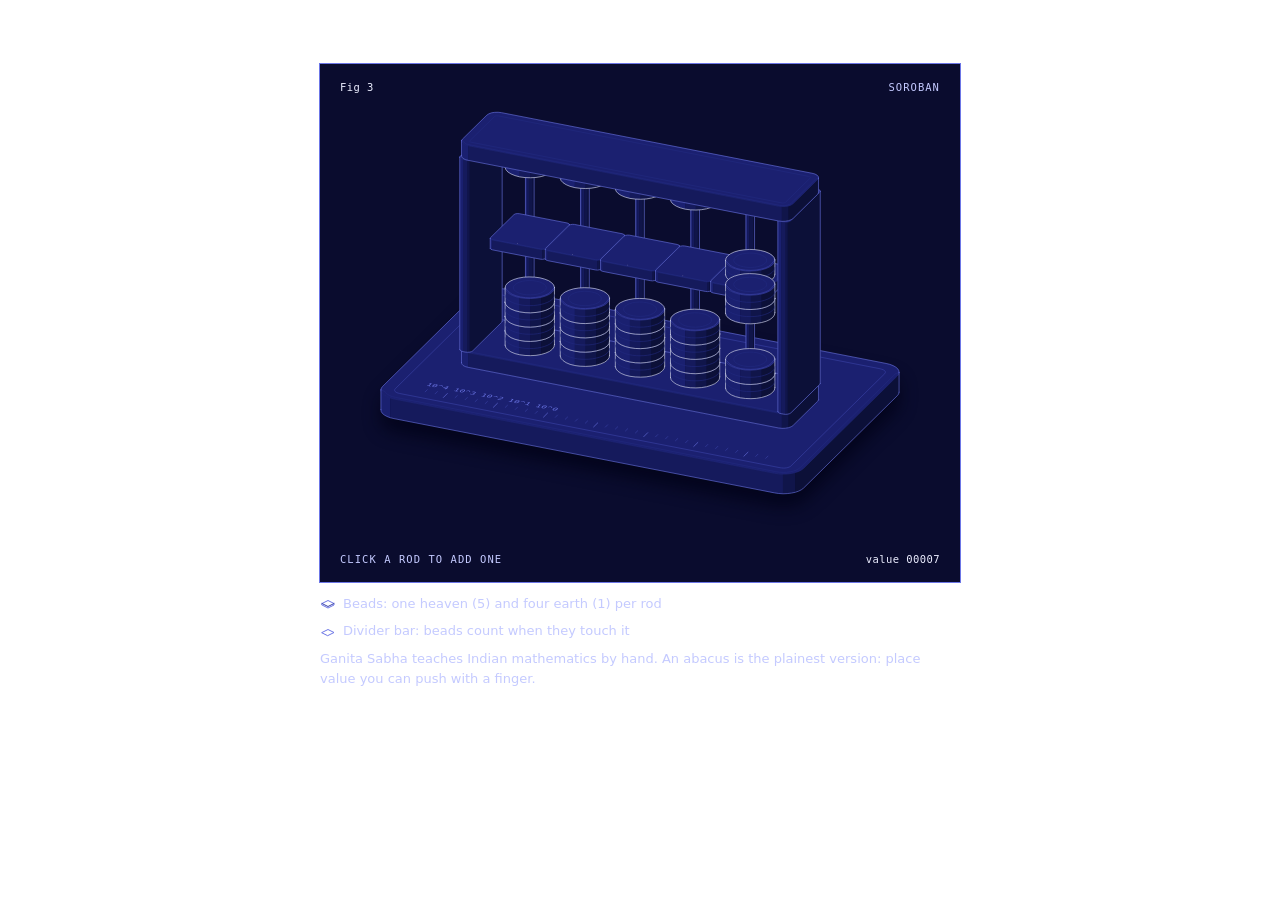
<file: assets/fig-abacus.html>
<!doctype html><html lang="en"><head><meta charset="utf-8"><meta name="viewport" content="width=device-width, initial-scale=1"><title>Soroban</title><style>
.iso{
  --anatomy-page:#0b0b0b;--anatomy-card:#131313;--anatomy-text:#a3a3a3;--anatomy-strong:#e6e6e6;--anatomy-muted:#6e6e6e;
  --anatomy-paper:#131313;--anatomy-face:#1b1b1b;--anatomy-top:#1c1c1c;
  --anatomy-shade-0:#0f0f0f;--anatomy-shade-1:#121212;--anatomy-shade-2:#151515;--anatomy-shade-3:#181818;
  --anatomy-lit-top:#262626;--anatomy-lit-shade:#1d1d1d;
  --anatomy-hi:#d4d4d4;--anatomy-mid:#6a6a6a;--anatomy-lo:#3e3e3e;--anatomy-faint:#2a2a2a;--anatomy-lit:#ffffff;
  --anatomy-halo:#050505;--anatomy-halo-opacity:.9;--anatomy-dot:#e6e6e6;
  --anatomy-red:#ff6b6b;--anatomy-green:#6be0a0;--anatomy-blue:#6b9bff;
  --anatomy-weight:.6px;--anatomy-ease:cubic-bezier(.32,.72,0,1);
  --anatomy-mono:ui-monospace,"SF Mono",Menlo,Consolas,monospace;
  --anatomy-lift:inset 0 1px 0 0 #ffffff0a,inset 0 0 0 1px #ffffff06,0 0 0 1px #00000026,0 1px 1px -.5px #00000014,0 3px 3px -1.5px #00000014,0 6px 6px -3px #00000014,0 12px 12px -6px #00000014;
}
.iso[data-theme="light"]{
  --anatomy-page:#f2f2ef;--anatomy-card:#fbfbfa;--anatomy-text:#57575a;--anatomy-strong:#18181a;--anatomy-muted:#8c8c90;
  --anatomy-paper:#fbfbfa;--anatomy-face:#ffffff;--anatomy-top:#ffffff;
  --anatomy-shade-0:#dcdcd9;--anatomy-shade-1:#e5e5e2;--anatomy-shade-2:#ededea;--anatomy-shade-3:#f4f4f1;
  --anatomy-lit-top:#ffffff;--anatomy-lit-shade:#eeeeeb;
  --anatomy-hi:#26262a;--anatomy-mid:#8a8a8f;--anatomy-lo:#b4b4b8;--anatomy-faint:#d4d4d6;--anatomy-lit:#000000;
  --anatomy-halo:#8a8a80;--anatomy-halo-opacity:.32;--anatomy-dot:#3a3a3e;
  --anatomy-red:#e5484d;--anatomy-green:#30a46c;--anatomy-blue:#3e63dd;
  --anatomy-lift:inset 0 1px 0 0 #ffffff,0 0 0 1px #0000000f,0 1px 1px -.5px #0000000a,0 3px 3px -1.5px #0000000a,0 6px 6px -3px #0000000a,0 12px 12px -6px #0000000a;
}
.iso-svg{display:block;width:100%;height:auto;overflow:visible}
.iso-svg path,.iso-svg circle{vector-effect:non-scaling-stroke}
.iso-fill{fill:var(--anatomy-paper);stroke:none}
.iso-solid[data-lit]>.iso-fill{fill:var(--anatomy-face)}
.iso-shade,.iso-top{stroke:none}
.iso-shade[data-shade="0"]{fill:var(--anatomy-shade-0)}
.iso-shade[data-shade="1"]{fill:var(--anatomy-shade-1)}
.iso-shade[data-shade="2"]{fill:var(--anatomy-shade-2)}
.iso-shade[data-shade="3"]{fill:var(--anatomy-shade-3)}
.iso-top{fill:var(--anatomy-top)}
.iso-solid[data-lit]>.iso-top{fill:var(--anatomy-lit-top)}
.iso-solid[data-lit]>.iso-shade{fill:var(--anatomy-lit-shade)}
.iso-solid[data-seamless]>.iso-shade,.iso-solid[data-seamless]>.iso-top{stroke-width:.4;stroke-linejoin:round}
.iso-solid[data-seamless]>.iso-shade[data-shade="0"]{stroke:var(--anatomy-shade-0)}
.iso-solid[data-seamless]>.iso-shade[data-shade="1"]{stroke:var(--anatomy-shade-1)}
.iso-solid[data-seamless]>.iso-shade[data-shade="2"]{stroke:var(--anatomy-shade-2)}
.iso-solid[data-seamless]>.iso-shade[data-shade="3"]{stroke:var(--anatomy-shade-3)}
.iso-solid[data-seamless]>.iso-top{stroke:var(--anatomy-top)}
.iso-solid[data-seamless][data-lit]>.iso-top{stroke:var(--anatomy-lit-top)}
.iso-solid[data-seamless][data-lit]>.iso-shade{stroke:var(--anatomy-lit-shade)}
.iso-solid[data-lit]>.iso-edge{stroke:var(--anatomy-lit)}
.iso-halo{fill:var(--anatomy-halo);stroke:none;filter:blur(9px);opacity:var(--anatomy-halo-opacity);transform:translateY(3px)}
.iso-line{fill:none;stroke:var(--anatomy-lo);stroke-width:var(--anatomy-weight);stroke-linecap:round;stroke-linejoin:round}
.iso-line[data-tone="hi"]{stroke:var(--anatomy-hi)}
.iso-line[data-tone="mid"]{stroke:var(--anatomy-mid)}
.iso-line[data-tone="lo"]{stroke:var(--anatomy-lo)}
.iso-line[data-tone="faint"]{stroke:var(--anatomy-faint)}
.iso-line[data-tone="lit"]{stroke:var(--anatomy-lit)}
.iso-line[data-tone="red"]{stroke:var(--anatomy-red)}
.iso-line[data-tone="green"]{stroke:var(--anatomy-green)}
.iso-line[data-tone="blue"]{stroke:var(--anatomy-blue)}
.iso-line[data-dotted]{stroke-dasharray:.01 3.5;stroke-width:1}
.iso-line[data-dashed]{stroke-dasharray:3 3}
.iso-line[data-flow]{stroke-dasharray:2 6}
.iso-wire-end{fill:var(--anatomy-paper);stroke:var(--anatomy-lo);stroke-width:var(--anatomy-weight)}
.iso-wire[data-tone="hi"] .iso-wire-end{stroke:var(--anatomy-hi)}
.iso-wire[data-tone="mid"] .iso-wire-end{stroke:var(--anatomy-mid)}
.iso-wire[data-tone="faint"] .iso-wire-end{stroke:var(--anatomy-faint)}
.iso-wire[data-tone="lit"] .iso-wire-end{stroke:var(--anatomy-lit)}
.iso-dots circle{fill:var(--anatomy-dot);stroke:none;opacity:.32}
.iso-dots[data-tone="hi"] circle{opacity:.85}
.iso-dots[data-tone="mid"] circle{opacity:.45}
.iso-dots[data-tone="lo"] circle{opacity:.22}
.iso-dots[data-tone="faint"] circle{opacity:.12}
.iso-face-text{fill:var(--anatomy-mid);font-family:var(--anatomy-mono);letter-spacing:.04em}
.iso-face-text[data-tone="hi"]{fill:var(--anatomy-hi)}
.iso-face-text[data-tone="lo"]{fill:var(--anatomy-lo)}
.iso-face-text[data-tone="faint"]{fill:var(--anatomy-faint)}
.tb-body{fill:var(--anatomy-shade-2);stroke:none}
.tb-shine{fill:var(--anatomy-top);stroke:none}
.tb-shade{fill:var(--anatomy-shade-0);stroke:none}
.tb-ring{fill:none;stroke:var(--anatomy-lo);stroke-width:.45;stroke-linecap:butt;stroke-linejoin:round}
.tb-ring[data-tone="mid"]{stroke:var(--anatomy-mid)}
.tb-ring[data-tone="faint"]{stroke:var(--anatomy-faint)}
.tb-ring[data-tone="hi"]{stroke:var(--anatomy-hi)}
@keyframes iso-flow{to{stroke-dashoffset:-32}}
@keyframes iso-pulse{0%,100%{opacity:.18}12%{opacity:1}40%{opacity:.18}}
.iso-line[data-flow]{animation:iso-flow 1600ms linear infinite}
.iso-dots circle[data-pulse]{animation:iso-pulse 1600ms steps(1,end) infinite;animation-delay:var(--pulse-at,0ms)}
.iso-figure{margin:32px 0 36px}
.iso-plate{position:relative;padding:52px 24px;border-radius:0;background:var(--anatomy-card);box-shadow:0 0 0 1px var(--anatomy-mid);--anatomy-paper:var(--anatomy-card)}
.iso-plate-corners{position:absolute;inset:18px 20px;pointer-events:none}
.iso-plate-corner{position:absolute;color:var(--anatomy-muted);font-family:var(--anatomy-mono);font-size:10.5px;line-height:1;letter-spacing:.04em;white-space:nowrap}
.iso-plate-corner[data-corner="fig"]{top:0;left:0;color:var(--anatomy-text)}
.iso-plate-corner[data-corner="title"]{top:0;right:0;text-transform:uppercase;letter-spacing:.1em}
.iso-plate-corner[data-corner="hint"]{bottom:0;left:0;text-transform:uppercase;letter-spacing:.1em}
.iso-plate-corner[data-corner="readout"]{right:0;bottom:0;color:var(--anatomy-text);font-variant-numeric:tabular-nums}
.iso-plate .iso-svg{margin:0 auto}
.iso-legend{display:grid;gap:8px;margin-top:12px;color:var(--anatomy-muted);font-size:13px;line-height:1.55}
.iso-keys{display:flex;flex-wrap:wrap;gap:6px 18px}
.iso-key{display:inline-flex;align-items:center;gap:7px}
.iso-swatch{width:16px;height:10px;flex:none;overflow:visible}
.iso-swatch path{fill:none;stroke:var(--anatomy-hi);stroke-width:1;vector-effect:non-scaling-stroke;stroke-linejoin:round;stroke-linecap:round}
.iso-swatch[data-mark="raised"] path,.iso-swatch[data-mark="flat"] path{stroke:var(--anatomy-mid)}
.iso-swatch[data-mark="lit"] path{stroke:var(--anatomy-lit)}
.iso-swatch[data-mark="dim"] path{stroke:var(--anatomy-lo)}
.iso-swatch[data-mark="dotted"] path{stroke-dasharray:.01 3;stroke-width:1.4}
.iso-swatch[data-mark="dashed"] path{stroke-dasharray:3 2.5}
.iso-swatch[data-mark="red"] path{stroke:var(--anatomy-red)}
.iso-swatch[data-mark="green"] path{stroke:var(--anatomy-green)}
.iso-swatch[data-mark="blue"] path{stroke:var(--anatomy-blue)}
.iso-swatch-crease{stroke:var(--anatomy-lo)!important}
@media (max-width:560px){.iso-plate{padding:48px 12px 70px}.iso-plate-corner[data-corner="hint"]{bottom:18px}}
@media (prefers-reduced-motion:reduce){.iso-line[data-flow],.iso-dots circle[data-pulse]{animation:none}}

*{box-sizing:border-box}
html{color-scheme:dark}
body[data-theme="light"]{color-scheme:light}
body{margin:0;background:var(--anatomy-page);color:var(--anatomy-text);font:14px/1.6 ui-sans-serif,system-ui,-apple-system,"Segoe UI",sans-serif;-webkit-font-smoothing:antialiased}
.iso-page{width:min(640px,100% - 32px);margin:64px auto 96px}
</style><style>
html,body{background:transparent!important;margin:0;color-scheme:normal!important}
.iso[data-theme]{
 --anatomy-page:transparent;--anatomy-card:#0a0c2e;--anatomy-paper:#0a0c2e;--anatomy-face:#141858;--anatomy-top:#1b2070;
 --anatomy-text:#eceeff;--anatomy-strong:#ffffff;--anatomy-muted:#c4caff;
 --anatomy-shade-0:#0c1038;--anatomy-shade-1:#10154a;--anatomy-shade-2:#151a5c;--anatomy-shade-3:#1a2070;
 --anatomy-lit-top:#2a2f9a;--anatomy-lit-shade:#1c2278;
 --anatomy-hi:#e6e9ff;--anatomy-mid:#6c76e6;--anatomy-lo:#3b43a8;--anatomy-faint:#232a80;--anatomy-lit:#ff6a2b;
 --anatomy-halo:#02031a;--anatomy-halo-opacity:.9;--anatomy-dot:#ffffff;
 --anatomy-red:#ff6a2b;--anatomy-green:#3df5b0;--anatomy-blue:#8a98ff;
}
</style>
<script>
(function(){function send(){try{parent.postMessage({figHeight:(function(){var m=0;for(var c=document.body.children,i=0;i<c.length;i++){if(c[i].tagName==="SCRIPT")continue;m=Math.max(m,c[i].getBoundingClientRect().bottom+scrollY)}return Math.ceil(m+28)})(),figName:location.pathname},"*")}catch(e){}}
addEventListener("load",function(){send();setTimeout(send,300)});addEventListener("resize",send)})();
</script></head><body class="iso" data-theme="dark"><main class="iso-page"><figure class="iso-figure"><div class="iso-plate"><div class="iso-plate-corners" aria-hidden="true"><span class="iso-plate-corner" data-corner="fig">Fig 3</span><span class="iso-plate-corner" data-corner="title">Soroban</span><span class="iso-plate-corner" data-corner="hint">Click a rod to add one</span><span class="iso-plate-corner" data-corner="readout" data-readout>value 00007</span></div><div class="iso-stage" tabindex="0" role="button" aria-label="Abacus: click a rod, or press 0 to 4, to add one to that digit"><svg xmlns="http://www.w3.org/2000/svg" class="iso-svg" viewBox="0 0 600 420" role="img" aria-label="A five-rod abacus on a base plate. Each rod carries one heaven bead worth five above a divider bar and four earth beads worth one below it. Clicking a rod adds one to its digit and the beads slide to the bar to show the number."><path class="iso-halo" d="M37.4 287.6L37.9 285.7L39.3 283.9L134.2 190.4L136.4 188.7L139.2 187.3L142.7 186.1L146.6 185.3L150.8 184.8L155.1 184.6L159.4 184.9L163.6 185.5L549.4 260.8L553.2 261.7L556.5 263L559.2 264.5L561.2 266.2L562.3 268L562.6 269.9L562.6 289.9L562.1 291.8L560.7 293.6L465.8 387.1L463.6 388.8L460.8 390.2L457.3 391.4L453.4 392.2L449.2 392.7L444.9 392.9L440.6 392.6L436.4 392L50.6 316.7L46.8 315.8L43.5 314.5L40.8 313L38.8 311.3L37.7 309.5L37.4 307.6Z"/><g class="iso-solid"><path class="iso-fill" d="M149.3 225.8L150.9 223.5L153.8 221.4L157.9 219.8L163 218.8L168.4 218.4L173.9 218.7L179 219.7L183.2 221.3L186.2 223.3L187.8 225.6L187.9 228.1L187.9 231.6L186.4 233.9L183.4 235.9L179.3 237.6L174.3 238.6L168.8 239L163.3 238.6L158.3 237.6L154 236.1L151 234L149.4 231.7L149.3 229.3Z"/><path class="iso-shade" data-shade="0" d="M186.4 233.9L183.4 235.9L183.4 232.5L186.4 230.4ZM183.4 235.9L179.3 237.6L179.3 234.1L183.4 232.5ZM187.9 231.6L186.4 233.9L186.4 230.4L187.9 228.1Z"/><path class="iso-shade" data-shade="1" d="M179.3 237.6L174.3 238.6L174.3 235.1L179.3 234.1ZM174.3 238.6L168.8 239L168.8 235.5L174.3 235.1Z"/><path class="iso-shade" data-shade="2" d="M168.8 239L163.3 238.6L163.3 235.1L168.8 235.5ZM163.3 238.6L158.3 237.6L158.3 234.1L163.3 235.1Z"/><path class="iso-shade" data-shade="3" d="M158.3 237.6L154 236.1L154 232.6L158.3 234.1ZM154 236.1L151 234L151 230.5L154 232.6ZM151 234L149.4 231.7L149.4 228.2L151 230.5ZM149.4 231.7L149.3 229.3L149.3 225.8L149.4 228.2Z"/><path class="iso-top" d="M186.4 230.4L183.4 232.5L179.3 234.1L174.3 235.1L168.8 235.5L163.3 235.1L158.3 234.1L154 232.6L151 230.5L149.4 228.2L149.3 225.8L150.9 223.5L153.8 221.4L157.9 219.8L163 218.8L168.4 218.4L173.9 218.7L179 219.7L183.2 221.3L186.2 223.3L187.8 225.6L187.9 228.1Z"/><path class="iso-line iso-crease" data-tone="faint" d="M187.9 228.1L186.4 230.4L183.4 232.5L179.3 234.1L174.3 235.1L168.8 235.5L163.3 235.1L158.3 234.1L154 232.6L151 230.5L149.4 228.2L149.3 225.8"/><path class="iso-line iso-edge" data-tone="lo" d="M149.3 225.8L150.9 223.5L153.8 221.4L157.9 219.8L163 218.8L168.4 218.4L173.9 218.7L179 219.7L183.2 221.3L186.2 223.3L187.8 225.6L187.9 228.1M187.9 231.6L186.4 233.9L183.4 235.9L179.3 237.6L174.3 238.6L168.8 239L163.3 238.6L158.3 237.6L154 236.1L151 234L149.4 231.7L149.3 229.3M149.3 225.8L149.3 229.3M187.9 228.1L187.9 231.6"/></g><g class="iso-solid"><path class="iso-fill" d="M154.8 219.6L155.9 218L158 216.5L161 215.3L164.6 214.6L168.5 214.3L172.4 214.6L176 215.3L179 216.4L181.2 217.9L182.4 219.5L182.4 221.2L182.4 227.7L181.3 229.4L179.2 230.9L176.2 232L172.7 232.8L168.8 233L164.8 232.8L161.2 232.1L158.2 231L156 229.5L154.9 227.9L154.8 226.1Z"/><path class="iso-shade" data-shade="0" d="M181.3 229.4L179.2 230.9L179.2 224.4L181.3 222.9ZM179.2 230.9L176.2 232L176.2 225.5L179.2 224.4ZM182.4 227.7L181.3 229.4L181.3 222.9L182.4 221.2Z"/><path class="iso-shade" data-shade="1" d="M176.2 232L172.7 232.8L172.7 226.3L176.2 225.5ZM172.7 232.8L168.8 233L168.8 226.5L172.7 226.3Z"/><path class="iso-shade" data-shade="2" d="M168.8 233L164.8 232.8L164.8 226.3L168.8 226.5ZM164.8 232.8L161.2 232.1L161.2 225.6L164.8 226.3Z"/><path class="iso-shade" data-shade="3" d="M161.2 232.1L158.2 231L158.2 224.5L161.2 225.6ZM158.2 231L156 229.5L156 223L158.2 224.5ZM156 229.5L154.9 227.9L154.9 221.4L156 223ZM154.9 227.9L154.8 226.1L154.8 219.6L154.9 221.4Z"/><path class="iso-top" d="M181.3 222.9L179.2 224.4L176.2 225.5L172.7 226.3L168.8 226.5L164.8 226.3L161.2 225.6L158.2 224.5L156 223L154.9 221.4L154.8 219.6L155.9 218L158 216.5L161 215.3L164.6 214.6L168.5 214.3L172.4 214.6L176 215.3L179 216.4L181.2 217.9L182.4 219.5L182.4 221.2Z"/><path class="iso-line iso-crease" data-tone="faint" d="M182.4 221.2L181.3 222.9L179.2 224.4L176.2 225.5L172.7 226.3L168.8 226.5L164.8 226.3L161.2 225.6L158.2 224.5L156 223L154.9 221.4L154.8 219.6"/><path class="iso-line iso-edge" data-tone="mid" d="M154.8 219.6L155.9 218L158 216.5L161 215.3L164.6 214.6L168.5 214.3L172.4 214.6L176 215.3L179 216.4L181.2 217.9L182.4 219.5L182.4 221.2M182.4 227.7L181.3 229.4L179.2 230.9L176.2 232L172.7 232.8L168.8 233L164.8 232.8L161.2 232.1L158.2 231L156 229.5L154.9 227.9L154.8 226.1M154.8 219.6L154.8 226.1M182.4 221.2L182.4 227.7"/></g><g class="iso-solid"><path class="iso-fill" d="M484.4 291.2L485.9 288.9L488.9 286.8L493 285.2L498.1 284.2L503.5 283.8L509 284.1L514.1 285.1L518.3 286.7L521.3 288.7L522.9 291L523 293.5L523 297L521.5 299.3L518.5 301.4L514.4 303L509.4 304L503.9 304.4L498.4 304L493.4 303L489.1 301.5L486.1 299.4L484.5 297.1L484.4 294.7Z"/><path class="iso-shade" data-shade="0" d="M521.5 299.3L518.5 301.4L518.5 297.9L521.5 295.8ZM518.5 301.4L514.4 303L514.4 299.5L518.5 297.9ZM523 297L521.5 299.3L521.5 295.8L523 293.5Z"/><path class="iso-shade" data-shade="1" d="M514.4 303L509.4 304L509.4 300.5L514.4 299.5ZM509.4 304L503.9 304.4L503.9 300.9L509.4 300.5Z"/><path class="iso-shade" data-shade="2" d="M503.9 304.4L498.4 304L498.4 300.5L503.9 300.9ZM498.4 304L493.4 303L493.4 299.5L498.4 300.5Z"/><path class="iso-shade" data-shade="3" d="M493.4 303L489.1 301.5L489.1 298L493.4 299.5ZM489.1 301.5L486.1 299.4L486.1 295.9L489.1 298ZM486.1 299.4L484.5 297.1L484.5 293.6L486.1 295.9ZM484.5 297.1L484.4 294.7L484.4 291.2L484.5 293.6Z"/><path class="iso-top" d="M521.5 295.8L518.5 297.9L514.4 299.5L509.4 300.5L503.9 300.9L498.4 300.5L493.4 299.5L489.1 298L486.1 295.9L484.5 293.6L484.4 291.2L485.9 288.9L488.9 286.8L493 285.2L498.1 284.2L503.5 283.8L509 284.1L514.1 285.1L518.3 286.7L521.3 288.7L522.9 291L523 293.5Z"/><path class="iso-line iso-crease" data-tone="faint" d="M523 293.5L521.5 295.8L518.5 297.9L514.4 299.5L509.4 300.5L503.9 300.9L498.4 300.5L493.4 299.5L489.1 298L486.1 295.9L484.5 293.6L484.4 291.2"/><path class="iso-line iso-edge" data-tone="lo" d="M484.4 291.2L485.9 288.9L488.9 286.8L493 285.2L498.1 284.2L503.5 283.8L509 284.1L514.1 285.1L518.3 286.7L521.3 288.7L522.9 291L523 293.5M523 297L521.5 299.3L518.5 301.4L514.4 303L509.4 304L503.9 304.4L498.4 304L493.4 303L489.1 301.5L486.1 299.4L484.5 297.1L484.4 294.7M484.4 291.2L484.4 294.7M523 293.5L523 297"/></g><g class="iso-solid"><path class="iso-fill" d="M489.9 285L491 283.4L493.1 281.9L496.1 280.7L499.7 280L503.6 279.7L507.5 280L511.1 280.7L514.1 281.8L516.3 283.3L517.4 284.9L517.5 286.6L517.5 293.1L516.4 294.8L514.3 296.3L511.3 297.4L507.8 298.2L503.8 298.4L499.9 298.2L496.3 297.5L493.3 296.4L491.1 294.9L490 293.3L489.9 291.5Z"/><path class="iso-shade" data-shade="0" d="M516.4 294.8L514.3 296.3L514.3 289.8L516.4 288.3ZM514.3 296.3L511.3 297.4L511.3 290.9L514.3 289.8ZM517.5 293.1L516.4 294.8L516.4 288.3L517.5 286.6Z"/><path class="iso-shade" data-shade="1" d="M511.3 297.4L507.8 298.2L507.8 291.7L511.3 290.9ZM507.8 298.2L503.8 298.4L503.8 291.9L507.8 291.7Z"/><path class="iso-shade" data-shade="2" d="M503.8 298.4L499.9 298.2L499.9 291.7L503.8 291.9ZM499.9 298.2L496.3 297.5L496.3 291L499.9 291.7Z"/><path class="iso-shade" data-shade="3" d="M496.3 297.5L493.3 296.4L493.3 289.9L496.3 291ZM493.3 296.4L491.1 294.9L491.1 288.4L493.3 289.9ZM491.1 294.9L490 293.3L490 286.8L491.1 288.4ZM490 293.3L489.9 291.5L489.9 285L490 286.8Z"/><path class="iso-top" d="M516.4 288.3L514.3 289.8L511.3 290.9L507.8 291.7L503.8 291.9L499.9 291.7L496.3 291L493.3 289.9L491.1 288.4L490 286.8L489.9 285L491 283.4L493.1 281.9L496.1 280.7L499.7 280L503.6 279.7L507.5 280L511.1 280.7L514.1 281.8L516.3 283.3L517.4 284.9L517.5 286.6Z"/><path class="iso-line iso-crease" data-tone="faint" d="M517.5 286.6L516.4 288.3L514.3 289.8L511.3 290.9L507.8 291.7L503.8 291.9L499.9 291.7L496.3 291L493.3 289.9L491.1 288.4L490 286.8L489.9 285"/><path class="iso-line iso-edge" data-tone="mid" d="M489.9 285L491 283.4L493.1 281.9L496.1 280.7L499.7 280L503.6 279.7L507.5 280L511.1 280.7L514.1 281.8L516.3 283.3L517.4 284.9L517.5 286.6M517.5 293.1L516.4 294.8L514.3 296.3L511.3 297.4L507.8 298.2L503.8 298.4L499.9 298.2L496.3 297.5L493.3 296.4L491.1 294.9L490 293.3L489.9 291.5M489.9 285L489.9 291.5M517.5 286.6L517.5 293.1"/></g><g class="iso-solid"><path class="iso-fill" d="M77 297L78.5 294.7L81.5 292.6L85.6 291L90.6 290L96.1 289.6L101.6 289.9L106.6 290.9L110.9 292.5L113.9 294.5L115.5 296.9L115.6 299.3L115.6 302.8L114.1 305.1L111.1 307.2L107 308.8L101.9 309.8L96.5 310.2L91 309.9L85.9 308.9L81.7 307.3L78.7 305.3L77.1 302.9L77 300.5Z"/><path class="iso-shade" data-shade="0" d="M114.1 305.1L111.1 307.2L111.1 303.7L114.1 301.6ZM111.1 307.2L107 308.8L107 305.3L111.1 303.7ZM115.6 302.8L114.1 305.1L114.1 301.6L115.6 299.3Z"/><path class="iso-shade" data-shade="1" d="M107 308.8L101.9 309.8L101.9 306.3L107 305.3ZM101.9 309.8L96.5 310.2L96.5 306.7L101.9 306.3Z"/><path class="iso-shade" data-shade="2" d="M96.5 310.2L91 309.9L91 306.4L96.5 306.7ZM91 309.9L85.9 308.9L85.9 305.4L91 306.4Z"/><path class="iso-shade" data-shade="3" d="M85.9 308.9L81.7 307.3L81.7 303.8L85.9 305.4ZM81.7 307.3L78.7 305.3L78.7 301.8L81.7 303.8ZM78.7 305.3L77.1 302.9L77.1 299.4L78.7 301.8ZM77.1 302.9L77 300.5L77 297L77.1 299.4Z"/><path class="iso-top" d="M114.1 301.6L111.1 303.7L107 305.3L101.9 306.3L96.5 306.7L91 306.4L85.9 305.4L81.7 303.8L78.7 301.8L77.1 299.4L77 297L78.5 294.7L81.5 292.6L85.6 291L90.6 290L96.1 289.6L101.6 289.9L106.6 290.9L110.9 292.5L113.9 294.5L115.5 296.9L115.6 299.3Z"/><path class="iso-line iso-crease" data-tone="faint" d="M115.6 299.3L114.1 301.6L111.1 303.7L107 305.3L101.9 306.3L96.5 306.7L91 306.4L85.9 305.4L81.7 303.8L78.7 301.8L77.1 299.4L77 297"/><path class="iso-line iso-edge" data-tone="lo" d="M77 297L78.5 294.7L81.5 292.6L85.6 291L90.6 290L96.1 289.6L101.6 289.9L106.6 290.9L110.9 292.5L113.9 294.5L115.5 296.9L115.6 299.3M115.6 302.8L114.1 305.1L111.1 307.2L107 308.8L101.9 309.8L96.5 310.2L91 309.9L85.9 308.9L81.7 307.3L78.7 305.3L77.1 302.9L77 300.5M77 297L77 300.5M115.6 299.3L115.6 302.8"/></g><g class="iso-solid"><path class="iso-fill" d="M82.5 290.8L83.6 289.2L85.7 287.7L88.7 286.6L92.2 285.8L96.2 285.6L100.1 285.8L103.7 286.5L106.7 287.6L108.9 289.1L110 290.7L110.1 292.5L110.1 299L109 300.6L106.9 302.1L103.9 303.2L100.3 304L96.4 304.2L92.5 304L88.9 303.3L85.9 302.2L83.7 300.7L82.6 299.1L82.5 297.3Z"/><path class="iso-shade" data-shade="0" d="M109 300.6L106.9 302.1L106.9 295.6L109 294.1ZM106.9 302.1L103.9 303.2L103.9 296.7L106.9 295.6ZM110.1 299L109 300.6L109 294.1L110.1 292.5Z"/><path class="iso-shade" data-shade="1" d="M103.9 303.2L100.3 304L100.3 297.5L103.9 296.7ZM100.3 304L96.4 304.2L96.4 297.7L100.3 297.5Z"/><path class="iso-shade" data-shade="2" d="M96.4 304.2L92.5 304L92.5 297.5L96.4 297.7ZM92.5 304L88.9 303.3L88.9 296.8L92.5 297.5Z"/><path class="iso-shade" data-shade="3" d="M88.9 303.3L85.9 302.2L85.9 295.7L88.9 296.8ZM85.9 302.2L83.7 300.7L83.7 294.2L85.9 295.7ZM83.7 300.7L82.6 299.1L82.6 292.6L83.7 294.2ZM82.6 299.1L82.5 297.3L82.5 290.8L82.6 292.6Z"/><path class="iso-top" d="M109 294.1L106.9 295.6L103.9 296.7L100.3 297.5L96.4 297.7L92.5 297.5L88.9 296.8L85.9 295.7L83.7 294.2L82.6 292.6L82.5 290.8L83.6 289.2L85.7 287.7L88.7 286.6L92.2 285.8L96.2 285.6L100.1 285.8L103.7 286.5L106.7 287.6L108.9 289.1L110 290.7L110.1 292.5Z"/><path class="iso-line iso-crease" data-tone="faint" d="M110.1 292.5L109 294.1L106.9 295.6L103.9 296.7L100.3 297.5L96.4 297.7L92.5 297.5L88.9 296.8L85.9 295.7L83.7 294.2L82.6 292.6L82.5 290.8"/><path class="iso-line iso-edge" data-tone="mid" d="M82.5 290.8L83.6 289.2L85.7 287.7L88.7 286.6L92.2 285.8L96.2 285.6L100.1 285.8L103.7 286.5L106.7 287.6L108.9 289.1L110 290.7L110.1 292.5M110.1 299L109 300.6L106.9 302.1L103.9 303.2L100.3 304L96.4 304.2L92.5 304L88.9 303.3L85.9 302.2L83.7 300.7L82.6 299.1L82.5 297.3M82.5 290.8L82.5 297.3M110.1 292.5L110.1 299"/></g><g class="iso-solid"><path class="iso-fill" d="M412.1 362.4L413.6 360.1L416.6 358L420.7 356.4L425.7 355.4L431.2 355L436.7 355.3L441.7 356.3L446 357.9L449 359.9L450.6 362.3L450.7 364.7L450.7 368.2L449.1 370.5L446.2 372.6L442.1 374.2L437 375.2L431.6 375.6L426.1 375.3L421 374.3L416.8 372.7L413.8 370.7L412.2 368.3L412.1 365.9Z"/><path class="iso-shade" data-shade="0" d="M449.1 370.5L446.2 372.6L446.2 369.1L449.1 367ZM446.2 372.6L442.1 374.2L442.1 370.7L446.2 369.1ZM450.7 368.2L449.1 370.5L449.1 367L450.7 364.7Z"/><path class="iso-shade" data-shade="1" d="M442.1 374.2L437 375.2L437 371.7L442.1 370.7ZM437 375.2L431.6 375.6L431.6 372.1L437 371.7Z"/><path class="iso-shade" data-shade="2" d="M431.6 375.6L426.1 375.3L426.1 371.8L431.6 372.1ZM426.1 375.3L421 374.3L421 370.8L426.1 371.8Z"/><path class="iso-shade" data-shade="3" d="M421 374.3L416.8 372.7L416.8 369.2L421 370.8ZM416.8 372.7L413.8 370.7L413.8 367.2L416.8 369.2ZM413.8 370.7L412.2 368.3L412.2 364.8L413.8 367.2ZM412.2 368.3L412.1 365.9L412.1 362.4L412.2 364.8Z"/><path class="iso-top" d="M449.1 367L446.2 369.1L442.1 370.7L437 371.7L431.6 372.1L426.1 371.8L421 370.8L416.8 369.2L413.8 367.2L412.2 364.8L412.1 362.4L413.6 360.1L416.6 358L420.7 356.4L425.7 355.4L431.2 355L436.7 355.3L441.7 356.3L446 357.9L449 359.9L450.6 362.3L450.7 364.7Z"/><path class="iso-line iso-crease" data-tone="faint" d="M450.7 364.7L449.1 367L446.2 369.1L442.1 370.7L437 371.7L431.6 372.1L426.1 371.8L421 370.8L416.8 369.2L413.8 367.2L412.2 364.8L412.1 362.4"/><path class="iso-line iso-edge" data-tone="lo" d="M412.1 362.4L413.6 360.1L416.6 358L420.7 356.4L425.7 355.4L431.2 355L436.7 355.3L441.7 356.3L446 357.9L449 359.9L450.6 362.3L450.7 364.7M450.7 368.2L449.1 370.5L446.2 372.6L442.1 374.2L437 375.2L431.6 375.6L426.1 375.3L421 374.3L416.8 372.7L413.8 370.7L412.2 368.3L412.1 365.9M412.1 362.4L412.1 365.9M450.7 364.7L450.7 368.2"/></g><g class="iso-solid"><path class="iso-fill" d="M417.6 356.3L418.7 354.6L420.8 353.1L423.8 352L427.3 351.2L431.2 351L435.2 351.2L438.8 351.9L441.8 353L444 354.5L445.1 356.1L445.2 357.9L445.2 364.4L444.1 366L442 367.5L439 368.6L435.4 369.4L431.5 369.6L427.6 369.4L424 368.7L421 367.6L418.8 366.1L417.6 364.5L417.6 362.7Z"/><path class="iso-shade" data-shade="0" d="M444.1 366L442 367.5L442 361L444.1 359.5ZM442 367.5L439 368.6L439 362.2L442 361ZM445.2 364.4L444.1 366L444.1 359.5L445.2 357.9Z"/><path class="iso-shade" data-shade="1" d="M439 368.6L435.4 369.4L435.4 362.9L439 362.2ZM435.4 369.4L431.5 369.6L431.5 363.2L435.4 362.9Z"/><path class="iso-shade" data-shade="2" d="M431.5 369.6L427.6 369.4L427.6 362.9L431.5 363.2ZM427.6 369.4L424 368.7L424 362.2L427.6 362.9Z"/><path class="iso-shade" data-shade="3" d="M424 368.7L421 367.6L421 361.1L424 362.2ZM421 367.6L418.8 366.1L418.8 359.6L421 361.1ZM418.8 366.1L417.6 364.5L417.6 358L418.8 359.6ZM417.6 364.5L417.6 362.7L417.6 356.3L417.6 358Z"/><path class="iso-top" d="M444.1 359.5L442 361L439 362.2L435.4 362.9L431.5 363.2L427.6 362.9L424 362.2L421 361.1L418.8 359.6L417.6 358L417.6 356.3L418.7 354.6L420.8 353.1L423.8 352L427.3 351.2L431.2 351L435.2 351.2L438.8 351.9L441.8 353L444 354.5L445.1 356.1L445.2 357.9Z"/><path class="iso-line iso-crease" data-tone="faint" d="M445.2 357.9L444.1 359.5L442 361L439 362.2L435.4 362.9L431.5 363.2L427.6 362.9L424 362.2L421 361.1L418.8 359.6L417.6 358L417.6 356.3"/><path class="iso-line iso-edge" data-tone="mid" d="M417.6 356.3L418.7 354.6L420.8 353.1L423.8 352L427.3 351.2L431.2 351L435.2 351.2L438.8 351.9L441.8 353L444 354.5L445.1 356.1L445.2 357.9M445.2 364.4L444.1 366L442 367.5L439 368.6L435.4 369.4L431.5 369.6L427.6 369.4L424 368.7L421 367.6L418.8 366.1L417.6 364.5L417.6 362.7M417.6 356.3L417.6 362.7M445.2 357.9L445.2 364.4"/></g><g class="iso-solid"><path class="iso-fill" d="M37.4 277.6L37.9 275.7L39.3 273.9L134.2 180.4L136.4 178.7L139.2 177.3L142.7 176.1L146.6 175.3L150.8 174.8L155.1 174.6L159.4 174.9L163.6 175.5L549.4 250.8L553.2 251.7L556.5 253L559.2 254.5L561.2 256.2L562.3 258L562.6 259.9L562.6 279.9L562.1 281.8L560.7 283.6L465.8 377.1L463.6 378.8L460.8 380.2L457.3 381.4L453.4 382.2L449.2 382.7L444.9 382.9L440.6 382.6L436.4 382L50.6 306.7L46.8 305.8L43.5 304.5L40.8 303L38.8 301.3L37.7 299.5L37.4 297.6Z"/><path class="iso-shade" data-shade="0" d="M562.6 279.9L562.1 281.8L562.1 261.8L562.6 259.9ZM562.1 281.8L560.7 283.6L560.7 263.6L562.1 261.8ZM560.7 283.6L465.8 377.1L465.8 357.1L560.7 263.6ZM465.8 377.1L463.6 378.8L463.6 358.8L465.8 357.1ZM463.6 378.8L460.8 380.2L460.8 360.2L463.6 358.8ZM460.8 380.2L457.3 381.4L457.3 361.4L460.8 360.2Z"/><path class="iso-shade" data-shade="1" d="M457.3 381.4L453.4 382.2L453.4 362.3L457.3 361.4ZM453.4 382.2L449.2 382.7L449.2 362.8L453.4 362.3ZM449.2 382.7L444.9 382.9L444.9 362.9L449.2 362.8Z"/><path class="iso-shade" data-shade="2" d="M444.9 382.9L440.6 382.6L440.6 362.7L444.9 362.9ZM440.6 382.6L436.4 382L436.4 362.1L440.6 362.7ZM436.4 382L50.6 306.7L50.6 286.8L436.4 362.1ZM50.6 306.7L46.8 305.8L46.8 285.8L50.6 286.8Z"/><path class="iso-shade" data-shade="3" d="M46.8 305.8L43.5 304.5L43.5 284.6L46.8 285.8ZM43.5 304.5L40.8 303L40.8 283.1L43.5 284.6ZM40.8 303L38.8 301.3L38.8 281.3L40.8 283.1ZM38.8 301.3L37.7 299.5L37.7 279.5L38.8 281.3ZM37.7 299.5L37.4 297.6L37.4 277.6L37.7 279.5Z"/><path class="iso-top" d="M549.4 250.8L553.2 251.7L556.5 253L559.2 254.5L561.2 256.2L562.3 258L562.6 259.9L562.1 261.8L560.7 263.6L465.8 357.1L463.6 358.8L460.8 360.2L457.3 361.4L453.4 362.3L449.2 362.8L444.9 362.9L440.6 362.7L436.4 362.1L50.6 286.8L46.8 285.8L43.5 284.6L40.8 283.1L38.8 281.3L37.7 279.5L37.4 277.6L37.9 275.7L39.3 273.9L134.2 180.4L136.4 178.7L139.2 177.3L142.7 176.1L146.6 175.3L150.8 174.8L155.1 174.6L159.4 174.9L163.6 175.5Z"/><path class="iso-line iso-crease" data-tone="faint" d="M562.6 259.9L562.1 261.8L560.7 263.6L465.8 357.1L463.6 358.8L460.8 360.2L457.3 361.4L453.4 362.3L449.2 362.8L444.9 362.9L440.6 362.7L436.4 362.1L50.6 286.8L46.8 285.8L43.5 284.6L40.8 283.1L38.8 281.3L37.7 279.5L37.4 277.6"/><path class="iso-line iso-bevel" data-tone="faint" d="M562.6 259.9L558.3 261.5L557.1 263L462.3 356.4L460.4 357.8L458.1 359L455.2 360L452 360.7L448.6 361.1L445 361.2L441.4 361L437.8 360.5L52.3 285.2L49 284.4L46.3 283.4L44.1 282.1L42.5 280.7L41.5 279.2L37.4 277.6"/><path class="iso-line iso-edge" data-tone="mid" d="M37.4 277.6L37.9 275.7L39.3 273.9L134.2 180.4L136.4 178.7L139.2 177.3L142.7 176.1L146.6 175.3L150.8 174.8L155.1 174.6L159.4 174.9L163.6 175.5L549.4 250.8L553.2 251.7L556.5 253L559.2 254.5L561.2 256.2L562.3 258L562.6 259.9M562.6 279.9L562.1 281.8L560.7 283.6L465.8 377.1L463.6 378.8L460.8 380.2L457.3 381.4L453.4 382.2L449.2 382.7L444.9 382.9L440.6 382.6L436.4 382L50.6 306.7L46.8 305.8L43.5 304.5L40.8 303L38.8 301.3L37.7 299.5L37.4 297.6M562.6 259.9L562.6 279.9M37.4 277.6L37.4 297.6"/></g><path class="iso-line" data-tone="lo" d="M543.8 256.3L545.2 256.7L546.5 257.2L547.5 257.7L548.2 258.4L548.6 259.1L548.7 259.8L548.5 260.5L548 261.2L453.1 354.6L452.3 355.3L451.2 355.8L449.9 356.3L448.5 356.6L446.9 356.8L445.2 356.8L443.6 356.7L442.1 356.5L56.2 281.2L54.8 280.8L53.5 280.4L52.5 279.8L51.8 279.2L51.4 278.5L51.3 277.8L51.5 277L52 276.4L146.9 182.9L147.7 182.3L148.8 181.7L150.1 181.3L151.5 181L153.1 180.8L154.8 180.7L156.4 180.8L157.9 181Z"/><path class="iso-line" data-tone="lo" d="M84.4 277.4L82.2 279.6M94.6 279.3L92.3 281.6M114.9 283.3L112.6 285.5M125 285.3L122.8 287.5M135.2 287.3L132.9 289.5M145.4 289.3L143.1 291.5M165.7 293.2L163.4 295.4M175.8 295.2L173.6 297.4M186 297.2L183.7 299.4M196.1 299.2L193.9 301.4M216.4 303.1L214.2 305.4M226.6 305.1L224.3 307.3M236.7 307.1L234.5 309.3M246.9 309.1L244.6 311.3M267.2 313L264.9 315.3M277.4 315L275.1 317.2M287.5 317L285.3 319.2M297.7 319L295.4 321.2M318 322.9L315.7 325.2M328.1 324.9L325.9 327.2M338.3 326.9L336 329.1M348.4 328.9L346.2 331.1M368.7 332.9L366.5 335.1M378.9 334.8L376.6 337.1M389.1 336.8L386.8 339M399.2 338.8L397 341M419.5 342.8L417.3 345M429.7 344.7L427.4 347"/><path class="iso-line" data-tone="mid" d="M104.7 281.3L100.7 285.3M155.5 291.2L151.4 295.2M206.3 301.1L202.2 305.2M257.1 311.1L253 315.1M307.8 321L303.8 325M358.6 330.9L354.5 334.9M409.4 340.8L405.3 344.8"/><text class="iso-face-text" data-tone="mid" transform="matrix(2.539 0.495 -1.13 1.113 82.738 273.033)" font-size="3.4" text-anchor="start">10^4   10^3   10^2   10^1   10^0</text><g class="iso-solid"><path class="iso-fill" d="M119.1 234.8L120 233.3L144.9 208.8L146.8 207.6L149.5 206.6L152.7 206.1L156.2 206L159.6 206.4L474.3 267.8L477.3 268.6L479.5 269.8L480.7 271.2L480.9 272.8L480.9 287.8L480 289.2L455.1 313.7L453.2 315L450.5 315.9L447.3 316.5L443.8 316.6L440.4 316.2L125.7 254.7L122.7 253.9L120.5 252.7L119.3 251.3L119.1 249.8Z"/><path class="iso-shade" data-shade="0" d="M480.9 287.8L480 289.2L480 274.2L480.9 272.8ZM480 289.2L455.1 313.7L455.1 298.7L480 274.2ZM455.1 313.7L453.2 315L453.2 300L455.1 298.7ZM453.2 315L450.5 315.9L450.5 301L453.2 300Z"/><path class="iso-shade" data-shade="1" d="M450.5 315.9L447.3 316.5L447.3 301.5L450.5 301ZM447.3 316.5L443.8 316.6L443.8 301.6L447.3 301.5Z"/><path class="iso-shade" data-shade="2" d="M443.8 316.6L440.4 316.2L440.4 301.2L443.8 301.6ZM440.4 316.2L125.7 254.7L125.7 239.8L440.4 301.2Z"/><path class="iso-shade" data-shade="3" d="M125.7 254.7L122.7 253.9L122.7 238.9L125.7 239.8ZM122.7 253.9L120.5 252.7L120.5 237.7L122.7 238.9ZM120.5 252.7L119.3 251.3L119.3 236.3L120.5 237.7ZM119.3 251.3L119.1 249.8L119.1 234.8L119.3 236.3Z"/><path class="iso-top" d="M474.3 267.8L477.3 268.6L479.5 269.8L480.7 271.2L480.9 272.8L480 274.2L455.1 298.7L453.2 300L450.5 301L447.3 301.5L443.8 301.6L440.4 301.2L125.7 239.8L122.7 238.9L120.5 237.7L119.3 236.3L119.1 234.8L120 233.3L144.9 208.8L146.8 207.6L149.5 206.6L152.7 206.1L156.2 206L159.6 206.4Z"/><path class="iso-line iso-crease" data-tone="faint" d="M480.9 272.8L480 274.2L455.1 298.7L453.2 300L450.5 301L447.3 301.5L443.8 301.6L440.4 301.2L125.7 239.8L122.7 238.9L120.5 237.7L119.3 236.3L119.1 234.8"/><path class="iso-line iso-bevel" data-tone="faint" d="M480.9 272.8L477.9 273.9L453.2 298.3L451.6 299.3L449.4 300.1L446.8 300.6L444 300.6L441.2 300.3L126.7 238.9L124.2 238.2L122.5 237.3L121.5 236.1L119.1 234.8"/><path class="iso-line iso-edge" data-tone="mid" d="M119.1 234.8L120 233.3L144.9 208.8L146.8 207.6L149.5 206.6L152.7 206.1L156.2 206L159.6 206.4L474.3 267.8L477.3 268.6L479.5 269.8L480.7 271.2L480.9 272.8M480.9 287.8L480 289.2L455.1 313.7L453.2 315L450.5 315.9L447.3 316.5L443.8 316.6L440.4 316.2L125.7 254.7L122.7 253.9L120.5 252.7L119.3 251.3L119.1 249.8M480.9 272.8L480.9 287.8M119.1 234.8L119.1 249.8"/></g><g class="iso-solid"><path class="iso-fill" d="M117.3 41.7L117.8 40.7L147.1 11.8L148.4 11L150.2 10.5L152.4 10.4L154.5 10.6L157 11.1L158.8 11.6L159.9 12.4L160.3 13.3L160.3 208.2L159.8 209.1L130.5 238L129.2 238.8L127.4 239.3L125.2 239.5L123.1 239.3L120.6 238.8L118.8 238.2L117.6 237.4L117.3 236.5Z"/><path class="iso-shade" data-shade="0" d="M160.3 208.2L159.8 209.1L159.8 14.3L160.3 13.3ZM159.8 209.1L130.5 238L130.5 43.2L159.8 14.3ZM130.5 238L129.2 238.8L129.2 44L130.5 43.2ZM129.2 238.8L127.4 239.3L127.4 44.5L129.2 44Z"/><path class="iso-shade" data-shade="1" d="M127.4 239.3L125.2 239.5L125.2 44.7L127.4 44.5Z"/><path class="iso-shade" data-shade="2" d="M125.2 239.5L123.1 239.3L123.1 44.4L125.2 44.7ZM123.1 239.3L120.6 238.8L120.6 43.9L123.1 44.4Z"/><path class="iso-shade" data-shade="3" d="M120.6 238.8L118.8 238.2L118.8 43.4L120.6 43.9ZM118.8 238.2L117.6 237.4L117.6 42.6L118.8 43.4ZM117.6 237.4L117.3 236.5L117.3 41.7L117.6 42.6Z"/><path class="iso-top" d="M157 11.1L158.8 11.6L159.9 12.4L160.3 13.3L159.8 14.3L130.5 43.2L129.2 44L127.4 44.5L125.2 44.7L123.1 44.4L120.6 43.9L118.8 43.4L117.6 42.6L117.3 41.7L117.8 40.7L147.1 11.8L148.4 11L150.2 10.5L152.4 10.4L154.5 10.6Z"/><path class="iso-line iso-crease" data-tone="faint" d="M160.3 13.3L159.8 14.3L130.5 43.2L129.2 44L127.4 44.5L125.2 44.7L123.1 44.4L120.6 43.9L118.8 43.4L117.6 42.6L117.3 41.7"/><path class="iso-line iso-bevel" data-tone="faint" d="M160.3 13.3L158.3 14L129 42.8L128.1 43.5L126.8 43.8L125.3 43.9L123.6 43.8L121.4 43.3L120 42.9L119.2 42.3L117.3 41.7"/><path class="iso-line iso-edge" data-tone="mid" d="M117.3 41.7L117.8 40.7L147.1 11.8L148.4 11L150.2 10.5L152.4 10.4L154.5 10.6L157 11.1L158.8 11.6L159.9 12.4L160.3 13.3M160.3 208.2L159.8 209.1L130.5 238L129.2 238.8L127.4 239.3L125.2 239.5L123.1 239.3L120.6 238.8L118.8 238.2L117.6 237.4L117.3 236.5M160.3 13.3L160.3 208.2M117.3 41.7L117.3 236.5"/></g><g class="iso-solid"><path class="iso-fill" d="M183.9 37.2L184.2 36.4L185.4 35.7L187.2 35.3L189.2 35.3L191 35.6L192.2 36.3L192.7 37.1L192.7 231.9L192.4 232.8L191.2 233.5L189.4 233.9L187.4 233.9L185.6 233.5L184.4 232.9L183.9 232Z"/><path class="iso-shade" data-shade="0" d="M192.4 232.8L191.2 233.5L191.2 38.7L192.4 38ZM192.7 231.9L192.4 232.8L192.4 38L192.7 37.1Z"/><path class="iso-shade" data-shade="1" d="M191.2 233.5L189.4 233.9L189.4 39.1L191.2 38.7ZM189.4 233.9L187.4 233.9L187.4 39.1L189.4 39.1Z"/><path class="iso-shade" data-shade="2" d="M187.4 233.9L185.6 233.5L185.6 38.7L187.4 39.1Z"/><path class="iso-shade" data-shade="3" d="M185.6 233.5L184.4 232.9L184.4 38.1L185.6 38.7ZM184.4 232.9L183.9 232L183.9 37.2L184.4 38.1Z"/><path class="iso-top" d="M192.4 38L191.2 38.7L189.4 39.1L187.4 39.1L185.6 38.7L184.4 38.1L183.9 37.2L184.2 36.4L185.4 35.7L187.2 35.3L189.2 35.3L191 35.6L192.2 36.3L192.7 37.1Z"/><path class="iso-line iso-edge" data-tone="mid" d="M183.9 37.2L184.2 36.4L185.4 35.7L187.2 35.3L189.2 35.3L191 35.6L192.2 36.3L192.7 37.1M192.7 231.9L192.4 232.8L191.2 233.5L189.4 233.9L187.4 233.9L185.6 233.5L184.4 232.9L183.9 232M183.9 37.2L183.9 232M192.7 37.1L192.7 231.9"/></g><g class="iso-solid"><path class="iso-fill" d="M148.2 124.3L148.5 123.3L172.2 100L173.6 99.2L175.6 98.9L177.7 99L226 108.4L227.7 109L228.4 109.9L228.4 119.9L228.1 120.8L204.4 144.2L203 145L201 145.3L198.9 145.1L150.6 135.7L148.9 135.1L148.2 134.2Z"/><path class="iso-shade" data-shade="0" d="M228.4 119.9L228.1 120.8L228.1 110.9L228.4 109.9ZM228.1 120.8L204.4 144.2L204.4 134.2L228.1 110.9ZM204.4 144.2L203 145L203 135L204.4 134.2Z"/><path class="iso-shade" data-shade="1" d="M203 145L201 145.3L201 135.3L203 135Z"/><path class="iso-shade" data-shade="2" d="M201 145.3L198.9 145.1L198.9 135.2L201 135.3ZM198.9 145.1L150.6 135.7L150.6 125.7L198.9 135.2Z"/><path class="iso-shade" data-shade="3" d="M150.6 135.7L148.9 135.1L148.9 125.1L150.6 125.7ZM148.9 135.1L148.2 134.2L148.2 124.3L148.9 125.1Z"/><path class="iso-top" d="M226 108.4L227.7 109L228.4 109.9L228.1 110.9L204.4 134.2L203 135L201 135.3L198.9 135.2L150.6 125.7L148.9 125.1L148.2 124.3L148.5 123.3L172.2 100L173.6 99.2L175.6 98.9L177.7 99Z"/><path class="iso-line iso-crease" data-tone="faint" d="M228.4 109.9L228.1 110.9L204.4 134.2L203 135L201 135.3L198.9 135.2L150.6 125.7L148.9 125.1L148.2 124.3"/><path class="iso-line iso-bevel" data-tone="faint" d="M228.4 109.9L227 110.7L203.4 134L202.3 134.6L200.9 134.8L199.2 134.7L151.2 125.3L149.8 124.9L148.2 124.3"/><path class="iso-line iso-edge" data-tone="mid" d="M148.2 124.3L148.5 123.3L172.2 100L173.6 99.2L175.6 98.9L177.7 99L226 108.4L227.7 109L228.4 109.9M228.4 119.9L228.1 120.8L204.4 144.2L203 145L201 145.3L198.9 145.1L150.6 135.7L148.9 135.1L148.2 134.2M228.4 109.9L228.4 119.9M148.2 124.3L148.2 134.2"/></g><g class="iso-dots" data-tone="mid"><circle cx="175.9" cy="129.3" r="0.45"/></g><g data-bead="0:h" data-lit="0" transform="translate(0 0)"><g class="iso-solid"><path class="iso-fill" d="M163.3 37.5L163.8 35L165.5 32.7L168.3 30.6L172.1 28.8L176.8 27.4L182 26.6L187.6 26.2L193.1 26.4L198.5 27.2L203.3 28.4L207.4 30.1L210.5 32.1L212.5 34.4L213.3 36.8L213.3 51.3L212.8 53.8L211.1 56.1L208.3 58.2L204.5 60L199.8 61.4L194.6 62.3L189 62.6L183.5 62.4L178.1 61.7L173.3 60.4L169.2 58.7L166.1 56.7L164.1 54.4L163.3 52Z"/><path class="iso-shade" data-shade="0" d="M211.1 56.1L208.3 58.2L208.3 43.7L211.1 41.6ZM208.3 58.2L204.5 60L204.5 45.5L208.3 43.7ZM204.5 60L199.8 61.4L199.8 46.9L204.5 45.5ZM213.3 51.3L212.8 53.8L212.8 39.3L213.3 36.8ZM212.8 53.8L211.1 56.1L211.1 41.6L212.8 39.3Z"/><path class="iso-shade" data-shade="1" d="M199.8 61.4L194.6 62.3L194.6 47.8L199.8 46.9ZM194.6 62.3L189 62.6L189 48.1L194.6 47.8Z"/><path class="iso-shade" data-shade="2" d="M189 62.6L183.5 62.4L183.5 47.9L189 48.1ZM183.5 62.4L178.1 61.7L178.1 47.2L183.5 47.9Z"/><path class="iso-shade" data-shade="3" d="M178.1 61.7L173.3 60.4L173.3 45.9L178.1 47.2ZM173.3 60.4L169.2 58.7L169.2 44.3L173.3 45.9ZM169.2 58.7L166.1 56.7L166.1 42.2L169.2 44.3ZM166.1 56.7L164.1 54.4L164.1 39.9L166.1 42.2ZM164.1 54.4L163.3 52L163.3 37.5L164.1 39.9Z"/><path class="iso-top" d="M211.1 41.6L208.3 43.7L204.5 45.5L199.8 46.9L194.6 47.8L189 48.1L183.5 47.9L178.1 47.2L173.3 45.9L169.2 44.3L166.1 42.2L164.1 39.9L163.3 37.5L163.8 35L165.5 32.7L168.3 30.6L172.1 28.8L176.8 27.4L182 26.6L187.6 26.2L193.1 26.4L198.5 27.2L203.3 28.4L207.4 30.1L210.5 32.1L212.5 34.4L213.3 36.8L212.8 39.3Z"/><path class="iso-line iso-crease" data-tone="lo" d="M213.3 36.8L212.8 39.3L211.1 41.6L208.3 43.7L204.5 45.5L199.8 46.9L194.6 47.8L189 48.1L183.5 47.9L178.1 47.2L173.3 45.9L169.2 44.3L166.1 42.2L164.1 39.9L163.3 37.5"/><path class="iso-line iso-bevel" data-tone="lo" d="M213.3 36.8L211.2 39.1L209.6 41.3L207 43.3L203.4 45L199.1 46.2L194.2 47.1L189 47.4L183.8 47.2L178.8 46.5L174.3 45.4L170.5 43.8L167.6 41.9L165.7 39.7L163.3 37.5"/><path class="iso-line iso-edge" data-tone="hi" d="M163.3 37.5L163.8 35L165.5 32.7L168.3 30.6L172.1 28.8L176.8 27.4L182 26.6L187.6 26.2L193.1 26.4L198.5 27.2L203.3 28.4L207.4 30.1L210.5 32.1L212.5 34.4L213.3 36.8M213.3 51.3L212.8 53.8L211.1 56.1L208.3 58.2L204.5 60L199.8 61.4L194.6 62.3L189 62.6L183.5 62.4L178.1 61.7L173.3 60.4L169.2 58.7L166.1 56.7L164.1 54.4L163.3 52M163.3 37.5L163.3 52M213.3 36.8L213.3 51.3"/></g><path class="iso-line" data-tone="faint" d="M203.5 40.1L201.6 41.5L199.1 42.7L196 43.7L192.5 44.2L188.8 44.5L185.1 44.3L181.5 43.8L178.3 43L175.6 41.9L173.5 40.5L172.2 39L171.6 37.4L171.9 35.8L173.1 34.2L175 32.8L177.5 31.6L180.6 30.7L184.1 30.1L187.8 29.9L191.5 30L195.1 30.5L198.3 31.3L201 32.4L203.1 33.8L204.4 35.3L205 36.9L204.7 38.6Z"/><path class="iso-line" data-tone="faint" d="M213.3 44.4L213 46.1L212.1 47.8L210.6 49.4L208.5 50.9L206 52.2L203 53.3L199.7 54.2L196 54.8L192.2 55.2L188.3 55.4L184.4 55.2L180.6 54.8L176.9 54.2L173.6 53.3L170.6 52.2L168.1 50.9L166 49.4L164.5 47.8L163.6 46.1L163.3 44.4"/></g><g data-bead="0:0" data-lit="0" transform="translate(0 0)"><g class="iso-solid"><path class="iso-fill" d="M163.3 217.8L163.8 215.4L165.5 213L168.3 210.9L172.1 209.1L176.8 207.8L182 206.9L187.6 206.5L193.1 206.7L198.5 207.5L203.3 208.7L207.4 210.4L210.5 212.4L212.5 214.7L213.3 217.2L213.3 231.7L212.8 234.1L211.1 236.4L208.3 238.6L204.5 240.3L199.8 241.7L194.6 242.6L189 242.9L183.5 242.7L178.1 242L173.3 240.8L169.2 239.1L166.1 237L164.1 234.7L163.3 232.3Z"/><path class="iso-shade" data-shade="0" d="M211.1 236.4L208.3 238.6L208.3 224.1L211.1 222ZM208.3 238.6L204.5 240.3L204.5 225.9L208.3 224.1ZM204.5 240.3L199.8 241.7L199.8 227.2L204.5 225.9ZM213.3 231.7L212.8 234.1L212.8 219.6L213.3 217.2ZM212.8 234.1L211.1 236.4L211.1 222L212.8 219.6Z"/><path class="iso-shade" data-shade="1" d="M199.8 241.7L194.6 242.6L194.6 228.1L199.8 227.2ZM194.6 242.6L189 242.9L189 228.5L194.6 228.1Z"/><path class="iso-shade" data-shade="2" d="M189 242.9L183.5 242.7L183.5 228.3L189 228.5ZM183.5 242.7L178.1 242L178.1 227.5L183.5 228.3Z"/><path class="iso-shade" data-shade="3" d="M178.1 242L173.3 240.8L173.3 226.3L178.1 227.5ZM173.3 240.8L169.2 239.1L169.2 224.6L173.3 226.3ZM169.2 239.1L166.1 237L166.1 222.5L169.2 224.6ZM166.1 237L164.1 234.7L164.1 220.3L166.1 222.5ZM164.1 234.7L163.3 232.3L163.3 217.8L164.1 220.3Z"/><path class="iso-top" d="M211.1 222L208.3 224.1L204.5 225.9L199.8 227.2L194.6 228.1L189 228.5L183.5 228.3L178.1 227.5L173.3 226.3L169.2 224.6L166.1 222.5L164.1 220.3L163.3 217.8L163.8 215.4L165.5 213L168.3 210.9L172.1 209.1L176.8 207.8L182 206.9L187.6 206.5L193.1 206.7L198.5 207.5L203.3 208.7L207.4 210.4L210.5 212.4L212.5 214.7L213.3 217.2L212.8 219.6Z"/><path class="iso-line iso-crease" data-tone="lo" d="M213.3 217.2L212.8 219.6L211.1 222L208.3 224.1L204.5 225.9L199.8 227.2L194.6 228.1L189 228.5L183.5 228.3L178.1 227.5L173.3 226.3L169.2 224.6L166.1 222.5L164.1 220.3L163.3 217.8"/><path class="iso-line iso-bevel" data-tone="lo" d="M213.3 217.2L211.2 219.5L209.6 221.7L207 223.6L203.4 225.3L199.1 226.6L194.2 227.4L189 227.7L183.8 227.5L178.8 226.8L174.3 225.7L170.5 224.1L167.6 222.2L165.7 220.1L163.3 217.8"/><path class="iso-line iso-edge" data-tone="hi" d="M163.3 217.8L163.8 215.4L165.5 213L168.3 210.9L172.1 209.1L176.8 207.8L182 206.9L187.6 206.5L193.1 206.7L198.5 207.5L203.3 208.7L207.4 210.4L210.5 212.4L212.5 214.7L213.3 217.2M213.3 231.7L212.8 234.1L211.1 236.4L208.3 238.6L204.5 240.3L199.8 241.7L194.6 242.6L189 242.9L183.5 242.7L178.1 242L173.3 240.8L169.2 239.1L166.1 237L164.1 234.7L163.3 232.3M163.3 217.8L163.3 232.3M213.3 217.2L213.3 231.7"/></g><path class="iso-line" data-tone="faint" d="M203.5 220.5L201.6 221.9L199.1 223.1L196 224L192.5 224.6L188.8 224.8L185.1 224.7L181.5 224.2L178.3 223.3L175.6 222.2L173.5 220.9L172.2 219.3L171.6 217.7L171.9 216.1L173.1 214.5L175 213.1L177.5 211.9L180.6 211L184.1 210.4L187.8 210.2L191.5 210.3L195.1 210.8L198.3 211.6L201 212.8L203.1 214.1L204.4 215.7L205 217.3L204.7 218.9Z"/><path class="iso-line" data-tone="faint" d="M213.3 224.7L213 226.5L212.1 228.1L210.6 229.7L208.5 231.2L206 232.5L203 233.6L199.7 234.5L196 235.2L192.2 235.6L188.3 235.7L184.4 235.6L180.6 235.2L176.9 234.5L173.6 233.6L170.6 232.5L168.1 231.2L166 229.7L164.5 228.1L163.6 226.5L163.3 224.7"/></g><g data-bead="0:1" data-lit="0" transform="translate(0 0)"><g class="iso-solid"><path class="iso-fill" d="M163.3 203.3L163.8 200.9L165.5 198.5L168.3 196.4L172.1 194.6L176.8 193.3L182 192.4L187.6 192L193.1 192.3L198.5 193L203.3 194.2L207.4 195.9L210.5 198L212.5 200.2L213.3 202.7L213.3 217.2L212.8 219.6L211.1 222L208.3 224.1L204.5 225.9L199.8 227.2L194.6 228.1L189 228.5L183.5 228.3L178.1 227.5L173.3 226.3L169.2 224.6L166.1 222.5L164.1 220.3L163.3 217.8Z"/><path class="iso-shade" data-shade="0" d="M211.1 222L208.3 224.1L208.3 209.6L211.1 207.5ZM208.3 224.1L204.5 225.9L204.5 211.4L208.3 209.6ZM204.5 225.9L199.8 227.2L199.8 212.7L204.5 211.4ZM213.3 217.2L212.8 219.6L212.8 205.1L213.3 202.7ZM212.8 219.6L211.1 222L211.1 207.5L212.8 205.1Z"/><path class="iso-shade" data-shade="1" d="M199.8 227.2L194.6 228.1L194.6 213.6L199.8 212.7ZM194.6 228.1L189 228.5L189 214L194.6 213.6Z"/><path class="iso-shade" data-shade="2" d="M189 228.5L183.5 228.3L183.5 213.8L189 214ZM183.5 228.3L178.1 227.5L178.1 213L183.5 213.8Z"/><path class="iso-shade" data-shade="3" d="M178.1 227.5L173.3 226.3L173.3 211.8L178.1 213ZM173.3 226.3L169.2 224.6L169.2 210.1L173.3 211.8ZM169.2 224.6L166.1 222.5L166.1 208.1L169.2 210.1ZM166.1 222.5L164.1 220.3L164.1 205.8L166.1 208.1ZM164.1 220.3L163.3 217.8L163.3 203.3L164.1 205.8Z"/><path class="iso-top" d="M211.1 207.5L208.3 209.6L204.5 211.4L199.8 212.7L194.6 213.6L189 214L183.5 213.8L178.1 213L173.3 211.8L169.2 210.1L166.1 208.1L164.1 205.8L163.3 203.3L163.8 200.9L165.5 198.5L168.3 196.4L172.1 194.6L176.8 193.3L182 192.4L187.6 192L193.1 192.3L198.5 193L203.3 194.2L207.4 195.9L210.5 198L212.5 200.2L213.3 202.7L212.8 205.1Z"/><path class="iso-line iso-crease" data-tone="lo" d="M213.3 202.7L212.8 205.1L211.1 207.5L208.3 209.6L204.5 211.4L199.8 212.7L194.6 213.6L189 214L183.5 213.8L178.1 213L173.3 211.8L169.2 210.1L166.1 208.1L164.1 205.8L163.3 203.3"/><path class="iso-line iso-bevel" data-tone="lo" d="M213.3 202.7L211.2 205L209.6 207.2L207 209.1L203.4 210.8L199.1 212.1L194.2 212.9L189 213.2L183.8 213L178.8 212.4L174.3 211.2L170.5 209.6L167.6 207.7L165.7 205.6L163.3 203.3"/><path class="iso-line iso-edge" data-tone="hi" d="M163.3 203.3L163.8 200.9L165.5 198.5L168.3 196.4L172.1 194.6L176.8 193.3L182 192.4L187.6 192L193.1 192.3L198.5 193L203.3 194.2L207.4 195.9L210.5 198L212.5 200.2L213.3 202.7M213.3 217.2L212.8 219.6L211.1 222L208.3 224.1L204.5 225.9L199.8 227.2L194.6 228.1L189 228.5L183.5 228.3L178.1 227.5L173.3 226.3L169.2 224.6L166.1 222.5L164.1 220.3L163.3 217.8M163.3 203.3L163.3 217.8M213.3 202.7L213.3 217.2"/></g><path class="iso-line" data-tone="faint" d="M203.5 206L201.6 207.4L199.1 208.6L196 209.5L192.5 210.1L188.8 210.3L185.1 210.2L181.5 209.7L178.3 208.9L175.6 207.7L173.5 206.4L172.2 204.8L171.6 203.2L171.9 201.6L173.1 200L175 198.6L177.5 197.4L180.6 196.5L184.1 195.9L187.8 195.7L191.5 195.8L195.1 196.3L198.3 197.2L201 198.3L203.1 199.6L204.4 201.2L205 202.8L204.7 204.4Z"/><path class="iso-line" data-tone="faint" d="M213.3 210.3L213 212L212.1 213.6L210.6 215.2L208.5 216.7L206 218L203 219.1L199.7 220L196 220.7L192.2 221.1L188.3 221.2L184.4 221.1L180.6 220.7L176.9 220L173.6 219.1L170.6 218L168.1 216.7L166 215.2L164.5 213.6L163.6 212L163.3 210.3"/></g><g data-bead="0:2" data-lit="0" transform="translate(0 0)"><g class="iso-solid"><path class="iso-fill" d="M163.3 188.8L163.8 186.4L165.5 184.1L168.3 181.9L172.1 180.2L176.8 178.8L182 177.9L187.6 177.6L193.1 177.8L198.5 178.5L203.3 179.7L207.4 181.4L210.5 183.5L212.5 185.8L213.3 188.2L213.3 202.7L212.8 205.1L211.1 207.5L208.3 209.6L204.5 211.4L199.8 212.7L194.6 213.6L189 214L183.5 213.8L178.1 213L173.3 211.8L169.2 210.1L166.1 208.1L164.1 205.8L163.3 203.3Z"/><path class="iso-shade" data-shade="0" d="M211.1 207.5L208.3 209.6L208.3 195.1L211.1 193ZM208.3 209.6L204.5 211.4L204.5 196.9L208.3 195.1ZM204.5 211.4L199.8 212.7L199.8 198.3L204.5 196.9ZM213.3 202.7L212.8 205.1L212.8 190.6L213.3 188.2ZM212.8 205.1L211.1 207.5L211.1 193L212.8 190.6Z"/><path class="iso-shade" data-shade="1" d="M199.8 212.7L194.6 213.6L194.6 199.1L199.8 198.3ZM194.6 213.6L189 214L189 199.5L194.6 199.1Z"/><path class="iso-shade" data-shade="2" d="M189 214L183.5 213.8L183.5 199.3L189 199.5ZM183.5 213.8L178.1 213L178.1 198.5L183.5 199.3Z"/><path class="iso-shade" data-shade="3" d="M178.1 213L173.3 211.8L173.3 197.3L178.1 198.5ZM173.3 211.8L169.2 210.1L169.2 195.6L173.3 197.3ZM169.2 210.1L166.1 208.1L166.1 193.6L169.2 195.6ZM166.1 208.1L164.1 205.8L164.1 191.3L166.1 193.6ZM164.1 205.8L163.3 203.3L163.3 188.8L164.1 191.3Z"/><path class="iso-top" d="M211.1 193L208.3 195.1L204.5 196.9L199.8 198.3L194.6 199.1L189 199.5L183.5 199.3L178.1 198.5L173.3 197.3L169.2 195.6L166.1 193.6L164.1 191.3L163.3 188.8L163.8 186.4L165.5 184.1L168.3 181.9L172.1 180.2L176.8 178.8L182 177.9L187.6 177.6L193.1 177.8L198.5 178.5L203.3 179.7L207.4 181.4L210.5 183.5L212.5 185.8L213.3 188.2L212.8 190.6Z"/><path class="iso-line iso-crease" data-tone="lo" d="M213.3 188.2L212.8 190.6L211.1 193L208.3 195.1L204.5 196.9L199.8 198.3L194.6 199.1L189 199.5L183.5 199.3L178.1 198.5L173.3 197.3L169.2 195.6L166.1 193.6L164.1 191.3L163.3 188.8"/><path class="iso-line iso-bevel" data-tone="lo" d="M213.3 188.2L211.2 190.5L209.6 192.7L207 194.7L203.4 196.3L199.1 197.6L194.2 198.4L189 198.7L183.8 198.6L178.8 197.9L174.3 196.7L170.5 195.1L167.6 193.2L165.7 191.1L163.3 188.8"/><path class="iso-line iso-edge" data-tone="hi" d="M163.3 188.8L163.8 186.4L165.5 184.1L168.3 181.9L172.1 180.2L176.8 178.8L182 177.9L187.6 177.6L193.1 177.8L198.5 178.5L203.3 179.7L207.4 181.4L210.5 183.5L212.5 185.8L213.3 188.2M213.3 202.7L212.8 205.1L211.1 207.5L208.3 209.6L204.5 211.4L199.8 212.7L194.6 213.6L189 214L183.5 213.8L178.1 213L173.3 211.8L169.2 210.1L166.1 208.1L164.1 205.8L163.3 203.3M163.3 188.8L163.3 203.3M213.3 188.2L213.3 202.7"/></g><path class="iso-line" data-tone="faint" d="M203.5 191.5L201.6 192.9L199.1 194.1L196 195L192.5 195.6L188.8 195.8L185.1 195.7L181.5 195.2L178.3 194.4L175.6 193.2L173.5 191.9L172.2 190.4L171.6 188.7L171.9 187.1L173.1 185.5L175 184.1L177.5 182.9L180.6 182L184.1 181.4L187.8 181.2L191.5 181.3L195.1 181.8L198.3 182.7L201 183.8L203.1 185.2L204.4 186.7L205 188.3L204.7 189.9Z"/><path class="iso-line" data-tone="faint" d="M213.3 195.8L213 197.5L212.1 199.2L210.6 200.7L208.5 202.2L206 203.5L203 204.6L199.7 205.5L196 206.2L192.2 206.6L188.3 206.7L184.4 206.6L180.6 206.2L176.9 205.5L173.6 204.6L170.6 203.5L168.1 202.2L166 200.7L164.5 199.2L163.6 197.5L163.3 195.8"/></g><g data-bead="0:3" data-lit="0" transform="translate(0 0)"><g class="iso-solid"><path class="iso-fill" d="M163.3 174.4L163.8 171.9L165.5 169.6L168.3 167.5L172.1 165.7L176.8 164.3L182 163.4L187.6 163.1L193.1 163.3L198.5 164L203.3 165.3L207.4 166.9L210.5 169L212.5 171.3L213.3 173.7L213.3 188.2L212.8 190.6L211.1 193L208.3 195.1L204.5 196.9L199.8 198.3L194.6 199.1L189 199.5L183.5 199.3L178.1 198.5L173.3 197.3L169.2 195.6L166.1 193.6L164.1 191.3L163.3 188.8Z"/><path class="iso-shade" data-shade="0" d="M211.1 193L208.3 195.1L208.3 180.6L211.1 178.5ZM208.3 195.1L204.5 196.9L204.5 182.4L208.3 180.6ZM204.5 196.9L199.8 198.3L199.8 183.8L204.5 182.4ZM213.3 188.2L212.8 190.6L212.8 176.2L213.3 173.7ZM212.8 190.6L211.1 193L211.1 178.5L212.8 176.2Z"/><path class="iso-shade" data-shade="1" d="M199.8 198.3L194.6 199.1L194.6 184.6L199.8 183.8ZM194.6 199.1L189 199.5L189 185L194.6 184.6Z"/><path class="iso-shade" data-shade="2" d="M189 199.5L183.5 199.3L183.5 184.8L189 185ZM183.5 199.3L178.1 198.5L178.1 184.1L183.5 184.8Z"/><path class="iso-shade" data-shade="3" d="M178.1 198.5L173.3 197.3L173.3 182.8L178.1 184.1ZM173.3 197.3L169.2 195.6L169.2 181.1L173.3 182.8ZM169.2 195.6L166.1 193.6L166.1 179.1L169.2 181.1ZM166.1 193.6L164.1 191.3L164.1 176.8L166.1 179.1ZM164.1 191.3L163.3 188.8L163.3 174.4L164.1 176.8Z"/><path class="iso-top" d="M211.1 178.5L208.3 180.6L204.5 182.4L199.8 183.8L194.6 184.6L189 185L183.5 184.8L178.1 184.1L173.3 182.8L169.2 181.1L166.1 179.1L164.1 176.8L163.3 174.4L163.8 171.9L165.5 169.6L168.3 167.5L172.1 165.7L176.8 164.3L182 163.4L187.6 163.1L193.1 163.3L198.5 164L203.3 165.3L207.4 166.9L210.5 169L212.5 171.3L213.3 173.7L212.8 176.2Z"/><path class="iso-line iso-crease" data-tone="lo" d="M213.3 173.7L212.8 176.2L211.1 178.5L208.3 180.6L204.5 182.4L199.8 183.8L194.6 184.6L189 185L183.5 184.8L178.1 184.1L173.3 182.8L169.2 181.1L166.1 179.1L164.1 176.8L163.3 174.4"/><path class="iso-line iso-bevel" data-tone="lo" d="M213.3 173.7L211.2 176L209.6 178.2L207 180.2L203.4 181.8L199.1 183.1L194.2 183.9L189 184.3L183.8 184.1L178.8 183.4L174.3 182.2L170.5 180.7L167.6 178.7L165.7 176.6L163.3 174.4"/><path class="iso-line iso-edge" data-tone="hi" d="M163.3 174.4L163.8 171.9L165.5 169.6L168.3 167.5L172.1 165.7L176.8 164.3L182 163.4L187.6 163.1L193.1 163.3L198.5 164L203.3 165.3L207.4 166.9L210.5 169L212.5 171.3L213.3 173.7M213.3 188.2L212.8 190.6L211.1 193L208.3 195.1L204.5 196.9L199.8 198.3L194.6 199.1L189 199.5L183.5 199.3L178.1 198.5L173.3 197.3L169.2 195.6L166.1 193.6L164.1 191.3L163.3 188.8M163.3 174.4L163.3 188.8M213.3 173.7L213.3 188.2"/></g><path class="iso-line" data-tone="faint" d="M203.5 177L201.6 178.4L199.1 179.6L196 180.5L192.5 181.1L188.8 181.3L185.1 181.2L181.5 180.7L178.3 179.9L175.6 178.8L173.5 177.4L172.2 175.9L171.6 174.3L171.9 172.6L173.1 171.1L175 169.7L177.5 168.5L180.6 167.5L184.1 167L187.8 166.7L191.5 166.9L195.1 167.4L198.3 168.2L201 169.3L203.1 170.7L204.4 172.2L205 173.8L204.7 175.4Z"/><path class="iso-line" data-tone="faint" d="M213.3 181.3L213 183L212.1 184.7L210.6 186.3L208.5 187.7L206 189L203 190.1L199.7 191L196 191.7L192.2 192.1L188.3 192.2L184.4 192.1L180.6 191.7L176.9 191L173.6 190.1L170.6 189L168.1 187.7L166 186.3L164.5 184.7L163.6 183L163.3 181.3"/></g><g class="iso-solid"><path class="iso-fill" d="M239.7 48.1L240.1 47.3L241.3 46.6L243 46.2L245 46.2L246.8 46.5L248.1 47.2L248.6 48L248.6 242.8L248.2 243.7L247 244.4L245.3 244.8L243.3 244.8L241.5 244.4L240.2 243.8L239.7 242.9Z"/><path class="iso-shade" data-shade="0" d="M248.2 243.7L247 244.4L247 49.6L248.2 48.9ZM248.6 242.8L248.2 243.7L248.2 48.9L248.6 48Z"/><path class="iso-shade" data-shade="1" d="M247 244.4L245.3 244.8L245.3 50L247 49.6ZM245.3 244.8L243.3 244.8L243.3 50L245.3 50Z"/><path class="iso-shade" data-shade="2" d="M243.3 244.8L241.5 244.4L241.5 49.6L243.3 50Z"/><path class="iso-shade" data-shade="3" d="M241.5 244.4L240.2 243.8L240.2 49L241.5 49.6ZM240.2 243.8L239.7 242.9L239.7 48.1L240.2 49Z"/><path class="iso-top" d="M248.2 48.9L247 49.6L245.3 50L243.3 50L241.5 49.6L240.2 49L239.7 48.1L240.1 47.3L241.3 46.6L243 46.2L245 46.2L246.8 46.5L248.1 47.2L248.6 48Z"/><path class="iso-line iso-edge" data-tone="mid" d="M239.7 48.1L240.1 47.3L241.3 46.6L243 46.2L245 46.2L246.8 46.5L248.1 47.2L248.6 48M248.6 242.8L248.2 243.7L247 244.4L245.3 244.8L243.3 244.8L241.5 244.4L240.2 243.8L239.7 242.9M239.7 48.1L239.7 242.9M248.6 48L248.6 242.8"/></g><g class="iso-solid"><path class="iso-fill" d="M204 135.2L204.4 134.2L228.1 110.9L229.5 110.1L231.5 109.8L233.6 109.9L281.8 119.3L283.5 119.9L284.3 120.8L284.3 130.8L283.9 131.7L260.2 155.1L258.8 155.9L256.8 156.2L254.7 156L206.5 146.6L204.8 146L204 145.1Z"/><path class="iso-shade" data-shade="0" d="M284.3 130.8L283.9 131.7L283.9 121.8L284.3 120.8ZM283.9 131.7L260.2 155.1L260.2 145.1L283.9 121.8ZM260.2 155.1L258.8 155.9L258.8 145.9L260.2 145.1Z"/><path class="iso-shade" data-shade="1" d="M258.8 155.9L256.8 156.2L256.8 146.2L258.8 145.9Z"/><path class="iso-shade" data-shade="2" d="M256.8 156.2L254.7 156L254.7 146.1L256.8 146.2ZM254.7 156L206.5 146.6L206.5 136.6L254.7 146.1Z"/><path class="iso-shade" data-shade="3" d="M206.5 146.6L204.8 146L204.8 136L206.5 136.6ZM204.8 146L204 145.1L204 135.2L204.8 136Z"/><path class="iso-top" d="M281.8 119.3L283.5 119.9L284.3 120.8L283.9 121.8L260.2 145.1L258.8 145.9L256.8 146.2L254.7 146.1L206.5 136.6L204.8 136L204 135.2L204.4 134.2L228.1 110.9L229.5 110.1L231.5 109.8L233.6 109.9Z"/><path class="iso-line iso-crease" data-tone="faint" d="M284.3 120.8L283.9 121.8L260.2 145.1L258.8 145.9L256.8 146.2L254.7 146.1L206.5 136.6L204.8 136L204 135.2"/><path class="iso-line iso-bevel" data-tone="faint" d="M284.3 120.8L282.9 121.6L259.3 144.9L258.2 145.5L256.7 145.7L255 145.6L207.1 136.2L205.7 135.8L204 135.2"/><path class="iso-line iso-edge" data-tone="mid" d="M204 135.2L204.4 134.2L228.1 110.9L229.5 110.1L231.5 109.8L233.6 109.9L281.8 119.3L283.5 119.9L284.3 120.8M284.3 130.8L283.9 131.7L260.2 155.1L258.8 155.9L256.8 156.2L254.7 156L206.5 146.6L204.8 146L204 145.1M284.3 120.8L284.3 130.8M204 135.2L204 145.1"/></g><g class="iso-dots" data-tone="mid"><circle cx="231.7" cy="140.2" r="0.45"/></g><g data-bead="1:h" data-lit="0" transform="translate(0 0)"><g class="iso-solid"><path class="iso-fill" d="M219.2 48.4L219.6 45.9L221.3 43.6L224.1 41.5L228 39.7L232.6 38.3L237.9 37.5L243.4 37.1L249 37.3L254.3 38.1L259.2 39.3L263.2 41L266.3 43L268.4 45.3L269.1 47.7L269.1 62.2L268.7 64.7L267 67L264.2 69.1L260.3 70.9L255.7 72.3L250.4 73.2L244.9 73.5L239.3 73.3L234 72.6L229.1 71.3L225.1 69.6L222 67.6L219.9 65.3L219.2 62.9Z"/><path class="iso-shade" data-shade="0" d="M267 67L264.2 69.1L264.2 54.6L267 52.5ZM264.2 69.1L260.3 70.9L260.3 56.4L264.2 54.6ZM260.3 70.9L255.7 72.3L255.7 57.8L260.3 56.4ZM269.1 62.2L268.7 64.7L268.7 50.2L269.1 47.7ZM268.7 64.7L267 67L267 52.5L268.7 50.2Z"/><path class="iso-shade" data-shade="1" d="M255.7 72.3L250.4 73.2L250.4 58.7L255.7 57.8ZM250.4 73.2L244.9 73.5L244.9 59L250.4 58.7Z"/><path class="iso-shade" data-shade="2" d="M244.9 73.5L239.3 73.3L239.3 58.8L244.9 59ZM239.3 73.3L234 72.6L234 58.1L239.3 58.8Z"/><path class="iso-shade" data-shade="3" d="M234 72.6L229.1 71.3L229.1 56.8L234 58.1ZM229.1 71.3L225.1 69.6L225.1 55.2L229.1 56.8ZM225.1 69.6L222 67.6L222 53.1L225.1 55.2ZM222 67.6L219.9 65.3L219.9 50.8L222 53.1ZM219.9 65.3L219.2 62.9L219.2 48.4L219.9 50.8Z"/><path class="iso-top" d="M267 52.5L264.2 54.6L260.3 56.4L255.7 57.8L250.4 58.7L244.9 59L239.3 58.8L234 58.1L229.1 56.8L225.1 55.2L222 53.1L219.9 50.8L219.2 48.4L219.6 45.9L221.3 43.6L224.1 41.5L228 39.7L232.6 38.3L237.9 37.5L243.4 37.1L249 37.3L254.3 38.1L259.2 39.3L263.2 41L266.3 43L268.4 45.3L269.1 47.7L268.7 50.2Z"/><path class="iso-line iso-crease" data-tone="lo" d="M269.1 47.7L268.7 50.2L267 52.5L264.2 54.6L260.3 56.4L255.7 57.8L250.4 58.7L244.9 59L239.3 58.8L234 58.1L229.1 56.8L225.1 55.2L222 53.1L219.9 50.8L219.2 48.4"/><path class="iso-line iso-bevel" data-tone="lo" d="M269.1 47.7L267.1 50L265.5 52.2L262.8 54.2L259.2 55.9L254.9 57.1L250 58L244.8 58.3L239.6 58.1L234.7 57.4L230.1 56.3L226.3 54.7L223.4 52.8L221.6 50.6L219.2 48.4"/><path class="iso-line iso-edge" data-tone="hi" d="M219.2 48.4L219.6 45.9L221.3 43.6L224.1 41.5L228 39.7L232.6 38.3L237.9 37.5L243.4 37.1L249 37.3L254.3 38.1L259.2 39.3L263.2 41L266.3 43L268.4 45.3L269.1 47.7M269.1 62.2L268.7 64.7L267 67L264.2 69.1L260.3 70.9L255.7 72.3L250.4 73.2L244.9 73.5L239.3 73.3L234 72.6L229.1 71.3L225.1 69.6L222 67.6L219.9 65.3L219.2 62.9M219.2 48.4L219.2 62.9M269.1 47.7L269.1 62.2"/></g><path class="iso-line" data-tone="faint" d="M259.4 51L257.5 52.5L254.9 53.6L251.8 54.6L248.3 55.1L244.6 55.4L240.9 55.2L237.4 54.7L234.1 53.9L231.4 52.8L229.4 51.4L228 49.9L227.5 48.3L227.8 46.7L228.9 45.1L230.8 43.7L233.4 42.5L236.5 41.6L240 41L243.7 40.8L247.4 40.9L250.9 41.4L254.2 42.2L256.9 43.3L258.9 44.7L260.3 46.2L260.8 47.8L260.5 49.5Z"/><path class="iso-line" data-tone="faint" d="M269.2 55.3L268.9 57L267.9 58.7L266.4 60.3L264.4 61.8L261.8 63.1L258.9 64.2L255.5 65.1L251.9 65.7L248.1 66.1L244.2 66.3L240.2 66.1L236.4 65.7L232.8 65.1L229.5 64.2L226.5 63.1L223.9 61.8L221.9 60.3L220.4 58.7L219.4 57L219.1 55.3"/></g><g data-bead="1:0" data-lit="0" transform="translate(0 0)"><g class="iso-solid"><path class="iso-fill" d="M219.2 228.7L219.6 226.3L221.3 223.9L224.1 221.8L228 220L232.6 218.7L237.9 217.8L243.4 217.4L249 217.6L254.3 218.4L259.2 219.6L263.2 221.3L266.3 223.3L268.4 225.6L269.1 228.1L269.1 242.6L268.7 245L267 247.3L264.2 249.5L260.3 251.2L255.7 252.6L250.4 253.5L244.9 253.8L239.3 253.6L234 252.9L229.1 251.7L225.1 250L222 247.9L219.9 245.6L219.2 243.2Z"/><path class="iso-shade" data-shade="0" d="M267 247.3L264.2 249.5L264.2 235L267 232.9ZM264.2 249.5L260.3 251.2L260.3 236.8L264.2 235ZM260.3 251.2L255.7 252.6L255.7 238.1L260.3 236.8ZM269.1 242.6L268.7 245L268.7 230.5L269.1 228.1ZM268.7 245L267 247.3L267 232.9L268.7 230.5Z"/><path class="iso-shade" data-shade="1" d="M255.7 252.6L250.4 253.5L250.4 239L255.7 238.1ZM250.4 253.5L244.9 253.8L244.9 239.4L250.4 239Z"/><path class="iso-shade" data-shade="2" d="M244.9 253.8L239.3 253.6L239.3 239.2L244.9 239.4ZM239.3 253.6L234 252.9L234 238.4L239.3 239.2Z"/><path class="iso-shade" data-shade="3" d="M234 252.9L229.1 251.7L229.1 237.2L234 238.4ZM229.1 251.7L225.1 250L225.1 235.5L229.1 237.2ZM225.1 250L222 247.9L222 233.4L225.1 235.5ZM222 247.9L219.9 245.6L219.9 231.2L222 233.4ZM219.9 245.6L219.2 243.2L219.2 228.7L219.9 231.2Z"/><path class="iso-top" d="M267 232.9L264.2 235L260.3 236.8L255.7 238.1L250.4 239L244.9 239.4L239.3 239.2L234 238.4L229.1 237.2L225.1 235.5L222 233.4L219.9 231.2L219.2 228.7L219.6 226.3L221.3 223.9L224.1 221.8L228 220L232.6 218.7L237.9 217.8L243.4 217.4L249 217.6L254.3 218.4L259.2 219.6L263.2 221.3L266.3 223.3L268.4 225.6L269.1 228.1L268.7 230.5Z"/><path class="iso-line iso-crease" data-tone="lo" d="M269.1 228.1L268.7 230.5L267 232.9L264.2 235L260.3 236.8L255.7 238.1L250.4 239L244.9 239.4L239.3 239.2L234 238.4L229.1 237.2L225.1 235.5L222 233.4L219.9 231.2L219.2 228.7"/><path class="iso-line iso-bevel" data-tone="lo" d="M269.1 228.1L267.1 230.4L265.5 232.6L262.8 234.5L259.2 236.2L254.9 237.5L250 238.3L244.8 238.6L239.6 238.4L234.7 237.7L230.1 236.6L226.3 235L223.4 233.1L221.6 231L219.2 228.7"/><path class="iso-line iso-edge" data-tone="hi" d="M219.2 228.7L219.6 226.3L221.3 223.9L224.1 221.8L228 220L232.6 218.7L237.9 217.8L243.4 217.4L249 217.6L254.3 218.4L259.2 219.6L263.2 221.3L266.3 223.3L268.4 225.6L269.1 228.1M269.1 242.6L268.7 245L267 247.3L264.2 249.5L260.3 251.2L255.7 252.6L250.4 253.5L244.9 253.8L239.3 253.6L234 252.9L229.1 251.7L225.1 250L222 247.9L219.9 245.6L219.2 243.2M219.2 228.7L219.2 243.2M269.1 228.1L269.1 242.6"/></g><path class="iso-line" data-tone="faint" d="M259.4 231.4L257.5 232.8L254.9 234L251.8 234.9L248.3 235.5L244.6 235.7L240.9 235.6L237.4 235.1L234.1 234.2L231.4 233.1L229.4 231.8L228 230.2L227.5 228.6L227.8 227L228.9 225.4L230.8 224L233.4 222.8L236.5 221.9L240 221.3L243.7 221.1L247.4 221.2L250.9 221.7L254.2 222.5L256.9 223.7L258.9 225L260.3 226.6L260.8 228.2L260.5 229.8Z"/><path class="iso-line" data-tone="faint" d="M269.2 235.6L268.9 237.4L267.9 239L266.4 240.6L264.4 242.1L261.8 243.4L258.9 244.5L255.5 245.4L251.9 246.1L248.1 246.5L244.2 246.6L240.2 246.5L236.4 246.1L232.8 245.4L229.5 244.5L226.5 243.4L223.9 242.1L221.9 240.6L220.4 239L219.4 237.4L219.1 235.6"/></g><g data-bead="1:1" data-lit="0" transform="translate(0 0)"><g class="iso-solid"><path class="iso-fill" d="M219.2 214.2L219.6 211.8L221.3 209.4L224.1 207.3L228 205.5L232.6 204.2L237.9 203.3L243.4 202.9L249 203.2L254.3 203.9L259.2 205.1L263.2 206.8L266.3 208.9L268.4 211.1L269.1 213.6L269.1 228.1L268.7 230.5L267 232.9L264.2 235L260.3 236.8L255.7 238.1L250.4 239L244.9 239.4L239.3 239.2L234 238.4L229.1 237.2L225.1 235.5L222 233.4L219.9 231.2L219.2 228.7Z"/><path class="iso-shade" data-shade="0" d="M267 232.9L264.2 235L264.2 220.5L267 218.4ZM264.2 235L260.3 236.8L260.3 222.3L264.2 220.5ZM260.3 236.8L255.7 238.1L255.7 223.6L260.3 222.3ZM269.1 228.1L268.7 230.5L268.7 216L269.1 213.6ZM268.7 230.5L267 232.9L267 218.4L268.7 216Z"/><path class="iso-shade" data-shade="1" d="M255.7 238.1L250.4 239L250.4 224.5L255.7 223.6ZM250.4 239L244.9 239.4L244.9 224.9L250.4 224.5Z"/><path class="iso-shade" data-shade="2" d="M244.9 239.4L239.3 239.2L239.3 224.7L244.9 224.9ZM239.3 239.2L234 238.4L234 223.9L239.3 224.7Z"/><path class="iso-shade" data-shade="3" d="M234 238.4L229.1 237.2L229.1 222.7L234 223.9ZM229.1 237.2L225.1 235.5L225.1 221L229.1 222.7ZM225.1 235.5L222 233.4L222 219L225.1 221ZM222 233.4L219.9 231.2L219.9 216.7L222 219ZM219.9 231.2L219.2 228.7L219.2 214.2L219.9 216.7Z"/><path class="iso-top" d="M267 218.4L264.2 220.5L260.3 222.3L255.7 223.6L250.4 224.5L244.9 224.9L239.3 224.7L234 223.9L229.1 222.7L225.1 221L222 219L219.9 216.7L219.2 214.2L219.6 211.8L221.3 209.4L224.1 207.3L228 205.5L232.6 204.2L237.9 203.3L243.4 202.9L249 203.2L254.3 203.9L259.2 205.1L263.2 206.8L266.3 208.9L268.4 211.1L269.1 213.6L268.7 216Z"/><path class="iso-line iso-crease" data-tone="lo" d="M269.1 213.6L268.7 216L267 218.4L264.2 220.5L260.3 222.3L255.7 223.6L250.4 224.5L244.9 224.9L239.3 224.7L234 223.9L229.1 222.7L225.1 221L222 219L219.9 216.7L219.2 214.2"/><path class="iso-line iso-bevel" data-tone="lo" d="M269.1 213.6L267.1 215.9L265.5 218.1L262.8 220L259.2 221.7L254.9 223L250 223.8L244.8 224.1L239.6 223.9L234.7 223.3L230.1 222.1L226.3 220.5L223.4 218.6L221.6 216.5L219.2 214.2"/><path class="iso-line iso-edge" data-tone="hi" d="M219.2 214.2L219.6 211.8L221.3 209.4L224.1 207.3L228 205.5L232.6 204.2L237.9 203.3L243.4 202.9L249 203.2L254.3 203.9L259.2 205.1L263.2 206.8L266.3 208.9L268.4 211.1L269.1 213.6M269.1 228.1L268.7 230.5L267 232.9L264.2 235L260.3 236.8L255.7 238.1L250.4 239L244.9 239.4L239.3 239.2L234 238.4L229.1 237.2L225.1 235.5L222 233.4L219.9 231.2L219.2 228.7M219.2 214.2L219.2 228.7M269.1 213.6L269.1 228.1"/></g><path class="iso-line" data-tone="faint" d="M259.4 216.9L257.5 218.3L254.9 219.5L251.8 220.4L248.3 221L244.6 221.2L240.9 221.1L237.4 220.6L234.1 219.8L231.4 218.6L229.4 217.3L228 215.7L227.5 214.1L227.8 212.5L228.9 210.9L230.8 209.5L233.4 208.3L236.5 207.4L240 206.8L243.7 206.6L247.4 206.7L250.9 207.2L254.2 208.1L256.9 209.2L258.9 210.5L260.3 212.1L260.8 213.7L260.5 215.3Z"/><path class="iso-line" data-tone="faint" d="M269.2 221.2L268.9 222.9L267.9 224.5L266.4 226.1L264.4 227.6L261.8 228.9L258.9 230L255.5 230.9L251.9 231.6L248.1 232L244.2 232.1L240.2 232L236.4 231.6L232.8 230.9L229.5 230L226.5 228.9L223.9 227.6L221.9 226.1L220.4 224.5L219.4 222.9L219.1 221.2"/></g><g data-bead="1:2" data-lit="0" transform="translate(0 0)"><g class="iso-solid"><path class="iso-fill" d="M219.2 199.7L219.6 197.3L221.3 195L224.1 192.8L228 191.1L232.6 189.7L237.9 188.8L243.4 188.5L249 188.7L254.3 189.4L259.2 190.6L263.2 192.3L266.3 194.4L268.4 196.7L269.1 199.1L269.1 213.6L268.7 216L267 218.4L264.2 220.5L260.3 222.3L255.7 223.6L250.4 224.5L244.9 224.9L239.3 224.7L234 223.9L229.1 222.7L225.1 221L222 219L219.9 216.7L219.2 214.2Z"/><path class="iso-shade" data-shade="0" d="M267 218.4L264.2 220.5L264.2 206L267 203.9ZM264.2 220.5L260.3 222.3L260.3 207.8L264.2 206ZM260.3 222.3L255.7 223.6L255.7 209.2L260.3 207.8ZM269.1 213.6L268.7 216L268.7 201.5L269.1 199.1ZM268.7 216L267 218.4L267 203.9L268.7 201.5Z"/><path class="iso-shade" data-shade="1" d="M255.7 223.6L250.4 224.5L250.4 210L255.7 209.2ZM250.4 224.5L244.9 224.9L244.9 210.4L250.4 210Z"/><path class="iso-shade" data-shade="2" d="M244.9 224.9L239.3 224.7L239.3 210.2L244.9 210.4ZM239.3 224.7L234 223.9L234 209.4L239.3 210.2Z"/><path class="iso-shade" data-shade="3" d="M234 223.9L229.1 222.7L229.1 208.2L234 209.4ZM229.1 222.7L225.1 221L225.1 206.5L229.1 208.2ZM225.1 221L222 219L222 204.5L225.1 206.5ZM222 219L219.9 216.7L219.9 202.2L222 204.5ZM219.9 216.7L219.2 214.2L219.2 199.7L219.9 202.2Z"/><path class="iso-top" d="M267 203.9L264.2 206L260.3 207.8L255.7 209.2L250.4 210L244.9 210.4L239.3 210.2L234 209.4L229.1 208.2L225.1 206.5L222 204.5L219.9 202.2L219.2 199.7L219.6 197.3L221.3 195L224.1 192.8L228 191.1L232.6 189.7L237.9 188.8L243.4 188.5L249 188.7L254.3 189.4L259.2 190.6L263.2 192.3L266.3 194.4L268.4 196.7L269.1 199.1L268.7 201.5Z"/><path class="iso-line iso-crease" data-tone="lo" d="M269.1 199.1L268.7 201.5L267 203.9L264.2 206L260.3 207.8L255.7 209.2L250.4 210L244.9 210.4L239.3 210.2L234 209.4L229.1 208.2L225.1 206.5L222 204.5L219.9 202.2L219.2 199.7"/><path class="iso-line iso-bevel" data-tone="lo" d="M269.1 199.1L267.1 201.4L265.5 203.6L262.8 205.6L259.2 207.2L254.9 208.5L250 209.3L244.8 209.6L239.6 209.5L234.7 208.8L230.1 207.6L226.3 206L223.4 204.1L221.6 202L219.2 199.7"/><path class="iso-line iso-edge" data-tone="hi" d="M219.2 199.7L219.6 197.3L221.3 195L224.1 192.8L228 191.1L232.6 189.7L237.9 188.8L243.4 188.5L249 188.7L254.3 189.4L259.2 190.6L263.2 192.3L266.3 194.4L268.4 196.7L269.1 199.1M269.1 213.6L268.7 216L267 218.4L264.2 220.5L260.3 222.3L255.7 223.6L250.4 224.5L244.9 224.9L239.3 224.7L234 223.9L229.1 222.7L225.1 221L222 219L219.9 216.7L219.2 214.2M219.2 199.7L219.2 214.2M269.1 199.1L269.1 213.6"/></g><path class="iso-line" data-tone="faint" d="M259.4 202.4L257.5 203.8L254.9 205L251.8 205.9L248.3 206.5L244.6 206.7L240.9 206.6L237.4 206.1L234.1 205.3L231.4 204.1L229.4 202.8L228 201.3L227.5 199.6L227.8 198L228.9 196.4L230.8 195L233.4 193.8L236.5 192.9L240 192.3L243.7 192.1L247.4 192.3L250.9 192.7L254.2 193.6L256.9 194.7L258.9 196.1L260.3 197.6L260.8 199.2L260.5 200.8Z"/><path class="iso-line" data-tone="faint" d="M269.2 206.7L268.9 208.4L267.9 210.1L266.4 211.6L264.4 213.1L261.8 214.4L258.9 215.5L255.5 216.4L251.9 217.1L248.1 217.5L244.2 217.6L240.2 217.5L236.4 217.1L232.8 216.4L229.5 215.5L226.5 214.4L223.9 213.1L221.9 211.6L220.4 210.1L219.4 208.4L219.1 206.7"/></g><g data-bead="1:3" data-lit="0" transform="translate(0 0)"><g class="iso-solid"><path class="iso-fill" d="M219.2 185.3L219.6 182.8L221.3 180.5L224.1 178.4L228 176.6L232.6 175.2L237.9 174.3L243.4 174L249 174.2L254.3 174.9L259.2 176.2L263.2 177.8L266.3 179.9L268.4 182.2L269.1 184.6L269.1 199.1L268.7 201.5L267 203.9L264.2 206L260.3 207.8L255.7 209.2L250.4 210L244.9 210.4L239.3 210.2L234 209.4L229.1 208.2L225.1 206.5L222 204.5L219.9 202.2L219.2 199.7Z"/><path class="iso-shade" data-shade="0" d="M267 203.9L264.2 206L264.2 191.5L267 189.4ZM264.2 206L260.3 207.8L260.3 193.3L264.2 191.5ZM260.3 207.8L255.7 209.2L255.7 194.7L260.3 193.3ZM269.1 199.1L268.7 201.5L268.7 187.1L269.1 184.6ZM268.7 201.5L267 203.9L267 189.4L268.7 187.1Z"/><path class="iso-shade" data-shade="1" d="M255.7 209.2L250.4 210L250.4 195.5L255.7 194.7ZM250.4 210L244.9 210.4L244.9 195.9L250.4 195.5Z"/><path class="iso-shade" data-shade="2" d="M244.9 210.4L239.3 210.2L239.3 195.7L244.9 195.9ZM239.3 210.2L234 209.4L234 195L239.3 195.7Z"/><path class="iso-shade" data-shade="3" d="M234 209.4L229.1 208.2L229.1 193.7L234 195ZM229.1 208.2L225.1 206.5L225.1 192L229.1 193.7ZM225.1 206.5L222 204.5L222 190L225.1 192ZM222 204.5L219.9 202.2L219.9 187.7L222 190ZM219.9 202.2L219.2 199.7L219.2 185.3L219.9 187.7Z"/><path class="iso-top" d="M267 189.4L264.2 191.5L260.3 193.3L255.7 194.7L250.4 195.5L244.9 195.9L239.3 195.7L234 195L229.1 193.7L225.1 192L222 190L219.9 187.7L219.2 185.3L219.6 182.8L221.3 180.5L224.1 178.4L228 176.6L232.6 175.2L237.9 174.3L243.4 174L249 174.2L254.3 174.9L259.2 176.2L263.2 177.8L266.3 179.9L268.4 182.2L269.1 184.6L268.7 187.1Z"/><path class="iso-line iso-crease" data-tone="lo" d="M269.1 184.6L268.7 187.1L267 189.4L264.2 191.5L260.3 193.3L255.7 194.7L250.4 195.5L244.9 195.9L239.3 195.7L234 195L229.1 193.7L225.1 192L222 190L219.9 187.7L219.2 185.3"/><path class="iso-line iso-bevel" data-tone="lo" d="M269.1 184.6L267.1 186.9L265.5 189.1L262.8 191.1L259.2 192.7L254.9 194L250 194.8L244.8 195.2L239.6 195L234.7 194.3L230.1 193.1L226.3 191.6L223.4 189.6L221.6 187.5L219.2 185.3"/><path class="iso-line iso-edge" data-tone="hi" d="M219.2 185.3L219.6 182.8L221.3 180.5L224.1 178.4L228 176.6L232.6 175.2L237.9 174.3L243.4 174L249 174.2L254.3 174.9L259.2 176.2L263.2 177.8L266.3 179.9L268.4 182.2L269.1 184.6M269.1 199.1L268.7 201.5L267 203.9L264.2 206L260.3 207.8L255.7 209.2L250.4 210L244.9 210.4L239.3 210.2L234 209.4L229.1 208.2L225.1 206.5L222 204.5L219.9 202.2L219.2 199.7M219.2 185.3L219.2 199.7M269.1 184.6L269.1 199.1"/></g><path class="iso-line" data-tone="faint" d="M259.4 187.9L257.5 189.3L254.9 190.5L251.8 191.4L248.3 192L244.6 192.2L240.9 192.1L237.4 191.6L234.1 190.8L231.4 189.7L229.4 188.3L228 186.8L227.5 185.2L227.8 183.5L228.9 182L230.8 180.6L233.4 179.4L236.5 178.4L240 177.9L243.7 177.6L247.4 177.8L250.9 178.3L254.2 179.1L256.9 180.2L258.9 181.6L260.3 183.1L260.8 184.7L260.5 186.3Z"/><path class="iso-line" data-tone="faint" d="M269.2 192.2L268.9 193.9L267.9 195.6L266.4 197.2L264.4 198.6L261.8 199.9L258.9 201L255.5 201.9L251.9 202.6L248.1 203L244.2 203.1L240.2 203L236.4 202.6L232.8 201.9L229.5 201L226.5 199.9L223.9 198.6L221.9 197.2L220.4 195.6L219.4 193.9L219.1 192.2"/></g><g class="iso-solid"><path class="iso-fill" d="M295.6 59L295.9 58.2L297.1 57.5L298.9 57.1L300.9 57.1L302.7 57.4L303.9 58.1L304.4 58.9L304.4 253.7L304.1 254.6L302.9 255.3L301.1 255.7L299.1 255.7L297.3 255.3L296.1 254.7L295.6 253.8Z"/><path class="iso-shade" data-shade="0" d="M304.1 254.6L302.9 255.3L302.9 60.5L304.1 59.8ZM304.4 253.7L304.1 254.6L304.1 59.8L304.4 58.9Z"/><path class="iso-shade" data-shade="1" d="M302.9 255.3L301.1 255.7L301.1 60.9L302.9 60.5ZM301.1 255.7L299.1 255.7L299.1 60.9L301.1 60.9Z"/><path class="iso-shade" data-shade="2" d="M299.1 255.7L297.3 255.3L297.3 60.5L299.1 60.9Z"/><path class="iso-shade" data-shade="3" d="M297.3 255.3L296.1 254.7L296.1 59.9L297.3 60.5ZM296.1 254.7L295.6 253.8L295.6 59L296.1 59.9Z"/><path class="iso-top" d="M304.1 59.8L302.9 60.5L301.1 60.9L299.1 60.9L297.3 60.5L296.1 59.9L295.6 59L295.9 58.2L297.1 57.5L298.9 57.1L300.9 57.1L302.7 57.4L303.9 58.1L304.4 58.9Z"/><path class="iso-line iso-edge" data-tone="mid" d="M295.6 59L295.9 58.2L297.1 57.5L298.9 57.1L300.9 57.1L302.7 57.4L303.9 58.1L304.4 58.9M304.4 253.7L304.1 254.6L302.9 255.3L301.1 255.7L299.1 255.7L297.3 255.3L296.1 254.7L295.6 253.8M295.6 59L295.6 253.8M304.4 58.9L304.4 253.7"/></g><g class="iso-solid"><path class="iso-fill" d="M259.9 146.1L260.2 145.1L283.9 121.8L285.3 121L287.3 120.7L289.4 120.8L337.7 130.2L339.4 130.8L340.1 131.7L340.1 141.7L339.8 142.6L316.1 166L314.7 166.8L312.7 167.1L310.6 166.9L262.3 157.5L260.6 156.9L259.9 156Z"/><path class="iso-shade" data-shade="0" d="M340.1 141.7L339.8 142.6L339.8 132.7L340.1 131.7ZM339.8 142.6L316.1 166L316.1 156L339.8 132.7ZM316.1 166L314.7 166.8L314.7 156.8L316.1 156Z"/><path class="iso-shade" data-shade="1" d="M314.7 166.8L312.7 167.1L312.7 157.1L314.7 156.8Z"/><path class="iso-shade" data-shade="2" d="M312.7 167.1L310.6 166.9L310.6 157L312.7 157.1ZM310.6 166.9L262.3 157.5L262.3 147.5L310.6 157Z"/><path class="iso-shade" data-shade="3" d="M262.3 157.5L260.6 156.9L260.6 146.9L262.3 147.5ZM260.6 156.9L259.9 156L259.9 146.1L260.6 146.9Z"/><path class="iso-top" d="M337.7 130.2L339.4 130.8L340.1 131.7L339.8 132.7L316.1 156L314.7 156.8L312.7 157.1L310.6 157L262.3 147.5L260.6 146.9L259.9 146.1L260.2 145.1L283.9 121.8L285.3 121L287.3 120.7L289.4 120.8Z"/><path class="iso-line iso-crease" data-tone="faint" d="M340.1 131.7L339.8 132.7L316.1 156L314.7 156.8L312.7 157.1L310.6 157L262.3 147.5L260.6 146.9L259.9 146.1"/><path class="iso-line iso-bevel" data-tone="faint" d="M340.1 131.7L338.7 132.5L315.1 155.8L314 156.4L312.6 156.6L310.9 156.5L262.9 147.1L261.5 146.7L259.9 146.1"/><path class="iso-line iso-edge" data-tone="mid" d="M259.9 146.1L260.2 145.1L283.9 121.8L285.3 121L287.3 120.7L289.4 120.8L337.7 130.2L339.4 130.8L340.1 131.7M340.1 141.7L339.8 142.6L316.1 166L314.7 166.8L312.7 167.1L310.6 166.9L262.3 157.5L260.6 156.9L259.9 156M340.1 131.7L340.1 141.7M259.9 146.1L259.9 156"/></g><g class="iso-dots" data-tone="mid"><circle cx="287.6" cy="151.1" r="0.45"/></g><g data-bead="2:h" data-lit="0" transform="translate(0 0)"><g class="iso-solid"><path class="iso-fill" d="M275 59.3L275.5 56.8L277.2 54.5L280 52.4L283.8 50.6L288.5 49.2L293.7 48.4L299.3 48L304.8 48.2L310.2 49L315 50.2L319.1 51.9L322.2 53.9L324.2 56.2L325 58.6L325 73.1L324.5 75.6L322.8 77.9L320 80L316.2 81.8L311.5 83.2L306.3 84.1L300.7 84.4L295.2 84.2L289.8 83.5L285 82.2L280.9 80.5L277.8 78.5L275.8 76.2L275 73.8Z"/><path class="iso-shade" data-shade="0" d="M322.8 77.9L320 80L320 65.5L322.8 63.4ZM320 80L316.2 81.8L316.2 67.3L320 65.5ZM316.2 81.8L311.5 83.2L311.5 68.7L316.2 67.3ZM325 73.1L324.5 75.6L324.5 61.1L325 58.6ZM324.5 75.6L322.8 77.9L322.8 63.4L324.5 61.1Z"/><path class="iso-shade" data-shade="1" d="M311.5 83.2L306.3 84.1L306.3 69.6L311.5 68.7ZM306.3 84.1L300.7 84.4L300.7 69.9L306.3 69.6Z"/><path class="iso-shade" data-shade="2" d="M300.7 84.4L295.2 84.2L295.2 69.7L300.7 69.9ZM295.2 84.2L289.8 83.5L289.8 69L295.2 69.7Z"/><path class="iso-shade" data-shade="3" d="M289.8 83.5L285 82.2L285 67.7L289.8 69ZM285 82.2L280.9 80.5L280.9 66.1L285 67.7ZM280.9 80.5L277.8 78.5L277.8 64L280.9 66.1ZM277.8 78.5L275.8 76.2L275.8 61.7L277.8 64ZM275.8 76.2L275 73.8L275 59.3L275.8 61.7Z"/><path class="iso-top" d="M322.8 63.4L320 65.5L316.2 67.3L311.5 68.7L306.3 69.6L300.7 69.9L295.2 69.7L289.8 69L285 67.7L280.9 66.1L277.8 64L275.8 61.7L275 59.3L275.5 56.8L277.2 54.5L280 52.4L283.8 50.6L288.5 49.2L293.7 48.4L299.3 48L304.8 48.2L310.2 49L315 50.2L319.1 51.9L322.2 53.9L324.2 56.2L325 58.6L324.5 61.1Z"/><path class="iso-line iso-crease" data-tone="lo" d="M325 58.6L324.5 61.1L322.8 63.4L320 65.5L316.2 67.3L311.5 68.7L306.3 69.6L300.7 69.9L295.2 69.7L289.8 69L285 67.7L280.9 66.1L277.8 64L275.8 61.7L275 59.3"/><path class="iso-line iso-bevel" data-tone="lo" d="M325 58.6L322.9 60.9L321.3 63.1L318.7 65.1L315.1 66.8L310.8 68L305.9 68.9L300.7 69.2L295.5 69L290.5 68.3L286 67.2L282.2 65.6L279.3 63.7L277.4 61.5L275 59.3"/><path class="iso-line iso-edge" data-tone="hi" d="M275 59.3L275.5 56.8L277.2 54.5L280 52.4L283.8 50.6L288.5 49.2L293.7 48.4L299.3 48L304.8 48.2L310.2 49L315 50.2L319.1 51.9L322.2 53.9L324.2 56.2L325 58.6M325 73.1L324.5 75.6L322.8 77.9L320 80L316.2 81.8L311.5 83.2L306.3 84.1L300.7 84.4L295.2 84.2L289.8 83.5L285 82.2L280.9 80.5L277.8 78.5L275.8 76.2L275 73.8M275 59.3L275 73.8M325 58.6L325 73.1"/></g><path class="iso-line" data-tone="faint" d="M315.2 61.9L313.3 63.4L310.8 64.5L307.7 65.5L304.2 66L300.5 66.3L296.8 66.1L293.2 65.6L290 64.8L287.3 63.7L285.2 62.3L283.9 60.8L283.3 59.2L283.6 57.6L284.8 56L286.7 54.6L289.2 53.4L292.3 52.5L295.8 51.9L299.5 51.7L303.2 51.8L306.8 52.3L310 53.1L312.7 54.2L314.8 55.6L316.1 57.1L316.7 58.7L316.4 60.4Z"/><path class="iso-line" data-tone="faint" d="M325 66.2L324.7 67.9L323.8 69.6L322.3 71.2L320.2 72.7L317.7 74L314.7 75.1L311.4 76L307.7 76.6L303.9 77L300 77.2L296.1 77L292.3 76.6L288.6 76L285.3 75.1L282.3 74L279.8 72.7L277.7 71.2L276.2 69.6L275.3 67.9L275 66.2"/></g><g data-bead="2:0" data-lit="0" transform="translate(0 0)"><g class="iso-solid"><path class="iso-fill" d="M275 239.6L275.5 237.2L277.2 234.8L280 232.7L283.8 230.9L288.5 229.6L293.7 228.7L299.3 228.3L304.8 228.5L310.2 229.3L315 230.5L319.1 232.2L322.2 234.2L324.2 236.5L325 239L325 253.5L324.5 255.9L322.8 258.2L320 260.4L316.2 262.1L311.5 263.5L306.3 264.4L300.7 264.7L295.2 264.5L289.8 263.8L285 262.6L280.9 260.9L277.8 258.8L275.8 256.5L275 254.1Z"/><path class="iso-shade" data-shade="0" d="M322.8 258.2L320 260.4L320 245.9L322.8 243.8ZM320 260.4L316.2 262.1L316.2 247.7L320 245.9ZM316.2 262.1L311.5 263.5L311.5 249L316.2 247.7ZM325 253.5L324.5 255.9L324.5 241.4L325 239ZM324.5 255.9L322.8 258.2L322.8 243.8L324.5 241.4Z"/><path class="iso-shade" data-shade="1" d="M311.5 263.5L306.3 264.4L306.3 249.9L311.5 249ZM306.3 264.4L300.7 264.7L300.7 250.3L306.3 249.9Z"/><path class="iso-shade" data-shade="2" d="M300.7 264.7L295.2 264.5L295.2 250.1L300.7 250.3ZM295.2 264.5L289.8 263.8L289.8 249.3L295.2 250.1Z"/><path class="iso-shade" data-shade="3" d="M289.8 263.8L285 262.6L285 248.1L289.8 249.3ZM285 262.6L280.9 260.9L280.9 246.4L285 248.1ZM280.9 260.9L277.8 258.8L277.8 244.3L280.9 246.4ZM277.8 258.8L275.8 256.5L275.8 242.1L277.8 244.3ZM275.8 256.5L275 254.1L275 239.6L275.8 242.1Z"/><path class="iso-top" d="M322.8 243.8L320 245.9L316.2 247.7L311.5 249L306.3 249.9L300.7 250.3L295.2 250.1L289.8 249.3L285 248.1L280.9 246.4L277.8 244.3L275.8 242.1L275 239.6L275.5 237.2L277.2 234.8L280 232.7L283.8 230.9L288.5 229.6L293.7 228.7L299.3 228.3L304.8 228.5L310.2 229.3L315 230.5L319.1 232.2L322.2 234.2L324.2 236.5L325 239L324.5 241.4Z"/><path class="iso-line iso-crease" data-tone="lo" d="M325 239L324.5 241.4L322.8 243.8L320 245.9L316.2 247.7L311.5 249L306.3 249.9L300.7 250.3L295.2 250.1L289.8 249.3L285 248.1L280.9 246.4L277.8 244.3L275.8 242.1L275 239.6"/><path class="iso-line iso-bevel" data-tone="lo" d="M325 239L322.9 241.3L321.3 243.5L318.7 245.4L315.1 247.1L310.8 248.4L305.9 249.2L300.7 249.5L295.5 249.3L290.5 248.6L286 247.5L282.2 245.9L279.3 244L277.4 241.9L275 239.6"/><path class="iso-line iso-edge" data-tone="hi" d="M275 239.6L275.5 237.2L277.2 234.8L280 232.7L283.8 230.9L288.5 229.6L293.7 228.7L299.3 228.3L304.8 228.5L310.2 229.3L315 230.5L319.1 232.2L322.2 234.2L324.2 236.5L325 239M325 253.5L324.5 255.9L322.8 258.2L320 260.4L316.2 262.1L311.5 263.5L306.3 264.4L300.7 264.7L295.2 264.5L289.8 263.8L285 262.6L280.9 260.9L277.8 258.8L275.8 256.5L275 254.1M275 239.6L275 254.1M325 239L325 253.5"/></g><path class="iso-line" data-tone="faint" d="M315.2 242.3L313.3 243.7L310.8 244.9L307.7 245.8L304.2 246.4L300.5 246.6L296.8 246.5L293.2 246L290 245.1L287.3 244L285.2 242.7L283.9 241.1L283.3 239.5L283.6 237.9L284.8 236.3L286.7 234.9L289.2 233.7L292.3 232.8L295.8 232.2L299.5 232L303.2 232.1L306.8 232.6L310 233.4L312.7 234.6L314.8 235.9L316.1 237.5L316.7 239.1L316.4 240.7Z"/><path class="iso-line" data-tone="faint" d="M325 246.5L324.7 248.3L323.8 249.9L322.3 251.5L320.2 253L317.7 254.3L314.7 255.4L311.4 256.3L307.7 257L303.9 257.4L300 257.5L296.1 257.4L292.3 257L288.6 256.3L285.3 255.4L282.3 254.3L279.8 253L277.7 251.5L276.2 249.9L275.3 248.3L275 246.5"/></g><g data-bead="2:1" data-lit="0" transform="translate(0 0)"><g class="iso-solid"><path class="iso-fill" d="M275 225.1L275.5 222.7L277.2 220.3L280 218.2L283.8 216.4L288.5 215.1L293.7 214.2L299.3 213.8L304.8 214.1L310.2 214.8L315 216L319.1 217.7L322.2 219.8L324.2 222L325 224.5L325 239L324.5 241.4L322.8 243.8L320 245.9L316.2 247.7L311.5 249L306.3 249.9L300.7 250.3L295.2 250.1L289.8 249.3L285 248.1L280.9 246.4L277.8 244.3L275.8 242.1L275 239.6Z"/><path class="iso-shade" data-shade="0" d="M322.8 243.8L320 245.9L320 231.4L322.8 229.3ZM320 245.9L316.2 247.7L316.2 233.2L320 231.4ZM316.2 247.7L311.5 249L311.5 234.5L316.2 233.2ZM325 239L324.5 241.4L324.5 226.9L325 224.5ZM324.5 241.4L322.8 243.8L322.8 229.3L324.5 226.9Z"/><path class="iso-shade" data-shade="1" d="M311.5 249L306.3 249.9L306.3 235.4L311.5 234.5ZM306.3 249.9L300.7 250.3L300.7 235.8L306.3 235.4Z"/><path class="iso-shade" data-shade="2" d="M300.7 250.3L295.2 250.1L295.2 235.6L300.7 235.8ZM295.2 250.1L289.8 249.3L289.8 234.8L295.2 235.6Z"/><path class="iso-shade" data-shade="3" d="M289.8 249.3L285 248.1L285 233.6L289.8 234.8ZM285 248.1L280.9 246.4L280.9 231.9L285 233.6ZM280.9 246.4L277.8 244.3L277.8 229.9L280.9 231.9ZM277.8 244.3L275.8 242.1L275.8 227.6L277.8 229.9ZM275.8 242.1L275 239.6L275 225.1L275.8 227.6Z"/><path class="iso-top" d="M322.8 229.3L320 231.4L316.2 233.2L311.5 234.5L306.3 235.4L300.7 235.8L295.2 235.6L289.8 234.8L285 233.6L280.9 231.9L277.8 229.9L275.8 227.6L275 225.1L275.5 222.7L277.2 220.3L280 218.2L283.8 216.4L288.5 215.1L293.7 214.2L299.3 213.8L304.8 214.1L310.2 214.8L315 216L319.1 217.7L322.2 219.8L324.2 222L325 224.5L324.5 226.9Z"/><path class="iso-line iso-crease" data-tone="lo" d="M325 224.5L324.5 226.9L322.8 229.3L320 231.4L316.2 233.2L311.5 234.5L306.3 235.4L300.7 235.8L295.2 235.6L289.8 234.8L285 233.6L280.9 231.9L277.8 229.9L275.8 227.6L275 225.1"/><path class="iso-line iso-bevel" data-tone="lo" d="M325 224.5L322.9 226.8L321.3 229L318.7 230.9L315.1 232.6L310.8 233.9L305.9 234.7L300.7 235L295.5 234.8L290.5 234.2L286 233L282.2 231.4L279.3 229.5L277.4 227.4L275 225.1"/><path class="iso-line iso-edge" data-tone="hi" d="M275 225.1L275.5 222.7L277.2 220.3L280 218.2L283.8 216.4L288.5 215.1L293.7 214.2L299.3 213.8L304.8 214.1L310.2 214.8L315 216L319.1 217.7L322.2 219.8L324.2 222L325 224.5M325 239L324.5 241.4L322.8 243.8L320 245.9L316.2 247.7L311.5 249L306.3 249.9L300.7 250.3L295.2 250.1L289.8 249.3L285 248.1L280.9 246.4L277.8 244.3L275.8 242.1L275 239.6M275 225.1L275 239.6M325 224.5L325 239"/></g><path class="iso-line" data-tone="faint" d="M315.2 227.8L313.3 229.2L310.8 230.4L307.7 231.3L304.2 231.9L300.5 232.1L296.8 232L293.2 231.5L290 230.7L287.3 229.5L285.2 228.2L283.9 226.6L283.3 225L283.6 223.4L284.8 221.8L286.7 220.4L289.2 219.2L292.3 218.3L295.8 217.7L299.5 217.5L303.2 217.6L306.8 218.1L310 219L312.7 220.1L314.8 221.4L316.1 223L316.7 224.6L316.4 226.2Z"/><path class="iso-line" data-tone="faint" d="M325 232.1L324.7 233.8L323.8 235.4L322.3 237L320.2 238.5L317.7 239.8L314.7 240.9L311.4 241.8L307.7 242.5L303.9 242.9L300 243L296.1 242.9L292.3 242.5L288.6 241.8L285.3 240.9L282.3 239.8L279.8 238.5L277.7 237L276.2 235.4L275.3 233.8L275 232.1"/></g><g data-bead="2:2" data-lit="0" transform="translate(0 0)"><g class="iso-solid"><path class="iso-fill" d="M275 210.7L275.5 208.2L277.2 205.9L280 203.7L283.8 202L288.5 200.6L293.7 199.7L299.3 199.4L304.8 199.6L310.2 200.3L315 201.5L319.1 203.2L322.2 205.3L324.2 207.6L325 210L325 224.5L324.5 226.9L322.8 229.3L320 231.4L316.2 233.2L311.5 234.5L306.3 235.4L300.7 235.8L295.2 235.6L289.8 234.8L285 233.6L280.9 231.9L277.8 229.9L275.8 227.6L275 225.1Z"/><path class="iso-shade" data-shade="0" d="M322.8 229.3L320 231.4L320 216.9L322.8 214.8ZM320 231.4L316.2 233.2L316.2 218.7L320 216.9ZM316.2 233.2L311.5 234.5L311.5 220.1L316.2 218.7ZM325 224.5L324.5 226.9L324.5 212.4L325 210ZM324.5 226.9L322.8 229.3L322.8 214.8L324.5 212.4Z"/><path class="iso-shade" data-shade="1" d="M311.5 234.5L306.3 235.4L306.3 220.9L311.5 220.1ZM306.3 235.4L300.7 235.8L300.7 221.3L306.3 220.9Z"/><path class="iso-shade" data-shade="2" d="M300.7 235.8L295.2 235.6L295.2 221.1L300.7 221.3ZM295.2 235.6L289.8 234.8L289.8 220.3L295.2 221.1Z"/><path class="iso-shade" data-shade="3" d="M289.8 234.8L285 233.6L285 219.1L289.8 220.3ZM285 233.6L280.9 231.9L280.9 217.4L285 219.1ZM280.9 231.9L277.8 229.9L277.8 215.4L280.9 217.4ZM277.8 229.9L275.8 227.6L275.8 213.1L277.8 215.4ZM275.8 227.6L275 225.1L275 210.7L275.8 213.1Z"/><path class="iso-top" d="M322.8 214.8L320 216.9L316.2 218.7L311.5 220.1L306.3 220.9L300.7 221.3L295.2 221.1L289.8 220.3L285 219.1L280.9 217.4L277.8 215.4L275.8 213.1L275 210.7L275.5 208.2L277.2 205.9L280 203.7L283.8 202L288.5 200.6L293.7 199.7L299.3 199.4L304.8 199.6L310.2 200.3L315 201.5L319.1 203.2L322.2 205.3L324.2 207.6L325 210L324.5 212.4Z"/><path class="iso-line iso-crease" data-tone="lo" d="M325 210L324.5 212.4L322.8 214.8L320 216.9L316.2 218.7L311.5 220.1L306.3 220.9L300.7 221.3L295.2 221.1L289.8 220.3L285 219.1L280.9 217.4L277.8 215.4L275.8 213.1L275 210.7"/><path class="iso-line iso-bevel" data-tone="lo" d="M325 210L322.9 212.3L321.3 214.5L318.7 216.5L315.1 218.1L310.8 219.4L305.9 220.2L300.7 220.6L295.5 220.4L290.5 219.7L286 218.5L282.2 216.9L279.3 215L277.4 212.9L275 210.7"/><path class="iso-line iso-edge" data-tone="hi" d="M275 210.7L275.5 208.2L277.2 205.9L280 203.7L283.8 202L288.5 200.6L293.7 199.7L299.3 199.4L304.8 199.6L310.2 200.3L315 201.5L319.1 203.2L322.2 205.3L324.2 207.6L325 210M325 224.5L324.5 226.9L322.8 229.3L320 231.4L316.2 233.2L311.5 234.5L306.3 235.4L300.7 235.8L295.2 235.6L289.8 234.8L285 233.6L280.9 231.9L277.8 229.9L275.8 227.6L275 225.1M275 210.7L275 225.1M325 210L325 224.5"/></g><path class="iso-line" data-tone="faint" d="M315.2 213.3L313.3 214.7L310.8 215.9L307.7 216.8L304.2 217.4L300.5 217.6L296.8 217.5L293.2 217L290 216.2L287.3 215L285.2 213.7L283.9 212.2L283.3 210.5L283.6 208.9L284.8 207.3L286.7 205.9L289.2 204.7L292.3 203.8L295.8 203.2L299.5 203L303.2 203.2L306.8 203.6L310 204.5L312.7 205.6L314.8 207L316.1 208.5L316.7 210.1L316.4 211.7Z"/><path class="iso-line" data-tone="faint" d="M325 217.6L324.7 219.3L323.8 221L322.3 222.5L320.2 224L317.7 225.3L314.7 226.4L311.4 227.3L307.7 228L303.9 228.4L300 228.5L296.1 228.4L292.3 228L288.6 227.3L285.3 226.4L282.3 225.3L279.8 224L277.7 222.5L276.2 221L275.3 219.3L275 217.6"/></g><g data-bead="2:3" data-lit="0" transform="translate(0 0)"><g class="iso-solid"><path class="iso-fill" d="M275 196.2L275.5 193.7L277.2 191.4L280 189.3L283.8 187.5L288.5 186.1L293.7 185.2L299.3 184.9L304.8 185.1L310.2 185.8L315 187.1L319.1 188.7L322.2 190.8L324.2 193.1L325 195.5L325 210L324.5 212.4L322.8 214.8L320 216.9L316.2 218.7L311.5 220.1L306.3 220.9L300.7 221.3L295.2 221.1L289.8 220.3L285 219.1L280.9 217.4L277.8 215.4L275.8 213.1L275 210.7Z"/><path class="iso-shade" data-shade="0" d="M322.8 214.8L320 216.9L320 202.4L322.8 200.3ZM320 216.9L316.2 218.7L316.2 204.2L320 202.4ZM316.2 218.7L311.5 220.1L311.5 205.6L316.2 204.2ZM325 210L324.5 212.4L324.5 198L325 195.5ZM324.5 212.4L322.8 214.8L322.8 200.3L324.5 198Z"/><path class="iso-shade" data-shade="1" d="M311.5 220.1L306.3 220.9L306.3 206.4L311.5 205.6ZM306.3 220.9L300.7 221.3L300.7 206.8L306.3 206.4Z"/><path class="iso-shade" data-shade="2" d="M300.7 221.3L295.2 221.1L295.2 206.6L300.7 206.8ZM295.2 221.1L289.8 220.3L289.8 205.9L295.2 206.6Z"/><path class="iso-shade" data-shade="3" d="M289.8 220.3L285 219.1L285 204.6L289.8 205.9ZM285 219.1L280.9 217.4L280.9 202.9L285 204.6ZM280.9 217.4L277.8 215.4L277.8 200.9L280.9 202.9ZM277.8 215.4L275.8 213.1L275.8 198.6L277.8 200.9ZM275.8 213.1L275 210.7L275 196.2L275.8 198.6Z"/><path class="iso-top" d="M322.8 200.3L320 202.4L316.2 204.2L311.5 205.6L306.3 206.4L300.7 206.8L295.2 206.6L289.8 205.9L285 204.6L280.9 202.9L277.8 200.9L275.8 198.6L275 196.2L275.5 193.7L277.2 191.4L280 189.3L283.8 187.5L288.5 186.1L293.7 185.2L299.3 184.9L304.8 185.1L310.2 185.8L315 187.1L319.1 188.7L322.2 190.8L324.2 193.1L325 195.5L324.5 198Z"/><path class="iso-line iso-crease" data-tone="lo" d="M325 195.5L324.5 198L322.8 200.3L320 202.4L316.2 204.2L311.5 205.6L306.3 206.4L300.7 206.8L295.2 206.6L289.8 205.9L285 204.6L280.9 202.9L277.8 200.9L275.8 198.6L275 196.2"/><path class="iso-line iso-bevel" data-tone="lo" d="M325 195.5L322.9 197.8L321.3 200L318.7 202L315.1 203.6L310.8 204.9L305.9 205.7L300.7 206.1L295.5 205.9L290.5 205.2L286 204L282.2 202.5L279.3 200.5L277.4 198.4L275 196.2"/><path class="iso-line iso-edge" data-tone="hi" d="M275 196.2L275.5 193.7L277.2 191.4L280 189.3L283.8 187.5L288.5 186.1L293.7 185.2L299.3 184.9L304.8 185.1L310.2 185.8L315 187.1L319.1 188.7L322.2 190.8L324.2 193.1L325 195.5M325 210L324.5 212.4L322.8 214.8L320 216.9L316.2 218.7L311.5 220.1L306.3 220.9L300.7 221.3L295.2 221.1L289.8 220.3L285 219.1L280.9 217.4L277.8 215.4L275.8 213.1L275 210.7M275 196.2L275 210.7M325 195.5L325 210"/></g><path class="iso-line" data-tone="faint" d="M315.2 198.8L313.3 200.2L310.8 201.4L307.7 202.3L304.2 202.9L300.5 203.1L296.8 203L293.2 202.5L290 201.7L287.3 200.6L285.2 199.2L283.9 197.7L283.3 196.1L283.6 194.4L284.8 192.9L286.7 191.5L289.2 190.3L292.3 189.3L295.8 188.8L299.5 188.5L303.2 188.7L306.8 189.2L310 190L312.7 191.1L314.8 192.5L316.1 194L316.7 195.6L316.4 197.2Z"/><path class="iso-line" data-tone="faint" d="M325 203.1L324.7 204.8L323.8 206.5L322.3 208.1L320.2 209.5L317.7 210.8L314.7 211.9L311.4 212.8L307.7 213.5L303.9 213.9L300 214L296.1 213.9L292.3 213.5L288.6 212.8L285.3 211.9L282.3 210.8L279.8 209.5L277.7 208.1L276.2 206.5L275.3 204.8L275 203.1"/></g><g class="iso-solid"><path class="iso-fill" d="M351.4 69.9L351.8 69.1L353 68.4L354.7 68L356.7 68L358.5 68.3L359.8 69L360.3 69.8L360.3 264.6L359.9 265.5L358.7 266.2L357 266.6L355 266.6L353.2 266.2L351.9 265.6L351.4 264.7Z"/><path class="iso-shade" data-shade="0" d="M359.9 265.5L358.7 266.2L358.7 71.4L359.9 70.7ZM360.3 264.6L359.9 265.5L359.9 70.7L360.3 69.8Z"/><path class="iso-shade" data-shade="1" d="M358.7 266.2L357 266.6L357 71.8L358.7 71.4ZM357 266.6L355 266.6L355 71.8L357 71.8Z"/><path class="iso-shade" data-shade="2" d="M355 266.6L353.2 266.2L353.2 71.4L355 71.8Z"/><path class="iso-shade" data-shade="3" d="M353.2 266.2L351.9 265.6L351.9 70.8L353.2 71.4ZM351.9 265.6L351.4 264.7L351.4 69.9L351.9 70.8Z"/><path class="iso-top" d="M359.9 70.7L358.7 71.4L357 71.8L355 71.8L353.2 71.4L351.9 70.8L351.4 69.9L351.8 69.1L353 68.4L354.7 68L356.7 68L358.5 68.3L359.8 69L360.3 69.8Z"/><path class="iso-line iso-edge" data-tone="mid" d="M351.4 69.9L351.8 69.1L353 68.4L354.7 68L356.7 68L358.5 68.3L359.8 69L360.3 69.8M360.3 264.6L359.9 265.5L358.7 266.2L357 266.6L355 266.6L353.2 266.2L351.9 265.6L351.4 264.7M351.4 69.9L351.4 264.7M360.3 69.8L360.3 264.6"/></g><g class="iso-solid"><path class="iso-fill" d="M315.7 157L316.1 156L339.8 132.7L341.2 131.9L343.2 131.6L345.3 131.7L393.5 141.1L395.2 141.7L396 142.6L396 152.6L395.6 153.5L371.9 176.9L370.5 177.7L368.5 178L366.4 177.8L318.2 168.4L316.5 167.8L315.7 167Z"/><path class="iso-shade" data-shade="0" d="M396 152.6L395.6 153.5L395.6 143.6L396 142.6ZM395.6 153.5L371.9 176.9L371.9 166.9L395.6 143.6ZM371.9 176.9L370.5 177.7L370.5 167.7L371.9 166.9Z"/><path class="iso-shade" data-shade="1" d="M370.5 177.7L368.5 178L368.5 168L370.5 167.7Z"/><path class="iso-shade" data-shade="2" d="M368.5 178L366.4 177.8L366.4 167.9L368.5 168ZM366.4 177.8L318.2 168.4L318.2 158.4L366.4 167.9Z"/><path class="iso-shade" data-shade="3" d="M318.2 168.4L316.5 167.8L316.5 157.8L318.2 158.4ZM316.5 167.8L315.7 167L315.7 157L316.5 157.8Z"/><path class="iso-top" d="M393.5 141.1L395.2 141.7L396 142.6L395.6 143.6L371.9 166.9L370.5 167.7L368.5 168L366.4 167.9L318.2 158.4L316.5 157.8L315.7 157L316.1 156L339.8 132.7L341.2 131.9L343.2 131.6L345.3 131.7Z"/><path class="iso-line iso-crease" data-tone="faint" d="M396 142.6L395.6 143.6L371.9 166.9L370.5 167.7L368.5 168L366.4 167.9L318.2 158.4L316.5 157.8L315.7 157"/><path class="iso-line iso-bevel" data-tone="faint" d="M396 142.6L394.6 143.4L371 166.7L369.9 167.3L368.4 167.5L366.7 167.4L318.8 158L317.4 157.6L315.7 157"/><path class="iso-line iso-edge" data-tone="mid" d="M315.7 157L316.1 156L339.8 132.7L341.2 131.9L343.2 131.6L345.3 131.7L393.5 141.1L395.2 141.7L396 142.6M396 152.6L395.6 153.5L371.9 176.9L370.5 177.7L368.5 178L366.4 177.8L318.2 168.4L316.5 167.8L315.7 167M396 142.6L396 152.6M315.7 157L315.7 167"/></g><g class="iso-dots" data-tone="mid"><circle cx="343.4" cy="162" r="0.45"/></g><g data-bead="3:h" data-lit="0" transform="translate(0 0)"><g class="iso-solid"><path class="iso-fill" d="M330.9 70.2L331.3 67.7L333 65.4L335.8 63.3L339.7 61.5L344.3 60.1L349.6 59.3L355.1 58.9L360.7 59.1L366 59.9L370.9 61.1L374.9 62.8L378 64.8L380.1 67.1L380.8 69.5L380.8 84L380.4 86.5L378.7 88.8L375.9 90.9L372 92.7L367.4 94.1L362.1 95L356.6 95.3L351 95.1L345.7 94.4L340.8 93.1L336.8 91.4L333.7 89.4L331.6 87.1L330.9 84.7Z"/><path class="iso-shade" data-shade="0" d="M378.7 88.8L375.9 90.9L375.9 76.4L378.7 74.3ZM375.9 90.9L372 92.7L372 78.2L375.9 76.4ZM372 92.7L367.4 94.1L367.4 79.6L372 78.2ZM380.8 84L380.4 86.5L380.4 72L380.8 69.5ZM380.4 86.5L378.7 88.8L378.7 74.3L380.4 72Z"/><path class="iso-shade" data-shade="1" d="M367.4 94.1L362.1 95L362.1 80.5L367.4 79.6ZM362.1 95L356.6 95.3L356.6 80.8L362.1 80.5Z"/><path class="iso-shade" data-shade="2" d="M356.6 95.3L351 95.1L351 80.6L356.6 80.8ZM351 95.1L345.7 94.4L345.7 79.9L351 80.6Z"/><path class="iso-shade" data-shade="3" d="M345.7 94.4L340.8 93.1L340.8 78.6L345.7 79.9ZM340.8 93.1L336.8 91.4L336.8 77L340.8 78.6ZM336.8 91.4L333.7 89.4L333.7 74.9L336.8 77ZM333.7 89.4L331.6 87.1L331.6 72.6L333.7 74.9ZM331.6 87.1L330.9 84.7L330.9 70.2L331.6 72.6Z"/><path class="iso-top" d="M378.7 74.3L375.9 76.4L372 78.2L367.4 79.6L362.1 80.5L356.6 80.8L351 80.6L345.7 79.9L340.8 78.6L336.8 77L333.7 74.9L331.6 72.6L330.9 70.2L331.3 67.7L333 65.4L335.8 63.3L339.7 61.5L344.3 60.1L349.6 59.3L355.1 58.9L360.7 59.1L366 59.9L370.9 61.1L374.9 62.8L378 64.8L380.1 67.1L380.8 69.5L380.4 72Z"/><path class="iso-line iso-crease" data-tone="lo" d="M380.8 69.5L380.4 72L378.7 74.3L375.9 76.4L372 78.2L367.4 79.6L362.1 80.5L356.6 80.8L351 80.6L345.7 79.9L340.8 78.6L336.8 77L333.7 74.9L331.6 72.6L330.9 70.2"/><path class="iso-line iso-bevel" data-tone="lo" d="M380.8 69.5L378.8 71.8L377.2 74L374.5 76L370.9 77.7L366.6 78.9L361.7 79.8L356.5 80.1L351.3 79.9L346.4 79.2L341.8 78.1L338 76.5L335.1 74.6L333.3 72.4L330.9 70.2"/><path class="iso-line iso-edge" data-tone="hi" d="M330.9 70.2L331.3 67.7L333 65.4L335.8 63.3L339.7 61.5L344.3 60.1L349.6 59.3L355.1 58.9L360.7 59.1L366 59.9L370.9 61.1L374.9 62.8L378 64.8L380.1 67.1L380.8 69.5M380.8 84L380.4 86.5L378.7 88.8L375.9 90.9L372 92.7L367.4 94.1L362.1 95L356.6 95.3L351 95.1L345.7 94.4L340.8 93.1L336.8 91.4L333.7 89.4L331.6 87.1L330.9 84.7M330.9 70.2L330.9 84.7M380.8 69.5L380.8 84"/></g><path class="iso-line" data-tone="faint" d="M371.1 72.8L369.2 74.3L366.6 75.4L363.5 76.4L360 76.9L356.3 77.2L352.6 77L349.1 76.5L345.8 75.7L343.1 74.6L341.1 73.2L339.7 71.7L339.2 70.1L339.5 68.5L340.6 66.9L342.5 65.5L345.1 64.3L348.2 63.4L351.7 62.8L355.4 62.6L359.1 62.7L362.6 63.2L365.9 64L368.6 65.1L370.6 66.5L372 68L372.5 69.6L372.2 71.3Z"/><path class="iso-line" data-tone="faint" d="M380.9 77.1L380.6 78.8L379.6 80.5L378.1 82.1L376.1 83.6L373.5 84.9L370.5 86L367.2 86.9L363.6 87.5L359.8 87.9L355.8 88.1L351.9 87.9L348.1 87.5L344.5 86.9L341.1 86L338.2 84.9L335.6 83.6L333.6 82.1L332.1 80.5L331.1 78.8L330.8 77.1"/></g><g data-bead="3:0" data-lit="0" transform="translate(0 0)"><g class="iso-solid"><path class="iso-fill" d="M330.9 250.5L331.3 248.1L333 245.7L335.8 243.6L339.7 241.8L344.3 240.5L349.6 239.6L355.1 239.2L360.7 239.4L366 240.2L370.9 241.4L374.9 243.1L378 245.1L380.1 247.4L380.8 249.9L380.8 264.4L380.4 266.8L378.7 269.1L375.9 271.3L372 273L367.4 274.4L362.1 275.3L356.6 275.6L351 275.4L345.7 274.7L340.8 273.5L336.8 271.8L333.7 269.7L331.6 267.4L330.9 265Z"/><path class="iso-shade" data-shade="0" d="M378.7 269.1L375.9 271.3L375.9 256.8L378.7 254.7ZM375.9 271.3L372 273L372 258.6L375.9 256.8ZM372 273L367.4 274.4L367.4 259.9L372 258.6ZM380.8 264.4L380.4 266.8L380.4 252.3L380.8 249.9ZM380.4 266.8L378.7 269.1L378.7 254.7L380.4 252.3Z"/><path class="iso-shade" data-shade="1" d="M367.4 274.4L362.1 275.3L362.1 260.8L367.4 259.9ZM362.1 275.3L356.6 275.6L356.6 261.2L362.1 260.8Z"/><path class="iso-shade" data-shade="2" d="M356.6 275.6L351 275.4L351 261L356.6 261.2ZM351 275.4L345.7 274.7L345.7 260.2L351 261Z"/><path class="iso-shade" data-shade="3" d="M345.7 274.7L340.8 273.5L340.8 259L345.7 260.2ZM340.8 273.5L336.8 271.8L336.8 257.3L340.8 259ZM336.8 271.8L333.7 269.7L333.7 255.2L336.8 257.3ZM333.7 269.7L331.6 267.4L331.6 253L333.7 255.2ZM331.6 267.4L330.9 265L330.9 250.5L331.6 253Z"/><path class="iso-top" d="M378.7 254.7L375.9 256.8L372 258.6L367.4 259.9L362.1 260.8L356.6 261.2L351 261L345.7 260.2L340.8 259L336.8 257.3L333.7 255.2L331.6 253L330.9 250.5L331.3 248.1L333 245.7L335.8 243.6L339.7 241.8L344.3 240.5L349.6 239.6L355.1 239.2L360.7 239.4L366 240.2L370.9 241.4L374.9 243.1L378 245.1L380.1 247.4L380.8 249.9L380.4 252.3Z"/><path class="iso-line iso-crease" data-tone="lo" d="M380.8 249.9L380.4 252.3L378.7 254.7L375.9 256.8L372 258.6L367.4 259.9L362.1 260.8L356.6 261.2L351 261L345.7 260.2L340.8 259L336.8 257.3L333.7 255.2L331.6 253L330.9 250.5"/><path class="iso-line iso-bevel" data-tone="lo" d="M380.8 249.9L378.8 252.2L377.2 254.4L374.5 256.3L370.9 258L366.6 259.3L361.7 260.1L356.5 260.4L351.3 260.2L346.4 259.5L341.8 258.4L338 256.8L335.1 254.9L333.3 252.8L330.9 250.5"/><path class="iso-line iso-edge" data-tone="hi" d="M330.9 250.5L331.3 248.1L333 245.7L335.8 243.6L339.7 241.8L344.3 240.5L349.6 239.6L355.1 239.2L360.7 239.4L366 240.2L370.9 241.4L374.9 243.1L378 245.1L380.1 247.4L380.8 249.9M380.8 264.4L380.4 266.8L378.7 269.1L375.9 271.3L372 273L367.4 274.4L362.1 275.3L356.6 275.6L351 275.4L345.7 274.7L340.8 273.5L336.8 271.8L333.7 269.7L331.6 267.4L330.9 265M330.9 250.5L330.9 265M380.8 249.9L380.8 264.4"/></g><path class="iso-line" data-tone="faint" d="M371.1 253.2L369.2 254.6L366.6 255.8L363.5 256.7L360 257.3L356.3 257.5L352.6 257.4L349.1 256.9L345.8 256L343.1 254.9L341.1 253.6L339.7 252L339.2 250.4L339.5 248.8L340.6 247.2L342.5 245.8L345.1 244.6L348.2 243.7L351.7 243.1L355.4 242.9L359.1 243L362.6 243.5L365.9 244.3L368.6 245.5L370.6 246.8L372 248.4L372.5 250L372.2 251.6Z"/><path class="iso-line" data-tone="faint" d="M380.9 257.4L380.6 259.2L379.6 260.8L378.1 262.4L376.1 263.9L373.5 265.2L370.5 266.3L367.2 267.2L363.6 267.9L359.8 268.3L355.8 268.4L351.9 268.3L348.1 267.9L344.5 267.2L341.1 266.3L338.2 265.2L335.6 263.9L333.6 262.4L332.1 260.8L331.1 259.2L330.8 257.4"/></g><g data-bead="3:1" data-lit="0" transform="translate(0 0)"><g class="iso-solid"><path class="iso-fill" d="M330.9 236L331.3 233.6L333 231.2L335.8 229.1L339.7 227.3L344.3 226L349.6 225.1L355.1 224.8L360.7 225L366 225.7L370.9 226.9L374.9 228.6L378 230.7L380.1 233L380.8 235.4L380.8 249.9L380.4 252.3L378.7 254.7L375.9 256.8L372 258.6L367.4 259.9L362.1 260.8L356.6 261.2L351 261L345.7 260.2L340.8 259L336.8 257.3L333.7 255.2L331.6 253L330.9 250.5Z"/><path class="iso-shade" data-shade="0" d="M378.7 254.7L375.9 256.8L375.9 242.3L378.7 240.2ZM375.9 256.8L372 258.6L372 244.1L375.9 242.3ZM372 258.6L367.4 259.9L367.4 245.4L372 244.1ZM380.8 249.9L380.4 252.3L380.4 237.8L380.8 235.4ZM380.4 252.3L378.7 254.7L378.7 240.2L380.4 237.8Z"/><path class="iso-shade" data-shade="1" d="M367.4 259.9L362.1 260.8L362.1 246.3L367.4 245.4ZM362.1 260.8L356.6 261.2L356.6 246.7L362.1 246.3Z"/><path class="iso-shade" data-shade="2" d="M356.6 261.2L351 261L351 246.5L356.6 246.7ZM351 261L345.7 260.2L345.7 245.7L351 246.5Z"/><path class="iso-shade" data-shade="3" d="M345.7 260.2L340.8 259L340.8 244.5L345.7 245.7ZM340.8 259L336.8 257.3L336.8 242.8L340.8 244.5ZM336.8 257.3L333.7 255.2L333.7 240.8L336.8 242.8ZM333.7 255.2L331.6 253L331.6 238.5L333.7 240.8ZM331.6 253L330.9 250.5L330.9 236L331.6 238.5Z"/><path class="iso-top" d="M378.7 240.2L375.9 242.3L372 244.1L367.4 245.4L362.1 246.3L356.6 246.7L351 246.5L345.7 245.7L340.8 244.5L336.8 242.8L333.7 240.8L331.6 238.5L330.9 236L331.3 233.6L333 231.2L335.8 229.1L339.7 227.3L344.3 226L349.6 225.1L355.1 224.8L360.7 225L366 225.7L370.9 226.9L374.9 228.6L378 230.7L380.1 233L380.8 235.4L380.4 237.8Z"/><path class="iso-line iso-crease" data-tone="lo" d="M380.8 235.4L380.4 237.8L378.7 240.2L375.9 242.3L372 244.1L367.4 245.4L362.1 246.3L356.6 246.7L351 246.5L345.7 245.7L340.8 244.5L336.8 242.8L333.7 240.8L331.6 238.5L330.9 236"/><path class="iso-line iso-bevel" data-tone="lo" d="M380.8 235.4L378.8 237.7L377.2 239.9L374.5 241.8L370.9 243.5L366.6 244.8L361.7 245.6L356.5 245.9L351.3 245.7L346.4 245.1L341.8 243.9L338 242.3L335.1 240.4L333.3 238.3L330.9 236"/><path class="iso-line iso-edge" data-tone="hi" d="M330.9 236L331.3 233.6L333 231.2L335.8 229.1L339.7 227.3L344.3 226L349.6 225.1L355.1 224.8L360.7 225L366 225.7L370.9 226.9L374.9 228.6L378 230.7L380.1 233L380.8 235.4M380.8 249.9L380.4 252.3L378.7 254.7L375.9 256.8L372 258.6L367.4 259.9L362.1 260.8L356.6 261.2L351 261L345.7 260.2L340.8 259L336.8 257.3L333.7 255.2L331.6 253L330.9 250.5M330.9 236L330.9 250.5M380.8 235.4L380.8 249.9"/></g><path class="iso-line" data-tone="faint" d="M371.1 238.7L369.2 240.1L366.6 241.3L363.5 242.2L360 242.8L356.3 243L352.6 242.9L349.1 242.4L345.8 241.6L343.1 240.4L341.1 239.1L339.7 237.5L339.2 235.9L339.5 234.3L340.6 232.7L342.5 231.3L345.1 230.1L348.2 229.2L351.7 228.6L355.4 228.4L359.1 228.5L362.6 229L365.9 229.9L368.6 231L370.6 232.3L372 233.9L372.5 235.5L372.2 237.1Z"/><path class="iso-line" data-tone="faint" d="M380.9 243L380.6 244.7L379.6 246.3L378.1 247.9L376.1 249.4L373.5 250.7L370.5 251.8L367.2 252.7L363.6 253.4L359.8 253.8L355.8 253.9L351.9 253.8L348.1 253.4L344.5 252.7L341.1 251.8L338.2 250.7L335.6 249.4L333.6 247.9L332.1 246.3L331.1 244.7L330.8 243"/></g><g data-bead="3:2" data-lit="0" transform="translate(0 0)"><g class="iso-solid"><path class="iso-fill" d="M330.9 221.6L331.3 219.1L333 216.8L335.8 214.6L339.7 212.9L344.3 211.5L349.6 210.6L355.1 210.3L360.7 210.5L366 211.2L370.9 212.5L374.9 214.1L378 216.2L380.1 218.5L380.8 220.9L380.8 235.4L380.4 237.8L378.7 240.2L375.9 242.3L372 244.1L367.4 245.4L362.1 246.3L356.6 246.7L351 246.5L345.7 245.7L340.8 244.5L336.8 242.8L333.7 240.8L331.6 238.5L330.9 236Z"/><path class="iso-shade" data-shade="0" d="M378.7 240.2L375.9 242.3L375.9 227.8L378.7 225.7ZM375.9 242.3L372 244.1L372 229.6L375.9 227.8ZM372 244.1L367.4 245.4L367.4 231L372 229.6ZM380.8 235.4L380.4 237.8L380.4 223.3L380.8 220.9ZM380.4 237.8L378.7 240.2L378.7 225.7L380.4 223.3Z"/><path class="iso-shade" data-shade="1" d="M367.4 245.4L362.1 246.3L362.1 231.8L367.4 231ZM362.1 246.3L356.6 246.7L356.6 232.2L362.1 231.8Z"/><path class="iso-shade" data-shade="2" d="M356.6 246.7L351 246.5L351 232L356.6 232.2ZM351 246.5L345.7 245.7L345.7 231.2L351 232Z"/><path class="iso-shade" data-shade="3" d="M345.7 245.7L340.8 244.5L340.8 230L345.7 231.2ZM340.8 244.5L336.8 242.8L336.8 228.3L340.8 230ZM336.8 242.8L333.7 240.8L333.7 226.3L336.8 228.3ZM333.7 240.8L331.6 238.5L331.6 224L333.7 226.3ZM331.6 238.5L330.9 236L330.9 221.6L331.6 224Z"/><path class="iso-top" d="M378.7 225.7L375.9 227.8L372 229.6L367.4 231L362.1 231.8L356.6 232.2L351 232L345.7 231.2L340.8 230L336.8 228.3L333.7 226.3L331.6 224L330.9 221.6L331.3 219.1L333 216.8L335.8 214.6L339.7 212.9L344.3 211.5L349.6 210.6L355.1 210.3L360.7 210.5L366 211.2L370.9 212.5L374.9 214.1L378 216.2L380.1 218.5L380.8 220.9L380.4 223.3Z"/><path class="iso-line iso-crease" data-tone="lo" d="M380.8 220.9L380.4 223.3L378.7 225.7L375.9 227.8L372 229.6L367.4 231L362.1 231.8L356.6 232.2L351 232L345.7 231.2L340.8 230L336.8 228.3L333.7 226.3L331.6 224L330.9 221.6"/><path class="iso-line iso-bevel" data-tone="lo" d="M380.8 220.9L378.8 223.2L377.2 225.4L374.5 227.4L370.9 229L366.6 230.3L361.7 231.1L356.5 231.5L351.3 231.3L346.4 230.6L341.8 229.4L338 227.8L335.1 225.9L333.3 223.8L330.9 221.6"/><path class="iso-line iso-edge" data-tone="hi" d="M330.9 221.6L331.3 219.1L333 216.8L335.8 214.6L339.7 212.9L344.3 211.5L349.6 210.6L355.1 210.3L360.7 210.5L366 211.2L370.9 212.5L374.9 214.1L378 216.2L380.1 218.5L380.8 220.9M380.8 235.4L380.4 237.8L378.7 240.2L375.9 242.3L372 244.1L367.4 245.4L362.1 246.3L356.6 246.7L351 246.5L345.7 245.7L340.8 244.5L336.8 242.8L333.7 240.8L331.6 238.5L330.9 236M330.9 221.6L330.9 236M380.8 220.9L380.8 235.4"/></g><path class="iso-line" data-tone="faint" d="M371.1 224.2L369.2 225.6L366.6 226.8L363.5 227.7L360 228.3L356.3 228.5L352.6 228.4L349.1 227.9L345.8 227.1L343.1 225.9L341.1 224.6L339.7 223.1L339.2 221.4L339.5 219.8L340.6 218.2L342.5 216.8L345.1 215.6L348.2 214.7L351.7 214.1L355.4 213.9L359.1 214.1L362.6 214.5L365.9 215.4L368.6 216.5L370.6 217.9L372 219.4L372.5 221L372.2 222.6Z"/><path class="iso-line" data-tone="faint" d="M380.9 228.5L380.6 230.2L379.6 231.9L378.1 233.4L376.1 234.9L373.5 236.2L370.5 237.3L367.2 238.2L363.6 238.9L359.8 239.3L355.8 239.4L351.9 239.3L348.1 238.9L344.5 238.2L341.1 237.3L338.2 236.2L335.6 234.9L333.6 233.4L332.1 231.9L331.1 230.2L330.8 228.5"/></g><g data-bead="3:3" data-lit="0" transform="translate(0 0)"><g class="iso-solid"><path class="iso-fill" d="M330.9 207.1L331.3 204.6L333 202.3L335.8 200.2L339.7 198.4L344.3 197L349.6 196.1L355.1 195.8L360.7 196L366 196.7L370.9 198L374.9 199.6L378 201.7L380.1 204L380.8 206.4L380.8 220.9L380.4 223.3L378.7 225.7L375.9 227.8L372 229.6L367.4 231L362.1 231.8L356.6 232.2L351 232L345.7 231.2L340.8 230L336.8 228.3L333.7 226.3L331.6 224L330.9 221.6Z"/><path class="iso-shade" data-shade="0" d="M378.7 225.7L375.9 227.8L375.9 213.3L378.7 211.2ZM375.9 227.8L372 229.6L372 215.1L375.9 213.3ZM372 229.6L367.4 231L367.4 216.5L372 215.1ZM380.8 220.9L380.4 223.3L380.4 208.9L380.8 206.4ZM380.4 223.3L378.7 225.7L378.7 211.2L380.4 208.9Z"/><path class="iso-shade" data-shade="1" d="M367.4 231L362.1 231.8L362.1 217.3L367.4 216.5ZM362.1 231.8L356.6 232.2L356.6 217.7L362.1 217.3Z"/><path class="iso-shade" data-shade="2" d="M356.6 232.2L351 232L351 217.5L356.6 217.7ZM351 232L345.7 231.2L345.7 216.8L351 217.5Z"/><path class="iso-shade" data-shade="3" d="M345.7 231.2L340.8 230L340.8 215.5L345.7 216.8ZM340.8 230L336.8 228.3L336.8 213.8L340.8 215.5ZM336.8 228.3L333.7 226.3L333.7 211.8L336.8 213.8ZM333.7 226.3L331.6 224L331.6 209.5L333.7 211.8ZM331.6 224L330.9 221.6L330.9 207.1L331.6 209.5Z"/><path class="iso-top" d="M378.7 211.2L375.9 213.3L372 215.1L367.4 216.5L362.1 217.3L356.6 217.7L351 217.5L345.7 216.8L340.8 215.5L336.8 213.8L333.7 211.8L331.6 209.5L330.9 207.1L331.3 204.6L333 202.3L335.8 200.2L339.7 198.4L344.3 197L349.6 196.1L355.1 195.8L360.7 196L366 196.7L370.9 198L374.9 199.6L378 201.7L380.1 204L380.8 206.4L380.4 208.9Z"/><path class="iso-line iso-crease" data-tone="lo" d="M380.8 206.4L380.4 208.9L378.7 211.2L375.9 213.3L372 215.1L367.4 216.5L362.1 217.3L356.6 217.7L351 217.5L345.7 216.8L340.8 215.5L336.8 213.8L333.7 211.8L331.6 209.5L330.9 207.1"/><path class="iso-line iso-bevel" data-tone="lo" d="M380.8 206.4L378.8 208.7L377.2 210.9L374.5 212.9L370.9 214.5L366.6 215.8L361.7 216.6L356.5 217L351.3 216.8L346.4 216.1L341.8 214.9L338 213.4L335.1 211.4L333.3 209.3L330.9 207.1"/><path class="iso-line iso-edge" data-tone="hi" d="M330.9 207.1L331.3 204.6L333 202.3L335.8 200.2L339.7 198.4L344.3 197L349.6 196.1L355.1 195.8L360.7 196L366 196.7L370.9 198L374.9 199.6L378 201.7L380.1 204L380.8 206.4M380.8 220.9L380.4 223.3L378.7 225.7L375.9 227.8L372 229.6L367.4 231L362.1 231.8L356.6 232.2L351 232L345.7 231.2L340.8 230L336.8 228.3L333.7 226.3L331.6 224L330.9 221.6M330.9 207.1L330.9 221.6M380.8 206.4L380.8 220.9"/></g><path class="iso-line" data-tone="faint" d="M371.1 209.7L369.2 211.1L366.6 212.3L363.5 213.2L360 213.8L356.3 214L352.6 213.9L349.1 213.4L345.8 212.6L343.1 211.5L341.1 210.1L339.7 208.6L339.2 207L339.5 205.3L340.6 203.8L342.5 202.4L345.1 201.2L348.2 200.2L351.7 199.7L355.4 199.4L359.1 199.6L362.6 200.1L365.9 200.9L368.6 202L370.6 203.4L372 204.9L372.5 206.5L372.2 208.1Z"/><path class="iso-line" data-tone="faint" d="M380.9 214L380.6 215.7L379.6 217.4L378.1 219L376.1 220.4L373.5 221.7L370.5 222.8L367.2 223.7L363.6 224.4L359.8 224.8L355.8 224.9L351.9 224.8L348.1 224.4L344.5 223.7L341.1 222.8L338.2 221.7L335.6 220.4L333.6 219L332.1 217.4L331.1 215.7L330.8 214"/></g><g class="iso-solid"><path class="iso-fill" d="M407.3 80.8L407.6 80L408.8 79.3L410.6 78.9L412.6 78.9L414.4 79.2L415.6 79.9L416.1 80.7L416.1 275.5L415.8 276.4L414.6 277.1L412.8 277.5L410.8 277.5L409 277.1L407.8 276.5L407.3 275.6Z"/><path class="iso-shade" data-shade="0" d="M415.8 276.4L414.6 277.1L414.6 82.3L415.8 81.6ZM416.1 275.5L415.8 276.4L415.8 81.6L416.1 80.7Z"/><path class="iso-shade" data-shade="1" d="M414.6 277.1L412.8 277.5L412.8 82.7L414.6 82.3ZM412.8 277.5L410.8 277.5L410.8 82.7L412.8 82.7Z"/><path class="iso-shade" data-shade="2" d="M410.8 277.5L409 277.1L409 82.3L410.8 82.7Z"/><path class="iso-shade" data-shade="3" d="M409 277.1L407.8 276.5L407.8 81.7L409 82.3ZM407.8 276.5L407.3 275.6L407.3 80.8L407.8 81.7Z"/><path class="iso-top" d="M415.8 81.6L414.6 82.3L412.8 82.7L410.8 82.7L409 82.3L407.8 81.7L407.3 80.8L407.6 80L408.8 79.3L410.6 78.9L412.6 78.9L414.4 79.2L415.6 79.9L416.1 80.7Z"/><path class="iso-line iso-edge" data-tone="mid" d="M407.3 80.8L407.6 80L408.8 79.3L410.6 78.9L412.6 78.9L414.4 79.2L415.6 79.9L416.1 80.7M416.1 275.5L415.8 276.4L414.6 277.1L412.8 277.5L410.8 277.5L409 277.1L407.8 276.5L407.3 275.6M407.3 80.8L407.3 275.6M416.1 80.7L416.1 275.5"/></g><g class="iso-solid"><path class="iso-fill" d="M371.6 167.9L371.9 166.9L395.6 143.6L397 142.8L399 142.5L401.1 142.6L449.4 152L451.1 152.6L451.8 153.5L451.8 163.5L451.5 164.4L427.8 187.8L426.4 188.6L424.4 188.9L422.3 188.7L374 179.3L372.3 178.7L371.6 177.9Z"/><path class="iso-shade" data-shade="0" d="M451.8 163.5L451.5 164.4L451.5 154.5L451.8 153.5ZM451.5 164.4L427.8 187.8L427.8 177.8L451.5 154.5ZM427.8 187.8L426.4 188.6L426.4 178.6L427.8 177.8Z"/><path class="iso-shade" data-shade="1" d="M426.4 188.6L424.4 188.9L424.4 178.9L426.4 178.6Z"/><path class="iso-shade" data-shade="2" d="M424.4 188.9L422.3 188.7L422.3 178.8L424.4 178.9ZM422.3 188.7L374 179.3L374 169.3L422.3 178.8Z"/><path class="iso-shade" data-shade="3" d="M374 179.3L372.3 178.7L372.3 168.7L374 169.3ZM372.3 178.7L371.6 177.9L371.6 167.9L372.3 168.7Z"/><path class="iso-top" d="M449.4 152L451.1 152.6L451.8 153.5L451.5 154.5L427.8 177.8L426.4 178.6L424.4 178.9L422.3 178.8L374 169.3L372.3 168.7L371.6 167.9L371.9 166.9L395.6 143.6L397 142.8L399 142.5L401.1 142.6Z"/><path class="iso-line iso-crease" data-tone="faint" d="M451.8 153.5L451.5 154.5L427.8 177.8L426.4 178.6L424.4 178.9L422.3 178.8L374 169.3L372.3 168.7L371.6 167.9"/><path class="iso-line iso-bevel" data-tone="faint" d="M451.8 153.5L450.4 154.3L426.8 177.6L425.7 178.2L424.3 178.4L422.6 178.3L374.6 168.9L373.2 168.5L371.6 167.9"/><path class="iso-line iso-edge" data-tone="mid" d="M371.6 167.9L371.9 166.9L395.6 143.6L397 142.8L399 142.5L401.1 142.6L449.4 152L451.1 152.6L451.8 153.5M451.8 163.5L451.5 164.4L427.8 187.8L426.4 188.6L424.4 188.9L422.3 188.7L374 179.3L372.3 178.7L371.6 177.9M451.8 153.5L451.8 163.5M371.6 167.9L371.6 177.9"/></g><g class="iso-dots" data-tone="mid"><circle cx="399.3" cy="172.9" r="0.45"/></g><g data-bead="4:h" data-lit="0" transform="translate(0 0)"><g class="iso-solid"><path class="iso-fill" d="M386.7 81.1L387.2 78.6L388.9 76.3L391.7 74.2L395.5 72.4L400.2 71L405.4 70.2L411 69.8L416.5 70L421.9 70.8L426.7 72L430.8 73.7L433.9 75.7L435.9 78L436.7 80.4L436.7 94.9L436.2 97.4L434.5 99.7L431.7 101.8L427.9 103.6L423.2 105L418 105.9L412.4 106.2L406.9 106L401.5 105.3L396.7 104L392.6 102.3L389.5 100.3L387.5 98L386.7 95.6Z"/><path class="iso-shade" data-shade="0" d="M434.5 99.7L431.7 101.8L431.7 87.3L434.5 85.2ZM431.7 101.8L427.9 103.6L427.9 89.1L431.7 87.3ZM427.9 103.6L423.2 105L423.2 90.5L427.9 89.1ZM436.7 94.9L436.2 97.4L436.2 82.9L436.7 80.4ZM436.2 97.4L434.5 99.7L434.5 85.2L436.2 82.9Z"/><path class="iso-shade" data-shade="1" d="M423.2 105L418 105.9L418 91.4L423.2 90.5ZM418 105.9L412.4 106.2L412.4 91.7L418 91.4Z"/><path class="iso-shade" data-shade="2" d="M412.4 106.2L406.9 106L406.9 91.5L412.4 91.7ZM406.9 106L401.5 105.3L401.5 90.8L406.9 91.5Z"/><path class="iso-shade" data-shade="3" d="M401.5 105.3L396.7 104L396.7 89.5L401.5 90.8ZM396.7 104L392.6 102.3L392.6 87.9L396.7 89.5ZM392.6 102.3L389.5 100.3L389.5 85.8L392.6 87.9ZM389.5 100.3L387.5 98L387.5 83.5L389.5 85.8ZM387.5 98L386.7 95.6L386.7 81.1L387.5 83.5Z"/><path class="iso-top" d="M434.5 85.2L431.7 87.3L427.9 89.1L423.2 90.5L418 91.4L412.4 91.7L406.9 91.5L401.5 90.8L396.7 89.5L392.6 87.9L389.5 85.8L387.5 83.5L386.7 81.1L387.2 78.6L388.9 76.3L391.7 74.2L395.5 72.4L400.2 71L405.4 70.2L411 69.8L416.5 70L421.9 70.8L426.7 72L430.8 73.7L433.9 75.7L435.9 78L436.7 80.4L436.2 82.9Z"/><path class="iso-line iso-crease" data-tone="lo" d="M436.7 80.4L436.2 82.9L434.5 85.2L431.7 87.3L427.9 89.1L423.2 90.5L418 91.4L412.4 91.7L406.9 91.5L401.5 90.8L396.7 89.5L392.6 87.9L389.5 85.8L387.5 83.5L386.7 81.1"/><path class="iso-line iso-bevel" data-tone="lo" d="M436.7 80.4L434.6 82.7L433 84.9L430.4 86.9L426.8 88.6L422.5 89.8L417.6 90.7L412.4 91L407.2 90.8L402.2 90.1L397.7 89L393.9 87.4L391 85.5L389.1 83.3L386.7 81.1"/><path class="iso-line iso-edge" data-tone="hi" d="M386.7 81.1L387.2 78.6L388.9 76.3L391.7 74.2L395.5 72.4L400.2 71L405.4 70.2L411 69.8L416.5 70L421.9 70.8L426.7 72L430.8 73.7L433.9 75.7L435.9 78L436.7 80.4M436.7 94.9L436.2 97.4L434.5 99.7L431.7 101.8L427.9 103.6L423.2 105L418 105.9L412.4 106.2L406.9 106L401.5 105.3L396.7 104L392.6 102.3L389.5 100.3L387.5 98L386.7 95.6M386.7 81.1L386.7 95.6M436.7 80.4L436.7 94.9"/></g><path class="iso-line" data-tone="faint" d="M426.9 83.7L425 85.2L422.5 86.3L419.4 87.3L415.9 87.8L412.2 88.1L408.5 87.9L404.9 87.4L401.7 86.6L399 85.5L396.9 84.1L395.6 82.6L395 81L395.3 79.4L396.5 77.8L398.4 76.4L400.9 75.2L404 74.3L407.5 73.7L411.2 73.5L414.9 73.6L418.5 74.1L421.7 74.9L424.4 76L426.5 77.4L427.8 78.9L428.4 80.5L428.1 82.2Z"/><path class="iso-line" data-tone="faint" d="M436.7 88L436.4 89.7L435.5 91.4L434 93L431.9 94.5L429.4 95.8L426.4 96.9L423.1 97.8L419.4 98.4L415.6 98.8L411.7 99L407.8 98.8L404 98.4L400.3 97.8L397 96.9L394 95.8L391.5 94.5L389.4 93L387.9 91.4L387 89.7L386.7 88"/></g><g data-bead="4:0" data-lit="0" transform="translate(0 0)"><g class="iso-solid"><path class="iso-fill" d="M386.7 261.4L387.2 259L388.9 256.6L391.7 254.5L395.5 252.7L400.2 251.4L405.4 250.5L411 250.1L416.5 250.3L421.9 251.1L426.7 252.3L430.8 254L433.9 256L435.9 258.3L436.7 260.8L436.7 275.3L436.2 277.7L434.5 280L431.7 282.2L427.9 283.9L423.2 285.3L418 286.2L412.4 286.5L406.9 286.3L401.5 285.6L396.7 284.4L392.6 282.7L389.5 280.6L387.5 278.3L386.7 275.9Z"/><path class="iso-shade" data-shade="0" d="M434.5 280L431.7 282.2L431.7 267.7L434.5 265.6ZM431.7 282.2L427.9 283.9L427.9 269.5L431.7 267.7ZM427.9 283.9L423.2 285.3L423.2 270.8L427.9 269.5ZM436.7 275.3L436.2 277.7L436.2 263.2L436.7 260.8ZM436.2 277.7L434.5 280L434.5 265.6L436.2 263.2Z"/><path class="iso-shade" data-shade="1" d="M423.2 285.3L418 286.2L418 271.7L423.2 270.8ZM418 286.2L412.4 286.5L412.4 272.1L418 271.7Z"/><path class="iso-shade" data-shade="2" d="M412.4 286.5L406.9 286.3L406.9 271.9L412.4 272.1ZM406.9 286.3L401.5 285.6L401.5 271.1L406.9 271.9Z"/><path class="iso-shade" data-shade="3" d="M401.5 285.6L396.7 284.4L396.7 269.9L401.5 271.1ZM396.7 284.4L392.6 282.7L392.6 268.2L396.7 269.9ZM392.6 282.7L389.5 280.6L389.5 266.1L392.6 268.2ZM389.5 280.6L387.5 278.3L387.5 263.9L389.5 266.1ZM387.5 278.3L386.7 275.9L386.7 261.4L387.5 263.9Z"/><path class="iso-top" d="M434.5 265.6L431.7 267.7L427.9 269.5L423.2 270.8L418 271.7L412.4 272.1L406.9 271.9L401.5 271.1L396.7 269.9L392.6 268.2L389.5 266.1L387.5 263.9L386.7 261.4L387.2 259L388.9 256.6L391.7 254.5L395.5 252.7L400.2 251.4L405.4 250.5L411 250.1L416.5 250.3L421.9 251.1L426.7 252.3L430.8 254L433.9 256L435.9 258.3L436.7 260.8L436.2 263.2Z"/><path class="iso-line iso-crease" data-tone="lo" d="M436.7 260.8L436.2 263.2L434.5 265.6L431.7 267.7L427.9 269.5L423.2 270.8L418 271.7L412.4 272.1L406.9 271.9L401.5 271.1L396.7 269.9L392.6 268.2L389.5 266.1L387.5 263.9L386.7 261.4"/><path class="iso-line iso-bevel" data-tone="lo" d="M436.7 260.8L434.6 263.1L433 265.3L430.4 267.2L426.8 268.9L422.5 270.2L417.6 271L412.4 271.3L407.2 271.1L402.2 270.4L397.7 269.3L393.9 267.7L391 265.8L389.1 263.7L386.7 261.4"/><path class="iso-line iso-edge" data-tone="hi" d="M386.7 261.4L387.2 259L388.9 256.6L391.7 254.5L395.5 252.7L400.2 251.4L405.4 250.5L411 250.1L416.5 250.3L421.9 251.1L426.7 252.3L430.8 254L433.9 256L435.9 258.3L436.7 260.8M436.7 275.3L436.2 277.7L434.5 280L431.7 282.2L427.9 283.9L423.2 285.3L418 286.2L412.4 286.5L406.9 286.3L401.5 285.6L396.7 284.4L392.6 282.7L389.5 280.6L387.5 278.3L386.7 275.9M386.7 261.4L386.7 275.9M436.7 260.8L436.7 275.3"/></g><path class="iso-line" data-tone="faint" d="M426.9 264.1L425 265.5L422.5 266.7L419.4 267.6L415.9 268.2L412.2 268.4L408.5 268.3L404.9 267.8L401.7 266.9L399 265.8L396.9 264.5L395.6 262.9L395 261.3L395.3 259.7L396.5 258.1L398.4 256.7L400.9 255.5L404 254.6L407.5 254L411.2 253.8L414.9 253.9L418.5 254.4L421.7 255.2L424.4 256.4L426.5 257.7L427.8 259.3L428.4 260.9L428.1 262.5Z"/><path class="iso-line" data-tone="faint" d="M436.7 268.3L436.4 270.1L435.5 271.7L434 273.3L431.9 274.8L429.4 276.1L426.4 277.2L423.1 278.1L419.4 278.8L415.6 279.2L411.7 279.3L407.8 279.2L404 278.8L400.3 278.1L397 277.2L394 276.1L391.5 274.8L389.4 273.3L387.9 271.7L387 270.1L386.7 268.3"/></g><g data-bead="4:1" data-lit="0" transform="translate(0 0)"><g class="iso-solid"><path class="iso-fill" d="M386.7 246.9L387.2 244.5L388.9 242.1L391.7 240L395.5 238.2L400.2 236.9L405.4 236L411 235.7L416.5 235.9L421.9 236.6L426.7 237.8L430.8 239.5L433.9 241.6L435.9 243.9L436.7 246.3L436.7 260.8L436.2 263.2L434.5 265.6L431.7 267.7L427.9 269.5L423.2 270.8L418 271.7L412.4 272.1L406.9 271.9L401.5 271.1L396.7 269.9L392.6 268.2L389.5 266.1L387.5 263.9L386.7 261.4Z"/><path class="iso-shade" data-shade="0" d="M434.5 265.6L431.7 267.7L431.7 253.2L434.5 251.1ZM431.7 267.7L427.9 269.5L427.9 255L431.7 253.2ZM427.9 269.5L423.2 270.8L423.2 256.3L427.9 255ZM436.7 260.8L436.2 263.2L436.2 248.7L436.7 246.3ZM436.2 263.2L434.5 265.6L434.5 251.1L436.2 248.7Z"/><path class="iso-shade" data-shade="1" d="M423.2 270.8L418 271.7L418 257.2L423.2 256.3ZM418 271.7L412.4 272.1L412.4 257.6L418 257.2Z"/><path class="iso-shade" data-shade="2" d="M412.4 272.1L406.9 271.9L406.9 257.4L412.4 257.6ZM406.9 271.9L401.5 271.1L401.5 256.6L406.9 257.4Z"/><path class="iso-shade" data-shade="3" d="M401.5 271.1L396.7 269.9L396.7 255.4L401.5 256.6ZM396.7 269.9L392.6 268.2L392.6 253.7L396.7 255.4ZM392.6 268.2L389.5 266.1L389.5 251.7L392.6 253.7ZM389.5 266.1L387.5 263.9L387.5 249.4L389.5 251.7ZM387.5 263.9L386.7 261.4L386.7 246.9L387.5 249.4Z"/><path class="iso-top" d="M434.5 251.1L431.7 253.2L427.9 255L423.2 256.3L418 257.2L412.4 257.6L406.9 257.4L401.5 256.6L396.7 255.4L392.6 253.7L389.5 251.7L387.5 249.4L386.7 246.9L387.2 244.5L388.9 242.1L391.7 240L395.5 238.2L400.2 236.9L405.4 236L411 235.7L416.5 235.9L421.9 236.6L426.7 237.8L430.8 239.5L433.9 241.6L435.9 243.9L436.7 246.3L436.2 248.7Z"/><path class="iso-line iso-crease" data-tone="lo" d="M436.7 246.3L436.2 248.7L434.5 251.1L431.7 253.2L427.9 255L423.2 256.3L418 257.2L412.4 257.6L406.9 257.4L401.5 256.6L396.7 255.4L392.6 253.7L389.5 251.7L387.5 249.4L386.7 246.9"/><path class="iso-line iso-bevel" data-tone="lo" d="M436.7 246.3L434.6 248.6L433 250.8L430.4 252.7L426.8 254.4L422.5 255.7L417.6 256.5L412.4 256.8L407.2 256.6L402.2 256L397.7 254.8L393.9 253.2L391 251.3L389.1 249.2L386.7 246.9"/><path class="iso-line iso-edge" data-tone="hi" d="M386.7 246.9L387.2 244.5L388.9 242.1L391.7 240L395.5 238.2L400.2 236.9L405.4 236L411 235.7L416.5 235.9L421.9 236.6L426.7 237.8L430.8 239.5L433.9 241.6L435.9 243.9L436.7 246.3M436.7 260.8L436.2 263.2L434.5 265.6L431.7 267.7L427.9 269.5L423.2 270.8L418 271.7L412.4 272.1L406.9 271.9L401.5 271.1L396.7 269.9L392.6 268.2L389.5 266.1L387.5 263.9L386.7 261.4M386.7 246.9L386.7 261.4M436.7 246.3L436.7 260.8"/></g><path class="iso-line" data-tone="faint" d="M426.9 249.6L425 251L422.5 252.2L419.4 253.1L415.9 253.7L412.2 253.9L408.5 253.8L404.9 253.3L401.7 252.5L399 251.3L396.9 250L395.6 248.4L395 246.8L395.3 245.2L396.5 243.6L398.4 242.2L400.9 241L404 240.1L407.5 239.5L411.2 239.3L414.9 239.4L418.5 239.9L421.7 240.8L424.4 241.9L426.5 243.2L427.8 244.8L428.4 246.4L428.1 248Z"/><path class="iso-line" data-tone="faint" d="M436.7 253.9L436.4 255.6L435.5 257.2L434 258.8L431.9 260.3L429.4 261.6L426.4 262.7L423.1 263.6L419.4 264.3L415.6 264.7L411.7 264.8L407.8 264.7L404 264.3L400.3 263.6L397 262.7L394 261.6L391.5 260.3L389.4 258.8L387.9 257.2L387 255.6L386.7 253.9"/></g><g data-bead="4:2" data-lit="0" transform="translate(0 0)"><g class="iso-solid"><path class="iso-fill" d="M386.7 232.5L387.2 230L388.9 227.7L391.7 225.5L395.5 223.8L400.2 222.4L405.4 221.5L411 221.2L416.5 221.4L421.9 222.1L426.7 223.4L430.8 225L433.9 227.1L435.9 229.4L436.7 231.8L436.7 246.3L436.2 248.7L434.5 251.1L431.7 253.2L427.9 255L423.2 256.3L418 257.2L412.4 257.6L406.9 257.4L401.5 256.6L396.7 255.4L392.6 253.7L389.5 251.7L387.5 249.4L386.7 246.9Z"/><path class="iso-shade" data-shade="0" d="M434.5 251.1L431.7 253.2L431.7 238.7L434.5 236.6ZM431.7 253.2L427.9 255L427.9 240.5L431.7 238.7ZM427.9 255L423.2 256.3L423.2 241.9L427.9 240.5ZM436.7 246.3L436.2 248.7L436.2 234.2L436.7 231.8ZM436.2 248.7L434.5 251.1L434.5 236.6L436.2 234.2Z"/><path class="iso-shade" data-shade="1" d="M423.2 256.3L418 257.2L418 242.7L423.2 241.9ZM418 257.2L412.4 257.6L412.4 243.1L418 242.7Z"/><path class="iso-shade" data-shade="2" d="M412.4 257.6L406.9 257.4L406.9 242.9L412.4 243.1ZM406.9 257.4L401.5 256.6L401.5 242.1L406.9 242.9Z"/><path class="iso-shade" data-shade="3" d="M401.5 256.6L396.7 255.4L396.7 240.9L401.5 242.1ZM396.7 255.4L392.6 253.7L392.6 239.2L396.7 240.9ZM392.6 253.7L389.5 251.7L389.5 237.2L392.6 239.2ZM389.5 251.7L387.5 249.4L387.5 234.9L389.5 237.2ZM387.5 249.4L386.7 246.9L386.7 232.5L387.5 234.9Z"/><path class="iso-top" d="M434.5 236.6L431.7 238.7L427.9 240.5L423.2 241.9L418 242.7L412.4 243.1L406.9 242.9L401.5 242.1L396.7 240.9L392.6 239.2L389.5 237.2L387.5 234.9L386.7 232.5L387.2 230L388.9 227.7L391.7 225.5L395.5 223.8L400.2 222.4L405.4 221.5L411 221.2L416.5 221.4L421.9 222.1L426.7 223.4L430.8 225L433.9 227.1L435.9 229.4L436.7 231.8L436.2 234.2Z"/><path class="iso-line iso-crease" data-tone="lo" d="M436.7 231.8L436.2 234.2L434.5 236.6L431.7 238.7L427.9 240.5L423.2 241.9L418 242.7L412.4 243.1L406.9 242.9L401.5 242.1L396.7 240.9L392.6 239.2L389.5 237.2L387.5 234.9L386.7 232.5"/><path class="iso-line iso-bevel" data-tone="lo" d="M436.7 231.8L434.6 234.1L433 236.3L430.4 238.3L426.8 239.9L422.5 241.2L417.6 242L412.4 242.4L407.2 242.2L402.2 241.5L397.7 240.3L393.9 238.7L391 236.8L389.1 234.7L386.7 232.5"/><path class="iso-line iso-edge" data-tone="hi" d="M386.7 232.5L387.2 230L388.9 227.7L391.7 225.5L395.5 223.8L400.2 222.4L405.4 221.5L411 221.2L416.5 221.4L421.9 222.1L426.7 223.4L430.8 225L433.9 227.1L435.9 229.4L436.7 231.8M436.7 246.3L436.2 248.7L434.5 251.1L431.7 253.2L427.9 255L423.2 256.3L418 257.2L412.4 257.6L406.9 257.4L401.5 256.6L396.7 255.4L392.6 253.7L389.5 251.7L387.5 249.4L386.7 246.9M386.7 232.5L386.7 246.9M436.7 231.8L436.7 246.3"/></g><path class="iso-line" data-tone="faint" d="M426.9 235.1L425 236.5L422.5 237.7L419.4 238.6L415.9 239.2L412.2 239.4L408.5 239.3L404.9 238.8L401.7 238L399 236.8L396.9 235.5L395.6 234L395 232.3L395.3 230.7L396.5 229.2L398.4 227.7L400.9 226.5L404 225.6L407.5 225L411.2 224.8L414.9 225L418.5 225.4L421.7 226.3L424.4 227.4L426.5 228.8L427.8 230.3L428.4 231.9L428.1 233.5Z"/><path class="iso-line" data-tone="faint" d="M436.7 239.4L436.4 241.1L435.5 242.8L434 244.3L431.9 245.8L429.4 247.1L426.4 248.2L423.1 249.1L419.4 249.8L415.6 250.2L411.7 250.3L407.8 250.2L404 249.8L400.3 249.1L397 248.2L394 247.1L391.5 245.8L389.4 244.3L387.9 242.8L387 241.1L386.7 239.4"/></g><g data-bead="4:3" data-lit="0" transform="translate(0 0)"><g class="iso-solid"><path class="iso-fill" d="M386.7 218L387.2 215.5L388.9 213.2L391.7 211.1L395.5 209.3L400.2 207.9L405.4 207L411 206.7L416.5 206.9L421.9 207.6L426.7 208.9L430.8 210.5L433.9 212.6L435.9 214.9L436.7 217.3L436.7 231.8L436.2 234.2L434.5 236.6L431.7 238.7L427.9 240.5L423.2 241.9L418 242.7L412.4 243.1L406.9 242.9L401.5 242.1L396.7 240.9L392.6 239.2L389.5 237.2L387.5 234.9L386.7 232.5Z"/><path class="iso-shade" data-shade="0" d="M434.5 236.6L431.7 238.7L431.7 224.2L434.5 222.1ZM431.7 238.7L427.9 240.5L427.9 226L431.7 224.2ZM427.9 240.5L423.2 241.9L423.2 227.4L427.9 226ZM436.7 231.8L436.2 234.2L436.2 219.8L436.7 217.3ZM436.2 234.2L434.5 236.6L434.5 222.1L436.2 219.8Z"/><path class="iso-shade" data-shade="1" d="M423.2 241.9L418 242.7L418 228.2L423.2 227.4ZM418 242.7L412.4 243.1L412.4 228.6L418 228.2Z"/><path class="iso-shade" data-shade="2" d="M412.4 243.1L406.9 242.9L406.9 228.4L412.4 228.6ZM406.9 242.9L401.5 242.1L401.5 227.7L406.9 228.4Z"/><path class="iso-shade" data-shade="3" d="M401.5 242.1L396.7 240.9L396.7 226.4L401.5 227.7ZM396.7 240.9L392.6 239.2L392.6 224.7L396.7 226.4ZM392.6 239.2L389.5 237.2L389.5 222.7L392.6 224.7ZM389.5 237.2L387.5 234.9L387.5 220.4L389.5 222.7ZM387.5 234.9L386.7 232.5L386.7 218L387.5 220.4Z"/><path class="iso-top" d="M434.5 222.1L431.7 224.2L427.9 226L423.2 227.4L418 228.2L412.4 228.6L406.9 228.4L401.5 227.7L396.7 226.4L392.6 224.7L389.5 222.7L387.5 220.4L386.7 218L387.2 215.5L388.9 213.2L391.7 211.1L395.5 209.3L400.2 207.9L405.4 207L411 206.7L416.5 206.9L421.9 207.6L426.7 208.9L430.8 210.5L433.9 212.6L435.9 214.9L436.7 217.3L436.2 219.8Z"/><path class="iso-line iso-crease" data-tone="lo" d="M436.7 217.3L436.2 219.8L434.5 222.1L431.7 224.2L427.9 226L423.2 227.4L418 228.2L412.4 228.6L406.9 228.4L401.5 227.7L396.7 226.4L392.6 224.7L389.5 222.7L387.5 220.4L386.7 218"/><path class="iso-line iso-bevel" data-tone="lo" d="M436.7 217.3L434.6 219.6L433 221.8L430.4 223.8L426.8 225.4L422.5 226.7L417.6 227.5L412.4 227.9L407.2 227.7L402.2 227L397.7 225.8L393.9 224.3L391 222.4L389.1 220.2L386.7 218"/><path class="iso-line iso-edge" data-tone="hi" d="M386.7 218L387.2 215.5L388.9 213.2L391.7 211.1L395.5 209.3L400.2 207.9L405.4 207L411 206.7L416.5 206.9L421.9 207.6L426.7 208.9L430.8 210.5L433.9 212.6L435.9 214.9L436.7 217.3M436.7 231.8L436.2 234.2L434.5 236.6L431.7 238.7L427.9 240.5L423.2 241.9L418 242.7L412.4 243.1L406.9 242.9L401.5 242.1L396.7 240.9L392.6 239.2L389.5 237.2L387.5 234.9L386.7 232.5M386.7 218L386.7 232.5M436.7 217.3L436.7 231.8"/></g><path class="iso-line" data-tone="faint" d="M426.9 220.6L425 222L422.5 223.2L419.4 224.1L415.9 224.7L412.2 224.9L408.5 224.8L404.9 224.3L401.7 223.5L399 222.4L396.9 221L395.6 219.5L395 217.9L395.3 216.2L396.5 214.7L398.4 213.3L400.9 212.1L404 211.1L407.5 210.6L411.2 210.3L414.9 210.5L418.5 211L421.7 211.8L424.4 212.9L426.5 214.3L427.8 215.8L428.4 217.4L428.1 219Z"/><path class="iso-line" data-tone="faint" d="M436.7 224.9L436.4 226.6L435.5 228.3L434 229.9L431.9 231.3L429.4 232.6L426.4 233.7L423.1 234.6L419.4 235.3L415.6 235.7L411.7 235.8L407.8 235.7L404 235.3L400.3 234.6L397 233.7L394 232.6L391.5 231.3L389.4 229.9L387.9 228.3L387 226.6L386.7 224.9"/></g><g class="iso-solid"><path class="iso-fill" d="M439.7 104.6L440.2 103.7L469.5 74.7L470.8 73.9L472.6 73.4L474.8 73.3L476.9 73.5L479.4 74L481.2 74.5L482.4 75.3L482.7 76.3L482.7 271.1L482.2 272L452.9 300.9L451.6 301.7L449.8 302.2L447.6 302.4L445.5 302.2L443 301.7L441.2 301.1L440.1 300.3L439.7 299.4Z"/><path class="iso-shade" data-shade="0" d="M482.7 271.1L482.2 272L482.2 77.2L482.7 76.3ZM482.2 272L452.9 300.9L452.9 106.1L482.2 77.2ZM452.9 300.9L451.6 301.7L451.6 106.9L452.9 106.1ZM451.6 301.7L449.8 302.2L449.8 107.4L451.6 106.9Z"/><path class="iso-shade" data-shade="1" d="M449.8 302.2L447.6 302.4L447.6 107.6L449.8 107.4Z"/><path class="iso-shade" data-shade="2" d="M447.6 302.4L445.5 302.2L445.5 107.4L447.6 107.6ZM445.5 302.2L443 301.7L443 106.9L445.5 107.4Z"/><path class="iso-shade" data-shade="3" d="M443 301.7L441.2 301.1L441.2 106.3L443 106.9ZM441.2 301.1L440.1 300.3L440.1 105.5L441.2 106.3ZM440.1 300.3L439.7 299.4L439.7 104.6L440.1 105.5Z"/><path class="iso-top" d="M479.4 74L481.2 74.5L482.4 75.3L482.7 76.3L482.2 77.2L452.9 106.1L451.6 106.9L449.8 107.4L447.6 107.6L445.5 107.4L443 106.9L441.2 106.3L440.1 105.5L439.7 104.6L440.2 103.7L469.5 74.7L470.8 73.9L472.6 73.4L474.8 73.3L476.9 73.5Z"/><path class="iso-line iso-crease" data-tone="faint" d="M482.7 76.3L482.2 77.2L452.9 106.1L451.6 106.9L449.8 107.4L447.6 107.6L445.5 107.4L443 106.9L441.2 106.3L440.1 105.5L439.7 104.6"/><path class="iso-line iso-bevel" data-tone="faint" d="M482.7 76.3L480.7 77L451.4 105.8L450.5 106.4L449.2 106.7L447.7 106.8L446 106.7L443.8 106.2L442.4 105.8L441.6 105.3L439.7 104.6"/><path class="iso-line iso-edge" data-tone="mid" d="M439.7 104.6L440.2 103.7L469.5 74.7L470.8 73.9L472.6 73.4L474.8 73.3L476.9 73.5L479.4 74L481.2 74.5L482.4 75.3L482.7 76.3M482.7 271.1L482.2 272L452.9 300.9L451.6 301.7L449.8 302.2L447.6 302.4L445.5 302.2L443 301.7L441.2 301.1L440.1 300.3L439.7 299.4M482.7 76.3L482.7 271.1M439.7 104.6L439.7 299.4"/></g><g class="iso-solid"><path class="iso-fill" d="M119.1 25L120 23.5L144.9 -1L146.8 -2.2L149.5 -3.2L152.7 -3.7L156.2 -3.8L159.6 -3.4L474.3 58L477.3 58.8L479.5 60L480.7 61.4L480.9 63L480.9 78L480 79.4L455.1 103.9L453.2 105.2L450.5 106.1L447.3 106.7L443.8 106.8L440.4 106.4L125.7 44.9L122.7 44.1L120.5 42.9L119.3 41.5L119.1 40Z"/><path class="iso-shade" data-shade="0" d="M480.9 78L480 79.4L480 64.4L480.9 63ZM480 79.4L455.1 103.9L455.1 88.9L480 64.4ZM455.1 103.9L453.2 105.2L453.2 90.2L455.1 88.9ZM453.2 105.2L450.5 106.1L450.5 91.2L453.2 90.2Z"/><path class="iso-shade" data-shade="1" d="M450.5 106.1L447.3 106.7L447.3 91.7L450.5 91.2ZM447.3 106.7L443.8 106.8L443.8 91.8L447.3 91.7Z"/><path class="iso-shade" data-shade="2" d="M443.8 106.8L440.4 106.4L440.4 91.4L443.8 91.8ZM440.4 106.4L125.7 44.9L125.7 30L440.4 91.4Z"/><path class="iso-shade" data-shade="3" d="M125.7 44.9L122.7 44.1L122.7 29.1L125.7 30ZM122.7 44.1L120.5 42.9L120.5 27.9L122.7 29.1ZM120.5 42.9L119.3 41.5L119.3 26.5L120.5 27.9ZM119.3 41.5L119.1 40L119.1 25L119.3 26.5Z"/><path class="iso-top" d="M474.3 58L477.3 58.8L479.5 60L480.7 61.4L480.9 63L480 64.4L455.1 88.9L453.2 90.2L450.5 91.2L447.3 91.7L443.8 91.8L440.4 91.4L125.7 30L122.7 29.1L120.5 27.9L119.3 26.5L119.1 25L120 23.5L144.9 -1L146.8 -2.2L149.5 -3.2L152.7 -3.7L156.2 -3.8L159.6 -3.4Z"/><path class="iso-line iso-crease" data-tone="faint" d="M480.9 63L480 64.4L455.1 88.9L453.2 90.2L450.5 91.2L447.3 91.7L443.8 91.8L440.4 91.4L125.7 30L122.7 29.1L120.5 27.9L119.3 26.5L119.1 25"/><path class="iso-line iso-bevel" data-tone="faint" d="M480.9 63L477.9 64.1L453.2 88.5L451.6 89.6L449.4 90.3L446.8 90.8L444 90.8L441.2 90.5L126.7 29.1L124.2 28.4L122.5 27.5L121.5 26.3L119.1 25"/><path class="iso-line iso-edge" data-tone="mid" d="M119.1 25L120 23.5L144.9 -1L146.8 -2.2L149.5 -3.2L152.7 -3.7L156.2 -3.8L159.6 -3.4L474.3 58L477.3 58.8L479.5 60L480.7 61.4L480.9 63M480.9 78L480 79.4L455.1 103.9L453.2 105.2L450.5 106.1L447.3 106.7L443.8 106.8L440.4 106.4L125.7 44.9L122.7 44.1L120.5 42.9L119.3 41.5L119.1 40M480.9 63L480.9 78M119.1 25L119.1 40"/></g><path class="iso-line" data-tone="faint" d="M471 61.3L471.7 61.6L472.2 61.8L472.5 62.2L472.6 62.6L472.4 63L447.5 87.4L447 87.8L446.4 88L445.5 88.1L444.7 88.2L443.8 88.1L129 26.6L128.3 26.4L127.8 26.1L127.5 25.8L127.4 25.4L127.6 25L152.5 0.5L153 0.2L153.6 0L154.5 -0.2L155.3 -0.2L156.2 -0.1Z"/></svg></div></div><figcaption class="iso-legend"><span class="iso-keys"><span class="iso-key"><svg class="iso-swatch" data-mark="raised" viewBox="0 0 16 10" aria-hidden="true"><path d="M2 4.5 8 1.5 14 4.5 14 6 8 9 2 6Z"/><path class="iso-swatch-crease" d="M2 4.5 8 7.5 14 4.5"/></svg>Beads: one heaven (5) and four earth (1) per rod</span><span class="iso-key"><svg class="iso-swatch" data-mark="flat" viewBox="0 0 16 10" aria-hidden="true"><path d="M2 6.5 8 3.5 14 6.5 8 9.5Z"/></svg>Divider bar: beads count when they touch it</span></span><span class="iso-caption">Ganita Sabha teaches Indian mathematics by hand. An abacus is the plainest version: place value you can push with a finger.</span></figcaption></figure></main><script type="module">const AZIMUTH = 45;
const ELEVATION = 30;
const SHADES = 4;
const RADIANS = Math.PI / 180;
const UNIT = Math.sqrt(1.6);
function cameraOf({ scale, azimuth = AZIMUTH, elevation = ELEVATION }) {
    const a = azimuth * RADIANS;
    const e = elevation * RADIANS;
    return { sinA: Math.sin(a), cosA: Math.cos(a), sinE: Math.sin(e), cosE: Math.cos(e), k: scale * UNIT };
}
function iso([x, y, z], projection) {
    const { origin } = projection;
    const { sinA, cosA, sinE, cosE, k } = cameraOf(projection);
    return [origin[0] + (x * sinA - y * cosA) * k, origin[1] + ((x * cosA + y * sinA) * sinE - z * cosE) * k];
}
function towardViewer(projection) {
    const { sinA, cosA } = cameraOf(projection);
    return [cosA, sinA];
}
function depthOf([x, y, z], projection) {
    const { sinA, cosA, sinE, cosE } = cameraOf(projection);
    return (x * cosA + y * sinA) * cosE + z * sinE;
}
const tenth = (value) => {
    const text = (Math.round(value * 10) / 10).toFixed(1).replace(/\.0$/, "");
    return text === "-0" ? "0" : text;
};
function pathOf(points, closed = false) {
    if (!points.length)
        return "";
    return points.map(([x, y], at) => `${at ? "L" : "M"}${tenth(x)} ${tenth(y)}`).join("") + (closed ? "Z" : "");
}
const joinPaths = (paths) => paths.filter(Boolean).join("");
function roundedPlan({ x, y, w, d, r }, steps = 8) {
    const radius = Math.max(0, Math.min(r, w / 2, d / 2));
    const corners = [
        [x + w - radius, y + radius, -90],
        [x + w - radius, y + d - radius, 0],
        [x + radius, y + d - radius, 90],
        [x + radius, y + radius, 180],
    ];
    const out = [];
    for (const [cx, cy, start] of corners) {
        const count = radius > 0 ? steps : 0;
        for (let step = 0; step <= count; step++) {
            const angle = (start + (count ? (90 * step) / count : 45)) * RADIANS;
            out.push([cx + radius * Math.cos(angle), cy + radius * Math.sin(angle)]);
        }
    }
    return out;
}
function signedArea(points) {
    let area = 0;
    for (let index = 0; index < points.length; index++) {
        const [ax, ay] = points[index];
        const [bx, by] = points[(index + 1) % points.length];
        area += ax * by - bx * ay;
    }
    return area / 2;
}
const oriented = (points) => (signedArea(points) < 0 ? [...points].reverse() : points);
function convexHull(points) {
    const sorted = [...points].sort((a, b) => a[0] - b[0] || a[1] - b[1]);
    if (sorted.length < 3)
        return sorted;
    const cross = (o, a, b) => (a[0] - o[0]) * (b[1] - o[1]) - (a[1] - o[1]) * (b[0] - o[0]);
    const lower = [];
    for (const point of sorted) {
        while (lower.length >= 2 && cross(lower[lower.length - 2], lower[lower.length - 1], point) <= 0)
            lower.pop();
        lower.push(point);
    }
    const upper = [];
    for (let index = sorted.length - 1; index >= 0; index--) {
        const point = sorted[index];
        while (upper.length >= 2 && cross(upper[upper.length - 2], upper[upper.length - 1], point) <= 0)
            upper.pop();
        upper.push(point);
    }
    return [...lower.slice(0, -1), ...upper.slice(0, -1)];
}
function runsOf(flags, want) {
    const count = flags.length;
    const runs = [];
    const start = flags.findIndex((flag, index) => flag !== flags[(index + count - 1) % count]);
    if (start < 0)
        return flags[0] === want ? [Array.from({ length: count + 1 }, (_, index) => index % count)] : [];
    let run = null;
    for (let step = 0; step < count; step++) {
        const index = (start + step) % count;
        if (flags[index] === want) {
            if (!run)
                run = [index];
            run.push((index + 1) % count);
        }
        else if (run) {
            runs.push(run);
            run = null;
        }
    }
    if (run)
        runs.push(run);
    return runs;
}
function extrude(ring, z, height, projection, options = {}) {
    const convex = options.convex ?? true;
    const count = ring.length;
    const counter = signedArea(ring) > 0;
    const [vx, vy] = towardViewer(projection);
    const { sinA, cosA } = cameraOf(projection);
    const normals = ring.map(([ax, ay], index) => {
        const [bx, by] = ring[(index + 1) % count];
        const dx = bx - ax;
        const dy = by - ay;
        const length = Math.hypot(dx, dy) || 1;
        return (counter ? [dy / length, -dx / length] : [-dy / length, dx / length]);
    });
    const facing = normals.map(([nx, ny]) => nx * vx + ny * vy > 1e-9);
    const top = ring.map(([x, y]) => iso([x, y, z + height], projection));
    const bottom = ring.map(([x, y]) => iso([x, y, z], projection));
    const outline = [];
    const crease = [];
    for (const run of runsOf(facing, false))
        outline.push(pathOf(run.map((index) => top[index])));
    for (const run of runsOf(facing, true)) {
        crease.push(pathOf(run.map((index) => top[index])));
        if (height > 0)
            outline.push(pathOf(run.map((index) => bottom[index])));
    }
    if (height > 0) {
        for (let index = 0; index < count; index++) {
            if (facing[(index + count - 1) % count] !== facing[index])
                outline.push(pathOf([top[index], bottom[index]]));
        }
    }
    let fill;
    if (convex) {
        fill = pathOf(convexHull([...top, ...bottom]), true);
    }
    else {
        const parts = [pathOf(oriented(top), true), pathOf(oriented(bottom), true)];
        for (let index = 0; index < count; index++) {
            if (!facing[index])
                continue;
            const next = (index + 1) % count;
            parts.push(pathOf(oriented([top[index], top[next], bottom[next], bottom[index]]), true));
        }
        fill = parts.join("");
    }
    const buckets = Array.from({ length: SHADES }, () => []);
    if (height > 0) {
        const [lx, ly] = [-sinA, cosA];
        for (let index = 0; index < count; index++) {
            if (!facing[index])
                continue;
            const [nx, ny] = normals[index];
            const lit = (nx * lx + ny * ly + 1) / 2;
            const shade = Math.min(SHADES - 1, Math.max(0, Math.floor(lit * SHADES)));
            const next = (index + 1) % count;
            buckets[shade].push(pathOf(oriented([top[index], top[next], bottom[next], bottom[index]]), true));
        }
    }
    let bevel;
    if (options.bevel && options.bevel > 0) {
        const by = options.bevel;
        const inset = ring.map(([x, y], index) => {
            const [ax, ay] = normals[(index + count - 1) % count];
            const [bx, by2] = normals[index];
            const mx = ax + bx;
            const my = ay + by2;
            const length = Math.hypot(mx, my) || 1;
            return [x - (mx / length) * by, y - (my / length) * by];
        });
        const insetTop = inset.map(([x, y]) => iso([x, y, z + height], projection));
        bevel = runsOf(facing, true)
            .map((run) => pathOf([top[run[0]], ...run.slice(1, -1).map((index) => insetTop[index]), top[run[run.length - 1]]]))
            .join("");
    }
    return {
        fill,
        outline: outline.join(""),
        crease: crease.join(""),
        top: pathOf(oriented(top), true),
        shades: buckets.map((paths) => paths.join("")),
        bevel,
    };
}
const ringOf = (plan, steps = 8) => roundedPlan(plan, steps);
function slabOf(plan, z, height, projection, steps = 8, bevel = 0) {
    return extrude(ringOf(plan, steps), z, height, projection, { convex: true, bevel });
}
function circleRing(cx, cy, radius, steps = 40) {
    return Array.from({ length: steps }, (_, step) => {
        const angle = (step / steps) * Math.PI * 2;
        return [cx + radius * Math.cos(angle), cy + radius * Math.sin(angle)];
    });
}
function cylinder(cx, cy, radius, z, height, projection, steps = 32, bevel = 0) {
    return extrude(circleRing(cx, cy, radius, steps), z, height, projection, { convex: true, bevel });
}
const insetPlan = ({ x, y, w, d, r }, by) => ({ x: x + by, y: y + by, w: w - by * 2, d: d - by * 2, r: Math.max(0, r - by) });
function onTop(points, z, projection, closed = false) {
    return pathOf(points.map(([x, y]) => iso([x, y, z], projection)), closed);
}
const planOutline = (plan, z, projection, steps = 8) => onTop(ringOf(plan, steps), z, projection, true);
const lineOnTop = (from, to, z, projection) => onTop([from, to], z, projection);
const segment = (from, to, projection) => pathOf([iso(from, projection), iso(to, projection)]);
const rise = (at, from, to, projection) => segment([at[0], at[1], from], [at[0], at[1], to], projection);
const ring = (cx, cy, radius, z, projection, steps = 40) => onTop(circleRing(cx, cy, radius, steps), z, projection, true);
const pointsAt = (points, projection) => points.map((point) => iso(point, projection));
function dotGrid(x, y, columns, rows, gap, z, projection) {
    const dots = [];
    for (let row = 0; row < rows; row++) {
        for (let column = 0; column < columns; column++)
            dots.push(iso([x + column * gap, y + row * gap, z], projection));
    }
    return dots;
}
function corners({ x, y, w, d }, inset = 0) {
    return [
        [x + inset, y + inset],
        [x + w - inset, y + inset],
        [x + inset, y + d - inset],
        [x + w - inset, y + d - inset],
    ];
}
function boxCorners({ x, y, w, d }, z0, z1) {
    const out = [];
    for (const px of [x, x + w])
        for (const py of [y, y + d])
            for (const z of [z0, z1])
                out.push([px, py, z]);
    return out;
}
function knurl(cx, cy, radius, z0, z1, count, projection, inset = 0.4) {
    const [vx, vy] = towardViewer(projection);
    const lines = [];
    for (let index = 0; index < count; index++) {
        const angle = (index / count) * Math.PI * 2;
        const nx = Math.cos(angle);
        const ny = Math.sin(angle);
        if (nx * vx + ny * vy < 0.15)
            continue;
        lines.push(segment([cx + radius * nx, cy + radius * ny, z0 + inset], [cx + radius * nx, cy + radius * ny, z1 - inset], projection));
    }
    return lines.join("");
}
function sideArc(cx, cy, radius, z, projection, steps = 24) {
    const [vx, vy] = towardViewer(projection);
    const facing = Math.atan2(vy, vx);
    const points = [];
    for (let step = 0; step <= steps; step++) {
        const angle = facing - Math.PI / 2 + (step / steps) * Math.PI;
        points.push(iso([cx + radius * Math.cos(angle), cy + radius * Math.sin(angle), z], projection));
    }
    return pathOf(points);
}
function ringSeam(ring, z, projection) {
    const count = ring.length;
    const counter = signedArea(ring) > 0;
    const [vx, vy] = towardViewer(projection);
    const facing = ring.map(([ax, ay], index) => {
        const [bx, by] = ring[(index + 1) % count];
        const dx = bx - ax;
        const dy = by - ay;
        const [nx, ny] = counter ? [dy, -dx] : [-dy, dx];
        return nx * vx + ny * vy > 1e-9;
    });
    return runsOf(facing, true).map((run) => pathOf(run.map((index) => iso([ring[index][0], ring[index][1], z], projection)))).join("");
}
const sideSeam = (plan, z, projection, steps = 8) => ringSeam(ringOf(plan, steps), z, projection);
function sideRing(center, radius, axis, projection, steps = 20) {
    const [px, py, pz] = center;
    const points = [];
    for (let step = 0; step < steps; step++) {
        const angle = (step / steps) * Math.PI * 2;
        const u = radius * Math.cos(angle);
        const v = radius * Math.sin(angle);
        points.push(iso(axis === "x" ? [px, py + u, pz + v] : [px + u, py, pz + v], projection));
    }
    return pathOf(points, true);
}
function coil(from, to, center, radius, turns, axis, projection, perTurn = 16) {
    const count = Math.max(1, Math.round(turns * perTurn));
    const back = [];
    const front = [];
    let run = [];
    let near = null;
    for (let index = 0; index <= count; index++) {
        const share = index / count;
        const angle = share * turns * Math.PI * 2;
        const u = radius * Math.cos(angle);
        const v = radius * Math.sin(angle);
        const along = from + (to - from) * share;
        const point = axis === "x" ? [along, center[0] + u, center[1] + v] : [center[0] + u, along, center[1] + v];
        const normal = axis === "x" ? [0, Math.cos(angle), Math.sin(angle)] : [Math.cos(angle), 0, Math.sin(angle)];
        const facing = depthOf(normal, projection) > 0;
        const flat = iso(point, projection);
        if (near === null)
            near = facing;
        if (facing !== near) {
            run.push(flat);
            (near ? front : back).push(pathOf(run));
            run = [flat];
            near = facing;
            continue;
        }
        run.push(flat);
    }
    if (run.length > 1)
        (near ? front : back).push(pathOf(run));
    return { back: back.join(""), front: front.join("") };
}
function topTicks(from, to, step, every, edge, z, lengths, projection, axis = "x") {
    const minor = [];
    const major = [];
    const first = Math.ceil(from / step) * step;
    for (let at = first, index = Math.round(first / step); at <= to + 1e-9; at += step, index++) {
        const big = index % every === 0;
        const length = big ? lengths[1] : lengths[0];
        const a = axis === "x" ? [at, edge] : [edge, at];
        const b = axis === "x" ? [at, edge + length] : [edge + length, at];
        (big ? major : minor).push(lineOnTop(a, b, z, projection));
    }
    return { minor: minor.join(""), major: major.join("") };
}
function sideTicks(from, to, step, every, face, top, lengths, projection, axis = "x") {
    const minor = [];
    const major = [];
    const first = Math.ceil(from / step) * step;
    for (let at = first, index = Math.round(first / step); at <= to + 1e-9; at += step, index++) {
        const big = index % every === 0;
        const length = big ? lengths[1] : lengths[0];
        const a = axis === "x" ? [at, face, top] : [face, at, top];
        const b = axis === "x" ? [at, face, top - length] : [face, at, top - length];
        (big ? major : minor).push(segment(a, b, projection));
    }
    return { minor: minor.join(""), major: major.join("") };
}
function radialTicks(cx, cy, radius, count, every, z, lengths, projection, from = 0, span = Math.PI * 2) {
    const minor = [];
    const major = [];
    const closed = Math.abs(span - Math.PI * 2) < 1e-9;
    const steps = closed ? count : count + 1;
    for (let index = 0; index < steps; index++) {
        const angle = from + (index / count) * span;
        const big = index % every === 0;
        const inner = radius - (big ? lengths[1] : lengths[0]);
        const sx = Math.sin(angle);
        const sy = -Math.cos(angle);
        (big ? major : minor).push(lineOnTop([cx + sx * inner, cy + sy * inner], [cx + sx * radius, cy + sy * radius], z, projection));
    }
    return { minor: minor.join(""), major: major.join("") };
}
const haloOf = (plan, z, height, projection) => slabOf(plan, z, height, projection).fill;
function axisVector(projection, [dx, dy, dz]) {
    const origin = iso([0, 0, 0], projection);
    const moved = iso([dx, dy, dz], projection);
    return [moved[0] - origin[0], moved[1] - origin[1]];
}
const fine = (value) => Math.round(value * 100) / 100;
function translateAlong(projection, by) {
    const [x, y] = axisVector(projection, by);
    return `translate(${fine(x)} ${fine(y)})`;
}
const thousandth = (value) => Math.round(value * 1000) / 1000;
function axesAt(at, z, projection) {
    const origin = iso([at[0], at[1], z], projection);
    const along = (point) => {
        const [px, py] = iso(point, projection);
        return [px - origin[0], py - origin[1]];
    };
    return { origin, x: along([at[0] + 1, at[1], z]), y: along([at[0], at[1] + 1, z]), z: along([at[0], at[1], z + 1]) };
}
const matrixOf = (u, v, origin) => `matrix(${thousandth(u[0])} ${thousandth(u[1])} ${thousandth(v[0])} ${thousandth(v[1])} ${thousandth(origin[0])} ${thousandth(origin[1])})`;
function holdStill(element, [dx, dy]) {
    const text = dx || dy ? `translate(${-dx} ${-dy})` : "";
    element.querySelectorAll("[data-hold]").forEach((node) => (text ? node.setAttribute("transform", text) : node.removeAttribute("transform")));
}
function topMatrix(at, z, projection, along = "x") {
    const { origin, x, y } = axesAt(at, z, projection);
    return along === "x" ? matrixOf(x, y, origin) : matrixOf([-y[0], -y[1]], x, origin);
}
function sideMatrix(at, z, projection, face) {
    const { origin, x, y, z: up } = axesAt(at, z, projection);
    const down = [-up[0], -up[1]];
    return face === "left" ? matrixOf(x, down, origin) : matrixOf([-y[0], -y[1]], down, origin);
}
function screenRise(height, projection) {
    const { cosE, k } = cameraOf(projection);
    return height * cosE * k;
}
function fitProjection(points, width, height, { pad = 24, headroom = 0, azimuth = AZIMUTH, elevation = ELEVATION } = {}) {
    const unit = { origin: [0, 0], scale: 1, azimuth, elevation };
    const flat = points.map((point) => iso(point, unit));
    const xs = flat.map(([x]) => x);
    const ys = flat.map(([, y]) => y);
    const left = Math.min(...xs);
    const right = Math.max(...xs);
    const up = Math.min(...ys);
    const down = Math.max(...ys);
    const scale = Math.min((width - pad * 2) / (right - left), (height - pad * 2 - headroom) / (down - up));
    return {
        origin: [width / 2 - ((left + right) / 2) * scale, headroom + (height - headroom) / 2 - ((up + down) / 2) * scale],
        scale,
        azimuth,
        elevation,
    };
}
const escape = (text) => text.replace(/&/g, "&amp;").replace(/</g, "&lt;").replace(/>/g, "&gt;").replace(/"/g, "&quot;");
const attrs = (pairs) => Object.entries(pairs)
    .filter(([, value]) => value !== undefined && value !== false)
    .map(([key, value]) => ` ${key}="${escape(String(value))}"`)
    .join("");
function solidSvg(paths, { tone = "hi", crease = "faint", halo = false, lit = false, flat = false, className, inner = "" } = {}) {
    const parts = [];
    if (halo)
        parts.push(`<path class="iso-halo" d="${paths.fill}"/>`);
    parts.push(`<path class="iso-fill" d="${paths.fill}"/>`);
    if (!flat) {
        paths.shades.forEach((d, shade) => {
            if (d)
                parts.push(`<path class="iso-shade" data-shade="${shade}" d="${d}"/>`);
        });
        parts.push(`<path class="iso-top" d="${paths.top}"/>`);
    }
    if (crease !== "none" && paths.crease)
        parts.push(`<path class="iso-line iso-crease" data-tone="${crease}" d="${paths.crease}"/>`);
    if (crease !== "none" && paths.bevel)
        parts.push(`<path class="iso-line iso-bevel" data-tone="${crease}" d="${paths.bevel}"/>`);
    if (inner)
        parts.push(inner);
    parts.push(`<path class="iso-line iso-edge" data-tone="${tone}" d="${paths.outline}"/>`);
    return `<g${attrs({ class: className ? `iso-solid ${className}` : "iso-solid", "data-lit": lit ? "" : undefined, "data-seamless": paths.seamless ? "" : undefined })}>${parts.join("")}</g>`;
}
function lineSvg(d, { tone = "lo", dotted = false, dashed = false, flow = false, className, free } = {}) {
    if (!d)
        return "";
    return `<path${attrs({
        class: className ? `iso-line ${className}` : "iso-line",
        "data-tone": tone,
        "data-free": free === true ? "" : free || undefined,
        "data-dotted": dotted ? "" : undefined,
        "data-dashed": dashed ? "" : undefined,
        "data-flow": flow ? "" : undefined,
        d,
    })}/>`;
}
function dotsSvg(points, { size = 0.5, tone = "mid", pulse = false } = {}) {
    const dots = points
        .map(([x, y, alpha], index) => `<circle cx="${tenth(x)}" cy="${tenth(y)}" r="${size}"${alpha !== undefined && alpha < 1 ? ` fill-opacity="${Math.max(0, alpha).toFixed(2)}"` : ""}${pulse ? ` data-pulse="" style="--pulse-at:${(index * 137) % 1600}ms"` : ""}/>`)
        .join("");
    return `<g class="iso-dots" data-tone="${tone}">${dots}</g>`;
}
function fadedSvg(list, style = {}) {
    const groups = new Map();
    for (const entry of list) {
        const [d, alpha] = Array.isArray(entry) ? entry : [entry.d, entry.alpha];
        if (!d || !(alpha > 0.02))
            continue;
        const level = Math.min(1, Math.round(alpha * 20) / 20);
        groups.set(level, (groups.get(level) ?? "") + d);
    }
    return [...groups].map(([alpha, d]) => (alpha >= 1 ? lineSvg(d, style) : `<g opacity="${alpha.toFixed(2)}">${lineSvg(d, style)}</g>`)).join("");
}
function fadeLineSvg(points, { fade = [0, 0], tone = "lo", className, stops = 6 } = {}) {
    if (points.length < 2)
        return "";
    const ease = (t) => t * t * (3 - 2 * t);
    const hashOf = (text) => {
        let hash = 2166136261;
        for (let index = 0; index < text.length; index++)
            hash = Math.imul(hash ^ text.charCodeAt(index), 16777619);
        return (hash >>> 0).toString(36);
    };
    const lengths = [0];
    for (let index = 1; index < points.length; index++)
        lengths.push(lengths[index - 1] + Math.hypot(points[index][0] - points[index - 1][0], points[index][1] - points[index - 1][1]));
    const at = (length) => {
        let index = 1;
        while (index < points.length - 1 && lengths[index] < length)
            index++;
        const span = lengths[index] - lengths[index - 1] || 1;
        const t = Math.max(0, Math.min(1, (length - lengths[index - 1]) / span));
        return [points[index - 1][0] + (points[index][0] - points[index - 1][0]) * t, points[index - 1][1] + (points[index][1] - points[index - 1][1]) * t];
    };
    const pieceOf = (from, to) => [at(from), ...points.filter((_, index) => lengths[index] > from + 1e-6 && lengths[index] < to - 1e-6), at(to)];
    const total = lengths[lengths.length - 1];
    if (total < 1e-6)
        return "";
    let [start, end] = Array.isArray(fade) ? fade : [fade, fade];
    if (start + end > total) {
        const share = total / (start + end);
        start *= share;
        end *= share;
    }
    const paint = `var(--anatomy-${tone})`;
    const ramp = (piece, rising) => {
        const d = pathOf(piece);
        const [x1, y1] = piece[0];
        const [x2, y2] = piece[piece.length - 1];
        const id = `iso-fade-${hashOf(`${d}|${tone}|${rising}`)}`;
        const marks = Array.from({ length: stops + 1 }, (_, index) => {
            const t = index / stops;
            const alpha = ease(rising ? t : 1 - t);
            return `<stop offset="${t.toFixed(3)}" stop-opacity="${alpha.toFixed(3)}" style="stop-color:${paint}"/>`;
        }).join("");
        const gradient = `<linearGradient id="${id}" gradientUnits="userSpaceOnUse" x1="${tenth(x1)}" y1="${tenth(y1)}" x2="${tenth(x2)}" y2="${tenth(y2)}">${marks}</linearGradient>`;
        return `<defs>${gradient}</defs><path${attrs({ class: className ? `iso-line ${className}` : "iso-line", "data-tone": tone, "data-free": rising ? "start" : "end", d, style: `stroke:url(#${id})` })}/>`;
    };
    const parts = [];
    if (start > 0.05)
        parts.push(ramp(pieceOf(0, start), true));
    if (total - end - start > 0.05)
        parts.push(lineSvg(pathOf(pieceOf(start, total - end)), { tone, className }));
    if (end > 0.05)
        parts.push(ramp(pieceOf(total - end, total), false));
    return `<g class="iso-fade">${parts.join("")}</g>`;
}
function wireSvg(from, to, { via = [], tone = "lo", dotted = false, dashed = false, flow = false, ends = "both", size = 1.2 } = {}) {
    const d = pathOf([from, ...via, to]);
    const end = ([x, y]) => `<circle class="iso-wire-end" cx="${tenth(x)}" cy="${tenth(y)}" r="${size}"/>`;
    return `<g class="iso-wire" data-tone="${tone}">${lineSvg(d, { tone, dotted, dashed, flow })}${ends === "both" || ends === "from" ? end(from) : ""}${ends === "both" || ends === "to" ? end(to) : ""}</g>`;
}
function faceTextSvg(transform, text, { size = 3, tone = "mid", anchor = "start" } = {}) {
    return `<text class="iso-face-text" data-tone="${tone}" transform="${transform}" font-size="${size}" text-anchor="${anchor}">${escape(text)}</text>`;
}
function groupSvg(children, extra = {}) {
    return `<g${attrs(extra)}>${Array.isArray(children) ? children.join("") : children}</g>`;
}
function figureSvg({ width, height, label, body, standalone = false, className }) {
    const style = standalone ? `<style>${ISO_CSS}</style>` : "";
    return `<svg${attrs({
        xmlns: "http://www.w3.org/2000/svg",
        class: `iso-svg${standalone ? " iso" : ""}${className ? ` ${className}` : ""}`,
        "data-theme": standalone || undefined,
        viewBox: `0 0 ${width} ${height}`,
        role: "img",
        "aria-label": label,
    })}>${style}${Array.isArray(body) ? body.join("") : body}</svg>`;
}
function swatchSvg(mark) {
    if (mark === "raised" || mark === "flat" || mark === "lit") {
        const body = mark === "flat" ? "M2 6.5 8 3.5 14 6.5 8 9.5Z" : "M2 4.5 8 1.5 14 4.5 14 6 8 9 2 6Z";
        const crease = mark === "flat" ? "" : `<path class="iso-swatch-crease" d="M2 4.5 8 7.5 14 4.5"/>`;
        return `<svg class="iso-swatch" data-mark="${mark}" viewBox="0 0 16 10" aria-hidden="true"><path d="${body}"/>${crease}</svg>`;
    }
    return `<svg class="iso-swatch" data-mark="${mark}" viewBox="0 0 16 10" aria-hidden="true"><path d="M1.5 5h13"/></svg>`;
}
function plateHtml({ fig, title, hint, readout = "", keys = [], caption, body }) {
    const corner = (name, text, extra = "") => `<span class="iso-plate-corner" data-corner="${name}"${extra}>${escape(text)}</span>`;
    const legend = keys.length || caption
        ? `<figcaption class="iso-legend">${keys.length ? `<span class="iso-keys">${keys.map((key) => `<span class="iso-key">${swatchSvg(key.mark)}${escape(key.label)}</span>`).join("")}</span>` : ""}${caption ? `<span class="iso-caption">${escape(caption)}</span>` : ""}</figcaption>`
        : "";
    return `<figure class="iso-figure"><div class="iso-plate"><div class="iso-plate-corners" aria-hidden="true">${corner("fig", fig)}${title ? corner("title", title) : ""}${hint ? corner("hint", hint) : ""}${corner("readout", readout, " data-readout")}</div>${body}</div>${legend}</figure>`;
}
function pageHtml({ title, theme = "dark", body, script = "", width = 650 }) {
    return `<!doctype html><html lang="en"><head><meta charset="utf-8"><meta name="viewport" content="width=device-width, initial-scale=1"><title>${escape(title)}</title><style>${ISO_CSS}${PAGE_CSS.replace("__WIDTH__", String(width))}</style></head><body class="iso" data-theme="${theme}"><main class="iso-page">${body}</main>${script ? `<script type="module">${script.replace(/<\/(script)/gi, "<\\/$1")}<\/script>` : ""}</body></html>`;
}
const PAGE_CSS = `
*{box-sizing:border-box}
html{color-scheme:dark}
body[data-theme="light"]{color-scheme:light}
body{margin:0;background:var(--anatomy-page);color:var(--anatomy-text);font:14px/1.6 ui-sans-serif,system-ui,-apple-system,"Segoe UI",sans-serif;-webkit-font-smoothing:antialiased}
.iso-page{width:min(__WIDTH__px,100% - 32px);margin:64px auto 96px}
`;
const ISO_CSS = `
.iso{
  --anatomy-page:#0b0b0b;--anatomy-card:#131313;--anatomy-text:#a3a3a3;--anatomy-strong:#e6e6e6;--anatomy-muted:#6e6e6e;
  --anatomy-paper:#131313;--anatomy-face:#1b1b1b;--anatomy-top:#1c1c1c;
  --anatomy-shade-0:#0f0f0f;--anatomy-shade-1:#121212;--anatomy-shade-2:#151515;--anatomy-shade-3:#181818;
  --anatomy-lit-top:#262626;--anatomy-lit-shade:#1d1d1d;
  --anatomy-hi:#d4d4d4;--anatomy-mid:#6a6a6a;--anatomy-lo:#3e3e3e;--anatomy-faint:#2a2a2a;--anatomy-lit:#ffffff;
  --anatomy-halo:#050505;--anatomy-halo-opacity:.9;--anatomy-dot:#e6e6e6;
  --anatomy-red:#ff6b6b;--anatomy-green:#6be0a0;--anatomy-blue:#6b9bff;
  --anatomy-weight:.6px;--anatomy-ease:cubic-bezier(.32,.72,0,1);
  --anatomy-mono:ui-monospace,"SF Mono",Menlo,Consolas,monospace;
  --anatomy-lift:inset 0 1px 0 0 #ffffff0a,inset 0 0 0 1px #ffffff06,0 0 0 1px #00000026,0 1px 1px -.5px #00000014,0 3px 3px -1.5px #00000014,0 6px 6px -3px #00000014,0 12px 12px -6px #00000014;
}
.iso[data-theme="light"]{
  --anatomy-page:#f2f2ef;--anatomy-card:#fbfbfa;--anatomy-text:#57575a;--anatomy-strong:#18181a;--anatomy-muted:#8c8c90;
  --anatomy-paper:#fbfbfa;--anatomy-face:#ffffff;--anatomy-top:#ffffff;
  --anatomy-shade-0:#dcdcd9;--anatomy-shade-1:#e5e5e2;--anatomy-shade-2:#ededea;--anatomy-shade-3:#f4f4f1;
  --anatomy-lit-top:#ffffff;--anatomy-lit-shade:#eeeeeb;
  --anatomy-hi:#26262a;--anatomy-mid:#8a8a8f;--anatomy-lo:#b4b4b8;--anatomy-faint:#d4d4d6;--anatomy-lit:#000000;
  --anatomy-halo:#8a8a80;--anatomy-halo-opacity:.32;--anatomy-dot:#3a3a3e;
  --anatomy-red:#e5484d;--anatomy-green:#30a46c;--anatomy-blue:#3e63dd;
  --anatomy-lift:inset 0 1px 0 0 #ffffff,0 0 0 1px #0000000f,0 1px 1px -.5px #0000000a,0 3px 3px -1.5px #0000000a,0 6px 6px -3px #0000000a,0 12px 12px -6px #0000000a;
}
.iso-svg{display:block;width:100%;height:auto;overflow:visible}
.iso-svg path,.iso-svg circle{vector-effect:non-scaling-stroke}
.iso-fill{fill:var(--anatomy-paper);stroke:none}
.iso-solid[data-lit]>.iso-fill{fill:var(--anatomy-face)}
.iso-shade,.iso-top{stroke:none}
.iso-shade[data-shade="0"]{fill:var(--anatomy-shade-0)}
.iso-shade[data-shade="1"]{fill:var(--anatomy-shade-1)}
.iso-shade[data-shade="2"]{fill:var(--anatomy-shade-2)}
.iso-shade[data-shade="3"]{fill:var(--anatomy-shade-3)}
.iso-top{fill:var(--anatomy-top)}
.iso-solid[data-lit]>.iso-top{fill:var(--anatomy-lit-top)}
.iso-solid[data-lit]>.iso-shade{fill:var(--anatomy-lit-shade)}
.iso-solid[data-seamless]>.iso-shade,.iso-solid[data-seamless]>.iso-top{stroke-width:.4;stroke-linejoin:round}
.iso-solid[data-seamless]>.iso-shade[data-shade="0"]{stroke:var(--anatomy-shade-0)}
.iso-solid[data-seamless]>.iso-shade[data-shade="1"]{stroke:var(--anatomy-shade-1)}
.iso-solid[data-seamless]>.iso-shade[data-shade="2"]{stroke:var(--anatomy-shade-2)}
.iso-solid[data-seamless]>.iso-shade[data-shade="3"]{stroke:var(--anatomy-shade-3)}
.iso-solid[data-seamless]>.iso-top{stroke:var(--anatomy-top)}
.iso-solid[data-seamless][data-lit]>.iso-top{stroke:var(--anatomy-lit-top)}
.iso-solid[data-seamless][data-lit]>.iso-shade{stroke:var(--anatomy-lit-shade)}
.iso-solid[data-lit]>.iso-edge{stroke:var(--anatomy-lit)}
.iso-halo{fill:var(--anatomy-halo);stroke:none;filter:blur(9px);opacity:var(--anatomy-halo-opacity);transform:translateY(3px)}
.iso-line{fill:none;stroke:var(--anatomy-lo);stroke-width:var(--anatomy-weight);stroke-linecap:round;stroke-linejoin:round}
.iso-line[data-tone="hi"]{stroke:var(--anatomy-hi)}
.iso-line[data-tone="mid"]{stroke:var(--anatomy-mid)}
.iso-line[data-tone="lo"]{stroke:var(--anatomy-lo)}
.iso-line[data-tone="faint"]{stroke:var(--anatomy-faint)}
.iso-line[data-tone="lit"]{stroke:var(--anatomy-lit)}
.iso-line[data-tone="red"]{stroke:var(--anatomy-red)}
.iso-line[data-tone="green"]{stroke:var(--anatomy-green)}
.iso-line[data-tone="blue"]{stroke:var(--anatomy-blue)}
.iso-line[data-dotted]{stroke-dasharray:.01 3.5;stroke-width:1}
.iso-line[data-dashed]{stroke-dasharray:3 3}
.iso-line[data-flow]{stroke-dasharray:2 6}
.iso-wire-end{fill:var(--anatomy-paper);stroke:var(--anatomy-lo);stroke-width:var(--anatomy-weight)}
.iso-wire[data-tone="hi"] .iso-wire-end{stroke:var(--anatomy-hi)}
.iso-wire[data-tone="mid"] .iso-wire-end{stroke:var(--anatomy-mid)}
.iso-wire[data-tone="faint"] .iso-wire-end{stroke:var(--anatomy-faint)}
.iso-wire[data-tone="lit"] .iso-wire-end{stroke:var(--anatomy-lit)}
.iso-dots circle{fill:var(--anatomy-dot);stroke:none;opacity:.32}
.iso-dots[data-tone="hi"] circle{opacity:.85}
.iso-dots[data-tone="mid"] circle{opacity:.45}
.iso-dots[data-tone="lo"] circle{opacity:.22}
.iso-dots[data-tone="faint"] circle{opacity:.12}
.iso-face-text{fill:var(--anatomy-mid);font-family:var(--anatomy-mono);letter-spacing:.04em}
.iso-face-text[data-tone="hi"]{fill:var(--anatomy-hi)}
.iso-face-text[data-tone="lo"]{fill:var(--anatomy-lo)}
.iso-face-text[data-tone="faint"]{fill:var(--anatomy-faint)}
.tb-body{fill:var(--anatomy-shade-2);stroke:none}
.tb-shine{fill:var(--anatomy-top);stroke:none}
.tb-shade{fill:var(--anatomy-shade-0);stroke:none}
.tb-ring{fill:none;stroke:var(--anatomy-lo);stroke-width:.45;stroke-linecap:butt;stroke-linejoin:round}
.tb-ring[data-tone="mid"]{stroke:var(--anatomy-mid)}
.tb-ring[data-tone="faint"]{stroke:var(--anatomy-faint)}
.tb-ring[data-tone="hi"]{stroke:var(--anatomy-hi)}
@keyframes iso-flow{to{stroke-dashoffset:-32}}
@keyframes iso-pulse{0%,100%{opacity:.18}12%{opacity:1}40%{opacity:.18}}
.iso-line[data-flow]{animation:iso-flow 1600ms linear infinite}
.iso-dots circle[data-pulse]{animation:iso-pulse 1600ms steps(1,end) infinite;animation-delay:var(--pulse-at,0ms)}
.iso-figure{margin:32px 0 36px}
.iso-plate{position:relative;padding:52px 24px;border-radius:0;background:var(--anatomy-card);box-shadow:0 0 0 1px var(--anatomy-mid);--anatomy-paper:var(--anatomy-card)}
.iso-plate-corners{position:absolute;inset:18px 20px;pointer-events:none}
.iso-plate-corner{position:absolute;color:var(--anatomy-muted);font-family:var(--anatomy-mono);font-size:10.5px;line-height:1;letter-spacing:.04em;white-space:nowrap}
.iso-plate-corner[data-corner="fig"]{top:0;left:0;color:var(--anatomy-text)}
.iso-plate-corner[data-corner="title"]{top:0;right:0;text-transform:uppercase;letter-spacing:.1em}
.iso-plate-corner[data-corner="hint"]{bottom:0;left:0;text-transform:uppercase;letter-spacing:.1em}
.iso-plate-corner[data-corner="readout"]{right:0;bottom:0;color:var(--anatomy-text);font-variant-numeric:tabular-nums}
.iso-plate .iso-svg{margin:0 auto}
.iso-legend{display:grid;gap:8px;margin-top:12px;color:var(--anatomy-muted);font-size:13px;line-height:1.55}
.iso-keys{display:flex;flex-wrap:wrap;gap:6px 18px}
.iso-key{display:inline-flex;align-items:center;gap:7px}
.iso-swatch{width:16px;height:10px;flex:none;overflow:visible}
.iso-swatch path{fill:none;stroke:var(--anatomy-hi);stroke-width:1;vector-effect:non-scaling-stroke;stroke-linejoin:round;stroke-linecap:round}
.iso-swatch[data-mark="raised"] path,.iso-swatch[data-mark="flat"] path{stroke:var(--anatomy-mid)}
.iso-swatch[data-mark="lit"] path{stroke:var(--anatomy-lit)}
.iso-swatch[data-mark="dim"] path{stroke:var(--anatomy-lo)}
.iso-swatch[data-mark="dotted"] path{stroke-dasharray:.01 3;stroke-width:1.4}
.iso-swatch[data-mark="dashed"] path{stroke-dasharray:3 2.5}
.iso-swatch[data-mark="red"] path{stroke:var(--anatomy-red)}
.iso-swatch[data-mark="green"] path{stroke:var(--anatomy-green)}
.iso-swatch[data-mark="blue"] path{stroke:var(--anatomy-blue)}
.iso-swatch-crease{stroke:var(--anatomy-lo)!important}
@media (max-width:560px){.iso-plate{padding:48px 12px 70px}.iso-plate-corner[data-corner="hint"]{bottom:18px}}
@media (prefers-reduced-motion:reduce){.iso-line[data-flow],.iso-dots circle[data-pulse]{animation:none}}
`;

const P = {"origin":[300,268.76624384851493],"scale":2.1968746084997846,"azimuth":66,"elevation":26};
const RODS = [-44,-22,0,22,44];
const REST = { h: 78.2, e: [6,11.8,17.6,23.4] }, LIVE = { h: 52, e: [24.8,30.6,36.4,42.2] };
const stage = document.querySelector(".iso-stage"), svg = stage.querySelector("svg");
const readout = document.querySelector("[data-readout]");
const still = matchMedia("(prefers-reduced-motion: reduce)");
const beads = {};
svg.querySelectorAll("[data-bead]").forEach((g) => { beads[g.dataset.bead] = { g, off: 0 }; });
const digits = [0, 0, 0, 0, 0];
const SEQ = [7, 19, 98, 100, 1024, 4096, 9999, 31415, 108];
let seq = 0, timer = 0, visible = true, frame = 0, last = 0, touchedAt = -99, clock = 0;
const setNumber = (n) => String(n).padStart(5, "0").split("").forEach((c, i) => { digits[i] = +c; });
function target(i) {
  const d = digits[i];
  const out = { h: d >= 5 ? LIVE.h - REST.h : 0 };
  for (let b = 0; b < 4; b++) out["" + b] = b >= 4 - (d % 5) ? LIVE.e[b] - REST.e[b] : 0;
  return out;
}
function tick(now) {
  const dt = last ? Math.min((now - last) / 1000, 1 / 30) : 1 / 60; last = now; clock += dt;
  if (clock - touchedAt > 3.5) { timer += dt; if (timer > 2.4) { timer = 0; setNumber(SEQ[seq++ % SEQ.length]); } }
  let moving = false;
  RODS.forEach((x, i) => {
    const t = target(i);
    for (const key of Object.keys(t)) {
      const b = beads[i + ":" + key]; if (!b) continue;
      const diff = t[key] - b.off;
      b.off = still.matches || Math.abs(diff) < 0.02 ? t[key] : b.off + diff * (1 - Math.exp(-dt / 0.12));
      if (Math.abs(diff) >= 0.02) moving = true;
      b.g.setAttribute("transform", translateAlong(P, [0, 0, b.off]));
      b.g.dataset.lit = Math.abs(t[key]) > 0.01 ? "1" : "0";
    }
  });
  const text = "value " + digits.join("");
  if (readout.textContent !== text) readout.textContent = text;
  stage.setAttribute("aria-valuetext", text);
  frame = visible && !still.matches ? requestAnimationFrame(tick) : 0;
}
const run = () => { if (!frame) { last = 0; frame = requestAnimationFrame(tick); } };
new IntersectionObserver((e) => { visible = e[e.length - 1].isIntersecting; if (visible) run(); }).observe(stage);
const bump = (i) => { digits[i] = (digits[i] + 1) % 10; touchedAt = clock; run(); };
stage.addEventListener("click", (e) => {
  const b = svg.getBoundingClientRect(), vb = svg.viewBox.baseVal, sx = vb.x + ((e.clientX - b.left) / b.width) * vb.width;
  let best = 0, dist = 1e9;
  RODS.forEach((x, i) => { const d = Math.abs(iso([x, 0, 40], P)[0] - sx); if (d < dist) { dist = d; best = i; } });
  bump(best);
});
stage.addEventListener("keydown", (e) => { if (/^[0-4]$/.test(e.key)) { e.preventDefault(); bump(+e.key); } });
setNumber(SEQ[0]); seq = 1; run();
if (still.matches) tick(performance.now());
</script></body></html>
</file>
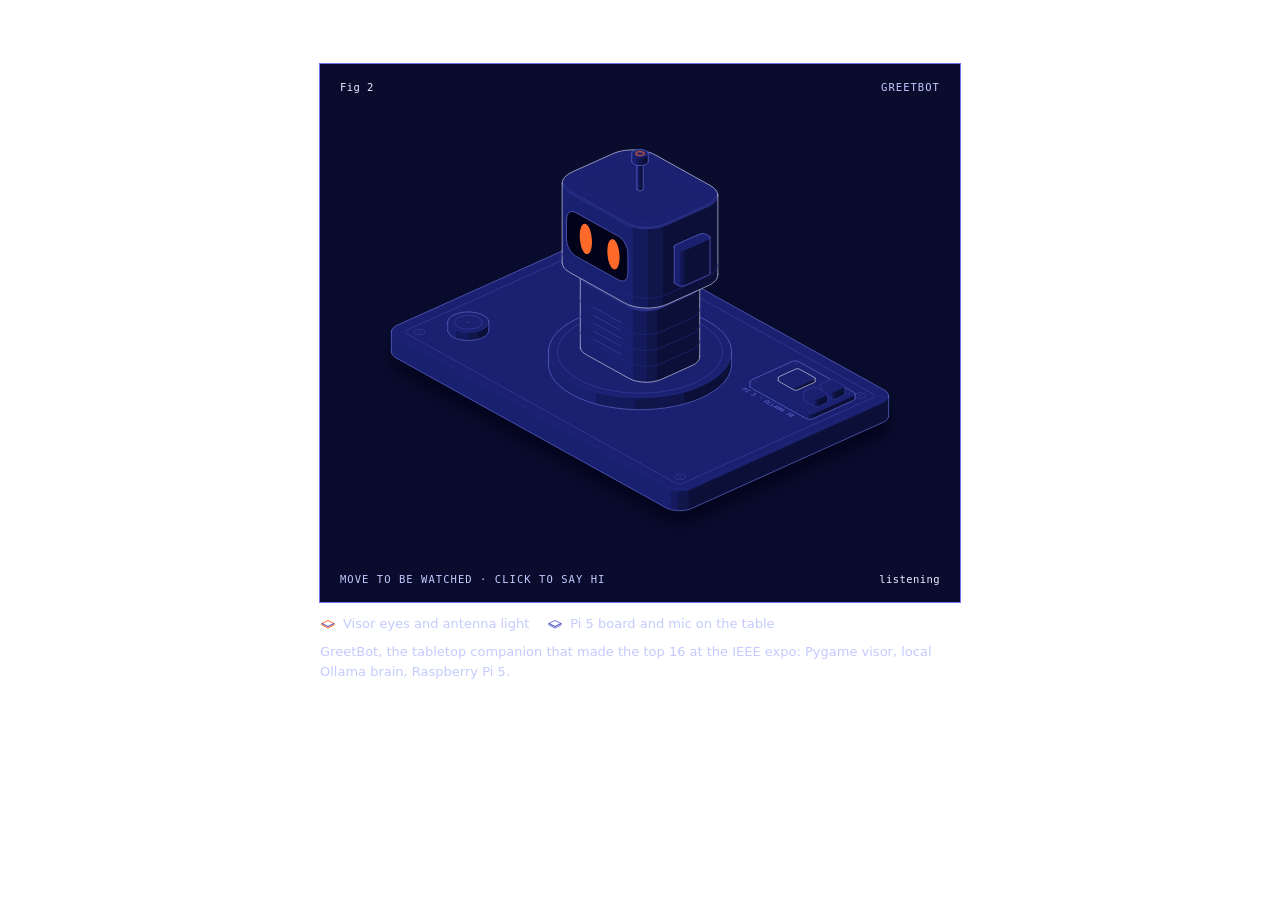
<file: assets/fig-greetbot.html>
<!doctype html><html lang="en"><head><meta charset="utf-8"><meta name="viewport" content="width=device-width, initial-scale=1"><title>GreetBot</title><style>
.iso{
  --anatomy-page:#0b0b0b;--anatomy-card:#131313;--anatomy-text:#a3a3a3;--anatomy-strong:#e6e6e6;--anatomy-muted:#6e6e6e;
  --anatomy-paper:#131313;--anatomy-face:#1b1b1b;--anatomy-top:#1c1c1c;
  --anatomy-shade-0:#0f0f0f;--anatomy-shade-1:#121212;--anatomy-shade-2:#151515;--anatomy-shade-3:#181818;
  --anatomy-lit-top:#262626;--anatomy-lit-shade:#1d1d1d;
  --anatomy-hi:#d4d4d4;--anatomy-mid:#6a6a6a;--anatomy-lo:#3e3e3e;--anatomy-faint:#2a2a2a;--anatomy-lit:#ffffff;
  --anatomy-halo:#050505;--anatomy-halo-opacity:.9;--anatomy-dot:#e6e6e6;
  --anatomy-red:#ff6b6b;--anatomy-green:#6be0a0;--anatomy-blue:#6b9bff;
  --anatomy-weight:.6px;--anatomy-ease:cubic-bezier(.32,.72,0,1);
  --anatomy-mono:ui-monospace,"SF Mono",Menlo,Consolas,monospace;
  --anatomy-lift:inset 0 1px 0 0 #ffffff0a,inset 0 0 0 1px #ffffff06,0 0 0 1px #00000026,0 1px 1px -.5px #00000014,0 3px 3px -1.5px #00000014,0 6px 6px -3px #00000014,0 12px 12px -6px #00000014;
}
.iso[data-theme="light"]{
  --anatomy-page:#f2f2ef;--anatomy-card:#fbfbfa;--anatomy-text:#57575a;--anatomy-strong:#18181a;--anatomy-muted:#8c8c90;
  --anatomy-paper:#fbfbfa;--anatomy-face:#ffffff;--anatomy-top:#ffffff;
  --anatomy-shade-0:#dcdcd9;--anatomy-shade-1:#e5e5e2;--anatomy-shade-2:#ededea;--anatomy-shade-3:#f4f4f1;
  --anatomy-lit-top:#ffffff;--anatomy-lit-shade:#eeeeeb;
  --anatomy-hi:#26262a;--anatomy-mid:#8a8a8f;--anatomy-lo:#b4b4b8;--anatomy-faint:#d4d4d6;--anatomy-lit:#000000;
  --anatomy-halo:#8a8a80;--anatomy-halo-opacity:.32;--anatomy-dot:#3a3a3e;
  --anatomy-red:#e5484d;--anatomy-green:#30a46c;--anatomy-blue:#3e63dd;
  --anatomy-lift:inset 0 1px 0 0 #ffffff,0 0 0 1px #0000000f,0 1px 1px -.5px #0000000a,0 3px 3px -1.5px #0000000a,0 6px 6px -3px #0000000a,0 12px 12px -6px #0000000a;
}
.iso-svg{display:block;width:100%;height:auto;overflow:visible}
.iso-svg path,.iso-svg circle{vector-effect:non-scaling-stroke}
.iso-fill{fill:var(--anatomy-paper);stroke:none}
.iso-solid[data-lit]>.iso-fill{fill:var(--anatomy-face)}
.iso-shade,.iso-top{stroke:none}
.iso-shade[data-shade="0"]{fill:var(--anatomy-shade-0)}
.iso-shade[data-shade="1"]{fill:var(--anatomy-shade-1)}
.iso-shade[data-shade="2"]{fill:var(--anatomy-shade-2)}
.iso-shade[data-shade="3"]{fill:var(--anatomy-shade-3)}
.iso-top{fill:var(--anatomy-top)}
.iso-solid[data-lit]>.iso-top{fill:var(--anatomy-lit-top)}
.iso-solid[data-lit]>.iso-shade{fill:var(--anatomy-lit-shade)}
.iso-solid[data-seamless]>.iso-shade,.iso-solid[data-seamless]>.iso-top{stroke-width:.4;stroke-linejoin:round}
.iso-solid[data-seamless]>.iso-shade[data-shade="0"]{stroke:var(--anatomy-shade-0)}
.iso-solid[data-seamless]>.iso-shade[data-shade="1"]{stroke:var(--anatomy-shade-1)}
.iso-solid[data-seamless]>.iso-shade[data-shade="2"]{stroke:var(--anatomy-shade-2)}
.iso-solid[data-seamless]>.iso-shade[data-shade="3"]{stroke:var(--anatomy-shade-3)}
.iso-solid[data-seamless]>.iso-top{stroke:var(--anatomy-top)}
.iso-solid[data-seamless][data-lit]>.iso-top{stroke:var(--anatomy-lit-top)}
.iso-solid[data-seamless][data-lit]>.iso-shade{stroke:var(--anatomy-lit-shade)}
.iso-solid[data-lit]>.iso-edge{stroke:var(--anatomy-lit)}
.iso-halo{fill:var(--anatomy-halo);stroke:none;filter:blur(9px);opacity:var(--anatomy-halo-opacity);transform:translateY(3px)}
.iso-line{fill:none;stroke:var(--anatomy-lo);stroke-width:var(--anatomy-weight);stroke-linecap:round;stroke-linejoin:round}
.iso-line[data-tone="hi"]{stroke:var(--anatomy-hi)}
.iso-line[data-tone="mid"]{stroke:var(--anatomy-mid)}
.iso-line[data-tone="lo"]{stroke:var(--anatomy-lo)}
.iso-line[data-tone="faint"]{stroke:var(--anatomy-faint)}
.iso-line[data-tone="lit"]{stroke:var(--anatomy-lit)}
.iso-line[data-tone="red"]{stroke:var(--anatomy-red)}
.iso-line[data-tone="green"]{stroke:var(--anatomy-green)}
.iso-line[data-tone="blue"]{stroke:var(--anatomy-blue)}
.iso-line[data-dotted]{stroke-dasharray:.01 3.5;stroke-width:1}
.iso-line[data-dashed]{stroke-dasharray:3 3}
.iso-line[data-flow]{stroke-dasharray:2 6}
.iso-wire-end{fill:var(--anatomy-paper);stroke:var(--anatomy-lo);stroke-width:var(--anatomy-weight)}
.iso-wire[data-tone="hi"] .iso-wire-end{stroke:var(--anatomy-hi)}
.iso-wire[data-tone="mid"] .iso-wire-end{stroke:var(--anatomy-mid)}
.iso-wire[data-tone="faint"] .iso-wire-end{stroke:var(--anatomy-faint)}
.iso-wire[data-tone="lit"] .iso-wire-end{stroke:var(--anatomy-lit)}
.iso-dots circle{fill:var(--anatomy-dot);stroke:none;opacity:.32}
.iso-dots[data-tone="hi"] circle{opacity:.85}
.iso-dots[data-tone="mid"] circle{opacity:.45}
.iso-dots[data-tone="lo"] circle{opacity:.22}
.iso-dots[data-tone="faint"] circle{opacity:.12}
.iso-face-text{fill:var(--anatomy-mid);font-family:var(--anatomy-mono);letter-spacing:.04em}
.iso-face-text[data-tone="hi"]{fill:var(--anatomy-hi)}
.iso-face-text[data-tone="lo"]{fill:var(--anatomy-lo)}
.iso-face-text[data-tone="faint"]{fill:var(--anatomy-faint)}
.tb-body{fill:var(--anatomy-shade-2);stroke:none}
.tb-shine{fill:var(--anatomy-top);stroke:none}
.tb-shade{fill:var(--anatomy-shade-0);stroke:none}
.tb-ring{fill:none;stroke:var(--anatomy-lo);stroke-width:.45;stroke-linecap:butt;stroke-linejoin:round}
.tb-ring[data-tone="mid"]{stroke:var(--anatomy-mid)}
.tb-ring[data-tone="faint"]{stroke:var(--anatomy-faint)}
.tb-ring[data-tone="hi"]{stroke:var(--anatomy-hi)}
@keyframes iso-flow{to{stroke-dashoffset:-32}}
@keyframes iso-pulse{0%,100%{opacity:.18}12%{opacity:1}40%{opacity:.18}}
.iso-line[data-flow]{animation:iso-flow 1600ms linear infinite}
.iso-dots circle[data-pulse]{animation:iso-pulse 1600ms steps(1,end) infinite;animation-delay:var(--pulse-at,0ms)}
.iso-figure{margin:32px 0 36px}
.iso-plate{position:relative;padding:52px 24px;border-radius:0;background:var(--anatomy-card);box-shadow:0 0 0 1px var(--anatomy-mid);--anatomy-paper:var(--anatomy-card)}
.iso-plate-corners{position:absolute;inset:18px 20px;pointer-events:none}
.iso-plate-corner{position:absolute;color:var(--anatomy-muted);font-family:var(--anatomy-mono);font-size:10.5px;line-height:1;letter-spacing:.04em;white-space:nowrap}
.iso-plate-corner[data-corner="fig"]{top:0;left:0;color:var(--anatomy-text)}
.iso-plate-corner[data-corner="title"]{top:0;right:0;text-transform:uppercase;letter-spacing:.1em}
.iso-plate-corner[data-corner="hint"]{bottom:0;left:0;text-transform:uppercase;letter-spacing:.1em}
.iso-plate-corner[data-corner="readout"]{right:0;bottom:0;color:var(--anatomy-text);font-variant-numeric:tabular-nums}
.iso-plate .iso-svg{margin:0 auto}
.iso-legend{display:grid;gap:8px;margin-top:12px;color:var(--anatomy-muted);font-size:13px;line-height:1.55}
.iso-keys{display:flex;flex-wrap:wrap;gap:6px 18px}
.iso-key{display:inline-flex;align-items:center;gap:7px}
.iso-swatch{width:16px;height:10px;flex:none;overflow:visible}
.iso-swatch path{fill:none;stroke:var(--anatomy-hi);stroke-width:1;vector-effect:non-scaling-stroke;stroke-linejoin:round;stroke-linecap:round}
.iso-swatch[data-mark="raised"] path,.iso-swatch[data-mark="flat"] path{stroke:var(--anatomy-mid)}
.iso-swatch[data-mark="lit"] path{stroke:var(--anatomy-lit)}
.iso-swatch[data-mark="dim"] path{stroke:var(--anatomy-lo)}
.iso-swatch[data-mark="dotted"] path{stroke-dasharray:.01 3;stroke-width:1.4}
.iso-swatch[data-mark="dashed"] path{stroke-dasharray:3 2.5}
.iso-swatch[data-mark="red"] path{stroke:var(--anatomy-red)}
.iso-swatch[data-mark="green"] path{stroke:var(--anatomy-green)}
.iso-swatch[data-mark="blue"] path{stroke:var(--anatomy-blue)}
.iso-swatch-crease{stroke:var(--anatomy-lo)!important}
@media (max-width:560px){.iso-plate{padding:48px 12px 70px}.iso-plate-corner[data-corner="hint"]{bottom:18px}}
@media (prefers-reduced-motion:reduce){.iso-line[data-flow],.iso-dots circle[data-pulse]{animation:none}}

*{box-sizing:border-box}
html{color-scheme:dark}
body[data-theme="light"]{color-scheme:light}
body{margin:0;background:var(--anatomy-page);color:var(--anatomy-text);font:14px/1.6 ui-sans-serif,system-ui,-apple-system,"Segoe UI",sans-serif;-webkit-font-smoothing:antialiased}
.iso-page{width:min(640px,100% - 32px);margin:64px auto 96px}
</style><style>
html,body{background:transparent!important;margin:0;color-scheme:normal!important}
.iso[data-theme]{
 --anatomy-page:transparent;--anatomy-card:#0a0c2e;--anatomy-paper:#0a0c2e;--anatomy-face:#141858;--anatomy-top:#1b2070;
 --anatomy-text:#eceeff;--anatomy-strong:#ffffff;--anatomy-muted:#c4caff;
 --anatomy-shade-0:#0c1038;--anatomy-shade-1:#10154a;--anatomy-shade-2:#151a5c;--anatomy-shade-3:#1a2070;
 --anatomy-lit-top:#2a2f9a;--anatomy-lit-shade:#1c2278;
 --anatomy-hi:#e6e9ff;--anatomy-mid:#6c76e6;--anatomy-lo:#3b43a8;--anatomy-faint:#232a80;--anatomy-lit:#ff6a2b;
 --anatomy-halo:#02031a;--anatomy-halo-opacity:.9;--anatomy-dot:#ffffff;
 --anatomy-red:#ff6a2b;--anatomy-green:#3df5b0;--anatomy-blue:#8a98ff;
}
</style>
<script>
(function(){function send(){try{parent.postMessage({figHeight:(function(){var m=0;for(var c=document.body.children,i=0;i<c.length;i++){if(c[i].tagName==="SCRIPT")continue;m=Math.max(m,c[i].getBoundingClientRect().bottom+scrollY)}return Math.ceil(m+28)})(),figName:location.pathname},"*")}catch(e){}}
addEventListener("load",function(){send();setTimeout(send,300)});addEventListener("resize",send)})();
</script></head><body class="iso" data-theme="dark"><main class="iso-page"><figure class="iso-figure"><div class="iso-plate"><div class="iso-plate-corners" aria-hidden="true"><span class="iso-plate-corner" data-corner="fig">Fig 2</span><span class="iso-plate-corner" data-corner="title">GreetBot</span><span class="iso-plate-corner" data-corner="hint">Move to be watched · click to say hi</span><span class="iso-plate-corner" data-corner="readout" data-readout>listening</span></div><div class="iso-stage" tabindex="0" role="button" aria-label="GreetBot: move to make it look, press Enter to greet"><svg xmlns="http://www.w3.org/2000/svg" class="iso-svg" viewBox="0 0 600 440" role="img" aria-label="GreetBot, a tabletop companion robot with a round base, a body with a speaker grille and a head with a dark visor showing two glowing capsule eyes. A Raspberry Pi board and a microphone puck sit on the table beside it. The eyes follow the pointer and the robot greets on click."><path class="iso-halo" d="M48 228.4L48.6 226.6L49.8 224.9L51.7 223.3L54.2 222L247.5 135L250.4 133.9L253.7 133.1L257.2 132.7L260.9 132.6L264.5 132.9L267.9 133.5L271 134.4L273.7 135.7L547.2 287.5L549.4 289L550.9 290.6L551.8 292.4L552 294.2L552 314.3L551.4 316.1L550.2 317.9L548.3 319.4L545.8 320.8L352.5 407.8L349.6 408.9L346.3 409.6L342.8 410.1L339.1 410.2L335.5 409.9L332.1 409.3L329 408.3L326.3 407.1L52.8 255.2L50.6 253.8L49.1 252.1L48.2 250.3L48 248.5Z"/><g class="iso-solid"><path class="iso-fill" d="M239.3 178L240.2 175.6L242.3 173.4L245.4 171.5L249.4 170.2L254 169.4L258.8 169.2L263.6 169.6L268 170.6L271.6 172.2L274.4 174.2L276 176.5L276.4 178.9L276.4 182.1L275.5 184.5L273.4 186.7L270.3 188.6L266.3 189.9L261.7 190.7L256.9 190.9L252.1 190.5L247.7 189.4L244 187.9L241.3 185.9L239.7 183.6L239.3 181.2Z"/><path class="iso-shade" data-shade="0" d="M270.3 188.6L266.3 189.9L266.3 186.7L270.3 185.3ZM276.4 182.1L275.5 184.5L275.5 181.3L276.4 178.9ZM275.5 184.5L273.4 186.7L273.4 183.5L275.5 181.3ZM273.4 186.7L270.3 188.6L270.3 185.3L273.4 183.5Z"/><path class="iso-shade" data-shade="1" d="M266.3 189.9L261.7 190.7L261.7 187.5L266.3 186.7ZM261.7 190.7L256.9 190.9L256.9 187.7L261.7 187.5Z"/><path class="iso-shade" data-shade="2" d="M256.9 190.9L252.1 190.5L252.1 187.3L256.9 187.7ZM252.1 190.5L247.7 189.4L247.7 186.2L252.1 187.3Z"/><path class="iso-shade" data-shade="3" d="M247.7 189.4L244 187.9L244 184.7L247.7 186.2ZM244 187.9L241.3 185.9L241.3 182.7L244 184.7ZM241.3 185.9L239.7 183.6L239.7 180.4L241.3 182.7ZM239.7 183.6L239.3 181.2L239.3 178L239.7 180.4Z"/><path class="iso-top" d="M270.3 185.3L266.3 186.7L261.7 187.5L256.9 187.7L252.1 187.3L247.7 186.2L244 184.7L241.3 182.7L239.7 180.4L239.3 178L240.2 175.6L242.3 173.4L245.4 171.5L249.4 170.2L254 169.4L258.8 169.2L263.6 169.6L268 170.6L271.6 172.2L274.4 174.2L276 176.5L276.4 178.9L275.5 181.3L273.4 183.5Z"/><path class="iso-line iso-crease" data-tone="faint" d="M276.4 178.9L275.5 181.3L273.4 183.5L270.3 185.3L266.3 186.7L261.7 187.5L256.9 187.7L252.1 187.3L247.7 186.2L244 184.7L241.3 182.7L239.7 180.4L239.3 178"/><path class="iso-line iso-edge" data-tone="lo" d="M239.3 178L240.2 175.6L242.3 173.4L245.4 171.5L249.4 170.2L254 169.4L258.8 169.2L263.6 169.6L268 170.6L271.6 172.2L274.4 174.2L276 176.5L276.4 178.9M276.4 182.1L275.5 184.5L273.4 186.7L270.3 188.6L266.3 189.9L261.7 190.7L256.9 190.9L252.1 190.5L247.7 189.4L244 187.9L241.3 185.9L239.7 183.6L239.3 181.2M239.3 178L239.3 181.2M276.4 178.9L276.4 182.1"/></g><g class="iso-solid"><path class="iso-fill" d="M243.9 171.2L244.6 169.4L246.1 167.8L248.5 166.4L251.5 165.4L254.9 164.8L258.6 164.6L262.1 165L265.4 165.8L268.2 166.9L270.3 168.4L271.5 170.2L271.8 172L271.8 178.8L271.1 180.6L269.5 182.2L267.2 183.6L264.2 184.6L260.7 185.3L257.1 185.4L253.5 185.1L250.2 184.3L247.5 183.1L245.4 181.6L244.2 179.9L243.9 178.1Z"/><path class="iso-shade" data-shade="0" d="M267.2 183.6L264.2 184.6L264.2 177.8L267.2 176.8ZM271.8 178.8L271.1 180.6L271.1 173.8L271.8 172ZM271.1 180.6L269.5 182.2L269.5 175.4L271.1 173.8ZM269.5 182.2L267.2 183.6L267.2 176.8L269.5 175.4Z"/><path class="iso-shade" data-shade="1" d="M264.2 184.6L260.7 185.3L260.7 178.4L264.2 177.8ZM260.7 185.3L257.1 185.4L257.1 178.6L260.7 178.4Z"/><path class="iso-shade" data-shade="2" d="M257.1 185.4L253.5 185.1L253.5 178.2L257.1 178.6ZM253.5 185.1L250.2 184.3L250.2 177.4L253.5 178.2Z"/><path class="iso-shade" data-shade="3" d="M250.2 184.3L247.5 183.1L247.5 176.3L250.2 177.4ZM247.5 183.1L245.4 181.6L245.4 174.8L247.5 176.3ZM245.4 181.6L244.2 179.9L244.2 173.1L245.4 174.8ZM244.2 179.9L243.9 178.1L243.9 171.2L244.2 173.1Z"/><path class="iso-top" d="M267.2 176.8L264.2 177.8L260.7 178.4L257.1 178.6L253.5 178.2L250.2 177.4L247.5 176.3L245.4 174.8L244.2 173.1L243.9 171.2L244.6 169.4L246.1 167.8L248.5 166.4L251.5 165.4L254.9 164.8L258.6 164.6L262.1 165L265.4 165.8L268.2 166.9L270.3 168.4L271.5 170.2L271.8 172L271.1 173.8L269.5 175.4Z"/><path class="iso-line iso-crease" data-tone="faint" d="M271.8 172L271.1 173.8L269.5 175.4L267.2 176.8L264.2 177.8L260.7 178.4L257.1 178.6L253.5 178.2L250.2 177.4L247.5 176.3L245.4 174.8L244.2 173.1L243.9 171.2"/><path class="iso-line iso-edge" data-tone="mid" d="M243.9 171.2L244.6 169.4L246.1 167.8L248.5 166.4L251.5 165.4L254.9 164.8L258.6 164.6L262.1 165L265.4 165.8L268.2 166.9L270.3 168.4L271.5 170.2L271.8 172M271.8 178.8L271.1 180.6L269.5 182.2L267.2 183.6L264.2 184.6L260.7 185.3L257.1 185.4L253.5 185.1L250.2 184.3L247.5 183.1L245.4 181.6L244.2 179.9L243.9 178.1M243.9 171.2L243.9 178.1M271.8 172L271.8 178.8"/></g><g class="iso-solid"><path class="iso-fill" d="M87.4 246.3L88.3 243.9L90.4 241.8L93.5 239.9L97.5 238.5L102.1 237.7L106.9 237.5L111.7 238L116.1 239L119.8 240.6L122.5 242.6L124.1 244.9L124.5 247.3L124.5 250.5L123.6 252.9L121.5 255.1L118.4 256.9L114.4 258.3L109.8 259.1L105 259.3L100.2 258.9L95.8 257.8L92.2 256.3L89.4 254.3L87.8 252L87.4 249.5Z"/><path class="iso-shade" data-shade="0" d="M118.4 256.9L114.4 258.3L114.4 255.1L118.4 253.7ZM124.5 250.5L123.6 252.9L123.6 249.7L124.5 247.3ZM123.6 252.9L121.5 255.1L121.5 251.9L123.6 249.7ZM121.5 255.1L118.4 256.9L118.4 253.7L121.5 251.9Z"/><path class="iso-shade" data-shade="1" d="M114.4 258.3L109.8 259.1L109.8 255.9L114.4 255.1ZM109.8 259.1L105 259.3L105 256.1L109.8 255.9Z"/><path class="iso-shade" data-shade="2" d="M105 259.3L100.2 258.9L100.2 255.7L105 256.1ZM100.2 258.9L95.8 257.8L95.8 254.6L100.2 255.7Z"/><path class="iso-shade" data-shade="3" d="M95.8 257.8L92.2 256.3L92.2 253L95.8 254.6ZM92.2 256.3L89.4 254.3L89.4 251L92.2 253ZM89.4 254.3L87.8 252L87.8 248.7L89.4 251ZM87.8 252L87.4 249.5L87.4 246.3L87.8 248.7Z"/><path class="iso-top" d="M118.4 253.7L114.4 255.1L109.8 255.9L105 256.1L100.2 255.7L95.8 254.6L92.2 253L89.4 251L87.8 248.7L87.4 246.3L88.3 243.9L90.4 241.8L93.5 239.9L97.5 238.5L102.1 237.7L106.9 237.5L111.7 238L116.1 239L119.8 240.6L122.5 242.6L124.1 244.9L124.5 247.3L123.6 249.7L121.5 251.9Z"/><path class="iso-line iso-crease" data-tone="faint" d="M124.5 247.3L123.6 249.7L121.5 251.9L118.4 253.7L114.4 255.1L109.8 255.9L105 256.1L100.2 255.7L95.8 254.6L92.2 253L89.4 251L87.8 248.7L87.4 246.3"/><path class="iso-line iso-edge" data-tone="lo" d="M87.4 246.3L88.3 243.9L90.4 241.8L93.5 239.9L97.5 238.5L102.1 237.7L106.9 237.5L111.7 238L116.1 239L119.8 240.6L122.5 242.6L124.1 244.9L124.5 247.3M124.5 250.5L123.6 252.9L121.5 255.1L118.4 256.9L114.4 258.3L109.8 259.1L105 259.3L100.2 258.9L95.8 257.8L92.2 256.3L89.4 254.3L87.8 252L87.4 249.5M87.4 246.3L87.4 249.5M124.5 247.3L124.5 250.5"/></g><g class="iso-solid"><path class="iso-fill" d="M92 239.6L92.7 237.8L94.3 236.2L96.6 234.8L99.6 233.8L103.1 233.2L106.7 233L110.3 233.4L113.5 234.1L116.3 235.3L118.4 236.8L119.6 238.5L119.9 240.3L119.9 247.2L119.2 249L117.6 250.6L115.3 252L112.3 253L108.9 253.6L105.2 253.8L101.7 253.4L98.4 252.7L95.6 251.5L93.5 250L92.3 248.3L92 246.5Z"/><path class="iso-shade" data-shade="0" d="M115.3 252L112.3 253L112.3 246.2L115.3 245.2ZM119.9 247.2L119.2 249L119.2 242.1L119.9 240.3ZM119.2 249L117.6 250.6L117.6 243.8L119.2 242.1ZM117.6 250.6L115.3 252L115.3 245.2L117.6 243.8Z"/><path class="iso-shade" data-shade="1" d="M112.3 253L108.9 253.6L108.9 246.8L112.3 246.2ZM108.9 253.6L105.2 253.8L105.2 246.9L108.9 246.8Z"/><path class="iso-shade" data-shade="2" d="M105.2 253.8L101.7 253.4L101.7 246.6L105.2 246.9ZM101.7 253.4L98.4 252.7L98.4 245.8L101.7 246.6Z"/><path class="iso-shade" data-shade="3" d="M98.4 252.7L95.6 251.5L95.6 244.6L98.4 245.8ZM95.6 251.5L93.5 250L93.5 243.1L95.6 244.6ZM93.5 250L92.3 248.3L92.3 241.4L93.5 243.1ZM92.3 248.3L92 246.5L92 239.6L92.3 241.4Z"/><path class="iso-top" d="M115.3 245.2L112.3 246.2L108.9 246.8L105.2 246.9L101.7 246.6L98.4 245.8L95.6 244.6L93.5 243.1L92.3 241.4L92 239.6L92.7 237.8L94.3 236.2L96.6 234.8L99.6 233.8L103.1 233.2L106.7 233L110.3 233.4L113.5 234.1L116.3 235.3L118.4 236.8L119.6 238.5L119.9 240.3L119.2 242.1L117.6 243.8Z"/><path class="iso-line iso-crease" data-tone="faint" d="M119.9 240.3L119.2 242.1L117.6 243.8L115.3 245.2L112.3 246.2L108.9 246.8L105.2 246.9L101.7 246.6L98.4 245.8L95.6 244.6L93.5 243.1L92.3 241.4L92 239.6"/><path class="iso-line iso-edge" data-tone="mid" d="M92 239.6L92.7 237.8L94.3 236.2L96.6 234.8L99.6 233.8L103.1 233.2L106.7 233L110.3 233.4L113.5 234.1L116.3 235.3L118.4 236.8L119.6 238.5L119.9 240.3M119.9 247.2L119.2 249L117.6 250.6L115.3 252L112.3 253L108.9 253.6L105.2 253.8L101.7 253.4L98.4 252.7L95.6 251.5L93.5 250L92.3 248.3L92 246.5M92 239.6L92 246.5M119.9 240.3L119.9 247.2"/></g><g class="iso-solid"><path class="iso-fill" d="M475.5 309.1L476.4 306.7L478.5 304.5L481.6 302.7L485.6 301.3L490.2 300.5L495 300.3L499.8 300.8L504.2 301.8L507.8 303.4L510.6 305.4L512.2 307.7L512.6 310.1L512.6 313.3L511.7 315.7L509.6 317.9L506.5 319.7L502.5 321.1L497.9 321.9L493.1 322.1L488.3 321.7L483.9 320.6L480.2 319L477.5 317L475.9 314.8L475.5 312.3Z"/><path class="iso-shade" data-shade="0" d="M506.5 319.7L502.5 321.1L502.5 317.9L506.5 316.5ZM512.6 313.3L511.7 315.7L511.7 312.5L512.6 310.1ZM511.7 315.7L509.6 317.9L509.6 314.7L511.7 312.5ZM509.6 317.9L506.5 319.7L506.5 316.5L509.6 314.7Z"/><path class="iso-shade" data-shade="1" d="M502.5 321.1L497.9 321.9L497.9 318.7L502.5 317.9ZM497.9 321.9L493.1 322.1L493.1 318.9L497.9 318.7Z"/><path class="iso-shade" data-shade="2" d="M493.1 322.1L488.3 321.7L488.3 318.4L493.1 318.9ZM488.3 321.7L483.9 320.6L483.9 317.4L488.3 318.4Z"/><path class="iso-shade" data-shade="3" d="M483.9 320.6L480.2 319L480.2 315.8L483.9 317.4ZM480.2 319L477.5 317L477.5 313.8L480.2 315.8ZM477.5 317L475.9 314.8L475.9 311.5L477.5 313.8ZM475.9 314.8L475.5 312.3L475.5 309.1L475.9 311.5Z"/><path class="iso-top" d="M506.5 316.5L502.5 317.9L497.9 318.7L493.1 318.9L488.3 318.4L483.9 317.4L480.2 315.8L477.5 313.8L475.9 311.5L475.5 309.1L476.4 306.7L478.5 304.5L481.6 302.7L485.6 301.3L490.2 300.5L495 300.3L499.8 300.8L504.2 301.8L507.8 303.4L510.6 305.4L512.2 307.7L512.6 310.1L511.7 312.5L509.6 314.7Z"/><path class="iso-line iso-crease" data-tone="faint" d="M512.6 310.1L511.7 312.5L509.6 314.7L506.5 316.5L502.5 317.9L497.9 318.7L493.1 318.9L488.3 318.4L483.9 317.4L480.2 315.8L477.5 313.8L475.9 311.5L475.5 309.1"/><path class="iso-line iso-edge" data-tone="lo" d="M475.5 309.1L476.4 306.7L478.5 304.5L481.6 302.7L485.6 301.3L490.2 300.5L495 300.3L499.8 300.8L504.2 301.8L507.8 303.4L510.6 305.4L512.2 307.7L512.6 310.1M512.6 313.3L511.7 315.7L509.6 317.9L506.5 319.7L502.5 321.1L497.9 321.9L493.1 322.1L488.3 321.7L483.9 320.6L480.2 319L477.5 317L475.9 314.8L475.5 312.3M475.5 309.1L475.5 312.3M512.6 310.1L512.6 313.3"/></g><g class="iso-solid"><path class="iso-fill" d="M480.1 302.4L480.8 300.6L482.4 299L484.7 297.6L487.7 296.6L491.1 296L494.8 295.8L498.3 296.1L501.6 296.9L504.4 298.1L506.5 299.6L507.7 301.3L508 303.1L508 310L507.3 311.8L505.7 313.4L503.4 314.8L500.4 315.8L496.9 316.4L493.3 316.6L489.7 316.2L486.5 315.5L483.7 314.3L481.6 312.8L480.4 311.1L480.1 309.2Z"/><path class="iso-shade" data-shade="0" d="M503.4 314.8L500.4 315.8L500.4 309L503.4 307.9ZM508 310L507.3 311.8L507.3 304.9L508 303.1ZM507.3 311.8L505.7 313.4L505.7 306.6L507.3 304.9ZM505.7 313.4L503.4 314.8L503.4 307.9L505.7 306.6Z"/><path class="iso-shade" data-shade="1" d="M500.4 315.8L496.9 316.4L496.9 309.6L500.4 309ZM496.9 316.4L493.3 316.6L493.3 309.7L496.9 309.6Z"/><path class="iso-shade" data-shade="2" d="M493.3 316.6L489.7 316.2L489.7 309.4L493.3 309.7ZM489.7 316.2L486.5 315.5L486.5 308.6L489.7 309.4Z"/><path class="iso-shade" data-shade="3" d="M486.5 315.5L483.7 314.3L483.7 307.4L486.5 308.6ZM483.7 314.3L481.6 312.8L481.6 305.9L483.7 307.4ZM481.6 312.8L480.4 311.1L480.4 304.2L481.6 305.9ZM480.4 311.1L480.1 309.2L480.1 302.4L480.4 304.2Z"/><path class="iso-top" d="M503.4 307.9L500.4 309L496.9 309.6L493.3 309.7L489.7 309.4L486.5 308.6L483.7 307.4L481.6 305.9L480.4 304.2L480.1 302.4L480.8 300.6L482.4 299L484.7 297.6L487.7 296.6L491.1 296L494.8 295.8L498.3 296.1L501.6 296.9L504.4 298.1L506.5 299.6L507.7 301.3L508 303.1L507.3 304.9L505.7 306.6Z"/><path class="iso-line iso-crease" data-tone="faint" d="M508 303.1L507.3 304.9L505.7 306.6L503.4 307.9L500.4 309L496.9 309.6L493.3 309.7L489.7 309.4L486.5 308.6L483.7 307.4L481.6 305.9L480.4 304.2L480.1 302.4"/><path class="iso-line iso-edge" data-tone="mid" d="M480.1 302.4L480.8 300.6L482.4 299L484.7 297.6L487.7 296.6L491.1 296L494.8 295.8L498.3 296.1L501.6 296.9L504.4 298.1L506.5 299.6L507.7 301.3L508 303.1M508 310L507.3 311.8L505.7 313.4L503.4 314.8L500.4 315.8L496.9 316.4L493.3 316.6L489.7 316.2L486.5 315.5L483.7 314.3L481.6 312.8L480.4 311.1L480.1 309.2M480.1 302.4L480.1 309.2M508 303.1L508 310"/></g><g class="iso-solid"><path class="iso-fill" d="M323.6 377.5L324.5 375.1L326.6 372.9L329.7 371.1L333.7 369.7L338.3 368.9L343.1 368.7L347.9 369.1L352.3 370.2L356 371.8L358.7 373.8L360.3 376.1L360.7 378.5L360.7 381.7L359.8 384.1L357.7 386.3L354.6 388.1L350.6 389.5L346 390.3L341.2 390.5L336.4 390L332 389L328.4 387.4L325.6 385.4L324 383.1L323.6 380.7Z"/><path class="iso-shade" data-shade="0" d="M354.6 388.1L350.6 389.5L350.6 386.3L354.6 384.9ZM360.7 381.7L359.8 384.1L359.8 380.9L360.7 378.5ZM359.8 384.1L357.7 386.3L357.7 383L359.8 380.9ZM357.7 386.3L354.6 388.1L354.6 384.9L357.7 383Z"/><path class="iso-shade" data-shade="1" d="M350.6 389.5L346 390.3L346 387.1L350.6 386.3ZM346 390.3L341.2 390.5L341.2 387.3L346 387.1Z"/><path class="iso-shade" data-shade="2" d="M341.2 390.5L336.4 390L336.4 386.8L341.2 387.3ZM336.4 390L332 389L332 385.8L336.4 386.8Z"/><path class="iso-shade" data-shade="3" d="M332 389L328.4 387.4L328.4 384.2L332 385.8ZM328.4 387.4L325.6 385.4L325.6 382.2L328.4 384.2ZM325.6 385.4L324 383.1L324 379.9L325.6 382.2ZM324 383.1L323.6 380.7L323.6 377.5L324 379.9Z"/><path class="iso-top" d="M354.6 384.9L350.6 386.3L346 387.1L341.2 387.3L336.4 386.8L332 385.8L328.4 384.2L325.6 382.2L324 379.9L323.6 377.5L324.5 375.1L326.6 372.9L329.7 371.1L333.7 369.7L338.3 368.9L343.1 368.7L347.9 369.1L352.3 370.2L356 371.8L358.7 373.8L360.3 376.1L360.7 378.5L359.8 380.9L357.7 383Z"/><path class="iso-line iso-crease" data-tone="faint" d="M360.7 378.5L359.8 380.9L357.7 383L354.6 384.9L350.6 386.3L346 387.1L341.2 387.3L336.4 386.8L332 385.8L328.4 384.2L325.6 382.2L324 379.9L323.6 377.5"/><path class="iso-line iso-edge" data-tone="lo" d="M323.6 377.5L324.5 375.1L326.6 372.9L329.7 371.1L333.7 369.7L338.3 368.9L343.1 368.7L347.9 369.1L352.3 370.2L356 371.8L358.7 373.8L360.3 376.1L360.7 378.5M360.7 381.7L359.8 384.1L357.7 386.3L354.6 388.1L350.6 389.5L346 390.3L341.2 390.5L336.4 390L332 389L328.4 387.4L325.6 385.4L324 383.1L323.6 380.7M323.6 377.5L323.6 380.7M360.7 378.5L360.7 381.7"/></g><g class="iso-solid"><path class="iso-fill" d="M328.2 370.8L328.9 369L330.5 367.4L332.8 366L335.8 364.9L339.3 364.3L342.9 364.2L346.5 364.5L349.8 365.3L352.5 366.5L354.6 368L355.8 369.7L356.1 371.5L356.1 378.3L355.4 380.1L353.9 381.8L351.5 383.2L348.5 384.2L345.1 384.8L341.4 384.9L337.9 384.6L334.6 383.8L331.8 382.6L329.7 381.1L328.5 379.4L328.2 377.6Z"/><path class="iso-shade" data-shade="0" d="M351.5 383.2L348.5 384.2L348.5 377.4L351.5 376.3ZM356.1 378.3L355.4 380.1L355.4 373.3L356.1 371.5ZM355.4 380.1L353.9 381.8L353.9 374.9L355.4 373.3ZM353.9 381.8L351.5 383.2L351.5 376.3L353.9 374.9Z"/><path class="iso-shade" data-shade="1" d="M348.5 384.2L345.1 384.8L345.1 378L348.5 377.4ZM345.1 384.8L341.4 384.9L341.4 378.1L345.1 378Z"/><path class="iso-shade" data-shade="2" d="M341.4 384.9L337.9 384.6L337.9 377.8L341.4 378.1ZM337.9 384.6L334.6 383.8L334.6 377L337.9 377.8Z"/><path class="iso-shade" data-shade="3" d="M334.6 383.8L331.8 382.6L331.8 375.8L334.6 377ZM331.8 382.6L329.7 381.1L329.7 374.3L331.8 375.8ZM329.7 381.1L328.5 379.4L328.5 372.6L329.7 374.3ZM328.5 379.4L328.2 377.6L328.2 370.8L328.5 372.6Z"/><path class="iso-top" d="M351.5 376.3L348.5 377.4L345.1 378L341.4 378.1L337.9 377.8L334.6 377L331.8 375.8L329.7 374.3L328.5 372.6L328.2 370.8L328.9 369L330.5 367.4L332.8 366L335.8 364.9L339.3 364.3L342.9 364.2L346.5 364.5L349.8 365.3L352.5 366.5L354.6 368L355.8 369.7L356.1 371.5L355.4 373.3L353.9 374.9Z"/><path class="iso-line iso-crease" data-tone="faint" d="M356.1 371.5L355.4 373.3L353.9 374.9L351.5 376.3L348.5 377.4L345.1 378L341.4 378.1L337.9 377.8L334.6 377L331.8 375.8L329.7 374.3L328.5 372.6L328.2 370.8"/><path class="iso-line iso-edge" data-tone="mid" d="M328.2 370.8L328.9 369L330.5 367.4L332.8 366L335.8 364.9L339.3 364.3L342.9 364.2L346.5 364.5L349.8 365.3L352.5 366.5L354.6 368L355.8 369.7L356.1 371.5M356.1 378.3L355.4 380.1L353.9 381.8L351.5 383.2L348.5 384.2L345.1 384.8L341.4 384.9L337.9 384.6L334.6 383.8L331.8 382.6L329.7 381.1L328.5 379.4L328.2 377.6M328.2 370.8L328.2 377.6M356.1 371.5L356.1 378.3"/></g><g class="iso-solid"><path class="iso-fill" d="M48 218.3L48.6 216.5L49.8 214.8L51.7 213.3L54.2 211.9L247.5 124.9L250.4 123.8L253.7 123.1L257.2 122.6L260.9 122.5L264.5 122.8L267.9 123.4L271 124.4L273.7 125.6L547.2 277.5L549.4 278.9L550.9 280.6L551.8 282.4L552 284.2L552 304.3L551.4 306.1L550.2 307.8L548.3 309.4L545.8 310.7L352.5 397.7L349.6 398.8L346.3 399.6L342.8 400L339.1 400.1L335.5 399.8L332.1 399.2L329 398.3L326.3 397L52.8 245.2L50.6 243.7L49.1 242L48.2 240.3L48 238.5Z"/><path class="iso-shade" data-shade="0" d="M552 304.3L551.4 306.1L551.4 286L552 284.2ZM551.4 306.1L550.2 307.8L550.2 287.7L551.4 286ZM550.2 307.8L548.3 309.4L548.3 289.2L550.2 287.7ZM548.3 309.4L545.8 310.7L545.8 290.6L548.3 289.2ZM545.8 310.7L352.5 397.7L352.5 377.6L545.8 290.6ZM352.5 397.7L349.6 398.8L349.6 378.7L352.5 377.6Z"/><path class="iso-shade" data-shade="1" d="M349.6 398.8L346.3 399.6L346.3 379.5L349.6 378.7ZM346.3 399.6L342.8 400L342.8 379.9L346.3 379.5ZM342.8 400L339.1 400.1L339.1 380L342.8 379.9Z"/><path class="iso-shade" data-shade="2" d="M339.1 400.1L335.5 399.8L335.5 379.7L339.1 380ZM335.5 399.8L332.1 399.2L332.1 379.1L335.5 379.7Z"/><path class="iso-shade" data-shade="3" d="M332.1 399.2L329 398.3L329 378.2L332.1 379.1ZM329 398.3L326.3 397L326.3 376.9L329 378.2ZM326.3 397L52.8 245.2L52.8 225.1L326.3 376.9ZM52.8 245.2L50.6 243.7L50.6 223.6L52.8 225.1ZM50.6 243.7L49.1 242L49.1 221.9L50.6 223.6ZM49.1 242L48.2 240.3L48.2 220.2L49.1 221.9ZM48.2 240.3L48 238.5L48 218.3L48.2 220.2Z"/><path class="iso-top" d="M547.2 277.5L549.4 278.9L550.9 280.6L551.8 282.4L552 284.2L551.4 286L550.2 287.7L548.3 289.2L545.8 290.6L352.5 377.6L349.6 378.7L346.3 379.5L342.8 379.9L339.1 380L335.5 379.7L332.1 379.1L329 378.2L326.3 376.9L52.8 225.1L50.6 223.6L49.1 221.9L48.2 220.2L48 218.3L48.6 216.5L49.8 214.8L51.7 213.3L54.2 211.9L247.5 124.9L250.4 123.8L253.7 123.1L257.2 122.6L260.9 122.5L264.5 122.8L267.9 123.4L271 124.4L273.7 125.6Z"/><path class="iso-line iso-crease" data-tone="faint" d="M552 284.2L551.4 286L550.2 287.7L548.3 289.2L545.8 290.6L352.5 377.6L349.6 378.7L346.3 379.5L342.8 379.9L339.1 380L335.5 379.7L332.1 379.1L329 378.2L326.3 376.9L52.8 225.1L50.6 223.6L49.1 221.9L48.2 220.2L48 218.3"/><path class="iso-line iso-bevel" data-tone="faint" d="M552 284.2L547.8 285.5L546.8 286.9L545.3 288.1L543.2 289.3L350.2 376.2L347.7 377.1L345.1 377.7L342.2 378.1L339.3 378.1L336.4 377.9L333.7 377.4L331.2 376.7L328.9 375.6L55.7 223.9L53.8 222.6L52.6 221.3L51.9 219.9L48 218.3"/><path class="iso-line iso-edge" data-tone="mid" d="M48 218.3L48.6 216.5L49.8 214.8L51.7 213.3L54.2 211.9L247.5 124.9L250.4 123.8L253.7 123.1L257.2 122.6L260.9 122.5L264.5 122.8L267.9 123.4L271 124.4L273.7 125.6L547.2 277.5L549.4 278.9L550.9 280.6L551.8 282.4L552 284.2M552 304.3L551.4 306.1L550.2 307.8L548.3 309.4L545.8 310.7L352.5 397.7L349.6 398.8L346.3 399.6L342.8 400L339.1 400.1L335.5 399.8L332.1 399.2L329 398.3L326.3 397L52.8 245.2L50.6 243.7L49.1 242L48.2 240.3L48 238.5M552 284.2L552 304.3M48 218.3L48 238.5"/></g><path class="iso-line" data-tone="lo" d="M536.9 282.1L537.4 282.5L537.8 282.9L538 283.4L538 283.8L537.9 284.3L537.6 284.7L537.1 285.1L536.5 285.4L343.2 372.4L342.5 372.7L341.7 372.9L340.8 373L339.9 373L339 373L338.1 372.8L337.3 372.6L336.7 372.3L63.1 220.4L62.6 220L62.2 219.6L62 219.2L62 218.7L62.1 218.3L62.4 217.8L62.9 217.4L63.5 217.1L256.8 130.1L257.5 129.8L258.3 129.6L259.2 129.5L260.1 129.5L261 129.6L261.9 129.7L262.7 129.9L263.3 130.3Z"/><path class="iso-line" data-tone="lo" d="M263.1 138.8L261.2 139.4L259.1 139.5L257 139.2L255.2 138.6L254.1 137.7L253.8 136.6L254.4 135.5L255.7 134.7L257.5 134.1L259.7 133.9L261.8 134.2L263.5 134.9L264.6 135.8L264.9 136.9L264.4 137.9ZM527.3 285.5L525.4 286.1L523.3 286.2L521.2 285.9L519.4 285.3L518.3 284.4L518 283.3L518.5 282.2L519.8 281.4L521.7 280.8L523.9 280.6L526 280.9L527.7 281.6L528.8 282.5L529.1 283.6L528.6 284.6ZM80.2 221.2L78.3 221.7L76.1 221.9L74 221.6L72.3 221L71.2 220L70.9 218.9L71.4 217.9L72.7 217L74.6 216.5L76.7 216.3L78.8 216.6L80.6 217.2L81.7 218.2L82 219.2L81.5 220.3ZM344.3 367.9L342.5 368.4L340.3 368.6L338.2 368.3L336.5 367.7L335.4 366.7L335.1 365.6L335.6 364.6L336.9 363.7L338.8 363.2L340.9 363L343 363.3L344.8 363.9L345.9 364.9L346.2 365.9L345.6 367Z"/><g class="iso-dots" data-tone="mid"><circle cx="259.4" cy="136.7" r="0.5"/><circle cx="523.6" cy="283.4" r="0.5"/><circle cx="76.4" cy="219.1" r="0.5"/><circle cx="340.6" cy="365.8" r="0.5"/></g><g class="iso-solid"><path class="iso-fill" d="M411.5 269.7L411.6 268.5L412.9 267.5L454.3 248.8L456.5 248.3L458.9 248.4L460.9 249L516.8 280.1L517.9 281.1L517.9 286L517.8 287.2L516.5 288.2L475.1 306.8L472.9 307.4L470.5 307.3L468.5 306.7L412.6 275.6L411.5 274.5Z"/><path class="iso-shade" data-shade="0" d="M517.9 286L517.8 287.2L517.8 282.3L517.9 281.1ZM517.8 287.2L516.5 288.2L516.5 283.4L517.8 282.3ZM516.5 288.2L475.1 306.8L475.1 302L516.5 283.4Z"/><path class="iso-shade" data-shade="1" d="M475.1 306.8L472.9 307.4L472.9 302.5L475.1 302Z"/><path class="iso-shade" data-shade="2" d="M472.9 307.4L470.5 307.3L470.5 302.5L472.9 302.5Z"/><path class="iso-shade" data-shade="3" d="M470.5 307.3L468.5 306.7L468.5 301.8L470.5 302.5ZM468.5 306.7L412.6 275.6L412.6 270.8L468.5 301.8ZM412.6 275.6L411.5 274.5L411.5 269.7L412.6 270.8Z"/><path class="iso-top" d="M516.8 280.1L517.9 281.1L517.8 282.3L516.5 283.4L475.1 302L472.9 302.5L470.5 302.5L468.5 301.8L412.6 270.8L411.5 269.7L411.6 268.5L412.9 267.5L454.3 248.8L456.5 248.3L458.9 248.4L460.9 249Z"/><path class="iso-line iso-crease" data-tone="faint" d="M517.9 281.1L517.8 282.3L516.5 283.4L475.1 302L472.9 302.5L470.5 302.5L468.5 301.8L412.6 270.8L411.5 269.7"/><path class="iso-line iso-edge" data-tone="mid" d="M411.5 269.7L411.6 268.5L412.9 267.5L454.3 248.8L456.5 248.3L458.9 248.4L460.9 249L516.8 280.1L517.9 281.1M517.9 286L517.8 287.2L516.5 288.2L475.1 306.8L472.9 307.4L470.5 307.3L468.5 306.7L412.6 275.6L411.5 274.5M517.9 281.1L517.9 286M411.5 269.7L411.5 274.5"/></g><g class="iso-solid"><path class="iso-fill" d="M440.1 265L440.9 264.2L458.1 256.4L459.8 256.1L461.4 256.5L476.9 265.1L477.5 266L477.5 269.2L476.8 270L459.5 277.7L457.8 278L456.2 277.7L440.7 269L440.1 268.2Z"/><path class="iso-shade" data-shade="0" d="M477.5 269.2L476.8 270L476.8 266.8L477.5 266ZM476.8 270L459.5 277.7L459.5 274.5L476.8 266.8Z"/><path class="iso-shade" data-shade="1" d="M459.5 277.7L457.8 278L457.8 274.8L459.5 274.5Z"/><path class="iso-shade" data-shade="2" d="M457.8 278L456.2 277.7L456.2 274.4L457.8 274.8Z"/><path class="iso-shade" data-shade="3" d="M456.2 277.7L440.7 269L440.7 265.8L456.2 274.4ZM440.7 269L440.1 268.2L440.1 265L440.7 265.8Z"/><path class="iso-top" d="M476.9 265.1L477.5 266L476.8 266.8L459.5 274.5L457.8 274.8L456.2 274.4L440.7 265.8L440.1 265L440.9 264.2L458.1 256.4L459.8 256.1L461.4 256.5Z"/><path class="iso-line iso-crease" data-tone="faint" d="M477.5 266L476.8 266.8L459.5 274.5L457.8 274.8L456.2 274.4L440.7 265.8L440.1 265"/><path class="iso-line iso-edge" data-tone="hi" d="M440.1 265L440.9 264.2L458.1 256.4L459.8 256.1L461.4 256.5L476.9 265.1L477.5 266M477.5 269.2L476.8 270L459.5 277.7L457.8 278L456.2 277.7L440.7 269L440.1 268.2M477.5 266L477.5 269.2M440.1 265L440.1 268.2"/></g><g class="iso-solid"><path class="iso-fill" d="M483.3 272L484 271.2L492.7 267.3L494.3 267L495.9 267.4L506.8 273.4L507.4 274.2L507.4 282.3L506.6 283.1L498 287L496.3 287.3L494.7 286.9L483.9 280.9L483.3 280Z"/><path class="iso-shade" data-shade="0" d="M507.4 282.3L506.6 283.1L506.6 275L507.4 274.2ZM506.6 283.1L498 287L498 278.9L506.6 275Z"/><path class="iso-shade" data-shade="1" d="M498 287L496.3 287.3L496.3 279.2L498 278.9Z"/><path class="iso-shade" data-shade="2" d="M496.3 287.3L494.7 286.9L494.7 278.8L496.3 279.2Z"/><path class="iso-shade" data-shade="3" d="M494.7 286.9L483.9 280.9L483.9 272.8L494.7 278.8ZM483.9 280.9L483.3 280L483.3 272L483.9 272.8Z"/><path class="iso-top" d="M506.8 273.4L507.4 274.2L506.6 275L498 278.9L496.3 279.2L494.7 278.8L483.9 272.8L483.3 272L484 271.2L492.7 267.3L494.3 267L495.9 267.4Z"/><path class="iso-line iso-crease" data-tone="faint" d="M507.4 274.2L506.6 275L498 278.9L496.3 279.2L494.7 278.8L483.9 272.8L483.3 272"/><path class="iso-line iso-edge" data-tone="lo" d="M483.3 272L484 271.2L492.7 267.3L494.3 267L495.9 267.4L506.8 273.4L507.4 274.2M507.4 282.3L506.6 283.1L498 287L496.3 287.3L494.7 286.9L483.9 280.9L483.3 280M507.4 274.2L507.4 282.3M483.3 272L483.3 280"/></g><g class="iso-solid"><path class="iso-fill" d="M466 279.7L466.8 278.9L475.4 275.1L477.1 274.8L478.7 275.1L489.6 281.2L490.2 282L490.2 290.1L489.4 290.9L480.8 294.7L479.1 295L477.5 294.7L466.6 288.6L466 287.8Z"/><path class="iso-shade" data-shade="0" d="M490.2 290.1L489.4 290.9L489.4 282.8L490.2 282ZM489.4 290.9L480.8 294.7L480.8 286.7L489.4 282.8Z"/><path class="iso-shade" data-shade="1" d="M480.8 294.7L479.1 295L479.1 287L480.8 286.7Z"/><path class="iso-shade" data-shade="2" d="M479.1 295L477.5 294.7L477.5 286.6L479.1 287Z"/><path class="iso-shade" data-shade="3" d="M477.5 294.7L466.6 288.6L466.6 280.6L477.5 286.6ZM466.6 288.6L466 287.8L466 279.7L466.6 280.6Z"/><path class="iso-top" d="M489.6 281.2L490.2 282L489.4 282.8L480.8 286.7L479.1 287L477.5 286.6L466.6 280.6L466 279.7L466.8 278.9L475.4 275.1L477.1 274.8L478.7 275.1Z"/><path class="iso-line iso-crease" data-tone="faint" d="M490.2 282L489.4 282.8L480.8 286.7L479.1 287L477.5 286.6L466.6 280.6L466 279.7"/><path class="iso-line iso-edge" data-tone="lo" d="M466 279.7L466.8 278.9L475.4 275.1L477.1 274.8L478.7 275.1L489.6 281.2L490.2 282M490.2 290.1L489.4 290.9L480.8 294.7L479.1 295L477.5 294.7L466.6 288.6L466 287.8M490.2 282L490.2 290.1M466 279.7L466 287.8"/></g><g class="iso-dots" data-tone="mid"><circle cx="457.4" cy="251.2" r="0.4"/><circle cx="512.1" cy="281.6" r="0.4"/><circle cx="417.3" cy="269.2" r="0.4"/><circle cx="472" cy="299.6" r="0.4"/></g><text class="iso-face-text" data-tone="mid" transform="matrix(1.554 0.863 -1.726 0.777 402.549 276.97)" font-size="3.2" text-anchor="start">PI 5 · OLLAMA 3B</text><g class="iso-solid"><path class="iso-fill" d="M105.1 209.7L105.4 207.3L106.6 205.1L108.9 203L112 201.3L115.8 199.9L120.1 199L124.7 198.6L129.4 198.7L133.9 199.4L138 200.5L141.5 202.1L144.2 204L146 206.1L146.8 208.4L146.8 216.5L146.6 218.8L145.3 221.1L143.1 223.1L140 224.9L136.2 226.2L131.8 227.1L127.2 227.5L122.6 227.4L118.1 226.8L113.9 225.6L110.4 224.1L107.7 222.2L105.9 220L105.1 217.7Z"/><path class="iso-shade" data-shade="0" d="M140 224.9L136.2 226.2L136.2 218.2L140 216.8ZM146.8 216.5L146.6 218.8L146.6 210.8L146.8 208.4ZM146.6 218.8L145.3 221.1L145.3 213L146.6 210.8ZM145.3 221.1L143.1 223.1L143.1 215.1L145.3 213ZM143.1 223.1L140 224.9L140 216.8L143.1 215.1Z"/><path class="iso-shade" data-shade="1" d="M136.2 226.2L131.8 227.1L131.8 219.1L136.2 218.2ZM131.8 227.1L127.2 227.5L127.2 219.5L131.8 219.1Z"/><path class="iso-shade" data-shade="2" d="M127.2 227.5L122.6 227.4L122.6 219.4L127.2 219.5ZM122.6 227.4L118.1 226.8L118.1 218.7L122.6 219.4ZM118.1 226.8L113.9 225.6L113.9 217.6L118.1 218.7Z"/><path class="iso-shade" data-shade="3" d="M113.9 225.6L110.4 224.1L110.4 216L113.9 217.6ZM110.4 224.1L107.7 222.2L107.7 214.1L110.4 216ZM107.7 222.2L105.9 220L105.9 212L107.7 214.1ZM105.9 220L105.1 217.7L105.1 209.7L105.9 212Z"/><path class="iso-top" d="M140 216.8L136.2 218.2L131.8 219.1L127.2 219.5L122.6 219.4L118.1 218.7L113.9 217.6L110.4 216L107.7 214.1L105.9 212L105.1 209.7L105.4 207.3L106.6 205.1L108.9 203L112 201.3L115.8 199.9L120.1 199L124.7 198.6L129.4 198.7L133.9 199.4L138 200.5L141.5 202.1L144.2 204L146 206.1L146.8 208.4L146.6 210.8L145.3 213L143.1 215.1Z"/><path class="iso-line iso-crease" data-tone="faint" d="M146.8 208.4L146.6 210.8L145.3 213L143.1 215.1L140 216.8L136.2 218.2L131.8 219.1L127.2 219.5L122.6 219.4L118.1 218.7L113.9 217.6L110.4 216L107.7 214.1L105.9 212L105.1 209.7"/><path class="iso-line iso-edge" data-tone="mid" d="M105.1 209.7L105.4 207.3L106.6 205.1L108.9 203L112 201.3L115.8 199.9L120.1 199L124.7 198.6L129.4 198.7L133.9 199.4L138 200.5L141.5 202.1L144.2 204L146 206.1L146.8 208.4M146.8 216.5L146.6 218.8L145.3 221.1L143.1 223.1L140 224.9L136.2 226.2L131.8 227.1L127.2 227.5L122.6 227.4L118.1 226.8L113.9 225.6L110.4 224.1L107.7 222.2L105.9 220L105.1 217.7M105.1 209.7L105.1 217.7M146.8 208.4L146.8 216.5"/></g><path class="iso-line" data-tone="lo" d="M135.3 214.2L132.8 215.1L129.9 215.7L126.8 216L123.7 215.9L120.7 215.5L118 214.8L115.6 213.7L113.8 212.4L112.6 211L112.1 209.5L112.2 207.9L113.1 206.4L114.6 205L116.7 203.9L119.2 203L122.1 202.4L125.1 202.1L128.3 202.2L131.3 202.6L134 203.4L136.3 204.4L138.2 205.7L139.4 207.1L139.9 208.6L139.7 210.2L138.9 211.7L137.4 213.1Z"/><g class="iso-dots" data-tone="lit"><circle cx="126" cy="209.1" r="0.6"/></g><g class="iso-solid"><path class="iso-fill" d="M207.2 236.8L208.4 231.6L210.6 226.5L214 221.6L218.5 216.9L224 212.5L230.5 208.4L237.8 204.7L246 201.4L254.8 198.6L264.1 196.3L273.9 194.6L284.1 193.4L294.4 192.8L304.9 192.8L315.2 193.4L325.4 194.5L335.2 196.2L344.6 198.5L353.5 201.2L361.6 204.4L369 208.1L375.6 212.2L381.1 216.6L385.7 221.3L389.2 226.2L391.5 231.2L392.7 236.4L392.8 241.6L392.8 253.7L391.6 258.9L389.4 264L386 268.9L381.5 273.6L376 278L369.5 282.1L362.2 285.8L354 289L345.2 291.8L335.9 294.1L326.1 295.8L315.9 297L305.6 297.6L295.1 297.6L284.8 297.1L274.6 295.9L264.8 294.2L255.4 292L246.5 289.2L238.4 286L231 282.3L224.4 278.3L218.9 273.9L214.3 269.2L210.8 264.3L208.5 259.2L207.3 254L207.2 248.8Z"/><path class="iso-shade" data-shade="0" d="M362.2 285.8L354 289L354 277L362.2 273.7ZM354 289L345.2 291.8L345.2 279.8L354 277ZM392.8 253.7L391.6 258.9L391.6 246.8L392.8 241.6ZM391.6 258.9L389.4 264L389.4 251.9L391.6 246.8ZM389.4 264L386 268.9L386 256.8L389.4 251.9ZM386 268.9L381.5 273.6L381.5 261.5L386 256.8ZM381.5 273.6L376 278L376 265.9L381.5 261.5ZM376 278L369.5 282.1L369.5 270L376 265.9ZM369.5 282.1L362.2 285.8L362.2 273.7L369.5 270Z"/><path class="iso-shade" data-shade="1" d="M345.2 291.8L335.9 294.1L335.9 282L345.2 279.8ZM335.9 294.1L326.1 295.8L326.1 283.8L335.9 282ZM326.1 295.8L315.9 297L315.9 285L326.1 283.8ZM315.9 297L305.6 297.6L305.6 285.6L315.9 285ZM305.6 297.6L295.1 297.6L295.1 285.6L305.6 285.6Z"/><path class="iso-shade" data-shade="2" d="M295.1 297.6L284.8 297.1L284.8 285L295.1 285.6ZM284.8 297.1L274.6 295.9L274.6 283.9L284.8 285ZM274.6 295.9L264.8 294.2L264.8 282.2L274.6 283.9ZM264.8 294.2L255.4 292L255.4 279.9L264.8 282.2Z"/><path class="iso-shade" data-shade="3" d="M255.4 292L246.5 289.2L246.5 277.2L255.4 279.9ZM246.5 289.2L238.4 286L238.4 273.9L246.5 277.2ZM238.4 286L231 282.3L231 270.3L238.4 273.9ZM231 282.3L224.4 278.3L224.4 266.2L231 270.3ZM224.4 278.3L218.9 273.9L218.9 261.8L224.4 266.2ZM218.9 273.9L214.3 269.2L214.3 257.1L218.9 261.8ZM214.3 269.2L210.8 264.3L210.8 252.2L214.3 257.1ZM210.8 264.3L208.5 259.2L208.5 247.1L210.8 252.2ZM208.5 259.2L207.3 254L207.3 242L208.5 247.1ZM207.3 254L207.2 248.8L207.2 236.8L207.3 242Z"/><path class="iso-top" d="M362.2 273.7L354 277L345.2 279.8L335.9 282L326.1 283.8L315.9 285L305.6 285.6L295.1 285.6L284.8 285L274.6 283.9L264.8 282.2L255.4 279.9L246.5 277.2L238.4 273.9L231 270.3L224.4 266.2L218.9 261.8L214.3 257.1L210.8 252.2L208.5 247.1L207.3 242L207.2 236.8L208.4 231.6L210.6 226.5L214 221.6L218.5 216.9L224 212.5L230.5 208.4L237.8 204.7L246 201.4L254.8 198.6L264.1 196.3L273.9 194.6L284.1 193.4L294.4 192.8L304.9 192.8L315.2 193.4L325.4 194.5L335.2 196.2L344.6 198.5L353.5 201.2L361.6 204.4L369 208.1L375.6 212.2L381.1 216.6L385.7 221.3L389.2 226.2L391.5 231.2L392.7 236.4L392.8 241.6L391.6 246.8L389.4 251.9L386 256.8L381.5 261.5L376 265.9L369.5 270Z"/><path class="iso-line iso-crease" data-tone="faint" d="M392.8 241.6L391.6 246.8L389.4 251.9L386 256.8L381.5 261.5L376 265.9L369.5 270L362.2 273.7L354 277L345.2 279.8L335.9 282L326.1 283.8L315.9 285L305.6 285.6L295.1 285.6L284.8 285L274.6 283.9L264.8 282.2L255.4 279.9L246.5 277.2L238.4 273.9L231 270.3L224.4 266.2L218.9 261.8L214.3 257.1L210.8 252.2L208.5 247.1L207.3 242L207.2 236.8"/><path class="iso-line iso-bevel" data-tone="faint" d="M392.8 241.6L389.8 246.7L387.6 251.6L384.2 256.5L379.8 261.1L374.4 265.4L368.1 269.4L360.9 273L353 276.2L344.3 279L335.2 281.2L325.5 282.9L315.6 284L305.4 284.6L295.2 284.7L285.1 284.1L275.1 283L265.5 281.3L256.3 279.1L247.6 276.4L239.6 273.2L232.3 269.7L226 265.7L220.5 261.4L216 256.8L212.6 252L210.3 247L209.1 241.9L207.2 236.8"/><path class="iso-line iso-edge" data-tone="mid" d="M207.2 236.8L208.4 231.6L210.6 226.5L214 221.6L218.5 216.9L224 212.5L230.5 208.4L237.8 204.7L246 201.4L254.8 198.6L264.1 196.3L273.9 194.6L284.1 193.4L294.4 192.8L304.9 192.8L315.2 193.4L325.4 194.5L335.2 196.2L344.6 198.5L353.5 201.2L361.6 204.4L369 208.1L375.6 212.2L381.1 216.6L385.7 221.3L389.2 226.2L391.5 231.2L392.7 236.4L392.8 241.6M392.8 253.7L391.6 258.9L389.4 264L386 268.9L381.5 273.6L376 278L369.5 282.1L362.2 285.8L354 289L345.2 291.8L335.9 294.1L326.1 295.8L315.9 297L305.6 297.6L295.1 297.6L284.8 297.1L274.6 295.9L264.8 294.2L255.4 292L246.5 289.2L238.4 286L231 282.3L224.4 278.3L218.9 273.9L214.3 269.2L210.8 264.3L208.5 259.2L207.3 254L207.2 248.8M207.2 236.8L207.2 248.8M392.8 241.6L392.8 253.7"/></g><path class="iso-line" data-tone="lo" d="M355.9 270.3L348.6 273.2L340.7 275.7L332.3 277.8L323.4 279.3L314.3 280.4L305 280.9L295.6 280.9L286.3 280.4L277.2 279.4L268.3 277.9L259.8 275.9L251.9 273.4L244.5 270.5L237.9 267.2L232 263.5L227 259.6L222.9 255.3L219.7 250.9L217.6 246.3L216.5 241.7L216.5 237L217.5 232.3L219.6 227.8L222.6 223.3L226.7 219.1L231.6 215.1L237.5 211.5L244.1 208.1L251.4 205.2L259.3 202.7L267.7 200.6L276.6 199.1L285.7 198L295 197.5L304.4 197.4L313.7 198L322.8 199L331.7 200.5L340.2 202.5L348.1 205L355.5 207.9L362.1 211.2L368 214.9L373 218.8L377.1 223.1L380.3 227.5L382.4 232L383.5 236.7L383.5 241.4L382.5 246L380.4 250.6L377.4 255L373.3 259.3L368.4 263.3L362.5 266.9Z"/><g class="iso-solid"><path class="iso-fill" d="M239.5 162.4L239.8 159.8L241.2 157.3L243.7 155L247.2 153.1L278.2 139.1L282.5 137.6L287.3 136.6L292.4 136.1L297.6 136.3L302.6 137L307.1 138.2L311 139.9L354.5 164.1L357.6 166.2L359.6 168.6L360.5 171.2L360.5 243.6L360.2 246.2L358.8 248.7L356.3 251L352.8 252.9L321.8 266.9L317.5 268.4L312.7 269.4L307.6 269.9L302.4 269.7L297.4 269L292.9 267.8L289 266L245.5 241.9L242.4 239.8L240.4 237.4L239.5 234.8Z"/><path class="iso-shade" data-shade="0" d="M360.5 243.6L360.2 246.2L360.2 173.8L360.5 171.2ZM360.2 246.2L358.8 248.7L358.8 176.3L360.2 173.8ZM358.8 248.7L356.3 251L356.3 178.6L358.8 176.3ZM356.3 251L352.8 252.9L352.8 180.5L356.3 178.6ZM352.8 252.9L321.8 266.9L321.8 194.5L352.8 180.5ZM321.8 266.9L317.5 268.4L317.5 196L321.8 194.5Z"/><path class="iso-shade" data-shade="1" d="M317.5 268.4L312.7 269.4L312.7 197L317.5 196ZM312.7 269.4L307.6 269.9L307.6 197.5L312.7 197Z"/><path class="iso-shade" data-shade="2" d="M307.6 269.9L302.4 269.7L302.4 197.3L307.6 197.5ZM302.4 269.7L297.4 269L297.4 196.6L302.4 197.3ZM297.4 269L292.9 267.8L292.9 195.4L297.4 196.6Z"/><path class="iso-shade" data-shade="3" d="M292.9 267.8L289 266L289 193.6L292.9 195.4ZM289 266L245.5 241.9L245.5 169.5L289 193.6ZM245.5 241.9L242.4 239.8L242.4 167.4L245.5 169.5ZM242.4 239.8L240.4 237.4L240.4 165L242.4 167.4ZM240.4 237.4L239.5 234.8L239.5 162.4L240.4 165Z"/><path class="iso-top" d="M354.5 164.1L357.6 166.2L359.6 168.6L360.5 171.2L360.2 173.8L358.8 176.3L356.3 178.6L352.8 180.5L321.8 194.5L317.5 196L312.7 197L307.6 197.5L302.4 197.3L297.4 196.6L292.9 195.4L289 193.6L245.5 169.5L242.4 167.4L240.4 165L239.5 162.4L239.8 159.8L241.2 157.3L243.7 155L247.2 153.1L278.2 139.1L282.5 137.6L287.3 136.6L292.4 136.1L297.6 136.3L302.6 137L307.1 138.2L311 139.9Z"/><path class="iso-line iso-crease" data-tone="lo" d="M360.5 171.2L360.2 173.8L358.8 176.3L356.3 178.6L352.8 180.5L321.8 194.5L317.5 196L312.7 197L307.6 197.5L302.4 197.3L297.4 196.6L292.9 195.4L289 193.6L245.5 169.5L242.4 167.4L240.4 165L239.5 162.4"/><path class="iso-line iso-bevel" data-tone="lo" d="M360.5 171.2L357.9 173.6L356.6 175.8L354.4 177.9L351.2 179.7L320.3 193.6L316.4 195L312.1 195.9L307.5 196.3L302.8 196.2L298.3 195.5L294.2 194.4L290.6 192.8L247.3 168.7L244.5 166.8L242.6 164.6L239.5 162.4"/><path class="iso-line iso-edge" data-tone="hi" d="M239.5 162.4L239.8 159.8L241.2 157.3L243.7 155L247.2 153.1L278.2 139.1L282.5 137.6L287.3 136.6L292.4 136.1L297.6 136.3L302.6 137L307.1 138.2L311 139.9L354.5 164.1L357.6 166.2L359.6 168.6L360.5 171.2M360.5 243.6L360.2 246.2L358.8 248.7L356.3 251L352.8 252.9L321.8 266.9L317.5 268.4L312.7 269.4L307.6 269.9L302.4 269.7L297.4 269L292.9 267.8L289 266L245.5 241.9L242.4 239.8L240.4 237.4L239.5 234.8M360.5 171.2L360.5 243.6M239.5 162.4L239.5 234.8"/></g><path class="iso-line" data-tone="faint" d="M360.5 227.5L360.2 230.1L358.8 232.6L356.3 234.9L352.8 236.8L321.8 250.8L317.5 252.3L312.7 253.3L307.6 253.8L302.4 253.6L297.4 252.9L292.9 251.7L289 249.9L245.5 225.8L242.4 223.7L240.4 221.3L239.5 218.7M360.5 211.4L360.2 214L358.8 216.5L356.3 218.8L352.8 220.7L321.8 234.7L317.5 236.2L312.7 237.2L307.6 237.7L302.4 237.5L297.4 236.8L292.9 235.6L289 233.9L245.5 209.7L242.4 207.6L240.4 205.2L239.5 202.6M360.5 195.3L360.2 197.9L358.8 200.4L356.3 202.7L352.8 204.6L321.8 218.6L317.5 220.1L312.7 221.1L307.6 221.6L302.4 221.5L297.4 220.7L292.9 219.5L289 217.8L245.5 193.6L242.4 191.5L240.4 189.1L239.5 186.5"/><path class="iso-line" data-tone="lo" d="M253 226.2L281 241.7M253 218.1L281 233.6M253 210.1L281 225.6M253 202L281 217.6M253 194L281 209.5"/><g class="iso-solid"><path class="iso-fill" d="M279.1 155.3L279.4 153L280.7 150.8L282.9 148.7L286 147L289.8 145.6L294.1 144.7L298.7 144.3L303.4 144.4L307.9 145.1L312 146.2L315.5 147.7L318.3 149.6L320.1 151.8L320.9 154.1L320.9 166.2L320.6 168.5L319.3 170.8L317.1 172.8L314 174.6L310.2 175.9L305.9 176.8L301.3 177.2L296.6 177.1L292.1 176.5L288 175.3L284.5 173.8L281.7 171.9L279.9 169.7L279.1 167.4Z"/><path class="iso-shade" data-shade="0" d="M314 174.6L310.2 175.9L310.2 163.8L314 162.5ZM320.9 166.2L320.6 168.5L320.6 156.4L320.9 154.1ZM320.6 168.5L319.3 170.8L319.3 158.7L320.6 156.4ZM319.3 170.8L317.1 172.8L317.1 160.7L319.3 158.7ZM317.1 172.8L314 174.6L314 162.5L317.1 160.7Z"/><path class="iso-shade" data-shade="1" d="M310.2 175.9L305.9 176.8L305.9 164.8L310.2 163.8ZM305.9 176.8L301.3 177.2L301.3 165.2L305.9 164.8Z"/><path class="iso-shade" data-shade="2" d="M301.3 177.2L296.6 177.1L296.6 165L301.3 165.2ZM296.6 177.1L292.1 176.5L292.1 164.4L296.6 165ZM292.1 176.5L288 175.3L288 163.3L292.1 164.4Z"/><path class="iso-shade" data-shade="3" d="M288 175.3L284.5 173.8L284.5 161.7L288 163.3ZM284.5 173.8L281.7 171.9L281.7 159.8L284.5 161.7ZM281.7 171.9L279.9 169.7L279.9 157.7L281.7 159.8ZM279.9 169.7L279.1 167.4L279.1 155.3L279.9 157.7Z"/><path class="iso-top" d="M314 162.5L310.2 163.8L305.9 164.8L301.3 165.2L296.6 165L292.1 164.4L288 163.3L284.5 161.7L281.7 159.8L279.9 157.7L279.1 155.3L279.4 153L280.7 150.8L282.9 148.7L286 147L289.8 145.6L294.1 144.7L298.7 144.3L303.4 144.4L307.9 145.1L312 146.2L315.5 147.7L318.3 149.6L320.1 151.8L320.9 154.1L320.6 156.4L319.3 158.7L317.1 160.7Z"/><path class="iso-line iso-crease" data-tone="faint" d="M320.9 154.1L320.6 156.4L319.3 158.7L317.1 160.7L314 162.5L310.2 163.8L305.9 164.8L301.3 165.2L296.6 165L292.1 164.4L288 163.3L284.5 161.7L281.7 159.8L279.9 157.7L279.1 155.3"/><path class="iso-line iso-edge" data-tone="mid" d="M279.1 155.3L279.4 153L280.7 150.8L282.9 148.7L286 147L289.8 145.6L294.1 144.7L298.7 144.3L303.4 144.4L307.9 145.1L312 146.2L315.5 147.7L318.3 149.6L320.1 151.8L320.9 154.1M320.9 166.2L320.6 168.5L319.3 170.8L317.1 172.8L314 174.6L310.2 175.9L305.9 176.8L301.3 177.2L296.6 177.1L292.1 176.5L288 175.3L284.5 173.8L281.7 171.9L279.9 169.7L279.1 167.4M279.1 155.3L279.1 167.4M320.9 154.1L320.9 166.2"/></g><g class="iso-solid"><path class="iso-fill" d="M229 74.1L229.1 72.9L230.4 71.9L254.6 61L256.7 60.5L259.1 60.6L261.1 61.2L264.3 62.9L265.3 64L265.3 100.2L265.2 101.4L263.9 102.4L239.7 113.3L237.6 113.8L235.2 113.8L233.2 113.1L230.1 111.4L229 110.3Z"/><path class="iso-shade" data-shade="0" d="M265.3 100.2L265.2 101.4L265.2 65.2L265.3 64ZM265.2 101.4L263.9 102.4L263.9 66.2L265.2 65.2ZM263.9 102.4L239.7 113.3L239.7 77.1L263.9 66.2Z"/><path class="iso-shade" data-shade="1" d="M239.7 113.3L237.6 113.8L237.6 77.6L239.7 77.1Z"/><path class="iso-shade" data-shade="2" d="M237.6 113.8L235.2 113.8L235.2 77.6L237.6 77.6Z"/><path class="iso-shade" data-shade="3" d="M235.2 113.8L233.2 113.1L233.2 76.9L235.2 77.6ZM233.2 113.1L230.1 111.4L230.1 75.2L233.2 76.9ZM230.1 111.4L229 110.3L229 74.1L230.1 75.2Z"/><path class="iso-top" d="M264.3 62.9L265.3 64L265.2 65.2L263.9 66.2L239.7 77.1L237.6 77.6L235.2 77.6L233.2 76.9L230.1 75.2L229 74.1L229.1 72.9L230.4 71.9L254.6 61L256.7 60.5L259.1 60.6L261.1 61.2Z"/><path class="iso-line iso-crease" data-tone="faint" d="M265.3 64L265.2 65.2L263.9 66.2L239.7 77.1L237.6 77.6L235.2 77.6L233.2 76.9L230.1 75.2L229 74.1"/><path class="iso-line iso-edge" data-tone="mid" d="M229 74.1L229.1 72.9L230.4 71.9L254.6 61L256.7 60.5L259.1 60.6L261.1 61.2L264.3 62.9L265.3 64M265.3 100.2L265.2 101.4L263.9 102.4L239.7 113.3L237.6 113.8L235.2 113.8L233.2 113.1L230.1 111.4L229 110.3M265.3 64L265.3 100.2M229 74.1L229 110.3"/></g><g class="iso-solid"><path class="iso-fill" d="M221.1 68.6L221.4 66L222.6 63.4L224.7 61L227.5 58.8L231.1 56.8L272.5 38.2L276.7 36.6L281.4 35.4L286.5 34.6L291.7 34.3L296.9 34.5L302.1 35.1L306.9 36.1L311.3 37.5L315.2 39.3L371.1 70.4L374.3 72.5L376.7 74.8L378.2 77.3L378.9 80L378.9 160.4L378.6 163L377.4 165.6L375.3 168L372.5 170.2L368.9 172.1L327.5 190.8L323.3 192.4L318.6 193.6L313.5 194.3L308.3 194.7L303.1 194.5L297.9 193.9L293.1 192.9L288.7 191.5L284.8 189.7L228.9 158.6L225.7 156.5L223.3 154.2L221.8 151.7L221.1 149Z"/><path class="iso-shade" data-shade="0" d="M378.9 160.4L378.6 163L378.6 82.6L378.9 80ZM378.6 163L377.4 165.6L377.4 85.1L378.6 82.6ZM377.4 165.6L375.3 168L375.3 87.6L377.4 85.1ZM375.3 168L372.5 170.2L372.5 89.8L375.3 87.6ZM372.5 170.2L368.9 172.1L368.9 91.7L372.5 89.8ZM368.9 172.1L327.5 190.8L327.5 110.3L368.9 91.7ZM327.5 190.8L323.3 192.4L323.3 111.9L327.5 110.3Z"/><path class="iso-shade" data-shade="1" d="M323.3 192.4L318.6 193.6L318.6 113.1L323.3 111.9ZM318.6 193.6L313.5 194.3L313.5 113.9L318.6 113.1ZM313.5 194.3L308.3 194.7L308.3 114.2L313.5 113.9Z"/><path class="iso-shade" data-shade="2" d="M308.3 194.7L303.1 194.5L303.1 114.1L308.3 114.2ZM303.1 194.5L297.9 193.9L297.9 113.5L303.1 114.1ZM297.9 193.9L293.1 192.9L293.1 112.5L297.9 113.5Z"/><path class="iso-shade" data-shade="3" d="M293.1 192.9L288.7 191.5L288.7 111L293.1 112.5ZM288.7 191.5L284.8 189.7L284.8 109.2L288.7 111ZM284.8 189.7L228.9 158.6L228.9 78.2L284.8 109.2ZM228.9 158.6L225.7 156.5L225.7 76.1L228.9 78.2ZM225.7 156.5L223.3 154.2L223.3 73.7L225.7 76.1ZM223.3 154.2L221.8 151.7L221.8 71.2L223.3 73.7ZM221.8 151.7L221.1 149L221.1 68.6L221.8 71.2Z"/><path class="iso-top" d="M371.1 70.4L374.3 72.5L376.7 74.8L378.2 77.3L378.9 80L378.6 82.6L377.4 85.1L375.3 87.6L372.5 89.8L368.9 91.7L327.5 110.3L323.3 111.9L318.6 113.1L313.5 113.9L308.3 114.2L303.1 114.1L297.9 113.5L293.1 112.5L288.7 111L284.8 109.2L228.9 78.2L225.7 76.1L223.3 73.7L221.8 71.2L221.1 68.6L221.4 66L222.6 63.4L224.7 61L227.5 58.8L231.1 56.8L272.5 38.2L276.7 36.6L281.4 35.4L286.5 34.6L291.7 34.3L296.9 34.5L302.1 35.1L306.9 36.1L311.3 37.5L315.2 39.3Z"/><path class="iso-line iso-crease" data-tone="lo" d="M378.9 80L378.6 82.6L377.4 85.1L375.3 87.6L372.5 89.8L368.9 91.7L327.5 110.3L323.3 111.9L318.6 113.1L313.5 113.9L308.3 114.2L303.1 114.1L297.9 113.5L293.1 112.5L288.7 111L284.8 109.2L228.9 78.2L225.7 76.1L223.3 73.7L221.8 71.2L221.1 68.6"/><path class="iso-line iso-bevel" data-tone="lo" d="M378.9 80L375.8 82.4L374.7 84.7L372.9 86.9L370.3 88.9L366.9 90.7L325.7 109.3L321.8 110.7L317.5 111.8L313 112.5L308.2 112.8L303.4 112.7L298.8 112.2L294.4 111.2L290.4 109.9L286.8 108.3L231 77.3L228.1 75.3L225.9 73.2L224.5 70.9L221.1 68.6"/><path class="iso-line iso-edge" data-tone="hi" d="M221.1 68.6L221.4 66L222.6 63.4L224.7 61L227.5 58.8L231.1 56.8L272.5 38.2L276.7 36.6L281.4 35.4L286.5 34.6L291.7 34.3L296.9 34.5L302.1 35.1L306.9 36.1L311.3 37.5L315.2 39.3L371.1 70.4L374.3 72.5L376.7 74.8L378.2 77.3L378.9 80M378.9 160.4L378.6 163L377.4 165.6L375.3 168L372.5 170.2L368.9 172.1L327.5 190.8L323.3 192.4L318.6 193.6L313.5 194.3L308.3 194.7L303.1 194.5L297.9 193.9L293.1 192.9L288.7 191.5L284.8 189.7L228.9 158.6L225.7 156.5L223.3 154.2L221.8 151.7L221.1 149M378.9 80L378.9 160.4M221.1 68.6L221.1 149"/></g><g class="iso-solid"><path class="iso-fill" d="M334.7 132.8L334.8 131.6L336.1 130.6L360.3 119.7L362.4 119.2L364.8 119.2L366.8 119.9L369.9 121.6L371 122.7L371 158.9L370.9 160.1L369.6 161.1L345.4 172L343.3 172.5L340.9 172.5L338.9 171.8L335.7 170.1L334.7 169Z"/><path class="iso-shade" data-shade="0" d="M371 158.9L370.9 160.1L370.9 123.9L371 122.7ZM370.9 160.1L369.6 161.1L369.6 124.9L370.9 123.9ZM369.6 161.1L345.4 172L345.4 135.8L369.6 124.9Z"/><path class="iso-shade" data-shade="1" d="M345.4 172L343.3 172.5L343.3 136.3L345.4 135.8Z"/><path class="iso-shade" data-shade="2" d="M343.3 172.5L340.9 172.5L340.9 136.3L343.3 136.3Z"/><path class="iso-shade" data-shade="3" d="M340.9 172.5L338.9 171.8L338.9 135.6L340.9 136.3ZM338.9 171.8L335.7 170.1L335.7 133.9L338.9 135.6ZM335.7 170.1L334.7 169L334.7 132.8L335.7 133.9Z"/><path class="iso-top" d="M369.9 121.6L371 122.7L370.9 123.9L369.6 124.9L345.4 135.8L343.3 136.3L340.9 136.3L338.9 135.6L335.7 133.9L334.7 132.8L334.8 131.6L336.1 130.6L360.3 119.7L362.4 119.2L364.8 119.2L366.8 119.9Z"/><path class="iso-line iso-crease" data-tone="faint" d="M371 122.7L370.9 123.9L369.6 124.9L345.4 135.8L343.3 136.3L340.9 136.3L338.9 135.6L335.7 133.9L334.7 132.8"/><path class="iso-line iso-edge" data-tone="mid" d="M334.7 132.8L334.8 131.6L336.1 130.6L360.3 119.7L362.4 119.2L364.8 119.2L366.8 119.9L369.9 121.6L371 122.7M371 158.9L370.9 160.1L369.6 161.1L345.4 172L343.3 172.5L340.9 172.5L338.9 171.8L335.7 170.1L334.7 169M371 122.7L371 158.9M334.7 132.8L334.7 169"/></g><path class="iso-line" data-tone="faint" d="M378.9 150.3L378.6 153L377.4 155.5L375.3 158L372.5 160.2L368.9 162.1L327.5 180.7L323.3 182.3L318.6 183.5L313.5 184.3L308.3 184.6L303.1 184.5L297.9 183.9L293.1 182.8L288.7 181.4L284.8 179.6L228.9 148.6L225.7 146.5L223.3 144.1L221.8 141.6L221.1 139"/><path class="iso-line" data-tone="faint" d="M362.5 74.3L364.4 75.6L365.9 77L366.9 78.5L367.3 80.2L367.1 81.8L366.4 83.3L365.1 84.8L363.3 86.2L361.1 87.4L319.7 106L317.1 107L314.2 107.7L311.1 108.2L307.9 108.4L304.7 108.3L301.5 108L298.5 107.3L295.8 106.4L293.5 105.3L237.5 74.3L235.6 73L234.1 71.5L233.1 70L232.7 68.4L232.9 66.8L233.6 65.2L234.9 63.7L236.7 62.3L238.9 61.2L280.3 42.5L282.9 41.5L285.8 40.8L288.9 40.3L292.1 40.1L295.3 40.2L298.5 40.6L301.5 41.2L304.2 42.1L306.5 43.2Z"/><path d="M287.67389370541076 139.22811765588875L287.2175473913209 135.24562510028892L285.89317880582627 131.14614273616405L283.8304263734935 127.33095646008792L281.2312066744406 124.17352328672864L278.3499494426395 121.98291477422515L234.83820954970713 97.82057334068347L231.95695231790603 96.81122151310655L229.35773261885322 97.08192875990719L227.29498018652043 98.6061963696402L225.97061160102575 101.23481840846799L225.51426528693594 104.71048703654347L225.51426528693594 124.82308418447982L225.97061160102575 128.80557674007966L227.29498018652043 132.9050591042045L229.35773261885322 136.72024538028063L231.95695231790603 139.8776785536399L234.83820954970713 142.0682870661434L278.3499494426395 166.2306284996851L281.2312066744406 167.239980327262L283.8304263734935 166.9692730804614L285.89317880582627 165.44500547072838L287.2175473913209 162.81638343190053L287.67389370541076 159.34071480382508Z" style="fill:var(--anatomy-halo);stroke:var(--anatomy-mid);stroke-width:.6"/><g data-part="eyes"></g><g class="iso-solid"><path class="iso-fill" d="M296.8 46L297.1 45.4L297.8 44.9L298.9 44.6L300.2 44.5L301.4 44.6L302.4 45L303.1 45.6L303.2 46.2L303.2 74.4L302.9 75L302.2 75.5L301.1 75.8L299.8 75.9L298.6 75.7L297.6 75.4L296.9 74.8L296.8 74.2Z"/><path class="iso-shade" data-shade="0" d="M302.2 75.5L301.1 75.8L301.1 47.6L302.2 47.3ZM303.2 74.4L302.9 75L302.9 46.8L303.2 46.2ZM302.9 75L302.2 75.5L302.2 47.3L302.9 46.8Z"/><path class="iso-shade" data-shade="1" d="M301.1 75.8L299.8 75.9L299.8 47.7L301.1 47.6Z"/><path class="iso-shade" data-shade="2" d="M299.8 75.9L298.6 75.7L298.6 47.6L299.8 47.7Z"/><path class="iso-shade" data-shade="3" d="M298.6 75.7L297.6 75.4L297.6 47.2L298.6 47.6ZM297.6 75.4L296.9 74.8L296.9 46.7L297.6 47.2ZM296.9 74.8L296.8 74.2L296.8 46L296.9 46.7Z"/><path class="iso-top" d="M302.2 47.3L301.1 47.6L299.8 47.7L298.6 47.6L297.6 47.2L296.9 46.7L296.8 46L297.1 45.4L297.8 44.9L298.9 44.6L300.2 44.5L301.4 44.6L302.4 45L303.1 45.6L303.2 46.2L302.9 46.8Z"/><path class="iso-line iso-edge" data-tone="mid" d="M296.8 46L297.1 45.4L297.8 44.9L298.9 44.6L300.2 44.5L301.4 44.6L302.4 45L303.1 45.6L303.2 46.2M303.2 74.4L302.9 75L302.2 75.5L301.1 75.8L299.8 75.9L298.6 75.7L297.6 75.4L296.9 74.8L296.8 74.2M296.8 46L296.8 74.2M303.2 46.2L303.2 74.4"/></g><g class="iso-solid"><path class="iso-fill" d="M291.6 38.1L291.9 37L292.9 35.9L294.4 35L296.4 34.3L298.7 33.9L301 33.9L303.3 34.2L305.4 34.9L306.9 35.7L308 36.8L308.4 38L308.4 46L308.1 47.2L307.1 48.3L305.6 49.2L303.6 49.9L301.3 50.2L299 50.3L296.7 49.9L294.6 49.3L293.1 48.4L292 47.4L291.6 46.2Z"/><path class="iso-shade" data-shade="0" d="M305.6 49.2L303.6 49.9L303.6 41.8L305.6 41.2ZM308.4 46L308.1 47.2L308.1 39.2L308.4 38ZM308.1 47.2L307.1 48.3L307.1 40.3L308.1 39.2ZM307.1 48.3L305.6 49.2L305.6 41.2L307.1 40.3Z"/><path class="iso-shade" data-shade="1" d="M303.6 49.9L301.3 50.2L301.3 42.2L303.6 41.8ZM301.3 50.2L299 50.3L299 42.2L301.3 42.2Z"/><path class="iso-shade" data-shade="2" d="M299 50.3L296.7 49.9L296.7 41.9L299 42.2Z"/><path class="iso-shade" data-shade="3" d="M296.7 49.9L294.6 49.3L294.6 41.3L296.7 41.9ZM294.6 49.3L293.1 48.4L293.1 40.4L294.6 41.3ZM293.1 48.4L292 47.4L292 39.3L293.1 40.4ZM292 47.4L291.6 46.2L291.6 38.1L292 39.3Z"/><path class="iso-top" d="M305.6 41.2L303.6 41.8L301.3 42.2L299 42.2L296.7 41.9L294.6 41.3L293.1 40.4L292 39.3L291.6 38.1L291.9 37L292.9 35.9L294.4 35L296.4 34.3L298.7 33.9L301 33.9L303.3 34.2L305.4 34.9L306.9 35.7L308 36.8L308.4 38L308.1 39.2L307.1 40.3Z"/><path class="iso-line iso-crease" data-tone="faint" d="M308.4 38L308.1 39.2L307.1 40.3L305.6 41.2L303.6 41.8L301.3 42.2L299 42.2L296.7 41.9L294.6 41.3L293.1 40.4L292 39.3L291.6 38.1"/><path class="iso-line iso-edge" data-tone="mid" d="M291.6 38.1L291.9 37L292.9 35.9L294.4 35L296.4 34.3L298.7 33.9L301 33.9L303.3 34.2L305.4 34.9L306.9 35.7L308 36.8L308.4 38M308.4 46L308.1 47.2L307.1 48.3L305.6 49.2L303.6 49.9L301.3 50.2L299 50.3L296.7 49.9L294.6 49.3L293.1 48.4L292 47.4L291.6 46.2M291.6 38.1L291.6 46.2M308.4 38L308.4 46"/></g><path data-part="bulb" class="iso-line" data-tone="lit" d="M302.8 39.6L301.2 40.1L299.3 40.1L297.6 39.8L296.3 39.1L295.8 38.2L296.1 37.3L297.2 36.5L298.8 36.1L300.7 36L302.4 36.4L303.7 37L304.2 37.9L303.9 38.9Z" style="stroke-width:1.6"/></svg></div></div><figcaption class="iso-legend"><span class="iso-keys"><span class="iso-key"><svg class="iso-swatch" data-mark="lit" viewBox="0 0 16 10" aria-hidden="true"><path d="M2 4.5 8 1.5 14 4.5 14 6 8 9 2 6Z"/><path class="iso-swatch-crease" d="M2 4.5 8 7.5 14 4.5"/></svg>Visor eyes and antenna light</span><span class="iso-key"><svg class="iso-swatch" data-mark="raised" viewBox="0 0 16 10" aria-hidden="true"><path d="M2 4.5 8 1.5 14 4.5 14 6 8 9 2 6Z"/><path class="iso-swatch-crease" d="M2 4.5 8 7.5 14 4.5"/></svg>Pi 5 board and mic on the table</span></span><span class="iso-caption">GreetBot, the tabletop companion that made the top 16 at the IEEE expo: Pygame visor, local Ollama brain, Raspberry Pi 5.</span></figcaption></figure></main><script type="module">const AZIMUTH = 45;
const ELEVATION = 30;
const SHADES = 4;
const RADIANS = Math.PI / 180;
const UNIT = Math.sqrt(1.6);
function cameraOf({ scale, azimuth = AZIMUTH, elevation = ELEVATION }) {
    const a = azimuth * RADIANS;
    const e = elevation * RADIANS;
    return { sinA: Math.sin(a), cosA: Math.cos(a), sinE: Math.sin(e), cosE: Math.cos(e), k: scale * UNIT };
}
function iso([x, y, z], projection) {
    const { origin } = projection;
    const { sinA, cosA, sinE, cosE, k } = cameraOf(projection);
    return [origin[0] + (x * sinA - y * cosA) * k, origin[1] + ((x * cosA + y * sinA) * sinE - z * cosE) * k];
}
function towardViewer(projection) {
    const { sinA, cosA } = cameraOf(projection);
    return [cosA, sinA];
}
function depthOf([x, y, z], projection) {
    const { sinA, cosA, sinE, cosE } = cameraOf(projection);
    return (x * cosA + y * sinA) * cosE + z * sinE;
}
const tenth = (value) => {
    const text = (Math.round(value * 10) / 10).toFixed(1).replace(/\.0$/, "");
    return text === "-0" ? "0" : text;
};
function pathOf(points, closed = false) {
    if (!points.length)
        return "";
    return points.map(([x, y], at) => `${at ? "L" : "M"}${tenth(x)} ${tenth(y)}`).join("") + (closed ? "Z" : "");
}
const joinPaths = (paths) => paths.filter(Boolean).join("");
function roundedPlan({ x, y, w, d, r }, steps = 8) {
    const radius = Math.max(0, Math.min(r, w / 2, d / 2));
    const corners = [
        [x + w - radius, y + radius, -90],
        [x + w - radius, y + d - radius, 0],
        [x + radius, y + d - radius, 90],
        [x + radius, y + radius, 180],
    ];
    const out = [];
    for (const [cx, cy, start] of corners) {
        const count = radius > 0 ? steps : 0;
        for (let step = 0; step <= count; step++) {
            const angle = (start + (count ? (90 * step) / count : 45)) * RADIANS;
            out.push([cx + radius * Math.cos(angle), cy + radius * Math.sin(angle)]);
        }
    }
    return out;
}
function signedArea(points) {
    let area = 0;
    for (let index = 0; index < points.length; index++) {
        const [ax, ay] = points[index];
        const [bx, by] = points[(index + 1) % points.length];
        area += ax * by - bx * ay;
    }
    return area / 2;
}
const oriented = (points) => (signedArea(points) < 0 ? [...points].reverse() : points);
function convexHull(points) {
    const sorted = [...points].sort((a, b) => a[0] - b[0] || a[1] - b[1]);
    if (sorted.length < 3)
        return sorted;
    const cross = (o, a, b) => (a[0] - o[0]) * (b[1] - o[1]) - (a[1] - o[1]) * (b[0] - o[0]);
    const lower = [];
    for (const point of sorted) {
        while (lower.length >= 2 && cross(lower[lower.length - 2], lower[lower.length - 1], point) <= 0)
            lower.pop();
        lower.push(point);
    }
    const upper = [];
    for (let index = sorted.length - 1; index >= 0; index--) {
        const point = sorted[index];
        while (upper.length >= 2 && cross(upper[upper.length - 2], upper[upper.length - 1], point) <= 0)
            upper.pop();
        upper.push(point);
    }
    return [...lower.slice(0, -1), ...upper.slice(0, -1)];
}
function runsOf(flags, want) {
    const count = flags.length;
    const runs = [];
    const start = flags.findIndex((flag, index) => flag !== flags[(index + count - 1) % count]);
    if (start < 0)
        return flags[0] === want ? [Array.from({ length: count + 1 }, (_, index) => index % count)] : [];
    let run = null;
    for (let step = 0; step < count; step++) {
        const index = (start + step) % count;
        if (flags[index] === want) {
            if (!run)
                run = [index];
            run.push((index + 1) % count);
        }
        else if (run) {
            runs.push(run);
            run = null;
        }
    }
    if (run)
        runs.push(run);
    return runs;
}
function extrude(ring, z, height, projection, options = {}) {
    const convex = options.convex ?? true;
    const count = ring.length;
    const counter = signedArea(ring) > 0;
    const [vx, vy] = towardViewer(projection);
    const { sinA, cosA } = cameraOf(projection);
    const normals = ring.map(([ax, ay], index) => {
        const [bx, by] = ring[(index + 1) % count];
        const dx = bx - ax;
        const dy = by - ay;
        const length = Math.hypot(dx, dy) || 1;
        return (counter ? [dy / length, -dx / length] : [-dy / length, dx / length]);
    });
    const facing = normals.map(([nx, ny]) => nx * vx + ny * vy > 1e-9);
    const top = ring.map(([x, y]) => iso([x, y, z + height], projection));
    const bottom = ring.map(([x, y]) => iso([x, y, z], projection));
    const outline = [];
    const crease = [];
    for (const run of runsOf(facing, false))
        outline.push(pathOf(run.map((index) => top[index])));
    for (const run of runsOf(facing, true)) {
        crease.push(pathOf(run.map((index) => top[index])));
        if (height > 0)
            outline.push(pathOf(run.map((index) => bottom[index])));
    }
    if (height > 0) {
        for (let index = 0; index < count; index++) {
            if (facing[(index + count - 1) % count] !== facing[index])
                outline.push(pathOf([top[index], bottom[index]]));
        }
    }
    let fill;
    if (convex) {
        fill = pathOf(convexHull([...top, ...bottom]), true);
    }
    else {
        const parts = [pathOf(oriented(top), true), pathOf(oriented(bottom), true)];
        for (let index = 0; index < count; index++) {
            if (!facing[index])
                continue;
            const next = (index + 1) % count;
            parts.push(pathOf(oriented([top[index], top[next], bottom[next], bottom[index]]), true));
        }
        fill = parts.join("");
    }
    const buckets = Array.from({ length: SHADES }, () => []);
    if (height > 0) {
        const [lx, ly] = [-sinA, cosA];
        for (let index = 0; index < count; index++) {
            if (!facing[index])
                continue;
            const [nx, ny] = normals[index];
            const lit = (nx * lx + ny * ly + 1) / 2;
            const shade = Math.min(SHADES - 1, Math.max(0, Math.floor(lit * SHADES)));
            const next = (index + 1) % count;
            buckets[shade].push(pathOf(oriented([top[index], top[next], bottom[next], bottom[index]]), true));
        }
    }
    let bevel;
    if (options.bevel && options.bevel > 0) {
        const by = options.bevel;
        const inset = ring.map(([x, y], index) => {
            const [ax, ay] = normals[(index + count - 1) % count];
            const [bx, by2] = normals[index];
            const mx = ax + bx;
            const my = ay + by2;
            const length = Math.hypot(mx, my) || 1;
            return [x - (mx / length) * by, y - (my / length) * by];
        });
        const insetTop = inset.map(([x, y]) => iso([x, y, z + height], projection));
        bevel = runsOf(facing, true)
            .map((run) => pathOf([top[run[0]], ...run.slice(1, -1).map((index) => insetTop[index]), top[run[run.length - 1]]]))
            .join("");
    }
    return {
        fill,
        outline: outline.join(""),
        crease: crease.join(""),
        top: pathOf(oriented(top), true),
        shades: buckets.map((paths) => paths.join("")),
        bevel,
    };
}
const ringOf = (plan, steps = 8) => roundedPlan(plan, steps);
function slabOf(plan, z, height, projection, steps = 8, bevel = 0) {
    return extrude(ringOf(plan, steps), z, height, projection, { convex: true, bevel });
}
function circleRing(cx, cy, radius, steps = 40) {
    return Array.from({ length: steps }, (_, step) => {
        const angle = (step / steps) * Math.PI * 2;
        return [cx + radius * Math.cos(angle), cy + radius * Math.sin(angle)];
    });
}
function cylinder(cx, cy, radius, z, height, projection, steps = 32, bevel = 0) {
    return extrude(circleRing(cx, cy, radius, steps), z, height, projection, { convex: true, bevel });
}
const insetPlan = ({ x, y, w, d, r }, by) => ({ x: x + by, y: y + by, w: w - by * 2, d: d - by * 2, r: Math.max(0, r - by) });
function onTop(points, z, projection, closed = false) {
    return pathOf(points.map(([x, y]) => iso([x, y, z], projection)), closed);
}
const planOutline = (plan, z, projection, steps = 8) => onTop(ringOf(plan, steps), z, projection, true);
const lineOnTop = (from, to, z, projection) => onTop([from, to], z, projection);
const segment = (from, to, projection) => pathOf([iso(from, projection), iso(to, projection)]);
const rise = (at, from, to, projection) => segment([at[0], at[1], from], [at[0], at[1], to], projection);
const ring = (cx, cy, radius, z, projection, steps = 40) => onTop(circleRing(cx, cy, radius, steps), z, projection, true);
const pointsAt = (points, projection) => points.map((point) => iso(point, projection));
function dotGrid(x, y, columns, rows, gap, z, projection) {
    const dots = [];
    for (let row = 0; row < rows; row++) {
        for (let column = 0; column < columns; column++)
            dots.push(iso([x + column * gap, y + row * gap, z], projection));
    }
    return dots;
}
function corners({ x, y, w, d }, inset = 0) {
    return [
        [x + inset, y + inset],
        [x + w - inset, y + inset],
        [x + inset, y + d - inset],
        [x + w - inset, y + d - inset],
    ];
}
function boxCorners({ x, y, w, d }, z0, z1) {
    const out = [];
    for (const px of [x, x + w])
        for (const py of [y, y + d])
            for (const z of [z0, z1])
                out.push([px, py, z]);
    return out;
}
function knurl(cx, cy, radius, z0, z1, count, projection, inset = 0.4) {
    const [vx, vy] = towardViewer(projection);
    const lines = [];
    for (let index = 0; index < count; index++) {
        const angle = (index / count) * Math.PI * 2;
        const nx = Math.cos(angle);
        const ny = Math.sin(angle);
        if (nx * vx + ny * vy < 0.15)
            continue;
        lines.push(segment([cx + radius * nx, cy + radius * ny, z0 + inset], [cx + radius * nx, cy + radius * ny, z1 - inset], projection));
    }
    return lines.join("");
}
function sideArc(cx, cy, radius, z, projection, steps = 24) {
    const [vx, vy] = towardViewer(projection);
    const facing = Math.atan2(vy, vx);
    const points = [];
    for (let step = 0; step <= steps; step++) {
        const angle = facing - Math.PI / 2 + (step / steps) * Math.PI;
        points.push(iso([cx + radius * Math.cos(angle), cy + radius * Math.sin(angle), z], projection));
    }
    return pathOf(points);
}
function ringSeam(ring, z, projection) {
    const count = ring.length;
    const counter = signedArea(ring) > 0;
    const [vx, vy] = towardViewer(projection);
    const facing = ring.map(([ax, ay], index) => {
        const [bx, by] = ring[(index + 1) % count];
        const dx = bx - ax;
        const dy = by - ay;
        const [nx, ny] = counter ? [dy, -dx] : [-dy, dx];
        return nx * vx + ny * vy > 1e-9;
    });
    return runsOf(facing, true).map((run) => pathOf(run.map((index) => iso([ring[index][0], ring[index][1], z], projection)))).join("");
}
const sideSeam = (plan, z, projection, steps = 8) => ringSeam(ringOf(plan, steps), z, projection);
function sideRing(center, radius, axis, projection, steps = 20) {
    const [px, py, pz] = center;
    const points = [];
    for (let step = 0; step < steps; step++) {
        const angle = (step / steps) * Math.PI * 2;
        const u = radius * Math.cos(angle);
        const v = radius * Math.sin(angle);
        points.push(iso(axis === "x" ? [px, py + u, pz + v] : [px + u, py, pz + v], projection));
    }
    return pathOf(points, true);
}
function coil(from, to, center, radius, turns, axis, projection, perTurn = 16) {
    const count = Math.max(1, Math.round(turns * perTurn));
    const back = [];
    const front = [];
    let run = [];
    let near = null;
    for (let index = 0; index <= count; index++) {
        const share = index / count;
        const angle = share * turns * Math.PI * 2;
        const u = radius * Math.cos(angle);
        const v = radius * Math.sin(angle);
        const along = from + (to - from) * share;
        const point = axis === "x" ? [along, center[0] + u, center[1] + v] : [center[0] + u, along, center[1] + v];
        const normal = axis === "x" ? [0, Math.cos(angle), Math.sin(angle)] : [Math.cos(angle), 0, Math.sin(angle)];
        const facing = depthOf(normal, projection) > 0;
        const flat = iso(point, projection);
        if (near === null)
            near = facing;
        if (facing !== near) {
            run.push(flat);
            (near ? front : back).push(pathOf(run));
            run = [flat];
            near = facing;
            continue;
        }
        run.push(flat);
    }
    if (run.length > 1)
        (near ? front : back).push(pathOf(run));
    return { back: back.join(""), front: front.join("") };
}
function topTicks(from, to, step, every, edge, z, lengths, projection, axis = "x") {
    const minor = [];
    const major = [];
    const first = Math.ceil(from / step) * step;
    for (let at = first, index = Math.round(first / step); at <= to + 1e-9; at += step, index++) {
        const big = index % every === 0;
        const length = big ? lengths[1] : lengths[0];
        const a = axis === "x" ? [at, edge] : [edge, at];
        const b = axis === "x" ? [at, edge + length] : [edge + length, at];
        (big ? major : minor).push(lineOnTop(a, b, z, projection));
    }
    return { minor: minor.join(""), major: major.join("") };
}
function sideTicks(from, to, step, every, face, top, lengths, projection, axis = "x") {
    const minor = [];
    const major = [];
    const first = Math.ceil(from / step) * step;
    for (let at = first, index = Math.round(first / step); at <= to + 1e-9; at += step, index++) {
        const big = index % every === 0;
        const length = big ? lengths[1] : lengths[0];
        const a = axis === "x" ? [at, face, top] : [face, at, top];
        const b = axis === "x" ? [at, face, top - length] : [face, at, top - length];
        (big ? major : minor).push(segment(a, b, projection));
    }
    return { minor: minor.join(""), major: major.join("") };
}
function radialTicks(cx, cy, radius, count, every, z, lengths, projection, from = 0, span = Math.PI * 2) {
    const minor = [];
    const major = [];
    const closed = Math.abs(span - Math.PI * 2) < 1e-9;
    const steps = closed ? count : count + 1;
    for (let index = 0; index < steps; index++) {
        const angle = from + (index / count) * span;
        const big = index % every === 0;
        const inner = radius - (big ? lengths[1] : lengths[0]);
        const sx = Math.sin(angle);
        const sy = -Math.cos(angle);
        (big ? major : minor).push(lineOnTop([cx + sx * inner, cy + sy * inner], [cx + sx * radius, cy + sy * radius], z, projection));
    }
    return { minor: minor.join(""), major: major.join("") };
}
const haloOf = (plan, z, height, projection) => slabOf(plan, z, height, projection).fill;
function axisVector(projection, [dx, dy, dz]) {
    const origin = iso([0, 0, 0], projection);
    const moved = iso([dx, dy, dz], projection);
    return [moved[0] - origin[0], moved[1] - origin[1]];
}
const fine = (value) => Math.round(value * 100) / 100;
function translateAlong(projection, by) {
    const [x, y] = axisVector(projection, by);
    return `translate(${fine(x)} ${fine(y)})`;
}
const thousandth = (value) => Math.round(value * 1000) / 1000;
function axesAt(at, z, projection) {
    const origin = iso([at[0], at[1], z], projection);
    const along = (point) => {
        const [px, py] = iso(point, projection);
        return [px - origin[0], py - origin[1]];
    };
    return { origin, x: along([at[0] + 1, at[1], z]), y: along([at[0], at[1] + 1, z]), z: along([at[0], at[1], z + 1]) };
}
const matrixOf = (u, v, origin) => `matrix(${thousandth(u[0])} ${thousandth(u[1])} ${thousandth(v[0])} ${thousandth(v[1])} ${thousandth(origin[0])} ${thousandth(origin[1])})`;
function holdStill(element, [dx, dy]) {
    const text = dx || dy ? `translate(${-dx} ${-dy})` : "";
    element.querySelectorAll("[data-hold]").forEach((node) => (text ? node.setAttribute("transform", text) : node.removeAttribute("transform")));
}
function topMatrix(at, z, projection, along = "x") {
    const { origin, x, y } = axesAt(at, z, projection);
    return along === "x" ? matrixOf(x, y, origin) : matrixOf([-y[0], -y[1]], x, origin);
}
function sideMatrix(at, z, projection, face) {
    const { origin, x, y, z: up } = axesAt(at, z, projection);
    const down = [-up[0], -up[1]];
    return face === "left" ? matrixOf(x, down, origin) : matrixOf([-y[0], -y[1]], down, origin);
}
function screenRise(height, projection) {
    const { cosE, k } = cameraOf(projection);
    return height * cosE * k;
}
function fitProjection(points, width, height, { pad = 24, headroom = 0, azimuth = AZIMUTH, elevation = ELEVATION } = {}) {
    const unit = { origin: [0, 0], scale: 1, azimuth, elevation };
    const flat = points.map((point) => iso(point, unit));
    const xs = flat.map(([x]) => x);
    const ys = flat.map(([, y]) => y);
    const left = Math.min(...xs);
    const right = Math.max(...xs);
    const up = Math.min(...ys);
    const down = Math.max(...ys);
    const scale = Math.min((width - pad * 2) / (right - left), (height - pad * 2 - headroom) / (down - up));
    return {
        origin: [width / 2 - ((left + right) / 2) * scale, headroom + (height - headroom) / 2 - ((up + down) / 2) * scale],
        scale,
        azimuth,
        elevation,
    };
}
const escape = (text) => text.replace(/&/g, "&amp;").replace(/</g, "&lt;").replace(/>/g, "&gt;").replace(/"/g, "&quot;");
const attrs = (pairs) => Object.entries(pairs)
    .filter(([, value]) => value !== undefined && value !== false)
    .map(([key, value]) => ` ${key}="${escape(String(value))}"`)
    .join("");
function solidSvg(paths, { tone = "hi", crease = "faint", halo = false, lit = false, flat = false, className, inner = "" } = {}) {
    const parts = [];
    if (halo)
        parts.push(`<path class="iso-halo" d="${paths.fill}"/>`);
    parts.push(`<path class="iso-fill" d="${paths.fill}"/>`);
    if (!flat) {
        paths.shades.forEach((d, shade) => {
            if (d)
                parts.push(`<path class="iso-shade" data-shade="${shade}" d="${d}"/>`);
        });
        parts.push(`<path class="iso-top" d="${paths.top}"/>`);
    }
    if (crease !== "none" && paths.crease)
        parts.push(`<path class="iso-line iso-crease" data-tone="${crease}" d="${paths.crease}"/>`);
    if (crease !== "none" && paths.bevel)
        parts.push(`<path class="iso-line iso-bevel" data-tone="${crease}" d="${paths.bevel}"/>`);
    if (inner)
        parts.push(inner);
    parts.push(`<path class="iso-line iso-edge" data-tone="${tone}" d="${paths.outline}"/>`);
    return `<g${attrs({ class: className ? `iso-solid ${className}` : "iso-solid", "data-lit": lit ? "" : undefined, "data-seamless": paths.seamless ? "" : undefined })}>${parts.join("")}</g>`;
}
function lineSvg(d, { tone = "lo", dotted = false, dashed = false, flow = false, className, free } = {}) {
    if (!d)
        return "";
    return `<path${attrs({
        class: className ? `iso-line ${className}` : "iso-line",
        "data-tone": tone,
        "data-free": free === true ? "" : free || undefined,
        "data-dotted": dotted ? "" : undefined,
        "data-dashed": dashed ? "" : undefined,
        "data-flow": flow ? "" : undefined,
        d,
    })}/>`;
}
function dotsSvg(points, { size = 0.5, tone = "mid", pulse = false } = {}) {
    const dots = points
        .map(([x, y, alpha], index) => `<circle cx="${tenth(x)}" cy="${tenth(y)}" r="${size}"${alpha !== undefined && alpha < 1 ? ` fill-opacity="${Math.max(0, alpha).toFixed(2)}"` : ""}${pulse ? ` data-pulse="" style="--pulse-at:${(index * 137) % 1600}ms"` : ""}/>`)
        .join("");
    return `<g class="iso-dots" data-tone="${tone}">${dots}</g>`;
}
function fadedSvg(list, style = {}) {
    const groups = new Map();
    for (const entry of list) {
        const [d, alpha] = Array.isArray(entry) ? entry : [entry.d, entry.alpha];
        if (!d || !(alpha > 0.02))
            continue;
        const level = Math.min(1, Math.round(alpha * 20) / 20);
        groups.set(level, (groups.get(level) ?? "") + d);
    }
    return [...groups].map(([alpha, d]) => (alpha >= 1 ? lineSvg(d, style) : `<g opacity="${alpha.toFixed(2)}">${lineSvg(d, style)}</g>`)).join("");
}
function fadeLineSvg(points, { fade = [0, 0], tone = "lo", className, stops = 6 } = {}) {
    if (points.length < 2)
        return "";
    const ease = (t) => t * t * (3 - 2 * t);
    const hashOf = (text) => {
        let hash = 2166136261;
        for (let index = 0; index < text.length; index++)
            hash = Math.imul(hash ^ text.charCodeAt(index), 16777619);
        return (hash >>> 0).toString(36);
    };
    const lengths = [0];
    for (let index = 1; index < points.length; index++)
        lengths.push(lengths[index - 1] + Math.hypot(points[index][0] - points[index - 1][0], points[index][1] - points[index - 1][1]));
    const at = (length) => {
        let index = 1;
        while (index < points.length - 1 && lengths[index] < length)
            index++;
        const span = lengths[index] - lengths[index - 1] || 1;
        const t = Math.max(0, Math.min(1, (length - lengths[index - 1]) / span));
        return [points[index - 1][0] + (points[index][0] - points[index - 1][0]) * t, points[index - 1][1] + (points[index][1] - points[index - 1][1]) * t];
    };
    const pieceOf = (from, to) => [at(from), ...points.filter((_, index) => lengths[index] > from + 1e-6 && lengths[index] < to - 1e-6), at(to)];
    const total = lengths[lengths.length - 1];
    if (total < 1e-6)
        return "";
    let [start, end] = Array.isArray(fade) ? fade : [fade, fade];
    if (start + end > total) {
        const share = total / (start + end);
        start *= share;
        end *= share;
    }
    const paint = `var(--anatomy-${tone})`;
    const ramp = (piece, rising) => {
        const d = pathOf(piece);
        const [x1, y1] = piece[0];
        const [x2, y2] = piece[piece.length - 1];
        const id = `iso-fade-${hashOf(`${d}|${tone}|${rising}`)}`;
        const marks = Array.from({ length: stops + 1 }, (_, index) => {
            const t = index / stops;
            const alpha = ease(rising ? t : 1 - t);
            return `<stop offset="${t.toFixed(3)}" stop-opacity="${alpha.toFixed(3)}" style="stop-color:${paint}"/>`;
        }).join("");
        const gradient = `<linearGradient id="${id}" gradientUnits="userSpaceOnUse" x1="${tenth(x1)}" y1="${tenth(y1)}" x2="${tenth(x2)}" y2="${tenth(y2)}">${marks}</linearGradient>`;
        return `<defs>${gradient}</defs><path${attrs({ class: className ? `iso-line ${className}` : "iso-line", "data-tone": tone, "data-free": rising ? "start" : "end", d, style: `stroke:url(#${id})` })}/>`;
    };
    const parts = [];
    if (start > 0.05)
        parts.push(ramp(pieceOf(0, start), true));
    if (total - end - start > 0.05)
        parts.push(lineSvg(pathOf(pieceOf(start, total - end)), { tone, className }));
    if (end > 0.05)
        parts.push(ramp(pieceOf(total - end, total), false));
    return `<g class="iso-fade">${parts.join("")}</g>`;
}
function wireSvg(from, to, { via = [], tone = "lo", dotted = false, dashed = false, flow = false, ends = "both", size = 1.2 } = {}) {
    const d = pathOf([from, ...via, to]);
    const end = ([x, y]) => `<circle class="iso-wire-end" cx="${tenth(x)}" cy="${tenth(y)}" r="${size}"/>`;
    return `<g class="iso-wire" data-tone="${tone}">${lineSvg(d, { tone, dotted, dashed, flow })}${ends === "both" || ends === "from" ? end(from) : ""}${ends === "both" || ends === "to" ? end(to) : ""}</g>`;
}
function faceTextSvg(transform, text, { size = 3, tone = "mid", anchor = "start" } = {}) {
    return `<text class="iso-face-text" data-tone="${tone}" transform="${transform}" font-size="${size}" text-anchor="${anchor}">${escape(text)}</text>`;
}
function groupSvg(children, extra = {}) {
    return `<g${attrs(extra)}>${Array.isArray(children) ? children.join("") : children}</g>`;
}
function figureSvg({ width, height, label, body, standalone = false, className }) {
    const style = standalone ? `<style>${ISO_CSS}</style>` : "";
    return `<svg${attrs({
        xmlns: "http://www.w3.org/2000/svg",
        class: `iso-svg${standalone ? " iso" : ""}${className ? ` ${className}` : ""}`,
        "data-theme": standalone || undefined,
        viewBox: `0 0 ${width} ${height}`,
        role: "img",
        "aria-label": label,
    })}>${style}${Array.isArray(body) ? body.join("") : body}</svg>`;
}
function swatchSvg(mark) {
    if (mark === "raised" || mark === "flat" || mark === "lit") {
        const body = mark === "flat" ? "M2 6.5 8 3.5 14 6.5 8 9.5Z" : "M2 4.5 8 1.5 14 4.5 14 6 8 9 2 6Z";
        const crease = mark === "flat" ? "" : `<path class="iso-swatch-crease" d="M2 4.5 8 7.5 14 4.5"/>`;
        return `<svg class="iso-swatch" data-mark="${mark}" viewBox="0 0 16 10" aria-hidden="true"><path d="${body}"/>${crease}</svg>`;
    }
    return `<svg class="iso-swatch" data-mark="${mark}" viewBox="0 0 16 10" aria-hidden="true"><path d="M1.5 5h13"/></svg>`;
}
function plateHtml({ fig, title, hint, readout = "", keys = [], caption, body }) {
    const corner = (name, text, extra = "") => `<span class="iso-plate-corner" data-corner="${name}"${extra}>${escape(text)}</span>`;
    const legend = keys.length || caption
        ? `<figcaption class="iso-legend">${keys.length ? `<span class="iso-keys">${keys.map((key) => `<span class="iso-key">${swatchSvg(key.mark)}${escape(key.label)}</span>`).join("")}</span>` : ""}${caption ? `<span class="iso-caption">${escape(caption)}</span>` : ""}</figcaption>`
        : "";
    return `<figure class="iso-figure"><div class="iso-plate"><div class="iso-plate-corners" aria-hidden="true">${corner("fig", fig)}${title ? corner("title", title) : ""}${hint ? corner("hint", hint) : ""}${corner("readout", readout, " data-readout")}</div>${body}</div>${legend}</figure>`;
}
function pageHtml({ title, theme = "dark", body, script = "", width = 650 }) {
    return `<!doctype html><html lang="en"><head><meta charset="utf-8"><meta name="viewport" content="width=device-width, initial-scale=1"><title>${escape(title)}</title><style>${ISO_CSS}${PAGE_CSS.replace("__WIDTH__", String(width))}</style></head><body class="iso" data-theme="${theme}"><main class="iso-page">${body}</main>${script ? `<script type="module">${script.replace(/<\/(script)/gi, "<\\/$1")}<\/script>` : ""}</body></html>`;
}
const PAGE_CSS = `
*{box-sizing:border-box}
html{color-scheme:dark}
body[data-theme="light"]{color-scheme:light}
body{margin:0;background:var(--anatomy-page);color:var(--anatomy-text);font:14px/1.6 ui-sans-serif,system-ui,-apple-system,"Segoe UI",sans-serif;-webkit-font-smoothing:antialiased}
.iso-page{width:min(__WIDTH__px,100% - 32px);margin:64px auto 96px}
`;
const ISO_CSS = `
.iso{
  --anatomy-page:#0b0b0b;--anatomy-card:#131313;--anatomy-text:#a3a3a3;--anatomy-strong:#e6e6e6;--anatomy-muted:#6e6e6e;
  --anatomy-paper:#131313;--anatomy-face:#1b1b1b;--anatomy-top:#1c1c1c;
  --anatomy-shade-0:#0f0f0f;--anatomy-shade-1:#121212;--anatomy-shade-2:#151515;--anatomy-shade-3:#181818;
  --anatomy-lit-top:#262626;--anatomy-lit-shade:#1d1d1d;
  --anatomy-hi:#d4d4d4;--anatomy-mid:#6a6a6a;--anatomy-lo:#3e3e3e;--anatomy-faint:#2a2a2a;--anatomy-lit:#ffffff;
  --anatomy-halo:#050505;--anatomy-halo-opacity:.9;--anatomy-dot:#e6e6e6;
  --anatomy-red:#ff6b6b;--anatomy-green:#6be0a0;--anatomy-blue:#6b9bff;
  --anatomy-weight:.6px;--anatomy-ease:cubic-bezier(.32,.72,0,1);
  --anatomy-mono:ui-monospace,"SF Mono",Menlo,Consolas,monospace;
  --anatomy-lift:inset 0 1px 0 0 #ffffff0a,inset 0 0 0 1px #ffffff06,0 0 0 1px #00000026,0 1px 1px -.5px #00000014,0 3px 3px -1.5px #00000014,0 6px 6px -3px #00000014,0 12px 12px -6px #00000014;
}
.iso[data-theme="light"]{
  --anatomy-page:#f2f2ef;--anatomy-card:#fbfbfa;--anatomy-text:#57575a;--anatomy-strong:#18181a;--anatomy-muted:#8c8c90;
  --anatomy-paper:#fbfbfa;--anatomy-face:#ffffff;--anatomy-top:#ffffff;
  --anatomy-shade-0:#dcdcd9;--anatomy-shade-1:#e5e5e2;--anatomy-shade-2:#ededea;--anatomy-shade-3:#f4f4f1;
  --anatomy-lit-top:#ffffff;--anatomy-lit-shade:#eeeeeb;
  --anatomy-hi:#26262a;--anatomy-mid:#8a8a8f;--anatomy-lo:#b4b4b8;--anatomy-faint:#d4d4d6;--anatomy-lit:#000000;
  --anatomy-halo:#8a8a80;--anatomy-halo-opacity:.32;--anatomy-dot:#3a3a3e;
  --anatomy-red:#e5484d;--anatomy-green:#30a46c;--anatomy-blue:#3e63dd;
  --anatomy-lift:inset 0 1px 0 0 #ffffff,0 0 0 1px #0000000f,0 1px 1px -.5px #0000000a,0 3px 3px -1.5px #0000000a,0 6px 6px -3px #0000000a,0 12px 12px -6px #0000000a;
}
.iso-svg{display:block;width:100%;height:auto;overflow:visible}
.iso-svg path,.iso-svg circle{vector-effect:non-scaling-stroke}
.iso-fill{fill:var(--anatomy-paper);stroke:none}
.iso-solid[data-lit]>.iso-fill{fill:var(--anatomy-face)}
.iso-shade,.iso-top{stroke:none}
.iso-shade[data-shade="0"]{fill:var(--anatomy-shade-0)}
.iso-shade[data-shade="1"]{fill:var(--anatomy-shade-1)}
.iso-shade[data-shade="2"]{fill:var(--anatomy-shade-2)}
.iso-shade[data-shade="3"]{fill:var(--anatomy-shade-3)}
.iso-top{fill:var(--anatomy-top)}
.iso-solid[data-lit]>.iso-top{fill:var(--anatomy-lit-top)}
.iso-solid[data-lit]>.iso-shade{fill:var(--anatomy-lit-shade)}
.iso-solid[data-seamless]>.iso-shade,.iso-solid[data-seamless]>.iso-top{stroke-width:.4;stroke-linejoin:round}
.iso-solid[data-seamless]>.iso-shade[data-shade="0"]{stroke:var(--anatomy-shade-0)}
.iso-solid[data-seamless]>.iso-shade[data-shade="1"]{stroke:var(--anatomy-shade-1)}
.iso-solid[data-seamless]>.iso-shade[data-shade="2"]{stroke:var(--anatomy-shade-2)}
.iso-solid[data-seamless]>.iso-shade[data-shade="3"]{stroke:var(--anatomy-shade-3)}
.iso-solid[data-seamless]>.iso-top{stroke:var(--anatomy-top)}
.iso-solid[data-seamless][data-lit]>.iso-top{stroke:var(--anatomy-lit-top)}
.iso-solid[data-seamless][data-lit]>.iso-shade{stroke:var(--anatomy-lit-shade)}
.iso-solid[data-lit]>.iso-edge{stroke:var(--anatomy-lit)}
.iso-halo{fill:var(--anatomy-halo);stroke:none;filter:blur(9px);opacity:var(--anatomy-halo-opacity);transform:translateY(3px)}
.iso-line{fill:none;stroke:var(--anatomy-lo);stroke-width:var(--anatomy-weight);stroke-linecap:round;stroke-linejoin:round}
.iso-line[data-tone="hi"]{stroke:var(--anatomy-hi)}
.iso-line[data-tone="mid"]{stroke:var(--anatomy-mid)}
.iso-line[data-tone="lo"]{stroke:var(--anatomy-lo)}
.iso-line[data-tone="faint"]{stroke:var(--anatomy-faint)}
.iso-line[data-tone="lit"]{stroke:var(--anatomy-lit)}
.iso-line[data-tone="red"]{stroke:var(--anatomy-red)}
.iso-line[data-tone="green"]{stroke:var(--anatomy-green)}
.iso-line[data-tone="blue"]{stroke:var(--anatomy-blue)}
.iso-line[data-dotted]{stroke-dasharray:.01 3.5;stroke-width:1}
.iso-line[data-dashed]{stroke-dasharray:3 3}
.iso-line[data-flow]{stroke-dasharray:2 6}
.iso-wire-end{fill:var(--anatomy-paper);stroke:var(--anatomy-lo);stroke-width:var(--anatomy-weight)}
.iso-wire[data-tone="hi"] .iso-wire-end{stroke:var(--anatomy-hi)}
.iso-wire[data-tone="mid"] .iso-wire-end{stroke:var(--anatomy-mid)}
.iso-wire[data-tone="faint"] .iso-wire-end{stroke:var(--anatomy-faint)}
.iso-wire[data-tone="lit"] .iso-wire-end{stroke:var(--anatomy-lit)}
.iso-dots circle{fill:var(--anatomy-dot);stroke:none;opacity:.32}
.iso-dots[data-tone="hi"] circle{opacity:.85}
.iso-dots[data-tone="mid"] circle{opacity:.45}
.iso-dots[data-tone="lo"] circle{opacity:.22}
.iso-dots[data-tone="faint"] circle{opacity:.12}
.iso-face-text{fill:var(--anatomy-mid);font-family:var(--anatomy-mono);letter-spacing:.04em}
.iso-face-text[data-tone="hi"]{fill:var(--anatomy-hi)}
.iso-face-text[data-tone="lo"]{fill:var(--anatomy-lo)}
.iso-face-text[data-tone="faint"]{fill:var(--anatomy-faint)}
.tb-body{fill:var(--anatomy-shade-2);stroke:none}
.tb-shine{fill:var(--anatomy-top);stroke:none}
.tb-shade{fill:var(--anatomy-shade-0);stroke:none}
.tb-ring{fill:none;stroke:var(--anatomy-lo);stroke-width:.45;stroke-linecap:butt;stroke-linejoin:round}
.tb-ring[data-tone="mid"]{stroke:var(--anatomy-mid)}
.tb-ring[data-tone="faint"]{stroke:var(--anatomy-faint)}
.tb-ring[data-tone="hi"]{stroke:var(--anatomy-hi)}
@keyframes iso-flow{to{stroke-dashoffset:-32}}
@keyframes iso-pulse{0%,100%{opacity:.18}12%{opacity:1}40%{opacity:.18}}
.iso-line[data-flow]{animation:iso-flow 1600ms linear infinite}
.iso-dots circle[data-pulse]{animation:iso-pulse 1600ms steps(1,end) infinite;animation-delay:var(--pulse-at,0ms)}
.iso-figure{margin:32px 0 36px}
.iso-plate{position:relative;padding:52px 24px;border-radius:0;background:var(--anatomy-card);box-shadow:0 0 0 1px var(--anatomy-mid);--anatomy-paper:var(--anatomy-card)}
.iso-plate-corners{position:absolute;inset:18px 20px;pointer-events:none}
.iso-plate-corner{position:absolute;color:var(--anatomy-muted);font-family:var(--anatomy-mono);font-size:10.5px;line-height:1;letter-spacing:.04em;white-space:nowrap}
.iso-plate-corner[data-corner="fig"]{top:0;left:0;color:var(--anatomy-text)}
.iso-plate-corner[data-corner="title"]{top:0;right:0;text-transform:uppercase;letter-spacing:.1em}
.iso-plate-corner[data-corner="hint"]{bottom:0;left:0;text-transform:uppercase;letter-spacing:.1em}
.iso-plate-corner[data-corner="readout"]{right:0;bottom:0;color:var(--anatomy-text);font-variant-numeric:tabular-nums}
.iso-plate .iso-svg{margin:0 auto}
.iso-legend{display:grid;gap:8px;margin-top:12px;color:var(--anatomy-muted);font-size:13px;line-height:1.55}
.iso-keys{display:flex;flex-wrap:wrap;gap:6px 18px}
.iso-key{display:inline-flex;align-items:center;gap:7px}
.iso-swatch{width:16px;height:10px;flex:none;overflow:visible}
.iso-swatch path{fill:none;stroke:var(--anatomy-hi);stroke-width:1;vector-effect:non-scaling-stroke;stroke-linejoin:round;stroke-linecap:round}
.iso-swatch[data-mark="raised"] path,.iso-swatch[data-mark="flat"] path{stroke:var(--anatomy-mid)}
.iso-swatch[data-mark="lit"] path{stroke:var(--anatomy-lit)}
.iso-swatch[data-mark="dim"] path{stroke:var(--anatomy-lo)}
.iso-swatch[data-mark="dotted"] path{stroke-dasharray:.01 3;stroke-width:1.4}
.iso-swatch[data-mark="dashed"] path{stroke-dasharray:3 2.5}
.iso-swatch[data-mark="red"] path{stroke:var(--anatomy-red)}
.iso-swatch[data-mark="green"] path{stroke:var(--anatomy-green)}
.iso-swatch[data-mark="blue"] path{stroke:var(--anatomy-blue)}
.iso-swatch-crease{stroke:var(--anatomy-lo)!important}
@media (max-width:560px){.iso-plate{padding:48px 12px 70px}.iso-plate-corner[data-corner="hint"]{bottom:18px}}
@media (prefers-reduced-motion:reduce){.iso-line[data-flow],.iso-dots circle[data-pulse]{animation:none}}
`;

const P = {"origin":[300,251.26108805688702],"scale":1.836020524656467,"azimuth":42,"elevation":30};
const FACE_Y = 25, V = {"x0":-20,"x1":20,"z0":58,"z1":80}, EYE_Z = 69;
const stage = document.querySelector(".iso-stage"), svg = stage.querySelector("svg");
const eyes = svg.querySelector('[data-part="eyes"]'), bulb = svg.querySelector('[data-part="bulb"]');
const readout = document.querySelector("[data-readout]");
const still = matchMedia("(prefers-reduced-motion: reduce)");
const NS = "http://www.w3.org/2000/svg";
const pathEl = document.createElementNS(NS, "path");
pathEl.style.fill = "var(--anatomy-lit)"; pathEl.style.stroke = "var(--anatomy-lit)"; pathEl.style.strokeWidth = "1.2";
pathEl.style.strokeLinejoin = "round"; eyes.appendChild(pathEl);
const clamp = (v, a, b) => Math.min(b, Math.max(a, v));
const pt = (x, z) => iso([x, FACE_Y + 0.3, z], P);
function capsule(cx, cz, w, h) {
  const out = [];
  for (let i = 0; i < 24; i++) { const a = (i / 24) * Math.PI * 2; out.push(pt(cx + Math.cos(a) * w, cz + Math.sin(a) * h)); }
  return "M" + out.map((p) => p[0].toFixed(1) + " " + p[1].toFixed(1)).join("L") + "Z";
}
function happy(cx, cz, w) {
  const out = [];
  for (let i = 0; i <= 10; i++) { const a = Math.PI * (i / 10); out.push(pt(cx + Math.cos(a) * w, cz - 3 + Math.sin(a) * w * 0.8)); }
  return "M" + out.map((p) => p[0].toFixed(1) + " " + p[1].toFixed(1)).join("L");
}
let look = [0, 0], want = [0, 0], blink = 0, nextBlink = 2, greet = 0, clock = 0, last = 0, visible = true, frame = 0, mode = "listening";
function draw() {
  const lx = look[0] * 5, lz = look[1] * 3;
  if (greet > 0) {
    pathEl.style.fill = "none";
    pathEl.setAttribute("d", happy(-9 + lx, EYE_Z + lz, 5.2) + happy(9 + lx, EYE_Z + lz, 5.2));
  } else {
    pathEl.style.fill = "var(--anatomy-lit)";
    const h = 7.2 * (blink > 0 ? Math.max(0.08, Math.abs(blink * 2 - 1)) : 1);
    pathEl.setAttribute("d", capsule(-9 + lx, EYE_Z + lz, 3.6, h) + capsule(9 + lx, EYE_Z + lz, 3.6, h));
  }
  bulb.style.opacity = String(0.55 + 0.45 * Math.sin(clock * 3));
  const m = greet > 0 ? "hello!" : mode;
  if (readout.textContent !== m) readout.textContent = m;
}
function tick(now) {
  const dt = last ? Math.min((now - last) / 1000, 1 / 30) : 1 / 60; last = now; clock += dt;
  look[0] += (want[0] - look[0]) * (1 - Math.exp(-dt / 0.12)); look[1] += (want[1] - look[1]) * (1 - Math.exp(-dt / 0.12));
  nextBlink -= dt; if (nextBlink <= 0 && blink <= 0) { blink = 0.0001; nextBlink = 2 + Math.random() * 3; }
  if (blink > 0) { blink += dt / 0.16; if (blink >= 1) blink = 0; }
  if (greet > 0) greet -= dt;
  if (!hover) { want = [Math.sin(clock * 0.6) * 0.7, Math.sin(clock * 0.9) * 0.3]; mode = Math.sin(clock * 0.25) > 0.6 ? "thinking" : "listening"; }
  draw();
  frame = visible && !still.matches ? requestAnimationFrame(tick) : 0;
}
let hover = false;
const run = () => { if (!frame) { last = 0; frame = requestAnimationFrame(tick); } };
new IntersectionObserver((e) => { visible = e[e.length - 1].isIntersecting; if (visible) run(); }).observe(stage);
stage.addEventListener("pointermove", (e) => {
  const b = svg.getBoundingClientRect();
  hover = true; mode = "looking";
  want = [clamp(((e.clientX - b.left) / b.width - 0.5) * 2.4, -1, 1), clamp(-((e.clientY - b.top) / b.height - 0.45) * 2.4, -1, 1)]; run();
});
stage.addEventListener("pointerleave", () => { hover = false; });
const hello = () => { greet = 1.6; run(); };
stage.addEventListener("click", hello);
stage.addEventListener("keydown", (e) => { if (e.key === "Enter" || e.key === " ") { e.preventDefault(); hello(); } });
draw(); if (!still.matches) run();
</script></body></html>
</file>
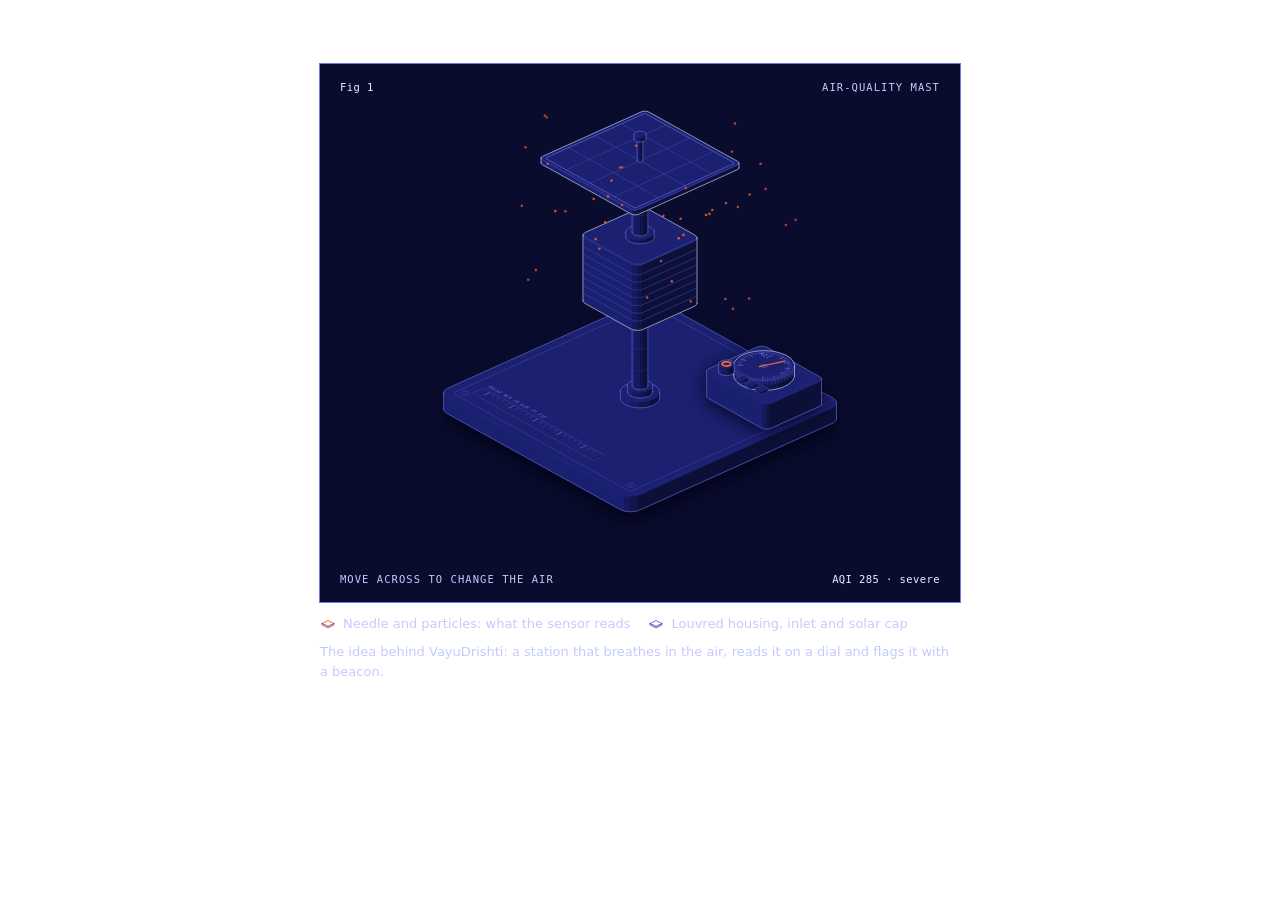
<file: assets/fig-station.html>
<!doctype html><html lang="en"><head><meta charset="utf-8"><meta name="viewport" content="width=device-width, initial-scale=1"><title>Air-quality mast</title><style>
.iso{
  --anatomy-page:#0b0b0b;--anatomy-card:#131313;--anatomy-text:#a3a3a3;--anatomy-strong:#e6e6e6;--anatomy-muted:#6e6e6e;
  --anatomy-paper:#131313;--anatomy-face:#1b1b1b;--anatomy-top:#1c1c1c;
  --anatomy-shade-0:#0f0f0f;--anatomy-shade-1:#121212;--anatomy-shade-2:#151515;--anatomy-shade-3:#181818;
  --anatomy-lit-top:#262626;--anatomy-lit-shade:#1d1d1d;
  --anatomy-hi:#d4d4d4;--anatomy-mid:#6a6a6a;--anatomy-lo:#3e3e3e;--anatomy-faint:#2a2a2a;--anatomy-lit:#ffffff;
  --anatomy-halo:#050505;--anatomy-halo-opacity:.9;--anatomy-dot:#e6e6e6;
  --anatomy-red:#ff6b6b;--anatomy-green:#6be0a0;--anatomy-blue:#6b9bff;
  --anatomy-weight:.6px;--anatomy-ease:cubic-bezier(.32,.72,0,1);
  --anatomy-mono:ui-monospace,"SF Mono",Menlo,Consolas,monospace;
  --anatomy-lift:inset 0 1px 0 0 #ffffff0a,inset 0 0 0 1px #ffffff06,0 0 0 1px #00000026,0 1px 1px -.5px #00000014,0 3px 3px -1.5px #00000014,0 6px 6px -3px #00000014,0 12px 12px -6px #00000014;
}
.iso[data-theme="light"]{
  --anatomy-page:#f2f2ef;--anatomy-card:#fbfbfa;--anatomy-text:#57575a;--anatomy-strong:#18181a;--anatomy-muted:#8c8c90;
  --anatomy-paper:#fbfbfa;--anatomy-face:#ffffff;--anatomy-top:#ffffff;
  --anatomy-shade-0:#dcdcd9;--anatomy-shade-1:#e5e5e2;--anatomy-shade-2:#ededea;--anatomy-shade-3:#f4f4f1;
  --anatomy-lit-top:#ffffff;--anatomy-lit-shade:#eeeeeb;
  --anatomy-hi:#26262a;--anatomy-mid:#8a8a8f;--anatomy-lo:#b4b4b8;--anatomy-faint:#d4d4d6;--anatomy-lit:#000000;
  --anatomy-halo:#8a8a80;--anatomy-halo-opacity:.32;--anatomy-dot:#3a3a3e;
  --anatomy-red:#e5484d;--anatomy-green:#30a46c;--anatomy-blue:#3e63dd;
  --anatomy-lift:inset 0 1px 0 0 #ffffff,0 0 0 1px #0000000f,0 1px 1px -.5px #0000000a,0 3px 3px -1.5px #0000000a,0 6px 6px -3px #0000000a,0 12px 12px -6px #0000000a;
}
.iso-svg{display:block;width:100%;height:auto;overflow:visible}
.iso-svg path,.iso-svg circle{vector-effect:non-scaling-stroke}
.iso-fill{fill:var(--anatomy-paper);stroke:none}
.iso-solid[data-lit]>.iso-fill{fill:var(--anatomy-face)}
.iso-shade,.iso-top{stroke:none}
.iso-shade[data-shade="0"]{fill:var(--anatomy-shade-0)}
.iso-shade[data-shade="1"]{fill:var(--anatomy-shade-1)}
.iso-shade[data-shade="2"]{fill:var(--anatomy-shade-2)}
.iso-shade[data-shade="3"]{fill:var(--anatomy-shade-3)}
.iso-top{fill:var(--anatomy-top)}
.iso-solid[data-lit]>.iso-top{fill:var(--anatomy-lit-top)}
.iso-solid[data-lit]>.iso-shade{fill:var(--anatomy-lit-shade)}
.iso-solid[data-seamless]>.iso-shade,.iso-solid[data-seamless]>.iso-top{stroke-width:.4;stroke-linejoin:round}
.iso-solid[data-seamless]>.iso-shade[data-shade="0"]{stroke:var(--anatomy-shade-0)}
.iso-solid[data-seamless]>.iso-shade[data-shade="1"]{stroke:var(--anatomy-shade-1)}
.iso-solid[data-seamless]>.iso-shade[data-shade="2"]{stroke:var(--anatomy-shade-2)}
.iso-solid[data-seamless]>.iso-shade[data-shade="3"]{stroke:var(--anatomy-shade-3)}
.iso-solid[data-seamless]>.iso-top{stroke:var(--anatomy-top)}
.iso-solid[data-seamless][data-lit]>.iso-top{stroke:var(--anatomy-lit-top)}
.iso-solid[data-seamless][data-lit]>.iso-shade{stroke:var(--anatomy-lit-shade)}
.iso-solid[data-lit]>.iso-edge{stroke:var(--anatomy-lit)}
.iso-halo{fill:var(--anatomy-halo);stroke:none;filter:blur(9px);opacity:var(--anatomy-halo-opacity);transform:translateY(3px)}
.iso-line{fill:none;stroke:var(--anatomy-lo);stroke-width:var(--anatomy-weight);stroke-linecap:round;stroke-linejoin:round}
.iso-line[data-tone="hi"]{stroke:var(--anatomy-hi)}
.iso-line[data-tone="mid"]{stroke:var(--anatomy-mid)}
.iso-line[data-tone="lo"]{stroke:var(--anatomy-lo)}
.iso-line[data-tone="faint"]{stroke:var(--anatomy-faint)}
.iso-line[data-tone="lit"]{stroke:var(--anatomy-lit)}
.iso-line[data-tone="red"]{stroke:var(--anatomy-red)}
.iso-line[data-tone="green"]{stroke:var(--anatomy-green)}
.iso-line[data-tone="blue"]{stroke:var(--anatomy-blue)}
.iso-line[data-dotted]{stroke-dasharray:.01 3.5;stroke-width:1}
.iso-line[data-dashed]{stroke-dasharray:3 3}
.iso-line[data-flow]{stroke-dasharray:2 6}
.iso-wire-end{fill:var(--anatomy-paper);stroke:var(--anatomy-lo);stroke-width:var(--anatomy-weight)}
.iso-wire[data-tone="hi"] .iso-wire-end{stroke:var(--anatomy-hi)}
.iso-wire[data-tone="mid"] .iso-wire-end{stroke:var(--anatomy-mid)}
.iso-wire[data-tone="faint"] .iso-wire-end{stroke:var(--anatomy-faint)}
.iso-wire[data-tone="lit"] .iso-wire-end{stroke:var(--anatomy-lit)}
.iso-dots circle{fill:var(--anatomy-dot);stroke:none;opacity:.32}
.iso-dots[data-tone="hi"] circle{opacity:.85}
.iso-dots[data-tone="mid"] circle{opacity:.45}
.iso-dots[data-tone="lo"] circle{opacity:.22}
.iso-dots[data-tone="faint"] circle{opacity:.12}
.iso-face-text{fill:var(--anatomy-mid);font-family:var(--anatomy-mono);letter-spacing:.04em}
.iso-face-text[data-tone="hi"]{fill:var(--anatomy-hi)}
.iso-face-text[data-tone="lo"]{fill:var(--anatomy-lo)}
.iso-face-text[data-tone="faint"]{fill:var(--anatomy-faint)}
.tb-body{fill:var(--anatomy-shade-2);stroke:none}
.tb-shine{fill:var(--anatomy-top);stroke:none}
.tb-shade{fill:var(--anatomy-shade-0);stroke:none}
.tb-ring{fill:none;stroke:var(--anatomy-lo);stroke-width:.45;stroke-linecap:butt;stroke-linejoin:round}
.tb-ring[data-tone="mid"]{stroke:var(--anatomy-mid)}
.tb-ring[data-tone="faint"]{stroke:var(--anatomy-faint)}
.tb-ring[data-tone="hi"]{stroke:var(--anatomy-hi)}
@keyframes iso-flow{to{stroke-dashoffset:-32}}
@keyframes iso-pulse{0%,100%{opacity:.18}12%{opacity:1}40%{opacity:.18}}
.iso-line[data-flow]{animation:iso-flow 1600ms linear infinite}
.iso-dots circle[data-pulse]{animation:iso-pulse 1600ms steps(1,end) infinite;animation-delay:var(--pulse-at,0ms)}
.iso-figure{margin:32px 0 36px}
.iso-plate{position:relative;padding:52px 24px;border-radius:0;background:var(--anatomy-card);box-shadow:0 0 0 1px var(--anatomy-mid);--anatomy-paper:var(--anatomy-card)}
.iso-plate-corners{position:absolute;inset:18px 20px;pointer-events:none}
.iso-plate-corner{position:absolute;color:var(--anatomy-muted);font-family:var(--anatomy-mono);font-size:10.5px;line-height:1;letter-spacing:.04em;white-space:nowrap}
.iso-plate-corner[data-corner="fig"]{top:0;left:0;color:var(--anatomy-text)}
.iso-plate-corner[data-corner="title"]{top:0;right:0;text-transform:uppercase;letter-spacing:.1em}
.iso-plate-corner[data-corner="hint"]{bottom:0;left:0;text-transform:uppercase;letter-spacing:.1em}
.iso-plate-corner[data-corner="readout"]{right:0;bottom:0;color:var(--anatomy-text);font-variant-numeric:tabular-nums}
.iso-plate .iso-svg{margin:0 auto}
.iso-legend{display:grid;gap:8px;margin-top:12px;color:var(--anatomy-muted);font-size:13px;line-height:1.55}
.iso-keys{display:flex;flex-wrap:wrap;gap:6px 18px}
.iso-key{display:inline-flex;align-items:center;gap:7px}
.iso-swatch{width:16px;height:10px;flex:none;overflow:visible}
.iso-swatch path{fill:none;stroke:var(--anatomy-hi);stroke-width:1;vector-effect:non-scaling-stroke;stroke-linejoin:round;stroke-linecap:round}
.iso-swatch[data-mark="raised"] path,.iso-swatch[data-mark="flat"] path{stroke:var(--anatomy-mid)}
.iso-swatch[data-mark="lit"] path{stroke:var(--anatomy-lit)}
.iso-swatch[data-mark="dim"] path{stroke:var(--anatomy-lo)}
.iso-swatch[data-mark="dotted"] path{stroke-dasharray:.01 3;stroke-width:1.4}
.iso-swatch[data-mark="dashed"] path{stroke-dasharray:3 2.5}
.iso-swatch[data-mark="red"] path{stroke:var(--anatomy-red)}
.iso-swatch[data-mark="green"] path{stroke:var(--anatomy-green)}
.iso-swatch[data-mark="blue"] path{stroke:var(--anatomy-blue)}
.iso-swatch-crease{stroke:var(--anatomy-lo)!important}
@media (max-width:560px){.iso-plate{padding:48px 12px 70px}.iso-plate-corner[data-corner="hint"]{bottom:18px}}
@media (prefers-reduced-motion:reduce){.iso-line[data-flow],.iso-dots circle[data-pulse]{animation:none}}

*{box-sizing:border-box}
html{color-scheme:dark}
body[data-theme="light"]{color-scheme:light}
body{margin:0;background:var(--anatomy-page);color:var(--anatomy-text);font:14px/1.6 ui-sans-serif,system-ui,-apple-system,"Segoe UI",sans-serif;-webkit-font-smoothing:antialiased}
.iso-page{width:min(640px,100% - 32px);margin:64px auto 96px}
</style><style>
html,body{background:transparent!important;margin:0;color-scheme:normal!important}
.iso[data-theme]{
 --anatomy-page:transparent;--anatomy-card:#0a0c2e;--anatomy-paper:#0a0c2e;--anatomy-face:#141858;--anatomy-top:#1b2070;
 --anatomy-text:#eceeff;--anatomy-strong:#ffffff;--anatomy-muted:#c4caff;
 --anatomy-shade-0:#0c1038;--anatomy-shade-1:#10154a;--anatomy-shade-2:#151a5c;--anatomy-shade-3:#1a2070;
 --anatomy-lit-top:#2a2f9a;--anatomy-lit-shade:#1c2278;
 --anatomy-hi:#e6e9ff;--anatomy-mid:#6c76e6;--anatomy-lo:#3b43a8;--anatomy-faint:#232a80;--anatomy-lit:#ff6a2b;
 --anatomy-halo:#02031a;--anatomy-halo-opacity:.9;--anatomy-dot:#ffffff;
 --anatomy-red:#ff6a2b;--anatomy-green:#3df5b0;--anatomy-blue:#8a98ff;
}
</style>
<script>
(function(){function send(){try{parent.postMessage({figHeight:(function(){var m=0;for(var c=document.body.children,i=0;i<c.length;i++){if(c[i].tagName==="SCRIPT")continue;m=Math.max(m,c[i].getBoundingClientRect().bottom+scrollY)}return Math.ceil(m+28)})(),figName:location.pathname},"*")}catch(e){}}
addEventListener("load",function(){send();setTimeout(send,300)});addEventListener("resize",send)})();
</script></head><body class="iso" data-theme="dark"><main class="iso-page"><figure class="iso-figure"><div class="iso-plate"><div class="iso-plate-corners" aria-hidden="true"><span class="iso-plate-corner" data-corner="fig">Fig 1</span><span class="iso-plate-corner" data-corner="title">Air-quality mast</span><span class="iso-plate-corner" data-corner="hint">Move across to change the air</span><span class="iso-plate-corner" data-corner="readout" data-readout>AQI 120 · moderate</span></div><div class="iso-stage" tabindex="0" role="slider" aria-label="Air quality index: left and right arrow keys change it" aria-valuemin="0" aria-valuemax="500" aria-valuenow="120"><svg xmlns="http://www.w3.org/2000/svg" class="iso-svg" viewBox="0 0 600 440" role="img" aria-label="A roadside air-quality mast on a base plate. A louvred sensor housing draws in air through an inlet under a solar panel, and a console beside it shows the air quality index on a dial with a coloured beacon. Move the pointer to raise or lower the index and the air fills with particles."><path class="iso-halo" d="M100.9 288.5L101.3 287.1L102.3 285.8L103.8 284.5L105.7 283.5L300 196L302.2 195.2L304.8 194.6L307.6 194.2L310.4 194.2L313.3 194.4L315.9 194.9L318.4 195.6L320.5 196.6L495.4 293.7L497.1 294.8L498.3 296.1L499 297.5L499.1 298.9L499.1 314.7L498.7 316.1L497.7 317.4L496.2 318.6L494.3 319.7L300 407.1L297.8 408L295.2 408.6L292.4 408.9L289.6 409L286.7 408.8L284.1 408.3L281.6 407.6L279.5 406.6L104.6 309.5L102.9 308.3L101.7 307L101 305.6L100.9 304.2Z"/><g class="iso-solid"><path class="iso-fill" d="M293.6 229.6L294.2 227.8L295.9 226L298.3 224.6L301.5 223.5L305 222.9L308.8 222.8L312.6 223.1L316 223.9L318.9 225.1L321 226.7L322.3 228.5L322.6 230.4L322.6 232.9L321.9 234.8L320.2 236.5L317.8 237.9L314.7 239L311.1 239.6L307.3 239.8L303.6 239.4L300.2 238.6L297.3 237.4L295.1 235.8L293.9 234L293.6 232.1Z"/><path class="iso-shade" data-shade="0" d="M317.8 237.9L314.7 239L314.7 236.5L317.8 235.4ZM322.6 232.9L321.9 234.8L321.9 232.2L322.6 230.4ZM321.9 234.8L320.2 236.5L320.2 234L321.9 232.2ZM320.2 236.5L317.8 237.9L317.8 235.4L320.2 234Z"/><path class="iso-shade" data-shade="1" d="M314.7 239L311.1 239.6L311.1 237.1L314.7 236.5ZM311.1 239.6L307.3 239.8L307.3 237.3L311.1 237.1Z"/><path class="iso-shade" data-shade="2" d="M307.3 239.8L303.6 239.4L303.6 236.9L307.3 237.3ZM303.6 239.4L300.2 238.6L300.2 236.1L303.6 236.9Z"/><path class="iso-shade" data-shade="3" d="M300.2 238.6L297.3 237.4L297.3 234.9L300.2 236.1ZM297.3 237.4L295.1 235.8L295.1 233.3L297.3 234.9ZM295.1 235.8L293.9 234L293.9 231.5L295.1 233.3ZM293.9 234L293.6 232.1L293.6 229.6L293.9 231.5Z"/><path class="iso-top" d="M317.8 235.4L314.7 236.5L311.1 237.1L307.3 237.3L303.6 236.9L300.2 236.1L297.3 234.9L295.1 233.3L293.9 231.5L293.6 229.6L294.2 227.8L295.9 226L298.3 224.6L301.5 223.5L305 222.9L308.8 222.8L312.6 223.1L316 223.9L318.9 225.1L321 226.7L322.3 228.5L322.6 230.4L321.9 232.2L320.2 234Z"/><path class="iso-line iso-crease" data-tone="faint" d="M322.6 230.4L321.9 232.2L320.2 234L317.8 235.4L314.7 236.5L311.1 237.1L307.3 237.3L303.6 236.9L300.2 236.1L297.3 234.9L295.1 233.3L293.9 231.5L293.6 229.6"/><path class="iso-line iso-edge" data-tone="lo" d="M293.6 229.6L294.2 227.8L295.9 226L298.3 224.6L301.5 223.5L305 222.9L308.8 222.8L312.6 223.1L316 223.9L318.9 225.1L321 226.7L322.3 228.5L322.6 230.4M322.6 232.9L321.9 234.8L320.2 236.5L317.8 237.9L314.7 239L311.1 239.6L307.3 239.8L303.6 239.4L300.2 238.6L297.3 237.4L295.1 235.8L293.9 234L293.6 232.1M293.6 229.6L293.6 232.1M322.6 230.4L322.6 232.9"/></g><g class="iso-solid"><path class="iso-fill" d="M297.2 224.4L297.7 223L298.9 221.7L300.8 220.6L303.1 219.8L305.8 219.3L308.6 219.2L311.4 219.5L314 220.1L316.2 221L317.8 222.2L318.7 223.5L318.9 224.9L318.9 230.3L318.4 231.7L317.2 233L315.4 234.1L313 234.9L310.3 235.3L307.5 235.4L304.7 235.2L302.1 234.6L300 233.6L298.4 232.5L297.4 231.1L297.2 229.7Z"/><path class="iso-shade" data-shade="0" d="M315.4 234.1L313 234.9L313 229.5L315.4 228.7ZM318.9 230.3L318.4 231.7L318.4 226.3L318.9 224.9ZM318.4 231.7L317.2 233L317.2 227.6L318.4 226.3ZM317.2 233L315.4 234.1L315.4 228.7L317.2 227.6Z"/><path class="iso-shade" data-shade="1" d="M313 234.9L310.3 235.3L310.3 230L313 229.5ZM310.3 235.3L307.5 235.4L307.5 230.1L310.3 230Z"/><path class="iso-shade" data-shade="2" d="M307.5 235.4L304.7 235.2L304.7 229.8L307.5 230.1ZM304.7 235.2L302.1 234.6L302.1 229.2L304.7 229.8Z"/><path class="iso-shade" data-shade="3" d="M302.1 234.6L300 233.6L300 228.3L302.1 229.2ZM300 233.6L298.4 232.5L298.4 227.1L300 228.3ZM298.4 232.5L297.4 231.1L297.4 225.8L298.4 227.1ZM297.4 231.1L297.2 229.7L297.2 224.4L297.4 225.8Z"/><path class="iso-top" d="M315.4 228.7L313 229.5L310.3 230L307.5 230.1L304.7 229.8L302.1 229.2L300 228.3L298.4 227.1L297.4 225.8L297.2 224.4L297.7 223L298.9 221.7L300.8 220.6L303.1 219.8L305.8 219.3L308.6 219.2L311.4 219.5L314 220.1L316.2 221L317.8 222.2L318.7 223.5L318.9 224.9L318.4 226.3L317.2 227.6Z"/><path class="iso-line iso-crease" data-tone="faint" d="M318.9 224.9L318.4 226.3L317.2 227.6L315.4 228.7L313 229.5L310.3 230L307.5 230.1L304.7 229.8L302.1 229.2L300 228.3L298.4 227.1L297.4 225.8L297.2 224.4"/><path class="iso-line iso-edge" data-tone="mid" d="M297.2 224.4L297.7 223L298.9 221.7L300.8 220.6L303.1 219.8L305.8 219.3L308.6 219.2L311.4 219.5L314 220.1L316.2 221L317.8 222.2L318.7 223.5L318.9 224.9M318.9 230.3L318.4 231.7L317.2 233L315.4 234.1L313 234.9L310.3 235.3L307.5 235.4L304.7 235.2L302.1 234.6L300 233.6L298.4 232.5L297.4 231.1L297.2 229.7M297.2 224.4L297.2 229.7M318.9 224.9L318.9 230.3"/></g><g class="iso-solid"><path class="iso-fill" d="M131.7 302.5L132.3 300.6L134 298.9L136.4 297.5L139.6 296.4L143.1 295.8L146.9 295.6L150.6 296L154.1 296.8L157 298L159.1 299.6L160.4 301.4L160.7 303.3L160.7 305.8L160 307.7L158.3 309.4L155.9 310.8L152.8 311.9L149.2 312.5L145.4 312.7L141.7 312.3L138.2 311.5L135.4 310.3L133.2 308.7L132 306.9L131.7 305Z"/><path class="iso-shade" data-shade="0" d="M155.9 310.8L152.8 311.9L152.8 309.4L155.9 308.3ZM160.7 305.8L160 307.7L160 305.1L160.7 303.3ZM160 307.7L158.3 309.4L158.3 306.8L160 305.1ZM158.3 309.4L155.9 310.8L155.9 308.3L158.3 306.8Z"/><path class="iso-shade" data-shade="1" d="M152.8 311.9L149.2 312.5L149.2 310L152.8 309.4ZM149.2 312.5L145.4 312.7L145.4 310.1L149.2 310Z"/><path class="iso-shade" data-shade="2" d="M145.4 312.7L141.7 312.3L141.7 309.8L145.4 310.1ZM141.7 312.3L138.2 311.5L138.2 309L141.7 309.8Z"/><path class="iso-shade" data-shade="3" d="M138.2 311.5L135.4 310.3L135.4 307.8L138.2 309ZM135.4 310.3L133.2 308.7L133.2 306.2L135.4 307.8ZM133.2 308.7L132 306.9L132 304.4L133.2 306.2ZM132 306.9L131.7 305L131.7 302.5L132 304.4Z"/><path class="iso-top" d="M155.9 308.3L152.8 309.4L149.2 310L145.4 310.1L141.7 309.8L138.2 309L135.4 307.8L133.2 306.2L132 304.4L131.7 302.5L132.3 300.6L134 298.9L136.4 297.5L139.6 296.4L143.1 295.8L146.9 295.6L150.6 296L154.1 296.8L157 298L159.1 299.6L160.4 301.4L160.7 303.3L160 305.1L158.3 306.8Z"/><path class="iso-line iso-crease" data-tone="faint" d="M160.7 303.3L160 305.1L158.3 306.8L155.9 308.3L152.8 309.4L149.2 310L145.4 310.1L141.7 309.8L138.2 309L135.4 307.8L133.2 306.2L132 304.4L131.7 302.5"/><path class="iso-line iso-edge" data-tone="lo" d="M131.7 302.5L132.3 300.6L134 298.9L136.4 297.5L139.6 296.4L143.1 295.8L146.9 295.6L150.6 296L154.1 296.8L157 298L159.1 299.6L160.4 301.4L160.7 303.3M160.7 305.8L160 307.7L158.3 309.4L155.9 310.8L152.8 311.9L149.2 312.5L145.4 312.7L141.7 312.3L138.2 311.5L135.4 310.3L133.2 308.7L132 306.9L131.7 305M131.7 302.5L131.7 305M160.7 303.3L160.7 305.8"/></g><g class="iso-solid"><path class="iso-fill" d="M135.3 297.3L135.8 295.9L137 294.6L138.9 293.5L141.2 292.7L143.9 292.2L146.7 292.1L149.5 292.4L152.1 293L154.3 293.9L155.9 295.1L156.8 296.4L157 297.8L157 303.2L156.5 304.6L155.3 305.9L153.4 306.9L151.1 307.7L148.4 308.2L145.6 308.3L142.8 308.1L140.2 307.5L138.1 306.5L136.5 305.4L135.5 304L135.3 302.6Z"/><path class="iso-shade" data-shade="0" d="M153.4 306.9L151.1 307.7L151.1 302.4L153.4 301.6ZM157 303.2L156.5 304.6L156.5 299.2L157 297.8ZM156.5 304.6L155.3 305.9L155.3 300.5L156.5 299.2ZM155.3 305.9L153.4 306.9L153.4 301.6L155.3 300.5Z"/><path class="iso-shade" data-shade="1" d="M151.1 307.7L148.4 308.2L148.4 302.9L151.1 302.4ZM148.4 308.2L145.6 308.3L145.6 303L148.4 302.9Z"/><path class="iso-shade" data-shade="2" d="M145.6 308.3L142.8 308.1L142.8 302.7L145.6 303ZM142.8 308.1L140.2 307.5L140.2 302.1L142.8 302.7Z"/><path class="iso-shade" data-shade="3" d="M140.2 307.5L138.1 306.5L138.1 301.2L140.2 302.1ZM138.1 306.5L136.5 305.4L136.5 300L138.1 301.2ZM136.5 305.4L135.5 304L135.5 298.7L136.5 300ZM135.5 304L135.3 302.6L135.3 297.3L135.5 298.7Z"/><path class="iso-top" d="M153.4 301.6L151.1 302.4L148.4 302.9L145.6 303L142.8 302.7L140.2 302.1L138.1 301.2L136.5 300L135.5 298.7L135.3 297.3L135.8 295.9L137 294.6L138.9 293.5L141.2 292.7L143.9 292.2L146.7 292.1L149.5 292.4L152.1 293L154.3 293.9L155.9 295.1L156.8 296.4L157 297.8L156.5 299.2L155.3 300.5Z"/><path class="iso-line iso-crease" data-tone="faint" d="M157 297.8L156.5 299.2L155.3 300.5L153.4 301.6L151.1 302.4L148.4 302.9L145.6 303L142.8 302.7L140.2 302.1L138.1 301.2L136.5 300L135.5 298.7L135.3 297.3"/><path class="iso-line iso-edge" data-tone="mid" d="M135.3 297.3L135.8 295.9L137 294.6L138.9 293.5L141.2 292.7L143.9 292.2L146.7 292.1L149.5 292.4L152.1 293L154.3 293.9L155.9 295.1L156.8 296.4L157 297.8M157 303.2L156.5 304.6L155.3 305.9L153.4 306.9L151.1 307.7L148.4 308.2L145.6 308.3L142.8 308.1L140.2 307.5L138.1 306.5L136.5 305.4L135.5 304L135.3 302.6M135.3 297.3L135.3 302.6M157 297.8L157 303.2"/></g><g class="iso-solid"><path class="iso-fill" d="M439.3 310.6L440 308.7L441.7 307L444.1 305.6L447.2 304.5L450.8 303.9L454.6 303.7L458.3 304L461.8 304.9L464.6 306.1L466.8 307.7L468 309.4L468.3 311.3L468.3 313.9L467.7 315.7L466 317.4L463.6 318.9L460.4 319.9L456.9 320.6L453.1 320.7L449.4 320.4L445.9 319.6L443 318.3L440.9 316.8L439.6 315L439.3 313.1Z"/><path class="iso-shade" data-shade="0" d="M463.6 318.9L460.4 319.9L460.4 317.4L463.6 316.4ZM468.3 313.9L467.7 315.7L467.7 313.2L468.3 311.3ZM467.7 315.7L466 317.4L466 314.9L467.7 313.2ZM466 317.4L463.6 318.9L463.6 316.4L466 314.9Z"/><path class="iso-shade" data-shade="1" d="M460.4 319.9L456.9 320.6L456.9 318.1L460.4 317.4ZM456.9 320.6L453.1 320.7L453.1 318.2L456.9 318.1Z"/><path class="iso-shade" data-shade="2" d="M453.1 320.7L449.4 320.4L449.4 317.9L453.1 318.2ZM449.4 320.4L445.9 319.6L445.9 317L449.4 317.9Z"/><path class="iso-shade" data-shade="3" d="M445.9 319.6L443 318.3L443 315.8L445.9 317ZM443 318.3L440.9 316.8L440.9 314.3L443 315.8ZM440.9 316.8L439.6 315L439.6 312.5L440.9 314.3ZM439.6 315L439.3 313.1L439.3 310.6L439.6 312.5Z"/><path class="iso-top" d="M463.6 316.4L460.4 317.4L456.9 318.1L453.1 318.2L449.4 317.9L445.9 317L443 315.8L440.9 314.3L439.6 312.5L439.3 310.6L440 308.7L441.7 307L444.1 305.6L447.2 304.5L450.8 303.9L454.6 303.7L458.3 304L461.8 304.9L464.6 306.1L466.8 307.7L468 309.4L468.3 311.3L467.7 313.2L466 314.9Z"/><path class="iso-line iso-crease" data-tone="faint" d="M468.3 311.3L467.7 313.2L466 314.9L463.6 316.4L460.4 317.4L456.9 318.1L453.1 318.2L449.4 317.9L445.9 317L443 315.8L440.9 314.3L439.6 312.5L439.3 310.6"/><path class="iso-line iso-edge" data-tone="lo" d="M439.3 310.6L440 308.7L441.7 307L444.1 305.6L447.2 304.5L450.8 303.9L454.6 303.7L458.3 304L461.8 304.9L464.6 306.1L466.8 307.7L468 309.4L468.3 311.3M468.3 313.9L467.7 315.7L466 317.4L463.6 318.9L460.4 319.9L456.9 320.6L453.1 320.7L449.4 320.4L445.9 319.6L443 318.3L440.9 316.8L439.6 315L439.3 313.1M439.3 310.6L439.3 313.1M468.3 311.3L468.3 313.9"/></g><g class="iso-solid"><path class="iso-fill" d="M443 305.3L443.5 303.9L444.7 302.6L446.6 301.6L448.9 300.8L451.6 300.3L454.4 300.2L457.2 300.4L459.8 301L461.9 302L463.5 303.1L464.5 304.5L464.7 305.9L464.7 311.2L464.2 312.6L463 313.9L461.1 315L458.8 315.8L456.1 316.3L453.3 316.4L450.5 316.1L447.9 315.5L445.7 314.6L444.1 313.4L443.2 312.1L443 310.7Z"/><path class="iso-shade" data-shade="0" d="M461.1 315L458.8 315.8L458.8 310.5L461.1 309.7ZM464.7 311.2L464.2 312.6L464.2 307.3L464.7 305.9ZM464.2 312.6L463 313.9L463 308.6L464.2 307.3ZM463 313.9L461.1 315L461.1 309.7L463 308.6Z"/><path class="iso-shade" data-shade="1" d="M458.8 315.8L456.1 316.3L456.1 310.9L458.8 310.5ZM456.1 316.3L453.3 316.4L453.3 311L456.1 310.9Z"/><path class="iso-shade" data-shade="2" d="M453.3 316.4L450.5 316.1L450.5 310.8L453.3 311ZM450.5 316.1L447.9 315.5L447.9 310.2L450.5 310.8Z"/><path class="iso-shade" data-shade="3" d="M447.9 315.5L445.7 314.6L445.7 309.3L447.9 310.2ZM445.7 314.6L444.1 313.4L444.1 308.1L445.7 309.3ZM444.1 313.4L443.2 312.1L443.2 306.7L444.1 308.1ZM443.2 312.1L443 310.7L443 305.3L443.2 306.7Z"/><path class="iso-top" d="M461.1 309.7L458.8 310.5L456.1 310.9L453.3 311L450.5 310.8L447.9 310.2L445.7 309.3L444.1 308.1L443.2 306.7L443 305.3L443.5 303.9L444.7 302.6L446.6 301.6L448.9 300.8L451.6 300.3L454.4 300.2L457.2 300.4L459.8 301L461.9 302L463.5 303.1L464.5 304.5L464.7 305.9L464.2 307.3L463 308.6Z"/><path class="iso-line iso-crease" data-tone="faint" d="M464.7 305.9L464.2 307.3L463 308.6L461.1 309.7L458.8 310.5L456.1 310.9L453.3 311L450.5 310.8L447.9 310.2L445.7 309.3L444.1 308.1L443.2 306.7L443 305.3"/><path class="iso-line iso-edge" data-tone="mid" d="M443 305.3L443.5 303.9L444.7 302.6L446.6 301.6L448.9 300.8L451.6 300.3L454.4 300.2L457.2 300.4L459.8 301L461.9 302L463.5 303.1L464.5 304.5L464.7 305.9M464.7 311.2L464.2 312.6L463 313.9L461.1 315L458.8 315.8L456.1 316.3L453.3 316.4L450.5 316.1L447.9 315.5L445.7 314.6L444.1 313.4L443.2 312.1L443 310.7M443 305.3L443 310.7M464.7 305.9L464.7 311.2"/></g><g class="iso-solid"><path class="iso-fill" d="M277.4 383.5L278.1 381.6L279.8 379.9L282.2 378.4L285.3 377.4L288.9 376.7L292.7 376.6L296.4 376.9L299.8 377.8L302.7 379L304.9 380.5L306.1 382.3L306.4 384.2L306.4 386.7L305.8 388.6L304.1 390.3L301.7 391.8L298.5 392.8L295 393.5L291.2 393.6L287.4 393.3L284 392.5L281.1 391.2L279 389.7L277.7 387.9L277.4 386Z"/><path class="iso-shade" data-shade="0" d="M301.7 391.8L298.5 392.8L298.5 390.3L301.7 389.2ZM306.4 386.7L305.8 388.6L305.8 386.1L306.4 384.2ZM305.8 388.6L304.1 390.3L304.1 387.8L305.8 386.1ZM304.1 390.3L301.7 391.8L301.7 389.2L304.1 387.8Z"/><path class="iso-shade" data-shade="1" d="M298.5 392.8L295 393.5L295 390.9L298.5 390.3ZM295 393.5L291.2 393.6L291.2 391.1L295 390.9Z"/><path class="iso-shade" data-shade="2" d="M291.2 393.6L287.4 393.3L287.4 390.8L291.2 391.1ZM287.4 393.3L284 392.5L284 389.9L287.4 390.8Z"/><path class="iso-shade" data-shade="3" d="M284 392.5L281.1 391.2L281.1 388.7L284 389.9ZM281.1 391.2L279 389.7L279 387.1L281.1 388.7ZM279 389.7L277.7 387.9L277.7 385.4L279 387.1ZM277.7 387.9L277.4 386L277.4 383.5L277.7 385.4Z"/><path class="iso-top" d="M301.7 389.2L298.5 390.3L295 390.9L291.2 391.1L287.4 390.8L284 389.9L281.1 388.7L279 387.1L277.7 385.4L277.4 383.5L278.1 381.6L279.8 379.9L282.2 378.4L285.3 377.4L288.9 376.7L292.7 376.6L296.4 376.9L299.8 377.8L302.7 379L304.9 380.5L306.1 382.3L306.4 384.2L305.8 386.1L304.1 387.8Z"/><path class="iso-line iso-crease" data-tone="faint" d="M306.4 384.2L305.8 386.1L304.1 387.8L301.7 389.2L298.5 390.3L295 390.9L291.2 391.1L287.4 390.8L284 389.9L281.1 388.7L279 387.1L277.7 385.4L277.4 383.5"/><path class="iso-line iso-edge" data-tone="lo" d="M277.4 383.5L278.1 381.6L279.8 379.9L282.2 378.4L285.3 377.4L288.9 376.7L292.7 376.6L296.4 376.9L299.8 377.8L302.7 379L304.9 380.5L306.1 382.3L306.4 384.2M306.4 386.7L305.8 388.6L304.1 390.3L301.7 391.8L298.5 392.8L295 393.5L291.2 393.6L287.4 393.3L284 392.5L281.1 391.2L279 389.7L277.7 387.9L277.4 386M277.4 383.5L277.4 386M306.4 384.2L306.4 386.7"/></g><g class="iso-solid"><path class="iso-fill" d="M281.1 378.2L281.6 376.8L282.8 375.5L284.6 374.5L287 373.6L289.7 373.2L292.5 373.1L295.3 373.3L297.9 373.9L300 374.9L301.6 376L302.6 377.4L302.8 378.8L302.8 384.1L302.3 385.5L301.1 386.8L299.2 387.9L296.9 388.7L294.2 389.2L291.4 389.3L288.6 389L286 388.4L283.8 387.5L282.2 386.3L281.3 385L281.1 383.6Z"/><path class="iso-shade" data-shade="0" d="M299.2 387.9L296.9 388.7L296.9 383.4L299.2 382.5ZM302.8 384.1L302.3 385.5L302.3 380.2L302.8 378.8ZM302.3 385.5L301.1 386.8L301.1 381.5L302.3 380.2ZM301.1 386.8L299.2 387.9L299.2 382.5L301.1 381.5Z"/><path class="iso-shade" data-shade="1" d="M296.9 388.7L294.2 389.2L294.2 383.8L296.9 383.4ZM294.2 389.2L291.4 389.3L291.4 383.9L294.2 383.8Z"/><path class="iso-shade" data-shade="2" d="M291.4 389.3L288.6 389L288.6 383.7L291.4 383.9ZM288.6 389L286 388.4L286 383.1L288.6 383.7Z"/><path class="iso-shade" data-shade="3" d="M286 388.4L283.8 387.5L283.8 382.1L286 383.1ZM283.8 387.5L282.2 386.3L282.2 381L283.8 382.1ZM282.2 386.3L281.3 385L281.3 379.6L282.2 381ZM281.3 385L281.1 383.6L281.1 378.2L281.3 379.6Z"/><path class="iso-top" d="M299.2 382.5L296.9 383.4L294.2 383.8L291.4 383.9L288.6 383.7L286 383.1L283.8 382.1L282.2 381L281.3 379.6L281.1 378.2L281.6 376.8L282.8 375.5L284.6 374.5L287 373.6L289.7 373.2L292.5 373.1L295.3 373.3L297.9 373.9L300 374.9L301.6 376L302.6 377.4L302.8 378.8L302.3 380.2L301.1 381.5Z"/><path class="iso-line iso-crease" data-tone="faint" d="M302.8 378.8L302.3 380.2L301.1 381.5L299.2 382.5L296.9 383.4L294.2 383.8L291.4 383.9L288.6 383.7L286 383.1L283.8 382.1L282.2 381L281.3 379.6L281.1 378.2"/><path class="iso-line iso-edge" data-tone="mid" d="M281.1 378.2L281.6 376.8L282.8 375.5L284.6 374.5L287 373.6L289.7 373.2L292.5 373.1L295.3 373.3L297.9 373.9L300 374.9L301.6 376L302.6 377.4L302.8 378.8M302.8 384.1L302.3 385.5L301.1 386.8L299.2 387.9L296.9 388.7L294.2 389.2L291.4 389.3L288.6 389L286 388.4L283.8 387.5L282.2 386.3L281.3 385L281.1 383.6M281.1 378.2L281.1 383.6M302.8 378.8L302.8 384.1"/></g><g class="iso-solid"><path class="iso-fill" d="M100.9 280.6L101.3 279.2L102.3 277.9L103.8 276.7L105.7 275.6L300 188.2L302.2 187.3L304.8 186.7L307.6 186.4L310.4 186.3L313.3 186.5L315.9 187L318.4 187.7L320.5 188.7L495.4 285.8L497.1 287L498.3 288.3L499 289.7L499.1 291.1L499.1 306.8L498.7 308.2L497.7 309.5L496.2 310.8L494.3 311.8L300 399.3L297.8 400.1L295.2 400.7L292.4 401.1L289.6 401.1L286.7 400.9L284.1 400.4L281.6 399.7L279.5 398.7L104.6 301.6L102.9 300.5L101.7 299.2L101 297.8L100.9 296.4Z"/><path class="iso-shade" data-shade="0" d="M499.1 306.8L498.7 308.2L498.7 292.5L499.1 291.1ZM498.7 308.2L497.7 309.5L497.7 293.8L498.7 292.5ZM497.7 309.5L496.2 310.8L496.2 295L497.7 293.8ZM496.2 310.8L494.3 311.8L494.3 296.1L496.2 295ZM494.3 311.8L300 399.3L300 383.6L494.3 296.1ZM300 399.3L297.8 400.1L297.8 384.4L300 383.6Z"/><path class="iso-shade" data-shade="1" d="M297.8 400.1L295.2 400.7L295.2 385L297.8 384.4ZM295.2 400.7L292.4 401.1L292.4 385.3L295.2 385ZM292.4 401.1L289.6 401.1L289.6 385.4L292.4 385.3Z"/><path class="iso-shade" data-shade="2" d="M289.6 401.1L286.7 400.9L286.7 385.2L289.6 385.4ZM286.7 400.9L284.1 400.4L284.1 384.7L286.7 385.2Z"/><path class="iso-shade" data-shade="3" d="M284.1 400.4L281.6 399.7L281.6 384L284.1 384.7ZM281.6 399.7L279.5 398.7L279.5 383L281.6 384ZM279.5 398.7L104.6 301.6L104.6 285.9L279.5 383ZM104.6 301.6L102.9 300.5L102.9 284.7L104.6 285.9ZM102.9 300.5L101.7 299.2L101.7 283.4L102.9 284.7ZM101.7 299.2L101 297.8L101 282.1L101.7 283.4ZM101 297.8L100.9 296.4L100.9 280.6L101 282.1Z"/><path class="iso-top" d="M495.4 285.8L497.1 287L498.3 288.3L499 289.7L499.1 291.1L498.7 292.5L497.7 293.8L496.2 295L494.3 296.1L300 383.6L297.8 384.4L295.2 385L292.4 385.3L289.6 385.4L286.7 385.2L284.1 384.7L281.6 384L279.5 383L104.6 285.9L102.9 284.7L101.7 283.4L101 282.1L100.9 280.6L101.3 279.2L102.3 277.9L103.8 276.7L105.7 275.6L300 188.2L302.2 187.3L304.8 186.7L307.6 186.4L310.4 186.3L313.3 186.5L315.9 187L318.4 187.7L320.5 188.7Z"/><path class="iso-line iso-crease" data-tone="faint" d="M499.1 291.1L498.7 292.5L497.7 293.8L496.2 295L494.3 296.1L300 383.6L297.8 384.4L295.2 385L292.4 385.3L289.6 385.4L286.7 385.2L284.1 384.7L281.6 384L279.5 383L104.6 285.9L102.9 284.7L101.7 283.4L101 282.1L100.9 280.6"/><path class="iso-line iso-bevel" data-tone="faint" d="M499.1 291.1L495.9 292.1L495.1 293.2L493.9 294.2L492.3 295.1L298.2 382.4L296.3 383.2L294.2 383.6L292 383.9L289.7 384L287.5 383.8L285.3 383.4L283.4 382.8L281.6 382L106.8 285L105.4 284L104.4 283L103.9 281.9L100.9 280.6"/><path class="iso-line iso-edge" data-tone="mid" d="M100.9 280.6L101.3 279.2L102.3 277.9L103.8 276.7L105.7 275.6L300 188.2L302.2 187.3L304.8 186.7L307.6 186.4L310.4 186.3L313.3 186.5L315.9 187L318.4 187.7L320.5 188.7L495.4 285.8L497.1 287L498.3 288.3L499 289.7L499.1 291.1M499.1 306.8L498.7 308.2L497.7 309.5L496.2 310.8L494.3 311.8L300 399.3L297.8 400.1L295.2 400.7L292.4 401.1L289.6 401.1L286.7 400.9L284.1 400.4L281.6 399.7L279.5 398.7L104.6 301.6L102.9 300.5L101.7 299.2L101 297.8L100.9 296.4M499.1 291.1L499.1 306.8M100.9 280.6L100.9 296.4"/></g><path class="iso-line" data-tone="lo" d="M487.3 289.5L487.7 289.8L488 290.1L488.2 290.4L488.2 290.8L488.1 291.1L487.9 291.5L487.5 291.8L487 292L292.8 379.5L292.2 379.7L291.5 379.9L290.8 380L290.1 380L289.4 379.9L288.8 379.8L288.2 379.6L287.6 379.4L112.7 282.2L112.3 281.9L112 281.6L111.8 281.3L111.8 280.9L111.9 280.6L112.1 280.2L112.5 279.9L113 279.7L307.2 192.2L307.8 192L308.5 191.8L309.2 191.8L309.9 191.7L310.6 191.8L311.2 191.9L311.8 192.1L312.4 192.3Z"/><path class="iso-line" data-tone="lo" d="M312.2 199L310.7 199.5L309 199.6L307.4 199.4L306 198.9L305.2 198.1L304.9 197.3L305.3 196.5L306.4 195.8L307.8 195.3L309.5 195.2L311.1 195.4L312.5 195.9L313.4 196.7L313.6 197.5L313.2 198.3ZM479.8 292.1L478.4 292.5L476.7 292.7L475 292.5L473.7 291.9L472.8 291.2L472.6 290.4L473 289.6L474 288.9L475.5 288.4L477.1 288.3L478.8 288.5L480.2 289L481 289.8L481.3 290.6L480.8 291.4ZM126 282.8L124.5 283.3L122.9 283.4L121.2 283.2L119.8 282.7L119 281.9L118.7 281.1L119.2 280.3L120.2 279.6L121.6 279.2L123.3 279L125 279.3L126.3 279.8L127.2 280.5L127.4 281.3L127 282.2ZM293.6 375.9L292.2 376.4L290.5 376.5L288.9 376.3L287.5 375.8L286.6 375L286.4 374.2L286.8 373.4L287.8 372.7L289.3 372.3L291 372.1L292.6 372.3L294 372.9L294.8 373.6L295.1 374.4L294.7 375.3Z"/><g class="iso-dots" data-tone="mid"><circle cx="309.3" cy="197.4" r="0.5"/><circle cx="476.9" cy="290.5" r="0.5"/><circle cx="123.1" cy="281.2" r="0.5"/><circle cx="290.7" cy="374.3" r="0.5"/></g><g class="iso-solid"><path class="iso-fill" d="M131.6 280.7L131.6 280.3L132.1 279.9L140.2 276.2L141.1 276L142 276L142.8 276.3L261.8 342.4L262.3 342.8L262.3 343.8L262.2 344.2L261.7 344.6L253.6 348.3L252.8 348.5L251.8 348.5L251 348.2L132 282.1L131.6 281.7Z"/><path class="iso-shade" data-shade="0" d="M262.3 343.8L262.2 344.2L262.2 343.3L262.3 342.8ZM262.2 344.2L261.7 344.6L261.7 343.7L262.2 343.3ZM261.7 344.6L253.6 348.3L253.6 347.3L261.7 343.7Z"/><path class="iso-shade" data-shade="1" d="M253.6 348.3L252.8 348.5L252.8 347.5L253.6 347.3Z"/><path class="iso-shade" data-shade="2" d="M252.8 348.5L251.8 348.5L251.8 347.5L252.8 347.5Z"/><path class="iso-shade" data-shade="3" d="M251.8 348.5L251 348.2L251 347.3L251.8 347.5ZM251 348.2L132 282.1L132 281.2L251 347.3ZM132 282.1L131.6 281.7L131.6 280.7L132 281.2Z"/><path class="iso-top" d="M261.8 342.4L262.3 342.8L262.2 343.3L261.7 343.7L253.6 347.3L252.8 347.5L251.8 347.5L251 347.3L132 281.2L131.6 280.7L131.6 280.3L132.1 279.9L140.2 276.2L141.1 276L142 276L142.8 276.3Z"/><path class="iso-line iso-edge" data-tone="lo" d="M131.6 280.7L131.6 280.3L132.1 279.9L140.2 276.2L141.1 276L142 276L142.8 276.3L261.8 342.4L262.3 342.8M262.3 343.8L262.2 344.2L261.7 344.6L253.6 348.3L252.8 348.5L251.8 348.5L251 348.2L132 282.1L131.6 281.7M262.3 342.8L262.3 343.8M131.6 280.7L131.6 281.7"/></g><path class="iso-line" data-tone="lo" d="M152.6 282.8L149.9 284.1M157.5 285.5L154.8 286.8M162.4 288.2L159.7 289.5M167.2 290.9L164.5 292.2M176.9 296.3L174.2 297.6M181.8 299L179.1 300.3M186.7 301.7L184 303M191.5 304.4L188.8 305.7M201.2 309.8L198.5 311M206.1 312.5L203.4 313.7M210.9 315.2L208.3 316.4M215.8 317.9L213.1 319.1M225.5 323.3L222.8 324.5M230.4 326L227.7 327.2M235.2 328.7L232.5 329.9M240.1 331.4L237.4 332.6M249.8 336.8L247.1 338M254.7 339.5L252 340.7"/><path class="iso-line" data-tone="mid" d="M147.8 280.2L142.7 282.5M172.1 293.6L166.9 296M196.4 307.1L191.2 309.4M220.7 320.6L215.5 322.9M245 334.1L239.8 336.4"/><text class="iso-face-text" data-tone="mid" transform="matrix(1.215 0.675 -1.349 0.607 145.616 274.739)" font-size="3.2" text-anchor="start">DELHI NCR  28.61N 77.21E</text><g class="iso-solid"><path class="iso-fill" d="M280.1 279L280.6 277.1L282 275.3L284 273.6L286.6 272.1L289.8 271L293.3 270.2L297.1 269.7L301 269.6L304.9 269.9L308.6 270.6L311.9 271.6L314.8 272.9L317.2 274.5L318.8 276.2L319.8 278.1L319.9 280.1L319.9 286.4L319.4 288.3L318 290.2L316 291.8L313.4 293.3L310.2 294.4L306.7 295.3L302.9 295.7L299 295.8L295.1 295.5L291.4 294.9L288.1 293.9L285.2 292.5L282.8 291L281.2 289.2L280.2 287.3L280.1 285.3Z"/><path class="iso-shade" data-shade="0" d="M313.4 293.3L310.2 294.4L310.2 288.1L313.4 287ZM319.9 286.4L319.4 288.3L319.4 282L319.9 280.1ZM319.4 288.3L318 290.2L318 283.9L319.4 282ZM318 290.2L316 291.8L316 285.5L318 283.9ZM316 291.8L313.4 293.3L313.4 287L316 285.5Z"/><path class="iso-shade" data-shade="1" d="M310.2 294.4L306.7 295.3L306.7 289L310.2 288.1ZM306.7 295.3L302.9 295.7L302.9 289.4L306.7 289ZM302.9 295.7L299 295.8L299 289.5L302.9 289.4Z"/><path class="iso-shade" data-shade="2" d="M299 295.8L295.1 295.5L295.1 289.2L299 289.5ZM295.1 295.5L291.4 294.9L291.4 288.6L295.1 289.2Z"/><path class="iso-shade" data-shade="3" d="M291.4 294.9L288.1 293.9L288.1 287.6L291.4 288.6ZM288.1 293.9L285.2 292.5L285.2 286.2L288.1 287.6ZM285.2 292.5L282.8 291L282.8 284.7L285.2 286.2ZM282.8 291L281.2 289.2L281.2 282.9L282.8 284.7ZM281.2 289.2L280.2 287.3L280.2 281L281.2 282.9ZM280.2 287.3L280.1 285.3L280.1 279L280.2 281Z"/><path class="iso-top" d="M313.4 287L310.2 288.1L306.7 289L302.9 289.4L299 289.5L295.1 289.2L291.4 288.6L288.1 287.6L285.2 286.2L282.8 284.7L281.2 282.9L280.2 281L280.1 279L280.6 277.1L282 275.3L284 273.6L286.6 272.1L289.8 271L293.3 270.2L297.1 269.7L301 269.6L304.9 269.9L308.6 270.6L311.9 271.6L314.8 272.9L317.2 274.5L318.8 276.2L319.8 278.1L319.9 280.1L319.4 282L318 283.9L316 285.5Z"/><path class="iso-line iso-crease" data-tone="faint" d="M319.9 280.1L319.4 282L318 283.9L316 285.5L313.4 287L310.2 288.1L306.7 289L302.9 289.4L299 289.5L295.1 289.2L291.4 288.6L288.1 287.6L285.2 286.2L282.8 284.7L281.2 282.9L280.2 281L280.1 279"/><path class="iso-line iso-edge" data-tone="mid" d="M280.1 279L280.6 277.1L282 275.3L284 273.6L286.6 272.1L289.8 271L293.3 270.2L297.1 269.7L301 269.6L304.9 269.9L308.6 270.6L311.9 271.6L314.8 272.9L317.2 274.5L318.8 276.2L319.8 278.1L319.9 280.1M319.9 286.4L319.4 288.3L318 290.2L316 291.8L313.4 293.3L310.2 294.4L306.7 295.3L302.9 295.7L299 295.8L295.1 295.5L291.4 294.9L288.1 293.9L285.2 292.5L282.8 291L281.2 289.2L280.2 287.3L280.1 285.3M280.1 279L280.1 285.3M319.9 280.1L319.9 286.4"/></g><g class="iso-solid"><path class="iso-fill" d="M287.3 273.7L287.5 272.2L288.2 270.9L289.6 269.6L291.5 268.6L293.8 267.7L296.4 267.2L299.2 266.9L302.1 267L304.8 267.4L307.3 268.1L309.4 269L311.1 270.2L312.2 271.5L312.7 272.9L312.7 279.2L312.5 280.6L311.8 282L310.4 283.2L308.5 284.3L306.2 285.1L303.6 285.7L300.8 285.9L297.9 285.8L295.2 285.4L292.7 284.8L290.6 283.8L288.9 282.7L287.8 281.3L287.3 279.9Z"/><path class="iso-shade" data-shade="0" d="M308.5 284.3L306.2 285.1L306.2 278.8L308.5 278ZM312.7 279.2L312.5 280.6L312.5 274.3L312.7 272.9ZM312.5 280.6L311.8 282L311.8 275.7L312.5 274.3ZM311.8 282L310.4 283.2L310.4 276.9L311.8 275.7ZM310.4 283.2L308.5 284.3L308.5 278L310.4 276.9Z"/><path class="iso-shade" data-shade="1" d="M306.2 285.1L303.6 285.7L303.6 279.4L306.2 278.8ZM303.6 285.7L300.8 285.9L300.8 279.6L303.6 279.4Z"/><path class="iso-shade" data-shade="2" d="M300.8 285.9L297.9 285.8L297.9 279.5L300.8 279.6ZM297.9 285.8L295.2 285.4L295.2 279.2L297.9 279.5ZM295.2 285.4L292.7 284.8L292.7 278.5L295.2 279.2Z"/><path class="iso-shade" data-shade="3" d="M292.7 284.8L290.6 283.8L290.6 277.5L292.7 278.5ZM290.6 283.8L288.9 282.7L288.9 276.4L290.6 277.5ZM288.9 282.7L287.8 281.3L287.8 275.1L288.9 276.4ZM287.8 281.3L287.3 279.9L287.3 273.7L287.8 275.1Z"/><path class="iso-top" d="M308.5 278L306.2 278.8L303.6 279.4L300.8 279.6L297.9 279.5L295.2 279.2L292.7 278.5L290.6 277.5L288.9 276.4L287.8 275.1L287.3 273.7L287.5 272.2L288.2 270.9L289.6 269.6L291.5 268.6L293.8 267.7L296.4 267.2L299.2 266.9L302.1 267L304.8 267.4L307.3 268.1L309.4 269L311.1 270.2L312.2 271.5L312.7 272.9L312.5 274.3L311.8 275.7L310.4 276.9Z"/><path class="iso-line iso-crease" data-tone="faint" d="M312.7 272.9L312.5 274.3L311.8 275.7L310.4 276.9L308.5 278L306.2 278.8L303.6 279.4L300.8 279.6L297.9 279.5L295.2 279.2L292.7 278.5L290.6 277.5L288.9 276.4L287.8 275.1L287.3 273.7"/><path class="iso-line iso-edge" data-tone="mid" d="M287.3 273.7L287.5 272.2L288.2 270.9L289.6 269.6L291.5 268.6L293.8 267.7L296.4 267.2L299.2 266.9L302.1 267L304.8 267.4L307.3 268.1L309.4 269L311.1 270.2L312.2 271.5L312.7 272.9M312.7 279.2L312.5 280.6L311.8 282L310.4 283.2L308.5 284.3L306.2 285.1L303.6 285.7L300.8 285.9L297.9 285.8L295.2 285.4L292.7 284.8L290.6 283.8L288.9 282.7L287.8 281.3L287.3 279.9M287.3 273.7L287.3 279.9M312.7 272.9L312.7 279.2"/></g><g class="iso-solid"><path class="iso-fill" d="M292 188.6L292.1 187.7L292.6 186.9L293.5 186.1L294.7 185.4L296.1 184.9L297.8 184.5L299.5 184.4L301.3 184.4L303 184.7L304.6 185.1L305.9 185.7L307 186.4L307.7 187.3L308 188.1L308 273L307.9 273.9L307.4 274.8L306.5 275.6L305.3 276.2L303.9 276.8L302.2 277.1L300.5 277.3L298.7 277.2L297 277L295.4 276.5L294.1 275.9L293 275.2L292.3 274.4L292 273.5Z"/><path class="iso-shade" data-shade="0" d="M305.3 276.2L303.9 276.8L303.9 191.9L305.3 191.3ZM308 273L307.9 273.9L307.9 189L308 188.1ZM307.9 273.9L307.4 274.8L307.4 189.9L307.9 189ZM307.4 274.8L306.5 275.6L306.5 190.7L307.4 189.9ZM306.5 275.6L305.3 276.2L305.3 191.3L306.5 190.7Z"/><path class="iso-shade" data-shade="1" d="M303.9 276.8L302.2 277.1L302.2 192.2L303.9 191.9ZM302.2 277.1L300.5 277.3L300.5 192.4L302.2 192.2Z"/><path class="iso-shade" data-shade="2" d="M300.5 277.3L298.7 277.2L298.7 192.3L300.5 192.4ZM298.7 277.2L297 277L297 192.1L298.7 192.3ZM297 277L295.4 276.5L295.4 191.6L297 192.1Z"/><path class="iso-shade" data-shade="3" d="M295.4 276.5L294.1 275.9L294.1 191L295.4 191.6ZM294.1 275.9L293 275.2L293 190.3L294.1 191ZM293 275.2L292.3 274.4L292.3 189.5L293 190.3ZM292.3 274.4L292 273.5L292 188.6L292.3 189.5Z"/><path class="iso-top" d="M305.3 191.3L303.9 191.9L302.2 192.2L300.5 192.4L298.7 192.3L297 192.1L295.4 191.6L294.1 191L293 190.3L292.3 189.5L292 188.6L292.1 187.7L292.6 186.9L293.5 186.1L294.7 185.4L296.1 184.9L297.8 184.5L299.5 184.4L301.3 184.4L303 184.7L304.6 185.1L305.9 185.7L307 186.4L307.7 187.3L308 188.1L307.9 189L307.4 189.9L306.5 190.7Z"/><path class="iso-line iso-edge" data-tone="mid" d="M292 188.6L292.1 187.7L292.6 186.9L293.5 186.1L294.7 185.4L296.1 184.9L297.8 184.5L299.5 184.4L301.3 184.4L303 184.7L304.6 185.1L305.9 185.7L307 186.4L307.7 187.3L308 188.1M308 273L307.9 273.9L307.4 274.8L306.5 275.6L305.3 276.2L303.9 276.8L302.2 277.1L300.5 277.3L298.7 277.2L297 277L295.4 276.5L294.1 275.9L293 275.2L292.3 274.4L292 273.5M292 188.6L292 273.5M308 188.1L308 273"/></g><path class="iso-line" data-tone="faint" d="M308 254.4L307.8 255.3L307.2 256.1L306.2 256.9L305 257.5L303.5 258L301.8 258.3L300 258.4L298.2 258.3L296.5 258L295 257.5L293.8 256.9L292.8 256.1L292.2 255.3L292 254.4M308 232.4L307.8 233.3L307.2 234.1L306.2 234.9L305 235.5L303.5 236L301.8 236.3L300 236.4L298.2 236.3L296.5 236L295 235.5L293.8 234.9L292.8 234.1L292.2 233.3L292 232.4M308 210.4L307.8 211.3L307.2 212.1L306.2 212.9L305 213.5L303.5 214L301.8 214.3L300 214.4L298.2 214.3L296.5 214L295 213.5L293.8 212.9L292.8 212.1L292.2 211.3L292 210.4"/><g class="iso-solid"><path class="iso-fill" d="M242.2 120.8L242.7 119.7L243.7 118.6L245.2 117.7L296.5 94.6L298.4 93.9L300.7 93.5L303 93.4L305.4 93.7L307.5 94.2L309.3 94.9L355.5 120.6L356.8 121.6L357.6 122.7L357.8 123.9L357.8 189.9L357.3 191.1L356.3 192.1L354.8 193L303.5 216.1L301.6 216.8L299.3 217.2L297 217.3L294.6 217L292.5 216.5L290.7 215.8L244.5 190.1L243.2 189.2L242.4 188L242.2 186.9Z"/><path class="iso-shade" data-shade="0" d="M357.8 189.9L357.3 191.1L357.3 125L357.8 123.9ZM357.3 191.1L356.3 192.1L356.3 126.1L357.3 125ZM356.3 192.1L354.8 193L354.8 127L356.3 126.1ZM354.8 193L303.5 216.1L303.5 150.1L354.8 127ZM303.5 216.1L301.6 216.8L301.6 150.7L303.5 150.1Z"/><path class="iso-shade" data-shade="1" d="M301.6 216.8L299.3 217.2L299.3 151.1L301.6 150.7ZM299.3 217.2L297 217.3L297 151.2L299.3 151.1Z"/><path class="iso-shade" data-shade="2" d="M297 217.3L294.6 217L294.6 151L297 151.2ZM294.6 217L292.5 216.5L292.5 150.5L294.6 151Z"/><path class="iso-shade" data-shade="3" d="M292.5 216.5L290.7 215.8L290.7 149.7L292.5 150.5ZM290.7 215.8L244.5 190.1L244.5 124.1L290.7 149.7ZM244.5 190.1L243.2 189.2L243.2 123.1L244.5 124.1ZM243.2 189.2L242.4 188L242.4 122L243.2 123.1ZM242.4 188L242.2 186.9L242.2 120.8L242.4 122Z"/><path class="iso-top" d="M355.5 120.6L356.8 121.6L357.6 122.7L357.8 123.9L357.3 125L356.3 126.1L354.8 127L303.5 150.1L301.6 150.7L299.3 151.1L297 151.2L294.6 151L292.5 150.5L290.7 149.7L244.5 124.1L243.2 123.1L242.4 122L242.2 120.8L242.7 119.7L243.7 118.6L245.2 117.7L296.5 94.6L298.4 93.9L300.7 93.5L303 93.4L305.4 93.7L307.5 94.2L309.3 94.9Z"/><path class="iso-line iso-crease" data-tone="lo" d="M357.8 123.9L357.3 125L356.3 126.1L354.8 127L303.5 150.1L301.6 150.7L299.3 151.1L297 151.2L294.6 151L292.5 150.5L290.7 149.7L244.5 124.1L243.2 123.1L242.4 122L242.2 120.8"/><path class="iso-line iso-bevel" data-tone="lo" d="M357.8 123.9L355.6 124.7L354.8 125.6L353.5 126.4L302.4 149.4L300.7 149.9L299 150.2L297.1 150.3L295.2 150.1L293.5 149.7L292 149.1L246 123.5L244.8 122.7L244.2 121.8L242.2 120.8"/><path class="iso-line iso-edge" data-tone="hi" d="M242.2 120.8L242.7 119.7L243.7 118.6L245.2 117.7L296.5 94.6L298.4 93.9L300.7 93.5L303 93.4L305.4 93.7L307.5 94.2L309.3 94.9L355.5 120.6L356.8 121.6L357.6 122.7L357.8 123.9M357.8 189.9L357.3 191.1L356.3 192.1L354.8 193L303.5 216.1L301.6 216.8L299.3 217.2L297 217.3L294.6 217L292.5 216.5L290.7 215.8L244.5 190.1L243.2 189.2L242.4 188L242.2 186.9M357.8 123.9L357.8 189.9M242.2 120.8L242.2 186.9"/></g><path class="iso-line" data-tone="lo" d="M357.8 180.5L357.3 181.6L356.3 182.7L354.8 183.6L303.5 206.7L301.6 207.3L299.3 207.7L297 207.8L294.6 207.6L292.5 207.1L290.7 206.3L244.5 180.7L243.2 179.7L242.4 178.6L242.2 177.4M357.8 172.6L357.3 173.8L356.3 174.8L354.8 175.7L303.5 198.8L301.6 199.5L299.3 199.9L297 200L294.6 199.8L292.5 199.2L290.7 198.5L244.5 172.8L243.2 171.9L242.4 170.7L242.2 169.6M357.8 164.7L357.3 165.9L356.3 167L354.8 167.9L303.5 190.9L301.6 191.6L299.3 192L297 192.1L294.6 191.9L292.5 191.4L290.7 190.6L244.5 165L243.2 164L242.4 162.9L242.2 161.7M357.8 156.9L357.3 158L356.3 159.1L354.8 160L303.5 183.1L301.6 183.8L299.3 184.2L297 184.2L294.6 184L292.5 183.5L290.7 182.8L244.5 157.1L243.2 156.1L242.4 155L242.2 153.8M357.8 149L357.3 150.2L356.3 151.2L354.8 152.1L303.5 175.2L301.6 175.9L299.3 176.3L297 176.4L294.6 176.2L292.5 175.7L290.7 174.9L244.5 149.3L243.2 148.3L242.4 147.2L242.2 146M357.8 141.1L357.3 142.3L356.3 143.4L354.8 144.3L303.5 167.4L301.6 168L299.3 168.4L297 168.5L294.6 168.3L292.5 167.8L290.7 167L244.5 141.4L243.2 140.4L242.4 139.3L242.2 138.1M357.8 133.3L357.3 134.5L356.3 135.5L354.8 136.4L303.5 159.5L301.6 160.2L299.3 160.6L297 160.7L294.6 160.4L292.5 159.9L290.7 159.2L244.5 133.5L243.2 132.6L242.4 131.4L242.2 130.3"/><path class="iso-line" data-tone="faint" d="M350.1 123L350.3 123.2L350.5 123.4L350.5 123.7L350.4 123.9L350.2 124.1L349.9 124.3L298.7 147.4L298.3 147.5L297.8 147.6L297.4 147.6L296.9 147.6L296.5 147.5L296.1 147.3L249.9 121.7L249.7 121.5L249.5 121.2L249.5 121L249.6 120.8L249.8 120.6L250.1 120.4L301.3 97.3L301.7 97.2L302.2 97.1L302.6 97.1L303.1 97.1L303.5 97.2L303.9 97.4Z"/><g class="iso-solid"><path class="iso-fill" d="M285.5 118.1L285.7 116.4L286.6 114.9L288.1 113.4L290.3 112.2L292.9 111.3L295.9 110.6L299.1 110.4L302.4 110.5L305.5 110.9L308.4 111.7L310.8 112.8L312.7 114.1L313.9 115.6L314.5 117.2L314.5 121.9L314.3 123.5L313.4 125.1L311.9 126.5L309.7 127.7L307.1 128.7L304.1 129.3L300.9 129.6L297.6 129.5L294.5 129.1L291.6 128.3L289.2 127.2L287.3 125.9L286.1 124.4L285.5 122.8Z"/><path class="iso-shade" data-shade="0" d="M309.7 127.7L307.1 128.7L307.1 124L309.7 123ZM314.5 121.9L314.3 123.5L314.3 118.8L314.5 117.2ZM314.3 123.5L313.4 125.1L313.4 120.4L314.3 118.8ZM313.4 125.1L311.9 126.5L311.9 121.8L313.4 120.4ZM311.9 126.5L309.7 127.7L309.7 123L311.9 121.8Z"/><path class="iso-shade" data-shade="1" d="M307.1 128.7L304.1 129.3L304.1 124.6L307.1 124ZM304.1 129.3L300.9 129.6L300.9 124.9L304.1 124.6Z"/><path class="iso-shade" data-shade="2" d="M300.9 129.6L297.6 129.5L297.6 124.8L300.9 124.9ZM297.6 129.5L294.5 129.1L294.5 124.3L297.6 124.8ZM294.5 129.1L291.6 128.3L291.6 123.6L294.5 124.3Z"/><path class="iso-shade" data-shade="3" d="M291.6 128.3L289.2 127.2L289.2 122.5L291.6 123.6ZM289.2 127.2L287.3 125.9L287.3 121.2L289.2 122.5ZM287.3 125.9L286.1 124.4L286.1 119.7L287.3 121.2ZM286.1 124.4L285.5 122.8L285.5 118.1L286.1 119.7Z"/><path class="iso-top" d="M309.7 123L307.1 124L304.1 124.6L300.9 124.9L297.6 124.8L294.5 124.3L291.6 123.6L289.2 122.5L287.3 121.2L286.1 119.7L285.5 118.1L285.7 116.4L286.6 114.9L288.1 113.4L290.3 112.2L292.9 111.3L295.9 110.6L299.1 110.4L302.4 110.5L305.5 110.9L308.4 111.7L310.8 112.8L312.7 114.1L313.9 115.6L314.5 117.2L314.3 118.8L313.4 120.4L311.9 121.8Z"/><path class="iso-line iso-crease" data-tone="faint" d="M314.5 117.2L314.3 118.8L313.4 120.4L311.9 121.8L309.7 123L307.1 124L304.1 124.6L300.9 124.9L297.6 124.8L294.5 124.3L291.6 123.6L289.2 122.5L287.3 121.2L286.1 119.7L285.5 118.1"/><path class="iso-line iso-edge" data-tone="mid" d="M285.5 118.1L285.7 116.4L286.6 114.9L288.1 113.4L290.3 112.2L292.9 111.3L295.9 110.6L299.1 110.4L302.4 110.5L305.5 110.9L308.4 111.7L310.8 112.8L312.7 114.1L313.9 115.6L314.5 117.2M314.5 121.9L314.3 123.5L313.4 125.1L311.9 126.5L309.7 127.7L307.1 128.7L304.1 129.3L300.9 129.6L297.6 129.5L294.5 129.1L291.6 128.3L289.2 127.2L287.3 125.9L286.1 124.4L285.5 122.8M285.5 118.1L285.5 122.8M314.5 117.2L314.5 121.9"/></g><g class="iso-solid"><path class="iso-fill" d="M292 50.3L292.1 49.4L292.6 48.5L293.5 47.7L294.7 47L296.1 46.5L297.8 46.2L299.5 46L301.3 46.1L303 46.3L304.6 46.7L305.9 47.3L307 48.1L307.7 48.9L308 49.8L308 117.4L307.9 118.3L307.4 119.1L306.5 119.9L305.3 120.6L303.9 121.1L302.2 121.5L300.5 121.6L298.7 121.6L297 121.3L295.4 120.9L294.1 120.3L293 119.6L292.3 118.7L292 117.9Z"/><path class="iso-shade" data-shade="0" d="M305.3 120.6L303.9 121.1L303.9 53.5L305.3 53ZM308 117.4L307.9 118.3L307.9 50.7L308 49.8ZM307.9 118.3L307.4 119.1L307.4 51.5L307.9 50.7ZM307.4 119.1L306.5 119.9L306.5 52.3L307.4 51.5ZM306.5 119.9L305.3 120.6L305.3 53L306.5 52.3Z"/><path class="iso-shade" data-shade="1" d="M303.9 121.1L302.2 121.5L302.2 53.8L303.9 53.5ZM302.2 121.5L300.5 121.6L300.5 54L302.2 53.8Z"/><path class="iso-shade" data-shade="2" d="M300.5 121.6L298.7 121.6L298.7 54L300.5 54ZM298.7 121.6L297 121.3L297 53.7L298.7 54ZM297 121.3L295.4 120.9L295.4 53.3L297 53.7Z"/><path class="iso-shade" data-shade="3" d="M295.4 120.9L294.1 120.3L294.1 52.7L295.4 53.3ZM294.1 120.3L293 119.6L293 52L294.1 52.7ZM293 119.6L292.3 118.7L292.3 51.1L293 52ZM292.3 118.7L292 117.9L292 50.3L292.3 51.1Z"/><path class="iso-top" d="M305.3 53L303.9 53.5L302.2 53.8L300.5 54L298.7 54L297 53.7L295.4 53.3L294.1 52.7L293 52L292.3 51.1L292 50.3L292.1 49.4L292.6 48.5L293.5 47.7L294.7 47L296.1 46.5L297.8 46.2L299.5 46L301.3 46.1L303 46.3L304.6 46.7L305.9 47.3L307 48.1L307.7 48.9L308 49.8L307.9 50.7L307.4 51.5L306.5 52.3Z"/><path class="iso-line iso-edge" data-tone="mid" d="M292 50.3L292.1 49.4L292.6 48.5L293.5 47.7L294.7 47L296.1 46.5L297.8 46.2L299.5 46L301.3 46.1L303 46.3L304.6 46.7L305.9 47.3L307 48.1L307.7 48.9L308 49.8M308 117.4L307.9 118.3L307.4 119.1L306.5 119.9L305.3 120.6L303.9 121.1L302.2 121.5L300.5 121.6L298.7 121.6L297 121.3L295.4 120.9L294.1 120.3L293 119.6L292.3 118.7L292 117.9M292 50.3L292 117.9M308 49.8L308 117.4"/></g><path class="iso-line" data-tone="faint" d="M308 97.2L307.8 98.1L307.2 98.9L306.2 99.7L305 100.3L303.5 100.8L301.8 101.1L300 101.2L298.2 101.1L296.5 100.8L295 100.3L293.8 99.7L292.8 98.9L292.2 98.1L292 97.2M308 75.2L307.8 76.1L307.2 76.9L306.2 77.7L305 78.3L303.5 78.8L301.8 79.1L300 79.2L298.2 79.1L296.5 78.8L295 78.3L293.8 77.7L292.8 76.9L292.2 76.1L292 75.2"/><g class="iso-solid"><path class="iso-fill" d="M199.7 42.7L200.2 41.6L201.5 40.8L301.3 -4.2L303.2 -4.7L305.3 -4.9L307.3 -4.6L309 -4L398.9 46L400 46.9L400.3 47.9L400.3 52.6L399.8 53.7L398.5 54.5L298.7 99.5L296.8 100L294.7 100.2L292.7 99.9L291 99.3L201.1 49.3L200 48.4L199.7 47.4Z"/><path class="iso-shade" data-shade="0" d="M400.3 52.6L399.8 53.7L399.8 49L400.3 47.9ZM399.8 53.7L398.5 54.5L398.5 49.8L399.8 49ZM398.5 54.5L298.7 99.5L298.7 94.8L398.5 49.8ZM298.7 99.5L296.8 100L296.8 95.3L298.7 94.8Z"/><path class="iso-shade" data-shade="1" d="M296.8 100L294.7 100.2L294.7 95.4L296.8 95.3Z"/><path class="iso-shade" data-shade="2" d="M294.7 100.2L292.7 99.9L292.7 95.2L294.7 95.4Z"/><path class="iso-shade" data-shade="3" d="M292.7 99.9L291 99.3L291 94.6L292.7 95.2ZM291 99.3L201.1 49.3L201.1 44.6L291 94.6ZM201.1 49.3L200 48.4L200 43.7L201.1 44.6ZM200 48.4L199.7 47.4L199.7 42.7L200 43.7Z"/><path class="iso-top" d="M398.9 46L400 46.9L400.3 47.9L399.8 49L398.5 49.8L298.7 94.8L296.8 95.3L294.7 95.4L292.7 95.2L291 94.6L201.1 44.6L200 43.7L199.7 42.7L200.2 41.6L201.5 40.8L301.3 -4.2L303.2 -4.7L305.3 -4.9L307.3 -4.6L309 -4Z"/><path class="iso-line iso-crease" data-tone="lo" d="M400.3 47.9L399.8 49L398.5 49.8L298.7 94.8L296.8 95.3L294.7 95.4L292.7 95.2L291 94.6L201.1 44.6L200 43.7L199.7 42.7"/><path class="iso-line iso-bevel" data-tone="lo" d="M400.3 47.9L399 48.8L397.8 49.5L298.1 94.4L296.5 94.9L294.8 95L293.1 94.8L291.6 94.2L201.8 44.4L200.9 43.6L199.7 42.7"/><path class="iso-line iso-edge" data-tone="hi" d="M199.7 42.7L200.2 41.6L201.5 40.8L301.3 -4.2L303.2 -4.7L305.3 -4.9L307.3 -4.6L309 -4L398.9 46L400 46.9L400.3 47.9M400.3 52.6L399.8 53.7L398.5 54.5L298.7 99.5L296.8 100L294.7 100.2L292.7 99.9L291 99.3L201.1 49.3L200 48.4L199.7 47.4M400.3 47.9L400.3 52.6M199.7 42.7L199.7 47.4"/></g><path class="iso-line" data-tone="lo" d="M325.6 9.3L225.8 54.3M282 8.2L371.9 58.1M349.9 22.8L250.1 67.8M255.1 20.3L344.9 70.3M374.2 36.3L274.4 81.3M228.1 32.5L318 82.4"/><path class="iso-line" data-tone="mid" d="M395.5 47.5L395.7 47.6L395.8 47.8L395.7 48L395.5 48.1L295.6 93.1L295.3 93.2L295 93.2L294.6 93.1L294.4 93L204.5 43.1L204.3 43L204.2 42.8L204.3 42.6L204.5 42.5L304.4 -2.5L304.7 -2.6L305 -2.6L305.4 -2.5L305.6 -2.4Z"/><g class="iso-solid"><path class="iso-fill" d="M297.1 23.2L297.4 22.7L298.1 22.2L299 21.9L300.2 21.8L301.3 22L302.2 22.3L302.7 22.8L302.9 23.4L302.9 45.4L302.6 45.9L301.9 46.4L301 46.7L299.8 46.7L298.7 46.6L297.8 46.3L297.3 45.8L297.1 45.2Z"/><path class="iso-shade" data-shade="0" d="M301.9 46.4L301 46.7L301 24.7L301.9 24.4ZM302.9 45.4L302.6 45.9L302.6 23.9L302.9 23.4ZM302.6 45.9L301.9 46.4L301.9 24.4L302.6 23.9Z"/><path class="iso-shade" data-shade="1" d="M301 46.7L299.8 46.7L299.8 24.7L301 24.7Z"/><path class="iso-shade" data-shade="2" d="M299.8 46.7L298.7 46.6L298.7 24.6L299.8 24.7Z"/><path class="iso-shade" data-shade="3" d="M298.7 46.6L297.8 46.3L297.8 24.3L298.7 24.6ZM297.8 46.3L297.3 45.8L297.3 23.8L297.8 24.3ZM297.3 45.8L297.1 45.2L297.1 23.2L297.3 23.8Z"/><path class="iso-top" d="M301.9 24.4L301 24.7L299.8 24.7L298.7 24.6L297.8 24.3L297.3 23.8L297.1 23.2L297.4 22.7L298.1 22.2L299 21.9L300.2 21.8L301.3 22L302.2 22.3L302.7 22.8L302.9 23.4L302.6 23.9Z"/><path class="iso-line iso-edge" data-tone="mid" d="M297.1 23.2L297.4 22.7L298.1 22.2L299 21.9L300.2 21.8L301.3 22L302.2 22.3L302.7 22.8L302.9 23.4M302.9 45.4L302.6 45.9L301.9 46.4L301 46.7L299.8 46.7L298.7 46.6L297.8 46.3L297.3 45.8L297.1 45.2M297.1 23.2L297.1 45.2M302.9 23.4L302.9 45.4"/></g><g class="iso-solid"><path class="iso-fill" d="M293.9 18.9L294 17.9L294.7 17L295.9 16.3L297.5 15.7L299.4 15.5L301.3 15.5L303.1 15.9L304.6 16.5L305.6 17.3L306.1 18.2L306.1 23L306 23.9L305.3 24.8L304.1 25.6L302.5 26.1L300.6 26.4L298.7 26.3L296.9 26L295.4 25.3L294.4 24.5L293.9 23.6Z"/><path class="iso-shade" data-shade="0" d="M304.1 25.6L302.5 26.1L302.5 21.4L304.1 20.9ZM306.1 23L306 23.9L306 19.2L306.1 18.2ZM306 23.9L305.3 24.8L305.3 20.1L306 19.2ZM305.3 24.8L304.1 25.6L304.1 20.9L305.3 20.1Z"/><path class="iso-shade" data-shade="1" d="M302.5 26.1L300.6 26.4L300.6 21.6L302.5 21.4Z"/><path class="iso-shade" data-shade="2" d="M300.6 26.4L298.7 26.3L298.7 21.6L300.6 21.6ZM298.7 26.3L296.9 26L296.9 21.2L298.7 21.6Z"/><path class="iso-shade" data-shade="3" d="M296.9 26L295.4 25.3L295.4 20.6L296.9 21.2ZM295.4 25.3L294.4 24.5L294.4 19.8L295.4 20.6ZM294.4 24.5L293.9 23.6L293.9 18.9L294.4 19.8Z"/><path class="iso-top" d="M304.1 20.9L302.5 21.4L300.6 21.6L298.7 21.6L296.9 21.2L295.4 20.6L294.4 19.8L293.9 18.9L294 17.9L294.7 17L295.9 16.3L297.5 15.7L299.4 15.5L301.3 15.5L303.1 15.9L304.6 16.5L305.6 17.3L306.1 18.2L306 19.2L305.3 20.1Z"/><path class="iso-line iso-crease" data-tone="faint" d="M306.1 18.2L306 19.2L305.3 20.1L304.1 20.9L302.5 21.4L300.6 21.6L298.7 21.6L296.9 21.2L295.4 20.6L294.4 19.8L293.9 18.9"/><path class="iso-line iso-edge" data-tone="mid" d="M293.9 18.9L294 17.9L294.7 17L295.9 16.3L297.5 15.7L299.4 15.5L301.3 15.5L303.1 15.9L304.6 16.5L305.6 17.3L306.1 18.2M306.1 23L306 23.9L305.3 24.8L304.1 25.6L302.5 26.1L300.6 26.4L298.7 26.3L296.9 26L295.4 25.3L294.4 24.5L293.9 23.6M293.9 18.9L293.9 23.6M306.1 18.2L306.1 23"/></g><path class="iso-halo" d="M367.5 258.6L367.7 257.9L368.2 257.2L368.9 256.6L369.9 256.1L418.5 234.2L419.6 233.8L420.9 233.5L422.3 233.3L423.7 233.3L425.1 233.4L426.5 233.7L427.7 234L428.7 234.5L482.2 264.2L483 264.8L483.6 265.4L484 266.1L484 266.8L484 292L483.8 292.7L483.3 293.3L482.6 293.9L481.6 294.5L433.1 316.3L431.9 316.8L430.6 317.1L429.3 317.2L427.8 317.3L426.4 317.2L425.1 316.9L423.9 316.5L422.8 316.1L369.4 286.4L368.5 285.8L367.9 285.2L367.6 284.5L367.5 283.8Z"/><g class="iso-solid"><path class="iso-fill" d="M367.5 258.6L367.9 257.7L368.7 256.8L369.9 256.1L418.5 234.2L420 233.7L421.8 233.4L423.7 233.3L425.6 233.5L427.3 233.9L428.7 234.5L482.2 264.2L483.3 265L483.9 265.9L484 266.8L484 292L483.7 292.9L482.9 293.8L481.6 294.5L433.1 316.3L431.5 316.9L429.7 317.2L427.8 317.3L426 317.1L424.3 316.7L422.8 316.1L369.4 286.4L368.3 285.6L367.7 284.7L367.5 283.8Z"/><path class="iso-shade" data-shade="0" d="M484 292L483.7 292.9L483.7 267.7L484 266.8ZM483.7 292.9L482.9 293.8L482.9 268.6L483.7 267.7ZM482.9 293.8L481.6 294.5L481.6 269.3L482.9 268.6ZM481.6 294.5L433.1 316.3L433.1 291.2L481.6 269.3ZM433.1 316.3L431.5 316.9L431.5 291.7L433.1 291.2Z"/><path class="iso-shade" data-shade="1" d="M431.5 316.9L429.7 317.2L429.7 292L431.5 291.7ZM429.7 317.2L427.8 317.3L427.8 292.1L429.7 292Z"/><path class="iso-shade" data-shade="2" d="M427.8 317.3L426 317.1L426 291.9L427.8 292.1ZM426 317.1L424.3 316.7L424.3 291.5L426 291.9Z"/><path class="iso-shade" data-shade="3" d="M424.3 316.7L422.8 316.1L422.8 290.9L424.3 291.5ZM422.8 316.1L369.4 286.4L369.4 261.2L422.8 290.9ZM369.4 286.4L368.3 285.6L368.3 260.4L369.4 261.2ZM368.3 285.6L367.7 284.7L367.7 259.6L368.3 260.4ZM367.7 284.7L367.5 283.8L367.5 258.6L367.7 259.6Z"/><path class="iso-top" d="M482.2 264.2L483.3 265L483.9 265.9L484 266.8L483.7 267.7L482.9 268.6L481.6 269.3L433.1 291.2L431.5 291.7L429.7 292L427.8 292.1L426 291.9L424.3 291.5L422.8 290.9L369.4 261.2L368.3 260.4L367.7 259.6L367.5 258.6L367.9 257.7L368.7 256.8L369.9 256.1L418.5 234.2L420 233.7L421.8 233.4L423.7 233.3L425.6 233.5L427.3 233.9L428.7 234.5Z"/><path class="iso-line iso-crease" data-tone="faint" d="M484 266.8L483.7 267.7L482.9 268.6L481.6 269.3L433.1 291.2L431.5 291.7L429.7 292L427.8 292.1L426 291.9L424.3 291.5L422.8 290.9L369.4 261.2L368.3 260.4L367.7 259.6L367.5 258.6"/><path class="iso-line iso-bevel" data-tone="faint" d="M484 266.8L482 267.5L481.4 268.1L480.3 268.7L431.9 290.5L430.7 290.9L429.3 291.1L427.9 291.2L426.5 291.1L425.2 290.8L424.1 290.3L370.8 260.7L369.9 260L369.4 259.4L367.5 258.6"/><path class="iso-line iso-edge" data-tone="mid" d="M367.5 258.6L367.9 257.7L368.7 256.8L369.9 256.1L418.5 234.2L420 233.7L421.8 233.4L423.7 233.3L425.6 233.5L427.3 233.9L428.7 234.5L482.2 264.2L483.3 265L483.9 265.9L484 266.8M484 292L483.7 292.9L482.9 293.8L481.6 294.5L433.1 316.3L431.5 316.9L429.7 317.2L427.8 317.3L426 317.1L424.3 316.7L422.8 316.1L369.4 286.4L368.3 285.6L367.7 284.7L367.5 283.8M484 266.8L484 292M367.5 258.6L367.5 283.8"/></g><path class="iso-line" data-tone="faint" d="M478.1 266L478.4 266.2L478.6 266.4L478.6 266.7L478.5 266.9L478.3 267.1L478 267.3L429.4 289.2L429 289.3L428.6 289.4L428.1 289.4L427.7 289.3L427.2 289.2L426.9 289.1L373.4 259.4L373.1 259.2L373 259L372.9 258.8L373 258.5L373.2 258.3L373.5 258.1L422.1 236.3L422.5 236.1L423 236L423.4 236L423.9 236.1L424.3 236.2L424.7 236.3Z"/><g class="iso-solid"><path class="iso-fill" d="M394.9 252.5L395.3 250.7L396.1 249.1L397.2 247.4L398.7 245.9L400.5 244.4L402.7 243L405.1 241.8L407.8 240.7L410.7 239.8L413.9 239L417.1 238.5L420.5 238.1L423.9 237.9L427.4 237.9L430.8 238.1L434.2 238.4L437.5 239L440.6 239.7L443.5 240.7L446.3 241.7L448.7 242.9L450.9 244.3L452.7 245.8L454.2 247.3L455.4 248.9L456.2 250.6L456.6 252.4L456.6 254.1L456.6 263.5L456.2 265.2L455.5 266.9L454.3 268.6L452.8 270.1L451 271.6L448.9 272.9L446.4 274.2L443.7 275.3L440.8 276.2L437.7 276.9L434.4 277.5L431.1 277.9L427.6 278.1L424.2 278.1L420.7 277.9L417.3 277.6L414.1 277L410.9 276.2L408 275.3L405.3 274.3L402.8 273L400.7 271.7L398.8 270.2L397.3 268.7L396.1 267L395.4 265.4L395 263.6L394.9 261.9Z"/><path class="iso-shade" data-shade="0" d="M446.4 274.2L443.7 275.3L443.7 265.8L446.4 264.7ZM443.7 275.3L440.8 276.2L440.8 266.8L443.7 265.8ZM456.6 263.5L456.2 265.2L456.2 255.8L456.6 254.1ZM456.2 265.2L455.5 266.9L455.5 257.5L456.2 255.8ZM455.5 266.9L454.3 268.6L454.3 259.1L455.5 257.5ZM454.3 268.6L452.8 270.1L452.8 260.7L454.3 259.1ZM452.8 270.1L451 271.6L451 262.2L452.8 260.7ZM451 271.6L448.9 272.9L448.9 263.5L451 262.2ZM448.9 272.9L446.4 274.2L446.4 264.7L448.9 263.5Z"/><path class="iso-shade" data-shade="1" d="M440.8 276.2L437.7 276.9L437.7 267.5L440.8 266.8ZM437.7 276.9L434.4 277.5L434.4 268.1L437.7 267.5ZM434.4 277.5L431.1 277.9L431.1 268.5L434.4 268.1ZM431.1 277.9L427.6 278.1L427.6 268.7L431.1 268.5ZM427.6 278.1L424.2 278.1L424.2 268.7L427.6 268.7Z"/><path class="iso-shade" data-shade="2" d="M424.2 278.1L420.7 277.9L420.7 268.5L424.2 268.7ZM420.7 277.9L417.3 277.6L417.3 268.1L420.7 268.5ZM417.3 277.6L414.1 277L414.1 267.6L417.3 268.1ZM414.1 277L410.9 276.2L410.9 266.8L414.1 267.6Z"/><path class="iso-shade" data-shade="3" d="M410.9 276.2L408 275.3L408 265.9L410.9 266.8ZM408 275.3L405.3 274.3L405.3 264.8L408 265.9ZM405.3 274.3L402.8 273L402.8 263.6L405.3 264.8ZM402.8 273L400.7 271.7L400.7 262.3L402.8 263.6ZM400.7 271.7L398.8 270.2L398.8 260.8L400.7 262.3ZM398.8 270.2L397.3 268.7L397.3 259.2L398.8 260.8ZM397.3 268.7L396.1 267L396.1 257.6L397.3 259.2ZM396.1 267L395.4 265.4L395.4 255.9L396.1 257.6ZM395.4 265.4L395 263.6L395 254.2L395.4 255.9ZM395 263.6L394.9 261.9L394.9 252.5L395 254.2Z"/><path class="iso-top" d="M446.4 264.7L443.7 265.8L440.8 266.8L437.7 267.5L434.4 268.1L431.1 268.5L427.6 268.7L424.2 268.7L420.7 268.5L417.3 268.1L414.1 267.6L410.9 266.8L408 265.9L405.3 264.8L402.8 263.6L400.7 262.3L398.8 260.8L397.3 259.2L396.1 257.6L395.4 255.9L395 254.2L394.9 252.5L395.3 250.7L396.1 249.1L397.2 247.4L398.7 245.9L400.5 244.4L402.7 243L405.1 241.8L407.8 240.7L410.7 239.8L413.9 239L417.1 238.5L420.5 238.1L423.9 237.9L427.4 237.9L430.8 238.1L434.2 238.4L437.5 239L440.6 239.7L443.5 240.7L446.3 241.7L448.7 242.9L450.9 244.3L452.7 245.8L454.2 247.3L455.4 248.9L456.2 250.6L456.6 252.4L456.6 254.1L456.2 255.8L455.5 257.5L454.3 259.1L452.8 260.7L451 262.2L448.9 263.5Z"/><path class="iso-line iso-crease" data-tone="lo" d="M456.6 254.1L456.2 255.8L455.5 257.5L454.3 259.1L452.8 260.7L451 262.2L448.9 263.5L446.4 264.7L443.7 265.8L440.8 266.8L437.7 267.5L434.4 268.1L431.1 268.5L427.6 268.7L424.2 268.7L420.7 268.5L417.3 268.1L414.1 267.6L410.9 266.8L408 265.9L405.3 264.8L402.8 263.6L400.7 262.3L398.8 260.8L397.3 259.2L396.1 257.6L395.4 255.9L395 254.2L394.9 252.5"/><path class="iso-line iso-bevel" data-tone="lo" d="M456.6 254.1L454.8 255.7L454.1 257.3L453 258.9L451.6 260.3L449.8 261.7L447.8 263L445.5 264.2L442.9 265.2L440.1 266.1L437.1 266.8L434 267.4L430.8 267.8L427.5 268L424.2 268L421 267.8L417.7 267.4L414.6 266.9L411.6 266.2L408.8 265.3L406.3 264.3L403.9 263.1L401.8 261.8L400.1 260.4L398.6 259L397.5 257.4L396.8 255.8L396.4 254.2L394.9 252.5"/><path class="iso-line iso-edge" data-tone="hi" d="M394.9 252.5L395.3 250.7L396.1 249.1L397.2 247.4L398.7 245.9L400.5 244.4L402.7 243L405.1 241.8L407.8 240.7L410.7 239.8L413.9 239L417.1 238.5L420.5 238.1L423.9 237.9L427.4 237.9L430.8 238.1L434.2 238.4L437.5 239L440.6 239.7L443.5 240.7L446.3 241.7L448.7 242.9L450.9 244.3L452.7 245.8L454.2 247.3L455.4 248.9L456.2 250.6L456.6 252.4L456.6 254.1M456.6 263.5L456.2 265.2L455.5 266.9L454.3 268.6L452.8 270.1L451 271.6L448.9 272.9L446.4 274.2L443.7 275.3L440.8 276.2L437.7 276.9L434.4 277.5L431.1 277.9L427.6 278.1L424.2 278.1L420.7 277.9L417.3 277.6L414.1 277L410.9 276.2L408 275.3L405.3 274.3L402.8 273L400.7 271.7L398.8 270.2L397.3 268.7L396.1 267L395.4 265.4L395 263.6L394.9 261.9M394.9 252.5L394.9 261.9M456.6 254.1L456.6 263.5"/></g><path class="iso-line" data-tone="lo" d="M446.4 268.4L446.4 265.2M444.3 269.2L444.3 266.1M442.1 270L442.1 266.8M439.8 270.6L439.8 267.5M437.3 271.2L437.3 268.1M434.8 271.6L434.8 268.5M432.2 272L432.2 268.8M429.5 272.2L429.5 269.1M426.8 272.3L426.8 269.2M424.2 272.3L424.2 269.2M421.5 272.2L421.5 269M418.8 271.9L418.8 268.8M416.2 271.6L416.2 268.4M413.7 271.1L413.7 268M411.3 270.5L411.3 267.4M409 269.8L409 266.7M406.8 269.1L406.8 265.9M404.7 268.2L404.7 265M402.8 267.2L402.8 264.1M401.1 266.2L401.1 263M399.6 265.1L399.6 261.9M398.3 263.9L398.3 260.8M397.2 262.7L397.2 259.5M396.3 261.4L396.3 258.3M395.6 260.1L395.6 257M455.8 260.4L455.8 257.2M455.1 261.7L455.1 258.5M454.2 262.9L454.2 259.8M453 264.1L453 261M451.7 265.3L451.7 262.2M450.1 266.4L450.1 263.2M448.3 267.4L448.3 264.3"/><path class="iso-line" data-tone="lo" d="M444 263.4L441.6 264.4L439 265.2L436.3 265.8L433.4 266.3L430.4 266.7L427.4 266.9L424.3 266.9L421.3 266.7L418.3 266.4L415.4 265.9L412.7 265.2L410.1 264.4L407.7 263.5L405.5 262.4L403.6 261.2L402 259.9L400.7 258.5L399.6 257.1L398.9 255.6L398.6 254.1L398.6 252.6L398.9 251L399.6 249.6L400.6 248.1L401.9 246.7L403.5 245.4L405.4 244.2L407.5 243.2L409.9 242.2L412.5 241.4L415.3 240.7L418.1 240.2L421.1 239.9L424.1 239.7L427.2 239.7L430.2 239.8L433.2 240.2L436.1 240.7L438.9 241.3L441.4 242.1L443.8 243.1L446 244.2L447.9 245.4L449.6 246.6L450.9 248L451.9 249.5L452.6 250.9L453 252.5L453 254L452.6 255.5L452 257L451 258.4L449.7 259.8L448 261.1L446.1 262.3Z"/><path class="iso-line" data-tone="lo" d="M402.1 251.5L399.9 251.4M402.5 250.4L400.4 250.2M403.1 249.3L401.1 249M404 248.3L402 247.8M406.2 246.3L404.5 245.7M407.6 245.4L406 244.7M409.2 244.6L407.7 243.8M410.9 243.9L409.5 243M414.7 242.7L413.7 241.7M416.7 242.2L415.9 241.2M418.8 241.8L418.2 240.8M421 241.5L420.6 240.5M425.5 241.3L425.5 240.2M427.8 241.3L428 240.2M430 241.5L430.4 240.4M432.2 241.7L432.8 240.7M436.4 242.5L437.4 241.6M438.4 243.1L439.5 242.2M440.3 243.7L441.6 242.9M442 244.5L443.5 243.7M445 246.1L446.8 245.5M446.3 247.1L448.1 246.5M447.3 248.1L449.3 247.6M448.2 249.1L450.3 248.7M449.4 251.3L451.5 251.1M449.7 252.4L451.8 252.3M449.7 253.5L451.9 253.5M449.6 254.7L451.7 254.8M448.6 256.9L450.7 257.2M447.9 257.9L449.9 258.3M446.9 258.9L448.8 259.5M445.7 259.9L447.5 260.5M442.9 261.7L444.4 262.4M441.2 262.4L442.6 263.3M439.4 263.1L440.7 264M437.5 263.7L438.6 264.7M433.4 264.6L434.1 265.7M431.2 264.9L431.7 266M429 265.1L429.3 266.2M426.8 265.2L426.9 266.3"/><path class="iso-line" data-tone="mid" d="M404.4 252.7L399.7 252.6M407.2 247.9L403.1 246.7M414.1 244.3L411.5 242.3M423.5 242.6L423 240.3M433.4 243.3L435.1 241.1M441.7 246.1L445.2 244.5M446.5 250.5L451 249.9M446.7 255.5L451.3 256M442.4 260L446.1 261.5M434.5 263.1L436.4 265.2M424.6 264L424.4 266.3"/><path class="iso-line" data-tone="mid" d="M427.7 254.4L426.6 254.7L425.3 254.7L424.1 254.5L423.2 254L422.9 253.4L423.1 252.7L423.8 252.2L425 251.9L426.2 251.8L427.4 252.1L428.3 252.6L428.7 253.2L428.5 253.8Z"/><g class="iso-solid"><path class="iso-fill" d="M379.6 251.7L379.8 250.4L380.7 249.3L382.2 248.3L384.3 247.6L386.7 247.3L389.2 247.4L391.6 247.8L393.5 248.6L394.9 249.7L395.5 250.9L395.5 258.7L395.4 260L394.5 261.1L392.9 262.1L390.8 262.8L388.4 263.1L385.9 263L383.6 262.6L381.6 261.8L380.3 260.8L379.6 259.6Z"/><path class="iso-shade" data-shade="0" d="M392.9 262.1L390.8 262.8L390.8 254.9L392.9 254.2ZM395.5 258.7L395.4 260L395.4 252.1L395.5 250.9ZM395.4 260L394.5 261.1L394.5 253.3L395.4 252.1ZM394.5 261.1L392.9 262.1L392.9 254.2L394.5 253.3Z"/><path class="iso-shade" data-shade="1" d="M390.8 262.8L388.4 263.1L388.4 255.2L390.8 254.9Z"/><path class="iso-shade" data-shade="2" d="M388.4 263.1L385.9 263L385.9 255.2L388.4 255.2ZM385.9 263L383.6 262.6L383.6 254.7L385.9 255.2Z"/><path class="iso-shade" data-shade="3" d="M383.6 262.6L381.6 261.8L381.6 253.9L383.6 254.7ZM381.6 261.8L380.3 260.8L380.3 252.9L381.6 253.9ZM380.3 260.8L379.6 259.6L379.6 251.7L380.3 252.9Z"/><path class="iso-top" d="M392.9 254.2L390.8 254.9L388.4 255.2L385.9 255.2L383.6 254.7L381.6 253.9L380.3 252.9L379.6 251.7L379.8 250.4L380.7 249.3L382.2 248.3L384.3 247.6L386.7 247.3L389.2 247.4L391.6 247.8L393.5 248.6L394.9 249.7L395.5 250.9L395.4 252.1L394.5 253.3Z"/><path class="iso-line iso-crease" data-tone="faint" d="M395.5 250.9L395.4 252.1L394.5 253.3L392.9 254.2L390.8 254.9L388.4 255.2L385.9 255.2L383.6 254.7L381.6 253.9L380.3 252.9L379.6 251.7"/><path class="iso-line iso-edge" data-tone="mid" d="M379.6 251.7L379.8 250.4L380.7 249.3L382.2 248.3L384.3 247.6L386.7 247.3L389.2 247.4L391.6 247.8L393.5 248.6L394.9 249.7L395.5 250.9M395.5 258.7L395.4 260L394.5 261.1L392.9 262.1L390.8 262.8L388.4 263.1L385.9 263L383.6 262.6L381.6 261.8L380.3 260.8L379.6 259.6M379.6 251.7L379.6 259.6M395.5 250.9L395.5 258.7"/></g><path data-part="beacon" class="iso-line" data-tone="green" d="M390.5 252.9L389 253.3L387.4 253.5L385.7 253.2L384.3 252.7L383.5 252L383.2 251.2L383.6 250.3L384.7 249.7L386.1 249.2L387.8 249.1L389.5 249.3L390.8 249.8L391.7 250.5L391.9 251.4L391.5 252.2Z" style="stroke-width:1.6"/><g class="iso-solid"><path class="iso-fill" d="M397.6 265.9L398.2 265.3L403.6 262.8L405 262.6L406.2 262.9L409.8 264.9L410.3 265.6L410.3 268.1L409.7 268.7L404.3 271.1L403 271.4L401.8 271.1L398.1 269.1L397.6 268.4Z"/><path class="iso-shade" data-shade="0" d="M410.3 268.1L409.7 268.7L409.7 266.2L410.3 265.6ZM409.7 268.7L404.3 271.1L404.3 268.6L409.7 266.2Z"/><path class="iso-shade" data-shade="1" d="M404.3 271.1L403 271.4L403 268.9L404.3 268.6Z"/><path class="iso-shade" data-shade="2" d="M403 271.4L401.8 271.1L401.8 268.6L403 268.9Z"/><path class="iso-shade" data-shade="3" d="M401.8 271.1L398.1 269.1L398.1 266.5L401.8 268.6ZM398.1 269.1L397.6 268.4L397.6 265.9L398.1 266.5Z"/><path class="iso-top" d="M409.8 264.9L410.3 265.6L409.7 266.2L404.3 268.6L403 268.9L401.8 268.6L398.1 266.5L397.6 265.9L398.2 265.3L403.6 262.8L405 262.6L406.2 262.9Z"/><path class="iso-line iso-edge" data-tone="lo" d="M397.6 265.9L398.2 265.3L403.6 262.8L405 262.6L406.2 262.9L409.8 264.9L410.3 265.6M410.3 268.1L409.7 268.7L404.3 271.1L403 271.4L401.8 271.1L398.1 269.1L397.6 268.4M410.3 265.6L410.3 268.1M397.6 265.9L397.6 268.4"/></g><g class="iso-solid"><path class="iso-fill" d="M407.4 271.3L408 270.7L413.4 268.2L414.7 268L415.9 268.3L419.6 270.3L420 271L420 273.5L419.4 274.1L414 276.5L412.7 276.8L411.5 276.5L407.8 274.5L407.4 273.8Z"/><path class="iso-shade" data-shade="0" d="M420 273.5L419.4 274.1L419.4 271.6L420 271ZM419.4 274.1L414 276.5L414 274L419.4 271.6Z"/><path class="iso-shade" data-shade="1" d="M414 276.5L412.7 276.8L412.7 274.3L414 274Z"/><path class="iso-shade" data-shade="2" d="M412.7 276.8L411.5 276.5L411.5 274L412.7 274.3Z"/><path class="iso-shade" data-shade="3" d="M411.5 276.5L407.8 274.5L407.8 271.9L411.5 274ZM407.8 274.5L407.4 273.8L407.4 271.3L407.8 271.9Z"/><path class="iso-top" d="M419.6 270.3L420 271L419.4 271.6L414 274L412.7 274.3L411.5 274L407.8 271.9L407.4 271.3L408 270.7L413.4 268.2L414.7 268L415.9 268.3Z"/><path class="iso-line iso-edge" data-tone="lo" d="M407.4 271.3L408 270.7L413.4 268.2L414.7 268L415.9 268.3L419.6 270.3L420 271M420 273.5L419.4 274.1L414 276.5L412.7 276.8L411.5 276.5L407.8 274.5L407.4 273.8M420 271L420 273.5M407.4 271.3L407.4 273.8"/></g><g class="iso-solid"><path class="iso-fill" d="M417.1 276.7L417.7 276.1L423.1 273.6L424.4 273.4L425.6 273.7L429.3 275.7L429.8 276.4L429.8 278.9L429.2 279.5L423.8 281.9L422.4 282.2L421.2 281.9L417.5 279.8L417.1 279.2Z"/><path class="iso-shade" data-shade="0" d="M429.8 278.9L429.2 279.5L429.2 277L429.8 276.4ZM429.2 279.5L423.8 281.9L423.8 279.4L429.2 277Z"/><path class="iso-shade" data-shade="1" d="M423.8 281.9L422.4 282.2L422.4 279.7L423.8 279.4Z"/><path class="iso-shade" data-shade="2" d="M422.4 282.2L421.2 281.9L421.2 279.4L422.4 279.7Z"/><path class="iso-shade" data-shade="3" d="M421.2 281.9L417.5 279.8L417.5 277.3L421.2 279.4ZM417.5 279.8L417.1 279.2L417.1 276.7L417.5 277.3Z"/><path class="iso-top" d="M429.3 275.7L429.8 276.4L429.2 277L423.8 279.4L422.4 279.7L421.2 279.4L417.5 277.3L417.1 276.7L417.7 276.1L423.1 273.6L424.4 273.4L425.6 273.7Z"/><path class="iso-line iso-edge" data-tone="lo" d="M417.1 276.7L417.7 276.1L423.1 273.6L424.4 273.4L425.6 273.7L429.3 275.7L429.8 276.4M429.8 278.9L429.2 279.5L423.8 281.9L422.4 282.2L421.2 281.9L417.5 279.8L417.1 279.2M429.8 276.4L429.8 278.9M417.1 276.7L417.1 279.2"/></g><text class="iso-face-text" data-tone="mid" transform="matrix(1.215 0.675 -1.349 0.607 420.363 240.713)" font-size="4" text-anchor="start">AQI</text><path data-part="needle" class="iso-line" data-tone="lit" d="M427.8 255.5L417.1 242.4" style="stroke-width:1.2"/><g data-part="motes"></g></svg></div></div><figcaption class="iso-legend"><span class="iso-keys"><span class="iso-key"><svg class="iso-swatch" data-mark="lit" viewBox="0 0 16 10" aria-hidden="true"><path d="M2 4.5 8 1.5 14 4.5 14 6 8 9 2 6Z"/><path class="iso-swatch-crease" d="M2 4.5 8 7.5 14 4.5"/></svg>Needle and particles: what the sensor reads</span><span class="iso-key"><svg class="iso-swatch" data-mark="raised" viewBox="0 0 16 10" aria-hidden="true"><path d="M2 4.5 8 1.5 14 4.5 14 6 8 9 2 6Z"/><path class="iso-swatch-crease" d="M2 4.5 8 7.5 14 4.5"/></svg>Louvred housing, inlet and solar cap</span></span><span class="iso-caption">The idea behind VayuDrishti: a station that breathes in the air, reads it on a dial and flags it with a beacon.</span></figcaption></figure></main><script type="module">const AZIMUTH = 45;
const ELEVATION = 30;
const SHADES = 4;
const RADIANS = Math.PI / 180;
const UNIT = Math.sqrt(1.6);
function cameraOf({ scale, azimuth = AZIMUTH, elevation = ELEVATION }) {
    const a = azimuth * RADIANS;
    const e = elevation * RADIANS;
    return { sinA: Math.sin(a), cosA: Math.cos(a), sinE: Math.sin(e), cosE: Math.cos(e), k: scale * UNIT };
}
function iso([x, y, z], projection) {
    const { origin } = projection;
    const { sinA, cosA, sinE, cosE, k } = cameraOf(projection);
    return [origin[0] + (x * sinA - y * cosA) * k, origin[1] + ((x * cosA + y * sinA) * sinE - z * cosE) * k];
}
function towardViewer(projection) {
    const { sinA, cosA } = cameraOf(projection);
    return [cosA, sinA];
}
function depthOf([x, y, z], projection) {
    const { sinA, cosA, sinE, cosE } = cameraOf(projection);
    return (x * cosA + y * sinA) * cosE + z * sinE;
}
const tenth = (value) => {
    const text = (Math.round(value * 10) / 10).toFixed(1).replace(/\.0$/, "");
    return text === "-0" ? "0" : text;
};
function pathOf(points, closed = false) {
    if (!points.length)
        return "";
    return points.map(([x, y], at) => `${at ? "L" : "M"}${tenth(x)} ${tenth(y)}`).join("") + (closed ? "Z" : "");
}
const joinPaths = (paths) => paths.filter(Boolean).join("");
function roundedPlan({ x, y, w, d, r }, steps = 8) {
    const radius = Math.max(0, Math.min(r, w / 2, d / 2));
    const corners = [
        [x + w - radius, y + radius, -90],
        [x + w - radius, y + d - radius, 0],
        [x + radius, y + d - radius, 90],
        [x + radius, y + radius, 180],
    ];
    const out = [];
    for (const [cx, cy, start] of corners) {
        const count = radius > 0 ? steps : 0;
        for (let step = 0; step <= count; step++) {
            const angle = (start + (count ? (90 * step) / count : 45)) * RADIANS;
            out.push([cx + radius * Math.cos(angle), cy + radius * Math.sin(angle)]);
        }
    }
    return out;
}
function signedArea(points) {
    let area = 0;
    for (let index = 0; index < points.length; index++) {
        const [ax, ay] = points[index];
        const [bx, by] = points[(index + 1) % points.length];
        area += ax * by - bx * ay;
    }
    return area / 2;
}
const oriented = (points) => (signedArea(points) < 0 ? [...points].reverse() : points);
function convexHull(points) {
    const sorted = [...points].sort((a, b) => a[0] - b[0] || a[1] - b[1]);
    if (sorted.length < 3)
        return sorted;
    const cross = (o, a, b) => (a[0] - o[0]) * (b[1] - o[1]) - (a[1] - o[1]) * (b[0] - o[0]);
    const lower = [];
    for (const point of sorted) {
        while (lower.length >= 2 && cross(lower[lower.length - 2], lower[lower.length - 1], point) <= 0)
            lower.pop();
        lower.push(point);
    }
    const upper = [];
    for (let index = sorted.length - 1; index >= 0; index--) {
        const point = sorted[index];
        while (upper.length >= 2 && cross(upper[upper.length - 2], upper[upper.length - 1], point) <= 0)
            upper.pop();
        upper.push(point);
    }
    return [...lower.slice(0, -1), ...upper.slice(0, -1)];
}
function runsOf(flags, want) {
    const count = flags.length;
    const runs = [];
    const start = flags.findIndex((flag, index) => flag !== flags[(index + count - 1) % count]);
    if (start < 0)
        return flags[0] === want ? [Array.from({ length: count + 1 }, (_, index) => index % count)] : [];
    let run = null;
    for (let step = 0; step < count; step++) {
        const index = (start + step) % count;
        if (flags[index] === want) {
            if (!run)
                run = [index];
            run.push((index + 1) % count);
        }
        else if (run) {
            runs.push(run);
            run = null;
        }
    }
    if (run)
        runs.push(run);
    return runs;
}
function extrude(ring, z, height, projection, options = {}) {
    const convex = options.convex ?? true;
    const count = ring.length;
    const counter = signedArea(ring) > 0;
    const [vx, vy] = towardViewer(projection);
    const { sinA, cosA } = cameraOf(projection);
    const normals = ring.map(([ax, ay], index) => {
        const [bx, by] = ring[(index + 1) % count];
        const dx = bx - ax;
        const dy = by - ay;
        const length = Math.hypot(dx, dy) || 1;
        return (counter ? [dy / length, -dx / length] : [-dy / length, dx / length]);
    });
    const facing = normals.map(([nx, ny]) => nx * vx + ny * vy > 1e-9);
    const top = ring.map(([x, y]) => iso([x, y, z + height], projection));
    const bottom = ring.map(([x, y]) => iso([x, y, z], projection));
    const outline = [];
    const crease = [];
    for (const run of runsOf(facing, false))
        outline.push(pathOf(run.map((index) => top[index])));
    for (const run of runsOf(facing, true)) {
        crease.push(pathOf(run.map((index) => top[index])));
        if (height > 0)
            outline.push(pathOf(run.map((index) => bottom[index])));
    }
    if (height > 0) {
        for (let index = 0; index < count; index++) {
            if (facing[(index + count - 1) % count] !== facing[index])
                outline.push(pathOf([top[index], bottom[index]]));
        }
    }
    let fill;
    if (convex) {
        fill = pathOf(convexHull([...top, ...bottom]), true);
    }
    else {
        const parts = [pathOf(oriented(top), true), pathOf(oriented(bottom), true)];
        for (let index = 0; index < count; index++) {
            if (!facing[index])
                continue;
            const next = (index + 1) % count;
            parts.push(pathOf(oriented([top[index], top[next], bottom[next], bottom[index]]), true));
        }
        fill = parts.join("");
    }
    const buckets = Array.from({ length: SHADES }, () => []);
    if (height > 0) {
        const [lx, ly] = [-sinA, cosA];
        for (let index = 0; index < count; index++) {
            if (!facing[index])
                continue;
            const [nx, ny] = normals[index];
            const lit = (nx * lx + ny * ly + 1) / 2;
            const shade = Math.min(SHADES - 1, Math.max(0, Math.floor(lit * SHADES)));
            const next = (index + 1) % count;
            buckets[shade].push(pathOf(oriented([top[index], top[next], bottom[next], bottom[index]]), true));
        }
    }
    let bevel;
    if (options.bevel && options.bevel > 0) {
        const by = options.bevel;
        const inset = ring.map(([x, y], index) => {
            const [ax, ay] = normals[(index + count - 1) % count];
            const [bx, by2] = normals[index];
            const mx = ax + bx;
            const my = ay + by2;
            const length = Math.hypot(mx, my) || 1;
            return [x - (mx / length) * by, y - (my / length) * by];
        });
        const insetTop = inset.map(([x, y]) => iso([x, y, z + height], projection));
        bevel = runsOf(facing, true)
            .map((run) => pathOf([top[run[0]], ...run.slice(1, -1).map((index) => insetTop[index]), top[run[run.length - 1]]]))
            .join("");
    }
    return {
        fill,
        outline: outline.join(""),
        crease: crease.join(""),
        top: pathOf(oriented(top), true),
        shades: buckets.map((paths) => paths.join("")),
        bevel,
    };
}
const ringOf = (plan, steps = 8) => roundedPlan(plan, steps);
function slabOf(plan, z, height, projection, steps = 8, bevel = 0) {
    return extrude(ringOf(plan, steps), z, height, projection, { convex: true, bevel });
}
function circleRing(cx, cy, radius, steps = 40) {
    return Array.from({ length: steps }, (_, step) => {
        const angle = (step / steps) * Math.PI * 2;
        return [cx + radius * Math.cos(angle), cy + radius * Math.sin(angle)];
    });
}
function cylinder(cx, cy, radius, z, height, projection, steps = 32, bevel = 0) {
    return extrude(circleRing(cx, cy, radius, steps), z, height, projection, { convex: true, bevel });
}
const insetPlan = ({ x, y, w, d, r }, by) => ({ x: x + by, y: y + by, w: w - by * 2, d: d - by * 2, r: Math.max(0, r - by) });
function onTop(points, z, projection, closed = false) {
    return pathOf(points.map(([x, y]) => iso([x, y, z], projection)), closed);
}
const planOutline = (plan, z, projection, steps = 8) => onTop(ringOf(plan, steps), z, projection, true);
const lineOnTop = (from, to, z, projection) => onTop([from, to], z, projection);
const segment = (from, to, projection) => pathOf([iso(from, projection), iso(to, projection)]);
const rise = (at, from, to, projection) => segment([at[0], at[1], from], [at[0], at[1], to], projection);
const ring = (cx, cy, radius, z, projection, steps = 40) => onTop(circleRing(cx, cy, radius, steps), z, projection, true);
const pointsAt = (points, projection) => points.map((point) => iso(point, projection));
function dotGrid(x, y, columns, rows, gap, z, projection) {
    const dots = [];
    for (let row = 0; row < rows; row++) {
        for (let column = 0; column < columns; column++)
            dots.push(iso([x + column * gap, y + row * gap, z], projection));
    }
    return dots;
}
function corners({ x, y, w, d }, inset = 0) {
    return [
        [x + inset, y + inset],
        [x + w - inset, y + inset],
        [x + inset, y + d - inset],
        [x + w - inset, y + d - inset],
    ];
}
function boxCorners({ x, y, w, d }, z0, z1) {
    const out = [];
    for (const px of [x, x + w])
        for (const py of [y, y + d])
            for (const z of [z0, z1])
                out.push([px, py, z]);
    return out;
}
function knurl(cx, cy, radius, z0, z1, count, projection, inset = 0.4) {
    const [vx, vy] = towardViewer(projection);
    const lines = [];
    for (let index = 0; index < count; index++) {
        const angle = (index / count) * Math.PI * 2;
        const nx = Math.cos(angle);
        const ny = Math.sin(angle);
        if (nx * vx + ny * vy < 0.15)
            continue;
        lines.push(segment([cx + radius * nx, cy + radius * ny, z0 + inset], [cx + radius * nx, cy + radius * ny, z1 - inset], projection));
    }
    return lines.join("");
}
function sideArc(cx, cy, radius, z, projection, steps = 24) {
    const [vx, vy] = towardViewer(projection);
    const facing = Math.atan2(vy, vx);
    const points = [];
    for (let step = 0; step <= steps; step++) {
        const angle = facing - Math.PI / 2 + (step / steps) * Math.PI;
        points.push(iso([cx + radius * Math.cos(angle), cy + radius * Math.sin(angle), z], projection));
    }
    return pathOf(points);
}
function ringSeam(ring, z, projection) {
    const count = ring.length;
    const counter = signedArea(ring) > 0;
    const [vx, vy] = towardViewer(projection);
    const facing = ring.map(([ax, ay], index) => {
        const [bx, by] = ring[(index + 1) % count];
        const dx = bx - ax;
        const dy = by - ay;
        const [nx, ny] = counter ? [dy, -dx] : [-dy, dx];
        return nx * vx + ny * vy > 1e-9;
    });
    return runsOf(facing, true).map((run) => pathOf(run.map((index) => iso([ring[index][0], ring[index][1], z], projection)))).join("");
}
const sideSeam = (plan, z, projection, steps = 8) => ringSeam(ringOf(plan, steps), z, projection);
function sideRing(center, radius, axis, projection, steps = 20) {
    const [px, py, pz] = center;
    const points = [];
    for (let step = 0; step < steps; step++) {
        const angle = (step / steps) * Math.PI * 2;
        const u = radius * Math.cos(angle);
        const v = radius * Math.sin(angle);
        points.push(iso(axis === "x" ? [px, py + u, pz + v] : [px + u, py, pz + v], projection));
    }
    return pathOf(points, true);
}
function coil(from, to, center, radius, turns, axis, projection, perTurn = 16) {
    const count = Math.max(1, Math.round(turns * perTurn));
    const back = [];
    const front = [];
    let run = [];
    let near = null;
    for (let index = 0; index <= count; index++) {
        const share = index / count;
        const angle = share * turns * Math.PI * 2;
        const u = radius * Math.cos(angle);
        const v = radius * Math.sin(angle);
        const along = from + (to - from) * share;
        const point = axis === "x" ? [along, center[0] + u, center[1] + v] : [center[0] + u, along, center[1] + v];
        const normal = axis === "x" ? [0, Math.cos(angle), Math.sin(angle)] : [Math.cos(angle), 0, Math.sin(angle)];
        const facing = depthOf(normal, projection) > 0;
        const flat = iso(point, projection);
        if (near === null)
            near = facing;
        if (facing !== near) {
            run.push(flat);
            (near ? front : back).push(pathOf(run));
            run = [flat];
            near = facing;
            continue;
        }
        run.push(flat);
    }
    if (run.length > 1)
        (near ? front : back).push(pathOf(run));
    return { back: back.join(""), front: front.join("") };
}
function topTicks(from, to, step, every, edge, z, lengths, projection, axis = "x") {
    const minor = [];
    const major = [];
    const first = Math.ceil(from / step) * step;
    for (let at = first, index = Math.round(first / step); at <= to + 1e-9; at += step, index++) {
        const big = index % every === 0;
        const length = big ? lengths[1] : lengths[0];
        const a = axis === "x" ? [at, edge] : [edge, at];
        const b = axis === "x" ? [at, edge + length] : [edge + length, at];
        (big ? major : minor).push(lineOnTop(a, b, z, projection));
    }
    return { minor: minor.join(""), major: major.join("") };
}
function sideTicks(from, to, step, every, face, top, lengths, projection, axis = "x") {
    const minor = [];
    const major = [];
    const first = Math.ceil(from / step) * step;
    for (let at = first, index = Math.round(first / step); at <= to + 1e-9; at += step, index++) {
        const big = index % every === 0;
        const length = big ? lengths[1] : lengths[0];
        const a = axis === "x" ? [at, face, top] : [face, at, top];
        const b = axis === "x" ? [at, face, top - length] : [face, at, top - length];
        (big ? major : minor).push(segment(a, b, projection));
    }
    return { minor: minor.join(""), major: major.join("") };
}
function radialTicks(cx, cy, radius, count, every, z, lengths, projection, from = 0, span = Math.PI * 2) {
    const minor = [];
    const major = [];
    const closed = Math.abs(span - Math.PI * 2) < 1e-9;
    const steps = closed ? count : count + 1;
    for (let index = 0; index < steps; index++) {
        const angle = from + (index / count) * span;
        const big = index % every === 0;
        const inner = radius - (big ? lengths[1] : lengths[0]);
        const sx = Math.sin(angle);
        const sy = -Math.cos(angle);
        (big ? major : minor).push(lineOnTop([cx + sx * inner, cy + sy * inner], [cx + sx * radius, cy + sy * radius], z, projection));
    }
    return { minor: minor.join(""), major: major.join("") };
}
const haloOf = (plan, z, height, projection) => slabOf(plan, z, height, projection).fill;
function axisVector(projection, [dx, dy, dz]) {
    const origin = iso([0, 0, 0], projection);
    const moved = iso([dx, dy, dz], projection);
    return [moved[0] - origin[0], moved[1] - origin[1]];
}
const fine = (value) => Math.round(value * 100) / 100;
function translateAlong(projection, by) {
    const [x, y] = axisVector(projection, by);
    return `translate(${fine(x)} ${fine(y)})`;
}
const thousandth = (value) => Math.round(value * 1000) / 1000;
function axesAt(at, z, projection) {
    const origin = iso([at[0], at[1], z], projection);
    const along = (point) => {
        const [px, py] = iso(point, projection);
        return [px - origin[0], py - origin[1]];
    };
    return { origin, x: along([at[0] + 1, at[1], z]), y: along([at[0], at[1] + 1, z]), z: along([at[0], at[1], z + 1]) };
}
const matrixOf = (u, v, origin) => `matrix(${thousandth(u[0])} ${thousandth(u[1])} ${thousandth(v[0])} ${thousandth(v[1])} ${thousandth(origin[0])} ${thousandth(origin[1])})`;
function holdStill(element, [dx, dy]) {
    const text = dx || dy ? `translate(${-dx} ${-dy})` : "";
    element.querySelectorAll("[data-hold]").forEach((node) => (text ? node.setAttribute("transform", text) : node.removeAttribute("transform")));
}
function topMatrix(at, z, projection, along = "x") {
    const { origin, x, y } = axesAt(at, z, projection);
    return along === "x" ? matrixOf(x, y, origin) : matrixOf([-y[0], -y[1]], x, origin);
}
function sideMatrix(at, z, projection, face) {
    const { origin, x, y, z: up } = axesAt(at, z, projection);
    const down = [-up[0], -up[1]];
    return face === "left" ? matrixOf(x, down, origin) : matrixOf([-y[0], -y[1]], down, origin);
}
function screenRise(height, projection) {
    const { cosE, k } = cameraOf(projection);
    return height * cosE * k;
}
function fitProjection(points, width, height, { pad = 24, headroom = 0, azimuth = AZIMUTH, elevation = ELEVATION } = {}) {
    const unit = { origin: [0, 0], scale: 1, azimuth, elevation };
    const flat = points.map((point) => iso(point, unit));
    const xs = flat.map(([x]) => x);
    const ys = flat.map(([, y]) => y);
    const left = Math.min(...xs);
    const right = Math.max(...xs);
    const up = Math.min(...ys);
    const down = Math.max(...ys);
    const scale = Math.min((width - pad * 2) / (right - left), (height - pad * 2 - headroom) / (down - up));
    return {
        origin: [width / 2 - ((left + right) / 2) * scale, headroom + (height - headroom) / 2 - ((up + down) / 2) * scale],
        scale,
        azimuth,
        elevation,
    };
}
const escape = (text) => text.replace(/&/g, "&amp;").replace(/</g, "&lt;").replace(/>/g, "&gt;").replace(/"/g, "&quot;");
const attrs = (pairs) => Object.entries(pairs)
    .filter(([, value]) => value !== undefined && value !== false)
    .map(([key, value]) => ` ${key}="${escape(String(value))}"`)
    .join("");
function solidSvg(paths, { tone = "hi", crease = "faint", halo = false, lit = false, flat = false, className, inner = "" } = {}) {
    const parts = [];
    if (halo)
        parts.push(`<path class="iso-halo" d="${paths.fill}"/>`);
    parts.push(`<path class="iso-fill" d="${paths.fill}"/>`);
    if (!flat) {
        paths.shades.forEach((d, shade) => {
            if (d)
                parts.push(`<path class="iso-shade" data-shade="${shade}" d="${d}"/>`);
        });
        parts.push(`<path class="iso-top" d="${paths.top}"/>`);
    }
    if (crease !== "none" && paths.crease)
        parts.push(`<path class="iso-line iso-crease" data-tone="${crease}" d="${paths.crease}"/>`);
    if (crease !== "none" && paths.bevel)
        parts.push(`<path class="iso-line iso-bevel" data-tone="${crease}" d="${paths.bevel}"/>`);
    if (inner)
        parts.push(inner);
    parts.push(`<path class="iso-line iso-edge" data-tone="${tone}" d="${paths.outline}"/>`);
    return `<g${attrs({ class: className ? `iso-solid ${className}` : "iso-solid", "data-lit": lit ? "" : undefined, "data-seamless": paths.seamless ? "" : undefined })}>${parts.join("")}</g>`;
}
function lineSvg(d, { tone = "lo", dotted = false, dashed = false, flow = false, className, free } = {}) {
    if (!d)
        return "";
    return `<path${attrs({
        class: className ? `iso-line ${className}` : "iso-line",
        "data-tone": tone,
        "data-free": free === true ? "" : free || undefined,
        "data-dotted": dotted ? "" : undefined,
        "data-dashed": dashed ? "" : undefined,
        "data-flow": flow ? "" : undefined,
        d,
    })}/>`;
}
function dotsSvg(points, { size = 0.5, tone = "mid", pulse = false } = {}) {
    const dots = points
        .map(([x, y, alpha], index) => `<circle cx="${tenth(x)}" cy="${tenth(y)}" r="${size}"${alpha !== undefined && alpha < 1 ? ` fill-opacity="${Math.max(0, alpha).toFixed(2)}"` : ""}${pulse ? ` data-pulse="" style="--pulse-at:${(index * 137) % 1600}ms"` : ""}/>`)
        .join("");
    return `<g class="iso-dots" data-tone="${tone}">${dots}</g>`;
}
function fadedSvg(list, style = {}) {
    const groups = new Map();
    for (const entry of list) {
        const [d, alpha] = Array.isArray(entry) ? entry : [entry.d, entry.alpha];
        if (!d || !(alpha > 0.02))
            continue;
        const level = Math.min(1, Math.round(alpha * 20) / 20);
        groups.set(level, (groups.get(level) ?? "") + d);
    }
    return [...groups].map(([alpha, d]) => (alpha >= 1 ? lineSvg(d, style) : `<g opacity="${alpha.toFixed(2)}">${lineSvg(d, style)}</g>`)).join("");
}
function fadeLineSvg(points, { fade = [0, 0], tone = "lo", className, stops = 6 } = {}) {
    if (points.length < 2)
        return "";
    const ease = (t) => t * t * (3 - 2 * t);
    const hashOf = (text) => {
        let hash = 2166136261;
        for (let index = 0; index < text.length; index++)
            hash = Math.imul(hash ^ text.charCodeAt(index), 16777619);
        return (hash >>> 0).toString(36);
    };
    const lengths = [0];
    for (let index = 1; index < points.length; index++)
        lengths.push(lengths[index - 1] + Math.hypot(points[index][0] - points[index - 1][0], points[index][1] - points[index - 1][1]));
    const at = (length) => {
        let index = 1;
        while (index < points.length - 1 && lengths[index] < length)
            index++;
        const span = lengths[index] - lengths[index - 1] || 1;
        const t = Math.max(0, Math.min(1, (length - lengths[index - 1]) / span));
        return [points[index - 1][0] + (points[index][0] - points[index - 1][0]) * t, points[index - 1][1] + (points[index][1] - points[index - 1][1]) * t];
    };
    const pieceOf = (from, to) => [at(from), ...points.filter((_, index) => lengths[index] > from + 1e-6 && lengths[index] < to - 1e-6), at(to)];
    const total = lengths[lengths.length - 1];
    if (total < 1e-6)
        return "";
    let [start, end] = Array.isArray(fade) ? fade : [fade, fade];
    if (start + end > total) {
        const share = total / (start + end);
        start *= share;
        end *= share;
    }
    const paint = `var(--anatomy-${tone})`;
    const ramp = (piece, rising) => {
        const d = pathOf(piece);
        const [x1, y1] = piece[0];
        const [x2, y2] = piece[piece.length - 1];
        const id = `iso-fade-${hashOf(`${d}|${tone}|${rising}`)}`;
        const marks = Array.from({ length: stops + 1 }, (_, index) => {
            const t = index / stops;
            const alpha = ease(rising ? t : 1 - t);
            return `<stop offset="${t.toFixed(3)}" stop-opacity="${alpha.toFixed(3)}" style="stop-color:${paint}"/>`;
        }).join("");
        const gradient = `<linearGradient id="${id}" gradientUnits="userSpaceOnUse" x1="${tenth(x1)}" y1="${tenth(y1)}" x2="${tenth(x2)}" y2="${tenth(y2)}">${marks}</linearGradient>`;
        return `<defs>${gradient}</defs><path${attrs({ class: className ? `iso-line ${className}` : "iso-line", "data-tone": tone, "data-free": rising ? "start" : "end", d, style: `stroke:url(#${id})` })}/>`;
    };
    const parts = [];
    if (start > 0.05)
        parts.push(ramp(pieceOf(0, start), true));
    if (total - end - start > 0.05)
        parts.push(lineSvg(pathOf(pieceOf(start, total - end)), { tone, className }));
    if (end > 0.05)
        parts.push(ramp(pieceOf(total - end, total), false));
    return `<g class="iso-fade">${parts.join("")}</g>`;
}
function wireSvg(from, to, { via = [], tone = "lo", dotted = false, dashed = false, flow = false, ends = "both", size = 1.2 } = {}) {
    const d = pathOf([from, ...via, to]);
    const end = ([x, y]) => `<circle class="iso-wire-end" cx="${tenth(x)}" cy="${tenth(y)}" r="${size}"/>`;
    return `<g class="iso-wire" data-tone="${tone}">${lineSvg(d, { tone, dotted, dashed, flow })}${ends === "both" || ends === "from" ? end(from) : ""}${ends === "both" || ends === "to" ? end(to) : ""}</g>`;
}
function faceTextSvg(transform, text, { size = 3, tone = "mid", anchor = "start" } = {}) {
    return `<text class="iso-face-text" data-tone="${tone}" transform="${transform}" font-size="${size}" text-anchor="${anchor}">${escape(text)}</text>`;
}
function groupSvg(children, extra = {}) {
    return `<g${attrs(extra)}>${Array.isArray(children) ? children.join("") : children}</g>`;
}
function figureSvg({ width, height, label, body, standalone = false, className }) {
    const style = standalone ? `<style>${ISO_CSS}</style>` : "";
    return `<svg${attrs({
        xmlns: "http://www.w3.org/2000/svg",
        class: `iso-svg${standalone ? " iso" : ""}${className ? ` ${className}` : ""}`,
        "data-theme": standalone || undefined,
        viewBox: `0 0 ${width} ${height}`,
        role: "img",
        "aria-label": label,
    })}>${style}${Array.isArray(body) ? body.join("") : body}</svg>`;
}
function swatchSvg(mark) {
    if (mark === "raised" || mark === "flat" || mark === "lit") {
        const body = mark === "flat" ? "M2 6.5 8 3.5 14 6.5 8 9.5Z" : "M2 4.5 8 1.5 14 4.5 14 6 8 9 2 6Z";
        const crease = mark === "flat" ? "" : `<path class="iso-swatch-crease" d="M2 4.5 8 7.5 14 4.5"/>`;
        return `<svg class="iso-swatch" data-mark="${mark}" viewBox="0 0 16 10" aria-hidden="true"><path d="${body}"/>${crease}</svg>`;
    }
    return `<svg class="iso-swatch" data-mark="${mark}" viewBox="0 0 16 10" aria-hidden="true"><path d="M1.5 5h13"/></svg>`;
}
function plateHtml({ fig, title, hint, readout = "", keys = [], caption, body }) {
    const corner = (name, text, extra = "") => `<span class="iso-plate-corner" data-corner="${name}"${extra}>${escape(text)}</span>`;
    const legend = keys.length || caption
        ? `<figcaption class="iso-legend">${keys.length ? `<span class="iso-keys">${keys.map((key) => `<span class="iso-key">${swatchSvg(key.mark)}${escape(key.label)}</span>`).join("")}</span>` : ""}${caption ? `<span class="iso-caption">${escape(caption)}</span>` : ""}</figcaption>`
        : "";
    return `<figure class="iso-figure"><div class="iso-plate"><div class="iso-plate-corners" aria-hidden="true">${corner("fig", fig)}${title ? corner("title", title) : ""}${hint ? corner("hint", hint) : ""}${corner("readout", readout, " data-readout")}</div>${body}</div>${legend}</figure>`;
}
function pageHtml({ title, theme = "dark", body, script = "", width = 650 }) {
    return `<!doctype html><html lang="en"><head><meta charset="utf-8"><meta name="viewport" content="width=device-width, initial-scale=1"><title>${escape(title)}</title><style>${ISO_CSS}${PAGE_CSS.replace("__WIDTH__", String(width))}</style></head><body class="iso" data-theme="${theme}"><main class="iso-page">${body}</main>${script ? `<script type="module">${script.replace(/<\/(script)/gi, "<\\/$1")}<\/script>` : ""}</body></html>`;
}
const PAGE_CSS = `
*{box-sizing:border-box}
html{color-scheme:dark}
body[data-theme="light"]{color-scheme:light}
body{margin:0;background:var(--anatomy-page);color:var(--anatomy-text);font:14px/1.6 ui-sans-serif,system-ui,-apple-system,"Segoe UI",sans-serif;-webkit-font-smoothing:antialiased}
.iso-page{width:min(__WIDTH__px,100% - 32px);margin:64px auto 96px}
`;
const ISO_CSS = `
.iso{
  --anatomy-page:#0b0b0b;--anatomy-card:#131313;--anatomy-text:#a3a3a3;--anatomy-strong:#e6e6e6;--anatomy-muted:#6e6e6e;
  --anatomy-paper:#131313;--anatomy-face:#1b1b1b;--anatomy-top:#1c1c1c;
  --anatomy-shade-0:#0f0f0f;--anatomy-shade-1:#121212;--anatomy-shade-2:#151515;--anatomy-shade-3:#181818;
  --anatomy-lit-top:#262626;--anatomy-lit-shade:#1d1d1d;
  --anatomy-hi:#d4d4d4;--anatomy-mid:#6a6a6a;--anatomy-lo:#3e3e3e;--anatomy-faint:#2a2a2a;--anatomy-lit:#ffffff;
  --anatomy-halo:#050505;--anatomy-halo-opacity:.9;--anatomy-dot:#e6e6e6;
  --anatomy-red:#ff6b6b;--anatomy-green:#6be0a0;--anatomy-blue:#6b9bff;
  --anatomy-weight:.6px;--anatomy-ease:cubic-bezier(.32,.72,0,1);
  --anatomy-mono:ui-monospace,"SF Mono",Menlo,Consolas,monospace;
  --anatomy-lift:inset 0 1px 0 0 #ffffff0a,inset 0 0 0 1px #ffffff06,0 0 0 1px #00000026,0 1px 1px -.5px #00000014,0 3px 3px -1.5px #00000014,0 6px 6px -3px #00000014,0 12px 12px -6px #00000014;
}
.iso[data-theme="light"]{
  --anatomy-page:#f2f2ef;--anatomy-card:#fbfbfa;--anatomy-text:#57575a;--anatomy-strong:#18181a;--anatomy-muted:#8c8c90;
  --anatomy-paper:#fbfbfa;--anatomy-face:#ffffff;--anatomy-top:#ffffff;
  --anatomy-shade-0:#dcdcd9;--anatomy-shade-1:#e5e5e2;--anatomy-shade-2:#ededea;--anatomy-shade-3:#f4f4f1;
  --anatomy-lit-top:#ffffff;--anatomy-lit-shade:#eeeeeb;
  --anatomy-hi:#26262a;--anatomy-mid:#8a8a8f;--anatomy-lo:#b4b4b8;--anatomy-faint:#d4d4d6;--anatomy-lit:#000000;
  --anatomy-halo:#8a8a80;--anatomy-halo-opacity:.32;--anatomy-dot:#3a3a3e;
  --anatomy-red:#e5484d;--anatomy-green:#30a46c;--anatomy-blue:#3e63dd;
  --anatomy-lift:inset 0 1px 0 0 #ffffff,0 0 0 1px #0000000f,0 1px 1px -.5px #0000000a,0 3px 3px -1.5px #0000000a,0 6px 6px -3px #0000000a,0 12px 12px -6px #0000000a;
}
.iso-svg{display:block;width:100%;height:auto;overflow:visible}
.iso-svg path,.iso-svg circle{vector-effect:non-scaling-stroke}
.iso-fill{fill:var(--anatomy-paper);stroke:none}
.iso-solid[data-lit]>.iso-fill{fill:var(--anatomy-face)}
.iso-shade,.iso-top{stroke:none}
.iso-shade[data-shade="0"]{fill:var(--anatomy-shade-0)}
.iso-shade[data-shade="1"]{fill:var(--anatomy-shade-1)}
.iso-shade[data-shade="2"]{fill:var(--anatomy-shade-2)}
.iso-shade[data-shade="3"]{fill:var(--anatomy-shade-3)}
.iso-top{fill:var(--anatomy-top)}
.iso-solid[data-lit]>.iso-top{fill:var(--anatomy-lit-top)}
.iso-solid[data-lit]>.iso-shade{fill:var(--anatomy-lit-shade)}
.iso-solid[data-seamless]>.iso-shade,.iso-solid[data-seamless]>.iso-top{stroke-width:.4;stroke-linejoin:round}
.iso-solid[data-seamless]>.iso-shade[data-shade="0"]{stroke:var(--anatomy-shade-0)}
.iso-solid[data-seamless]>.iso-shade[data-shade="1"]{stroke:var(--anatomy-shade-1)}
.iso-solid[data-seamless]>.iso-shade[data-shade="2"]{stroke:var(--anatomy-shade-2)}
.iso-solid[data-seamless]>.iso-shade[data-shade="3"]{stroke:var(--anatomy-shade-3)}
.iso-solid[data-seamless]>.iso-top{stroke:var(--anatomy-top)}
.iso-solid[data-seamless][data-lit]>.iso-top{stroke:var(--anatomy-lit-top)}
.iso-solid[data-seamless][data-lit]>.iso-shade{stroke:var(--anatomy-lit-shade)}
.iso-solid[data-lit]>.iso-edge{stroke:var(--anatomy-lit)}
.iso-halo{fill:var(--anatomy-halo);stroke:none;filter:blur(9px);opacity:var(--anatomy-halo-opacity);transform:translateY(3px)}
.iso-line{fill:none;stroke:var(--anatomy-lo);stroke-width:var(--anatomy-weight);stroke-linecap:round;stroke-linejoin:round}
.iso-line[data-tone="hi"]{stroke:var(--anatomy-hi)}
.iso-line[data-tone="mid"]{stroke:var(--anatomy-mid)}
.iso-line[data-tone="lo"]{stroke:var(--anatomy-lo)}
.iso-line[data-tone="faint"]{stroke:var(--anatomy-faint)}
.iso-line[data-tone="lit"]{stroke:var(--anatomy-lit)}
.iso-line[data-tone="red"]{stroke:var(--anatomy-red)}
.iso-line[data-tone="green"]{stroke:var(--anatomy-green)}
.iso-line[data-tone="blue"]{stroke:var(--anatomy-blue)}
.iso-line[data-dotted]{stroke-dasharray:.01 3.5;stroke-width:1}
.iso-line[data-dashed]{stroke-dasharray:3 3}
.iso-line[data-flow]{stroke-dasharray:2 6}
.iso-wire-end{fill:var(--anatomy-paper);stroke:var(--anatomy-lo);stroke-width:var(--anatomy-weight)}
.iso-wire[data-tone="hi"] .iso-wire-end{stroke:var(--anatomy-hi)}
.iso-wire[data-tone="mid"] .iso-wire-end{stroke:var(--anatomy-mid)}
.iso-wire[data-tone="faint"] .iso-wire-end{stroke:var(--anatomy-faint)}
.iso-wire[data-tone="lit"] .iso-wire-end{stroke:var(--anatomy-lit)}
.iso-dots circle{fill:var(--anatomy-dot);stroke:none;opacity:.32}
.iso-dots[data-tone="hi"] circle{opacity:.85}
.iso-dots[data-tone="mid"] circle{opacity:.45}
.iso-dots[data-tone="lo"] circle{opacity:.22}
.iso-dots[data-tone="faint"] circle{opacity:.12}
.iso-face-text{fill:var(--anatomy-mid);font-family:var(--anatomy-mono);letter-spacing:.04em}
.iso-face-text[data-tone="hi"]{fill:var(--anatomy-hi)}
.iso-face-text[data-tone="lo"]{fill:var(--anatomy-lo)}
.iso-face-text[data-tone="faint"]{fill:var(--anatomy-faint)}
.tb-body{fill:var(--anatomy-shade-2);stroke:none}
.tb-shine{fill:var(--anatomy-top);stroke:none}
.tb-shade{fill:var(--anatomy-shade-0);stroke:none}
.tb-ring{fill:none;stroke:var(--anatomy-lo);stroke-width:.45;stroke-linecap:butt;stroke-linejoin:round}
.tb-ring[data-tone="mid"]{stroke:var(--anatomy-mid)}
.tb-ring[data-tone="faint"]{stroke:var(--anatomy-faint)}
.tb-ring[data-tone="hi"]{stroke:var(--anatomy-hi)}
@keyframes iso-flow{to{stroke-dashoffset:-32}}
@keyframes iso-pulse{0%,100%{opacity:.18}12%{opacity:1}40%{opacity:.18}}
.iso-line[data-flow]{animation:iso-flow 1600ms linear infinite}
.iso-dots circle[data-pulse]{animation:iso-pulse 1600ms steps(1,end) infinite;animation-delay:var(--pulse-at,0ms)}
.iso-figure{margin:32px 0 36px}
.iso-plate{position:relative;padding:52px 24px;border-radius:0;background:var(--anatomy-card);box-shadow:0 0 0 1px var(--anatomy-mid);--anatomy-paper:var(--anatomy-card)}
.iso-plate-corners{position:absolute;inset:18px 20px;pointer-events:none}
.iso-plate-corner{position:absolute;color:var(--anatomy-muted);font-family:var(--anatomy-mono);font-size:10.5px;line-height:1;letter-spacing:.04em;white-space:nowrap}
.iso-plate-corner[data-corner="fig"]{top:0;left:0;color:var(--anatomy-text)}
.iso-plate-corner[data-corner="title"]{top:0;right:0;text-transform:uppercase;letter-spacing:.1em}
.iso-plate-corner[data-corner="hint"]{bottom:0;left:0;text-transform:uppercase;letter-spacing:.1em}
.iso-plate-corner[data-corner="readout"]{right:0;bottom:0;color:var(--anatomy-text);font-variant-numeric:tabular-nums}
.iso-plate .iso-svg{margin:0 auto}
.iso-legend{display:grid;gap:8px;margin-top:12px;color:var(--anatomy-muted);font-size:13px;line-height:1.55}
.iso-keys{display:flex;flex-wrap:wrap;gap:6px 18px}
.iso-key{display:inline-flex;align-items:center;gap:7px}
.iso-swatch{width:16px;height:10px;flex:none;overflow:visible}
.iso-swatch path{fill:none;stroke:var(--anatomy-hi);stroke-width:1;vector-effect:non-scaling-stroke;stroke-linejoin:round;stroke-linecap:round}
.iso-swatch[data-mark="raised"] path,.iso-swatch[data-mark="flat"] path{stroke:var(--anatomy-mid)}
.iso-swatch[data-mark="lit"] path{stroke:var(--anatomy-lit)}
.iso-swatch[data-mark="dim"] path{stroke:var(--anatomy-lo)}
.iso-swatch[data-mark="dotted"] path{stroke-dasharray:.01 3;stroke-width:1.4}
.iso-swatch[data-mark="dashed"] path{stroke-dasharray:3 2.5}
.iso-swatch[data-mark="red"] path{stroke:var(--anatomy-red)}
.iso-swatch[data-mark="green"] path{stroke:var(--anatomy-green)}
.iso-swatch[data-mark="blue"] path{stroke:var(--anatomy-blue)}
.iso-swatch-crease{stroke:var(--anatomy-lo)!important}
@media (max-width:560px){.iso-plate{padding:48px 12px 70px}.iso-plate-corner[data-corner="hint"]{bottom:18px}}
@media (prefers-reduced-motion:reduce){.iso-line[data-flow],.iso-dots circle[data-pulse]{animation:none}}
`;

const P = {"origin":[300,285.85508066522027],"scale":1.4352951651184487,"azimuth":42,"elevation":30};
const DIAL = [48,-50], DIAL_R = 17, DIAL_TOP = 22, INLET = [0,0,112];
const stage = document.querySelector(".iso-stage"), svg = stage.querySelector("svg");
const needle = svg.querySelector('[data-part="needle"]'), beacon = svg.querySelector('[data-part="beacon"]');
const motesG = svg.querySelector('[data-part="motes"]'), readout = document.querySelector("[data-readout]");
const still = matchMedia("(prefers-reduced-motion: reduce)");
const NS = "http://www.w3.org/2000/svg";
const needleAt = (v, r = DIAL_R - 4.4) => {
  const a = -Math.PI * 0.75 + (v / 500) * Math.PI * 1.5;
  const [x, y] = DIAL;
  return lineOnTop([x - Math.sin(a) * 3, y + Math.cos(a) * 3], [x + Math.sin(a) * r, y - Math.cos(a) * r], DIAL_TOP + 0.2, P);
};
const clamp = (v, a, b) => Math.min(b, Math.max(a, v));
const N = 70, motes = [];
for (let i = 0; i < N; i++) {
  const c = document.createElementNS(NS, "circle"); c.setAttribute("r", "1.3"); c.style.fill = "var(--anatomy-lit)";
  motesG.appendChild(c);
  motes.push({ c, x: 0, y: 0, z: 0, born: false, v: 0.5 + Math.random() });
}
const spawn = (m) => {
  const a = Math.random() * Math.PI * 2, r = 70 + Math.random() * 40;
  m.x = Math.cos(a) * r; m.y = Math.sin(a) * r; m.z = 70 + Math.random() * 90; m.v = 0.6 + Math.random() * 0.9;
};
motes.forEach(spawn);
let aqi = 120, target = 120, manual = false, idle = 0, last = 0, clock = 0, visible = true, frame = 0;
const band = (v) => v < 100 ? ["good", "green"] : v < 250 ? ["moderate", "blue"] : ["severe", "red"];
function tick(now) {
  const dt = last ? Math.min((now - last) / 1000, 1 / 30) : 1 / 60; last = now;
  clock += dt;
  if (!manual) target = 40 + (Math.sin(clock * 0.35) * 0.5 + 0.5) * 420;
  else { idle -= dt; if (idle <= 0) manual = false; }
  aqi += (target - aqi) * (1 - Math.exp(-dt / 0.45));
  needle.setAttribute("d", needleAt(aqi));
  const [label, tone] = band(aqi);
  beacon.setAttribute("data-tone", tone);
  const text = "AQI " + Math.round(aqi) + " · " + label;
  if (readout.textContent !== text) readout.textContent = text;
  stage.setAttribute("aria-valuenow", String(Math.round(aqi))); stage.setAttribute("aria-valuetext", text);
  const live = Math.round(8 + (aqi / 500) * (N - 8));
  motes.forEach((m, i) => {
    if (i >= live) { m.c.setAttribute("opacity", "0"); return; }
    const dx = INLET[0] - m.x, dy = INLET[1] - m.y, dz = INLET[2] - m.z, d = Math.hypot(dx, dy, dz);
    if (d < 5) { spawn(m); }
    const s = m.v * 28 * dt / Math.max(d, 1);
    m.x += dx * s + Math.sin(clock * 2 + i) * 0.25; m.y += dy * s + Math.cos(clock * 1.7 + i) * 0.25; m.z += dz * s;
    const p = iso([m.x, m.y, m.z], P);
    m.c.setAttribute("cx", p[0].toFixed(1)); m.c.setAttribute("cy", p[1].toFixed(1));
    m.c.setAttribute("opacity", String(clamp(1 - d / 220, 0.15, 0.95)));
  });
  frame = visible && !still.matches ? requestAnimationFrame(tick) : 0;
}
const run = () => { if (!frame) { last = 0; frame = requestAnimationFrame(tick); } };
new IntersectionObserver((e) => { visible = e[e.length - 1].isIntersecting; if (visible) run(); }).observe(stage);
const steer = (v) => { manual = true; idle = 3; target = clamp(v, 10, 490); };
stage.addEventListener("pointermove", (e) => {
  const b = svg.getBoundingClientRect(); steer(((e.clientX - b.left) / b.width) * 500); run();
});
stage.addEventListener("keydown", (e) => {
  if (e.key === "ArrowRight" || e.key === "ArrowUp") { e.preventDefault(); steer(target + 50); run(); }
  if (e.key === "ArrowLeft" || e.key === "ArrowDown") { e.preventDefault(); steer(target - 50); run(); }
});
if (still.matches) { tick(performance.now()); tick(performance.now() + 16); } else run();
</script></body></html>
</file>
